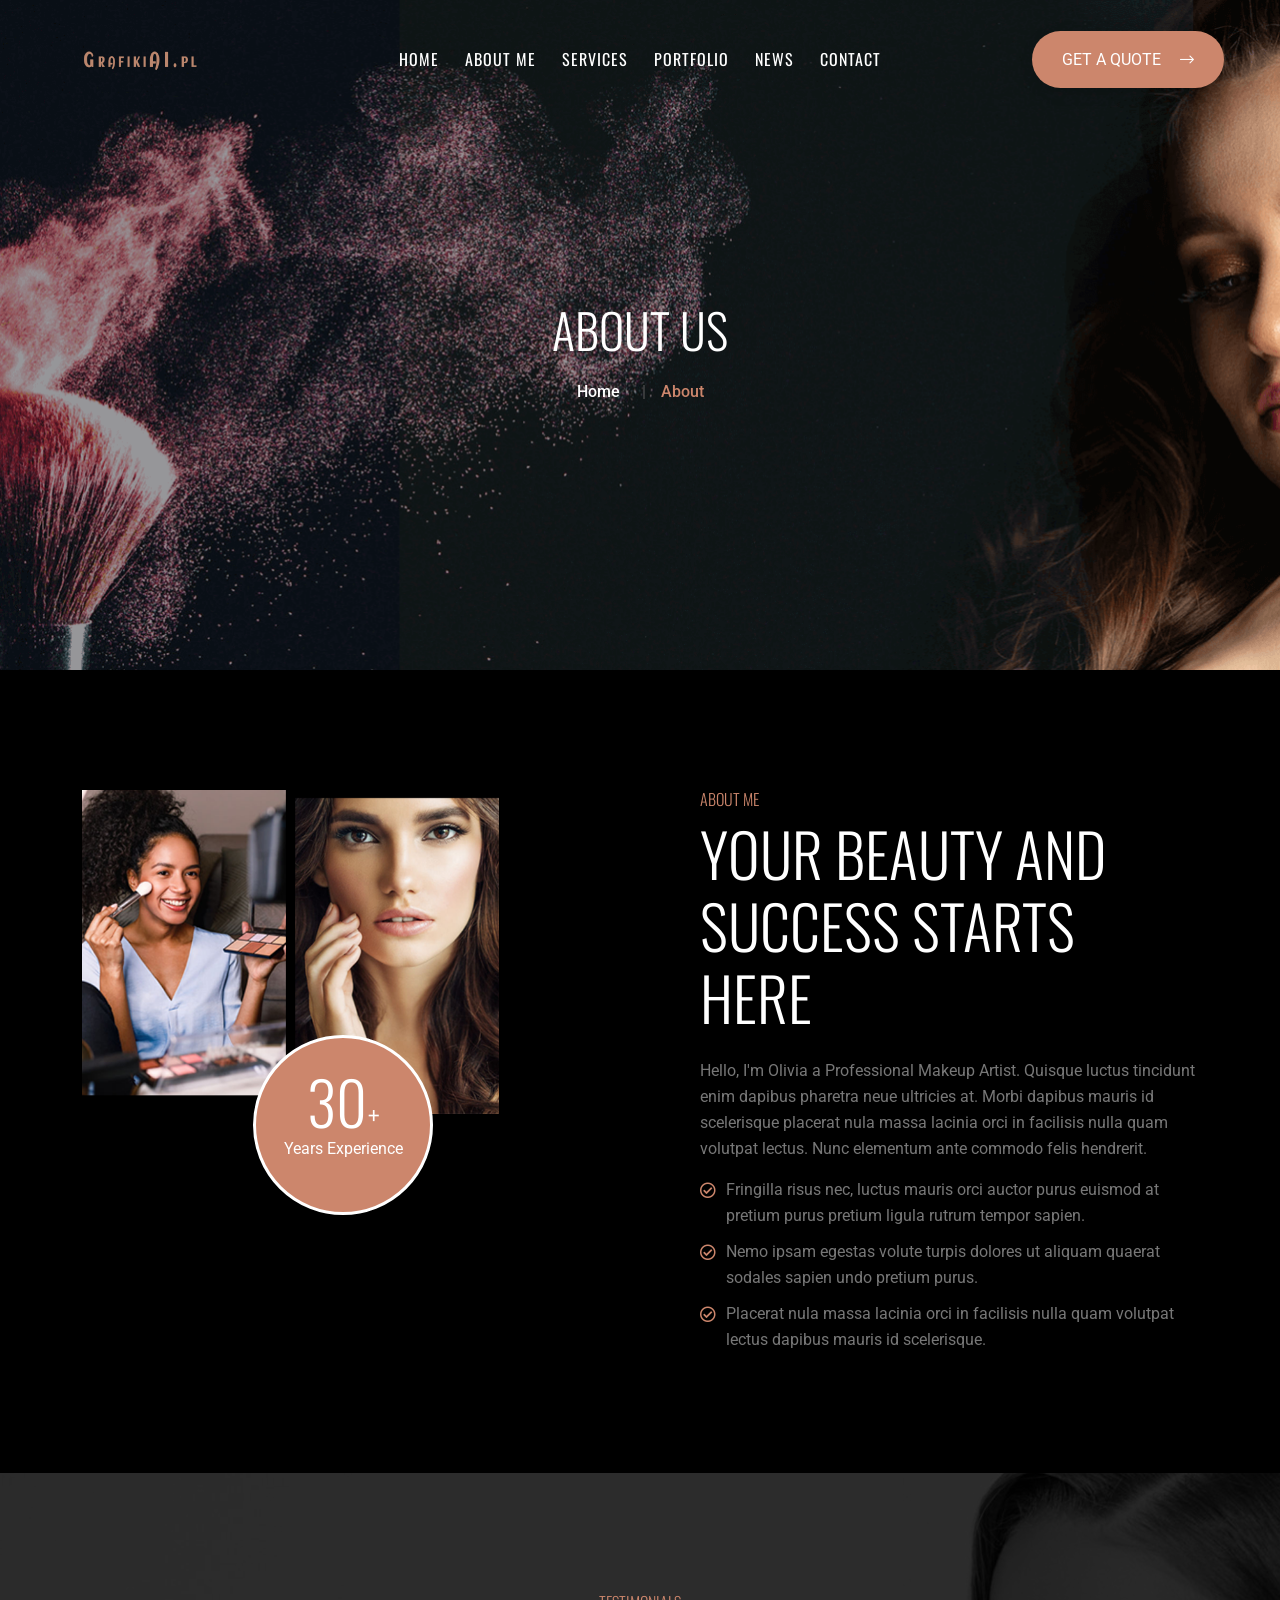
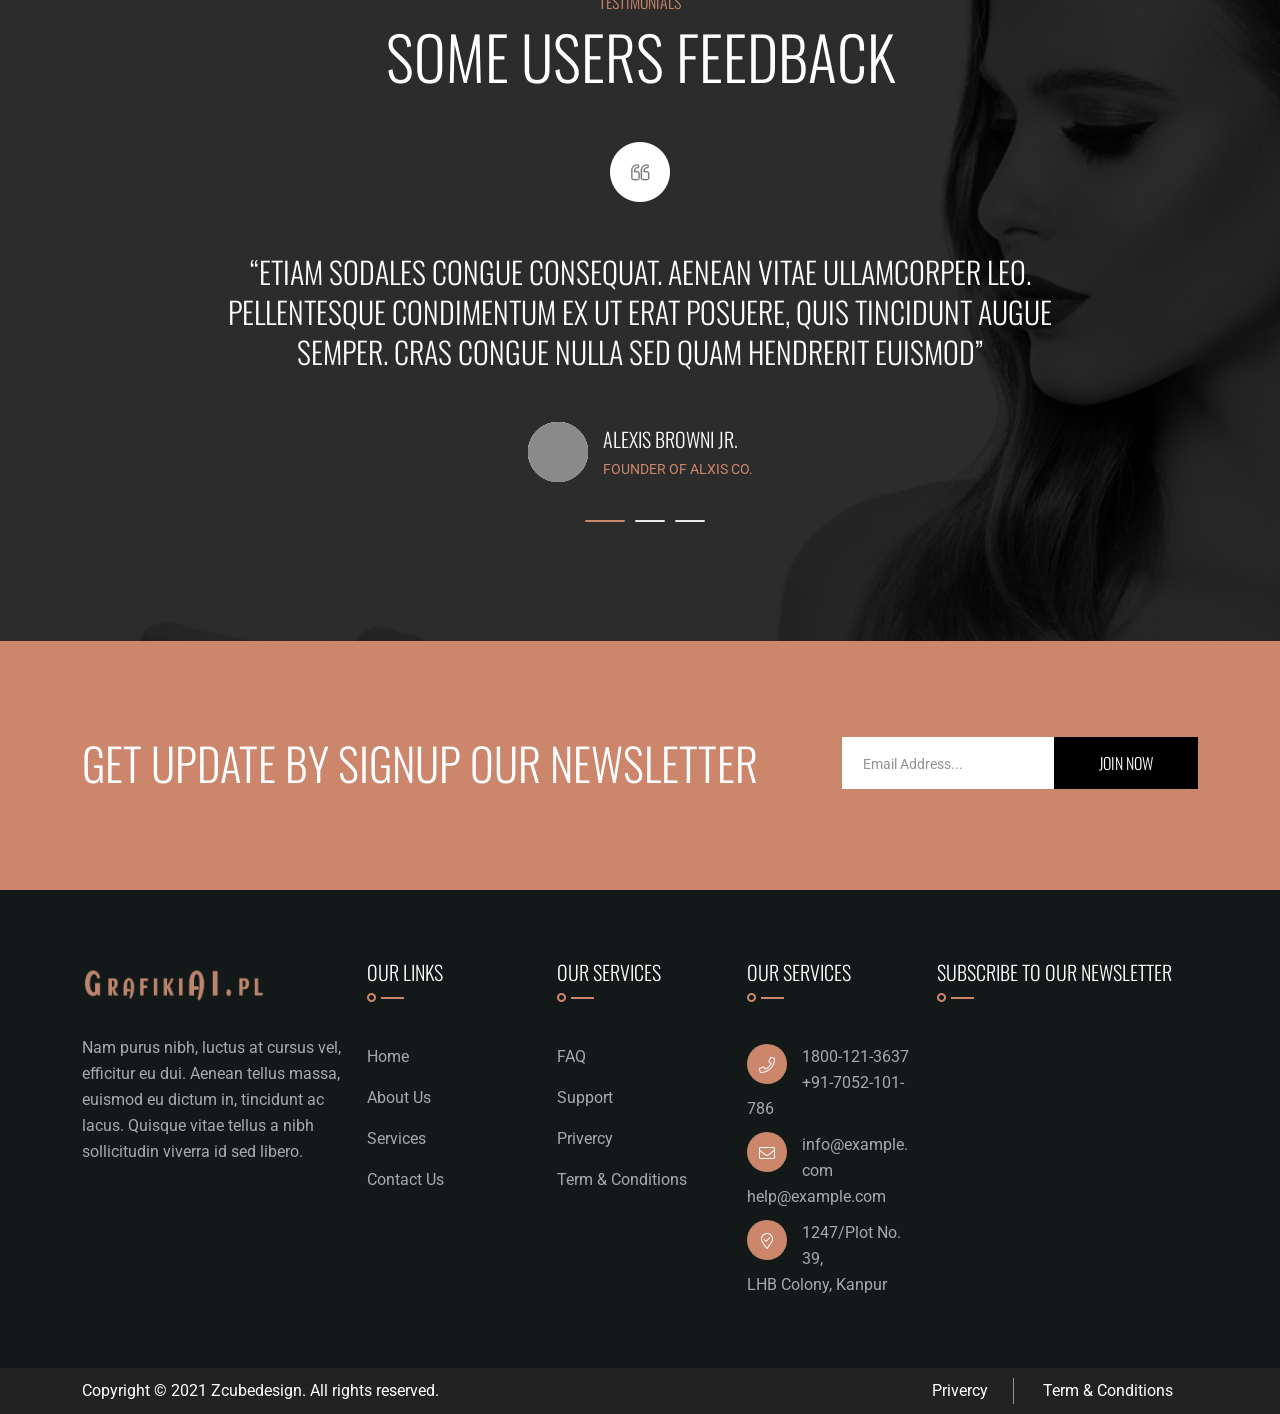
<file: about.html>
<!doctype html>
<html class="no-js" lang="zxx">
    <head>
        <meta charset="utf-8">
        <meta http-equiv="x-ua-compatible" content="ie=edge">
        <title>Gmaakeup - Makeup Artist HTML Template</title>
        <meta name="description" content="">
        <meta name="viewport" content="width=device-width, initial-scale=1">
		<link rel="shortcut icon" type="image/x-icon" href="img/favicon.ico">
        <!-- Place favicon.ico in the root directory -->

		<!-- CSS here -->
        <link rel="stylesheet" href="css/bootstrap.min.css">
        <link rel="stylesheet" href="css/animate.min.css">
        <link rel="stylesheet" href="css/magnific-popup.css">
        <link rel="stylesheet" href="fontawesome/css/all.min.css">
        <link rel="stylesheet" href="font-flaticon/flaticon.css">
        <link rel="stylesheet" href="css/dripicons.css">
        <link rel="stylesheet" href="css/slick.css">
        <link rel="stylesheet" href="css/meanmenu.css">
        <link rel="stylesheet" href="css/default.css">
        <link rel="stylesheet" href="css/style.css">
        <link rel="stylesheet" href="css/responsive.css">
    </head>
    <body>
     <!-- header -->
        <header class="header-area">  
			
            <div id="header-sticky" class="menu-area">
                <div class="container">
                    <div class="second-menu">
                        <div class="row align-items-center">
                            <div class="col-xl-2 col-lg-2">
                                <div class="logo">
                                    <a href="index.html"><img src="img/logo/logo.png" alt="logo"></a>
                                </div>
                            </div>
                            <div class="col-xl-8 col-lg-8 text-center">
                              
                                <div class="main-menu">
                                    <nav id="mobile-menu">
                                         <ul>
                                             <li class="has-sub">
                                                <a href="index.html">Home</a>
                                            </li>
                                            <li><a href="about.html">about me</a></li>
                                            <li class="has-sub"> 
                                              <a href="services.html">services</a>
                                            </li>
                                           <li><a href="portfolio.html">portfolio</a></li>
                                            <li class="has-sub"> 
                                                <a href="blog.html">news</a>
                                            </li>
                                            <li><a href="contact.html">Contact</a></li>                                                  
                                        </ul>
                                    </nav>
                                </div>
                            </div>   
                          
                            <div class="col-xl-2 col-lg-2 d-none d-lg-block">
                                 <a href="index.html#contact" class="btn ss-btn smoth-scroll">Get A Quote <i class="fal fa-long-arrow-right"></i></a>
                                 
                            </div>
                            
                                <div class="col-12">
                                    <div class="mobile-menu"></div>
                                </div>
                        </div>
                    </div>
                </div>
            </div>
        </header>
        <!-- header-end -->
        
        <!-- main-area -->
        <main>
         
            <!-- breadcrumb-area -->
            <section class="breadcrumb-area d-flex align-items-center" style="background-image:url(img/testimonial/test-bg.png)">
                <div class="container">
                    <div class="row align-items-center">
                        <div class="col-xl-12 col-lg-12">
                            <div class="breadcrumb-wrap text-left">
                                <div class="breadcrumb-title">
                                    <h2>About Us</h2>    
                                    <div class="breadcrumb-wrap">
                              
                                <nav aria-label="breadcrumb">
                                    <ol class="breadcrumb">
                                        <li class="breadcrumb-item"><a href="index.html">Home</a></li>
                                        <li class="breadcrumb-item active" aria-current="page">About</li>
                                    </ol>
                                </nav>
                            </div>
                                </div>
                            </div>
                        </div>
                        
                    </div>
                </div>
            </section>
            <!-- breadcrumb-area-end -->
            
           <!-- about-area -->
            <section id="about" class="about-area about-p pt-120 pb-120 p-relative" style="background: #000;">
               <div class="container">
                  <div class="row">
                     <div class="col-lg-6 col-md-12 col-sm-12">
                        <div class="s-about-img p-relative">                            
                           <img src="img/bg/about-us.png" alt="about-img">  
                            <div class="about-text second-about">
                                    <span>30 <sub>+</sub></span>
                                    <p>Years Experience</p>
                                </div>
                        </div>
                     </div>
                     <div class="col-lg-6 col-md-12 col-sm-12 pl-60">
                        <div class="about-content s-about-content">
                           <div class="about-title second-atitle pb-25">
                              <h5>About Me</h5>
                              <h2>Your Beauty and Success Starts Here</h2>
                           </div>
                           <p>Hello,  I'm Olivia a Professional Makeup Artist. Quisque luctus tincidunt enim dapibus pharetra neue ultricies at. Morbi dapibus mauris id scelerisque placerat nula massa lacinia orci in facilisis nulla quam volutpat lectus. Nunc elementum ante commodo felis hendrerit. </p>
                           <div class="about-content3">
                              <div class="row">
                                 <div class="col-md-12">
                                    <ul class="green">
                                       <li>Fringilla risus nec, luctus mauris orci auctor purus euismod at pretium purus pretium ligula rutrum tempor sapien.</li>
                                       <li>Nemo ipsam egestas volute turpis dolores ut aliquam quaerat sodales sapien undo pretium purus.</li>
                                        <li>Placerat nula massa lacinia orci in facilisis nulla quam volutpat lectus dapibus mauris id scelerisque.</li>
                                    </ul>
                                 </div>
                              </div>
                           </div>
                           
                        </div>
                     </div>
                  </div>
               </div>
            </section>
            <!-- about-area-end -->
            <!-- testimonial-area -->
            <section class="testimonial-area text-center pt-120 pb-95 " style="background-image:url(img/bg/testimonial-bg.png)">
                <div class="container">
                    <div class="row">
                    
                        <div class="col-lg-12">
                                 <div class="section-title text-center mb-50 wow fadeInDown  animated" data-animation="fadeInDown" data-delay=".4s">
                                 <h5>testimonials</h5>
                                <h2>
                                    some users feedback
                                </h2>
                             
                            </div>
                                
                            </div>
                    </div>
                    <div class="row justify-content-center">
                         <div class="col-lg-9">
                            <div class="testimonial-active wow fadeInUp  animated" data-animation="fadeInUp" data-delay=".4s">
                                <div class="single-testimonial-outer">
                                <div class="single-testimonial">
                                    <div class="qt-img">
                                        <img src="img/testimonial/qt-icon.png" alt="img">
                                    </div>
                                    
                                    <p>“Etiam sodales congue consequat. Aenean vitae ullamcorper leo. Pellentesque condimentum ex ut erat posuere, quis tincidunt augue semper. Cras congue nulla sed quam hendrerit euismod”</p>
                                    <div class="testi-author">
                                        <img src="img/testimonial/testi_avatar.png" alt="img">
                                         <div class="ta-info">
                                            <h6>Alexis browni JR.</h6>
                                            <span>founder of alxis co.</span>
                                        </div>
                                    </div>
                                    
                                   
                                </div>
                                </div>
                               <div class="single-testimonial-outer">
                                <div class="single-testimonial">
                                    <div class="qt-img">
                                        <img src="img/testimonial/qt-icon.png" alt="img">
                                    </div>                                    
                                     
                                    <p>“Etiam sodales congue consequat. Aenean vitae ullamcorper leo. Pellentesque condimentum ex ut erat posuere, quis tincidunt augue semper. Cras congue nulla sed quam hendrerit euismod”.</p>
                                    <div class="testi-author">
                                        <img src="img/testimonial/testi_avatar.png" alt="img">
                                        <div class="ta-info">
                                        <h6>Paul M. Matney</h6>
                                        <span>Lawyer</span>
                                    </div>
                                    </div>
                                    
                                   
                                </div>
                                </div>
                                <div class="single-testimonial-outer">
                                <div class="single-testimonial">
                                    <div class="qt-img">
                                        <img src="img/testimonial/qt-icon.png" alt="img">
                                    </div>
                                    
                                    <p>“Etiam sodales congue consequat. Aenean vitae ullamcorper leo. Pellentesque condimentum ex ut erat posuere, quis tincidunt augue semper. Cras congue nulla sed quam hendrerit euismod”</p>
                                    <div class="testi-author">
                                        <img src="img/testimonial/testi_avatar.png" alt="img">
                                         <div class="ta-info">
                                            <h6>Alexis browni JR.</h6>
                                            <span>founder of alxis co.</span>
                                        </div>
                                    </div>
                                    
                                   
                                </div>
                                </div>
                            </div>
                        </div>
                    </div>
                </div>
            </section>
            <!-- testimonial-area-end -->
           
             <!-- newslater-area -->
            <section class="newslater-area pt-95 pb-100" style="background:#cc866c;" >
                <div class="container">
                    <div class="row align-items-center">
                        <div class="col-xl-8 col-lg-8">
                            <div class="section-title">
                                <h2>Get Update By Signup Our Newsletter</h2>
                            </div>
                        </div>
                        <div class="col-xl-4 col-lg-4">
                            <form name="ajax-form"  action="#" method="post" class="contact-form newslater p-relative">
                               <div class="form-group">
                                  <input class="form-control" id="email2" name="email" type="email" placeholder="Email Address..." value="" required=""> 
                                  <button type="submit" class="btn btn-custom" id="send2">Join Now</button>
                               </div>
                               <!-- /Form-email -->	
                            </form>
                        </div>
                    </div>
                   
                </div>
            </section>
            <!-- newslater-aread-end -->
             
             
            
        </main>
        <!-- main-area-end -->
   
        <!-- footer -->
        <footer class="footer-bg footer-p" style="background: #131819;">
            <div class="footer-top  pt-70  pb-40">
                <div class="container">
                    <div class="row justify-content-between">
                        
                          <div class="col-xl-3 col-lg-3 col-sm-6">
                            <div class="footer-widget mb-30">
                                <div class="f-widget-title">
                                   <img src="img/logo/logo.png" alt="img">
                                </div>
                                <p>Nam purus nibh, luctus at cursus vel, efficitur eu dui. Aenean tellus massa, euismod eu dictum in, tincidunt ac lacus. Quisque vitae tellus a nibh sollicitudin viverra id sed libero.</p>
                            </div>
                        </div>
						<div class="col-xl-2 col-lg-2 col-sm-6">
                            <div class="footer-widget mb-30">
                                <div class="f-widget-title">
                                    <h2>Our Links</h2>
                                </div>
                                <div class="footer-link">
                                    <ul>                                        
                                        <li><a href="index.html">Home</a></li>
                                        <li><a href="about.html"> About Us</a></li>
                                        <li><a href="services.html"> Services </a></li>
                                        <li><a href="contact.html"> Contact Us</a></li>
                                    </ul>
                                </div>
                            </div>
                        </div>
                        <div class="col-xl-2 col-lg-2 col-sm-6">
                            <div class="footer-widget mb-30">
                                <div class="f-widget-title">
                                    <h2>Our Services</h2>
                                </div>
                                <div class="footer-link">
                                    <ul>
                                        <li><a href="#">FAQ</a></li>
                                        <li><a href="#">Support</a></li>
                                        <li><a href="#">Privercy</a></li>
                                        <li><a href="#">Term & Conditions</a></li>
                                    </ul>
                                </div>
                            </div>
                        </div>  
                        <div class="col-xl-2 col-lg-2 col-sm-6">
                            <div class="footer-widget mb-30">
                                <div class="f-widget-title">
                                    <h2>Our Services</h2>
                                </div>
                                <div class="f-contact">
                                    <ul>
                                    <li>
                                        <i class="icon fal fa-phone"></i>
                                        <span>1800-121-3637<br>+91-7052-101-786</span>
                                    </li>
                                   <li><i class="icon fal fa-envelope"></i>
                                        <span>
                                            <a href="mailto:info@example.com">info@example.com</a>
                                       <br>
                                       <a href="mailto:help@example.com">help@example.com</a>
                                       </span>
                                    </li>
                                    <li>
                                        <i class="icon fal fa-map-marker-check"></i>
                                        <span>1247/Plot No. 39,<br> LHB Colony, Kanpur</span>
                                    </li>
                                    
                                </ul>
                                    
                                    </div>
                            </div>
                        </div>  
                        <div class="col-xl-3 col-lg-3 col-sm-6">
                            <div class="footer-widget mb-30">
                                <div class="f-widget-title mb-30">
                                  <h2>Subscribe To Our Newsletter</h2>
                                </div>
                                <div class="footer-link">
                                 <iframe src="https://www.google.com/maps/embed?pb=!1m18!1m12!1m3!1d212867.83634504632!2d-112.24455686962897!3d33.52582710700138!2m3!1f0!2f0!3f0!3m2!1i1024!2i768!4f13.1!3m3!1m2!1s0x872b743829374b03%3A0xabaac255b1e43fbe!2sPlexus%20Worldwide!5e0!3m2!1sen!2sin!4v1618567685329!5m2!1sen!2sin" width="100" height="160" style="border:0;" allowfullscreen="" loading="lazy"></iframe>
                                </div>
                                 
                            </div>
                        </div>
                      
                        
                    </div>
                </div>
            </div>
            <div class="copyright-wrap">
                <div class="container">
                    <div class="row align-items-center">
                        <div class="col-lg-6">                         
                               Copyright  © 2021 Zcubedesign. All rights reserved.                       
                        </div>
                        <div class="col-lg-6 text-right text-xl-right">                       
                            <ul>
                                <li><a href="#">Privercy</a></li>
                                <li><a href="#">Term &amp; Conditions</a></li>
                               
                            </ul>                 
                        </div>
                        
                    </div>
                </div>
            </div>
        </footer>
        <!-- footer-end -->


		<!-- JS here -->
        <script src="js/vendor/modernizr-3.5.0.min.js"></script>
        <script src="js/vendor/jquery-3.6.0.min.js"></script>
        <script src="js/popper.min.js"></script>
        <script src="js/bootstrap.min.js"></script>
        <script src="js/slick.min.js"></script>
        <script src="js/ajax-form.js"></script>
        <script src="js/paroller.js"></script>
        <script src="js/wow.min.js"></script>
        <script src="js/js_isotope.pkgd.min.js"></script>
        <script src="js/imagesloaded.min.js"></script>
        <script src="js/parallax.min.js"></script>
         <script src="js/jquery.waypoints.min.js"></script>
        <script src="js/jquery.counterup.min.js"></script>
        <script src="js/jquery.scrollUp.min.js"></script>
        <script src="js/jquery.meanmenu.min.js"></script>
        <script src="js/parallax-scroll.js"></script>
        <script src="js/jquery.magnific-popup.min.js"></script>
        <script src="js/element-in-view.js"></script>
        <script src="js/main.js"></script>
    </body>
</html>
</file>
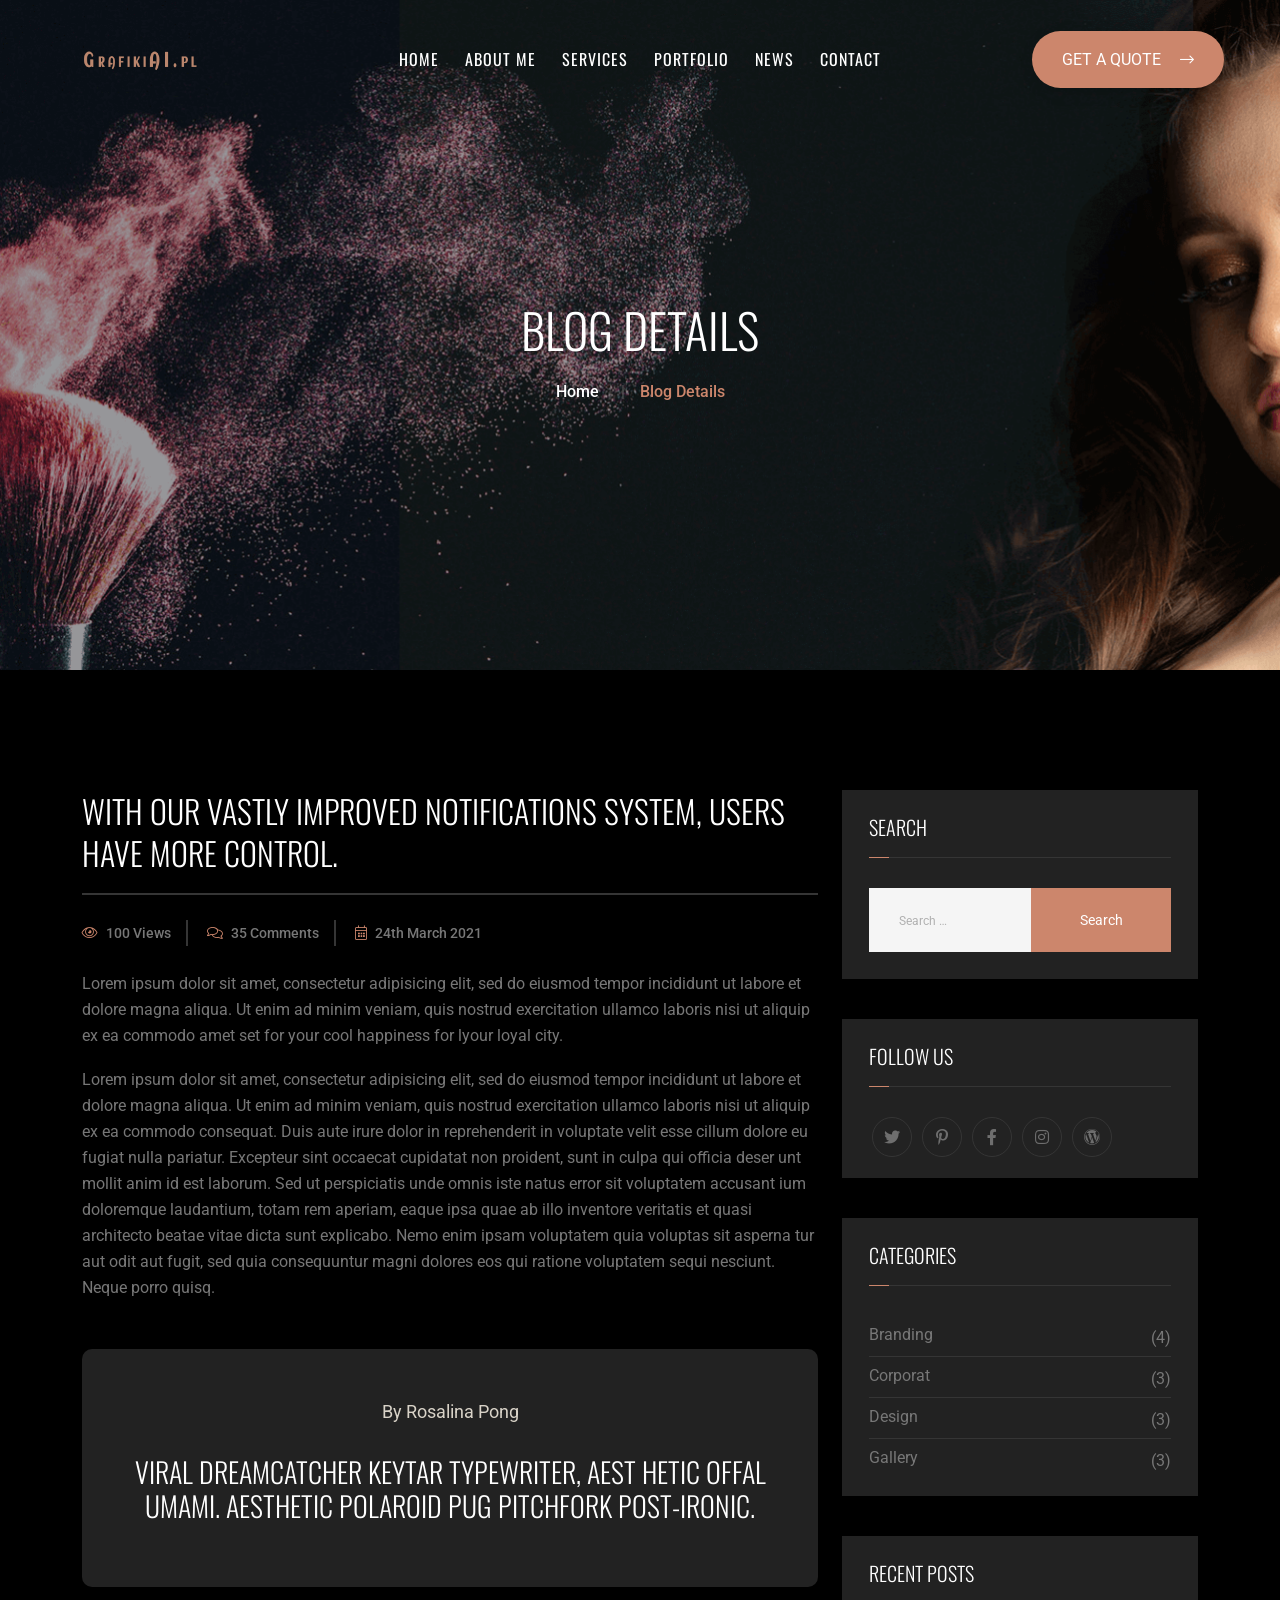
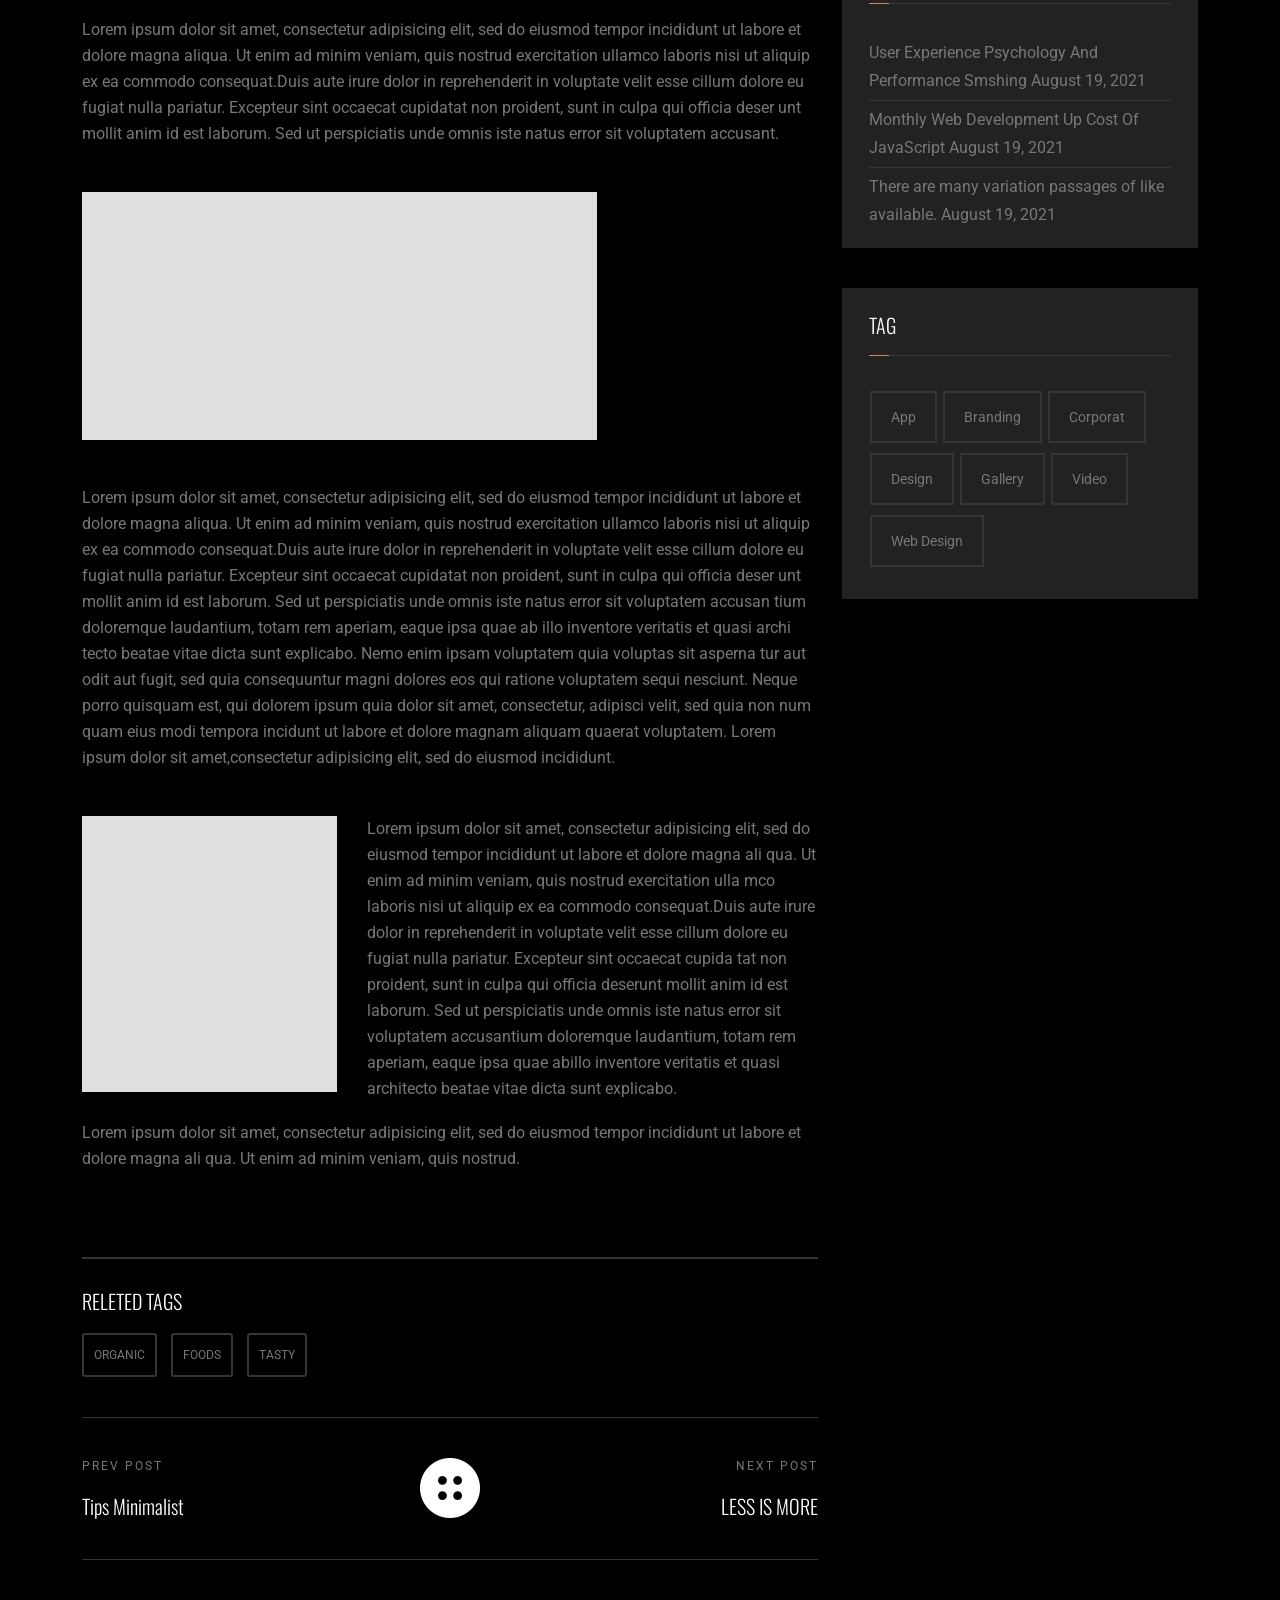
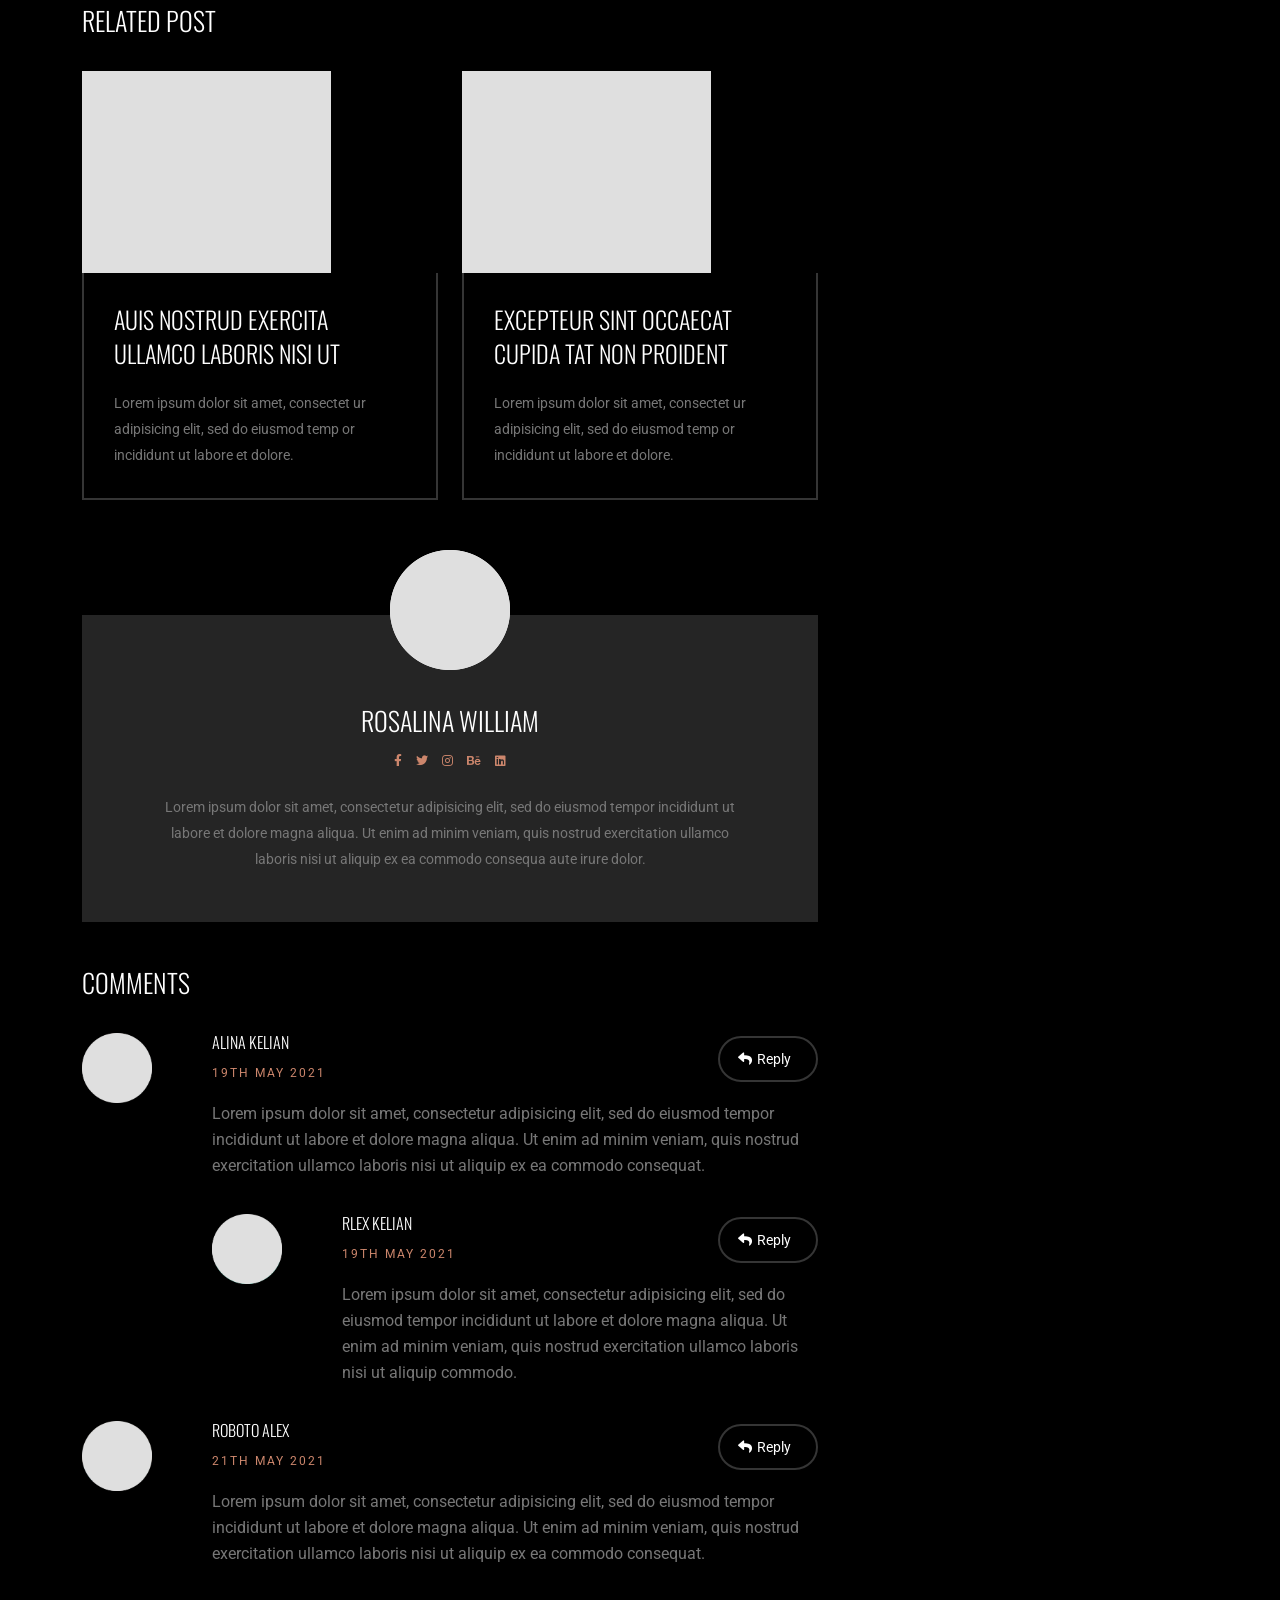
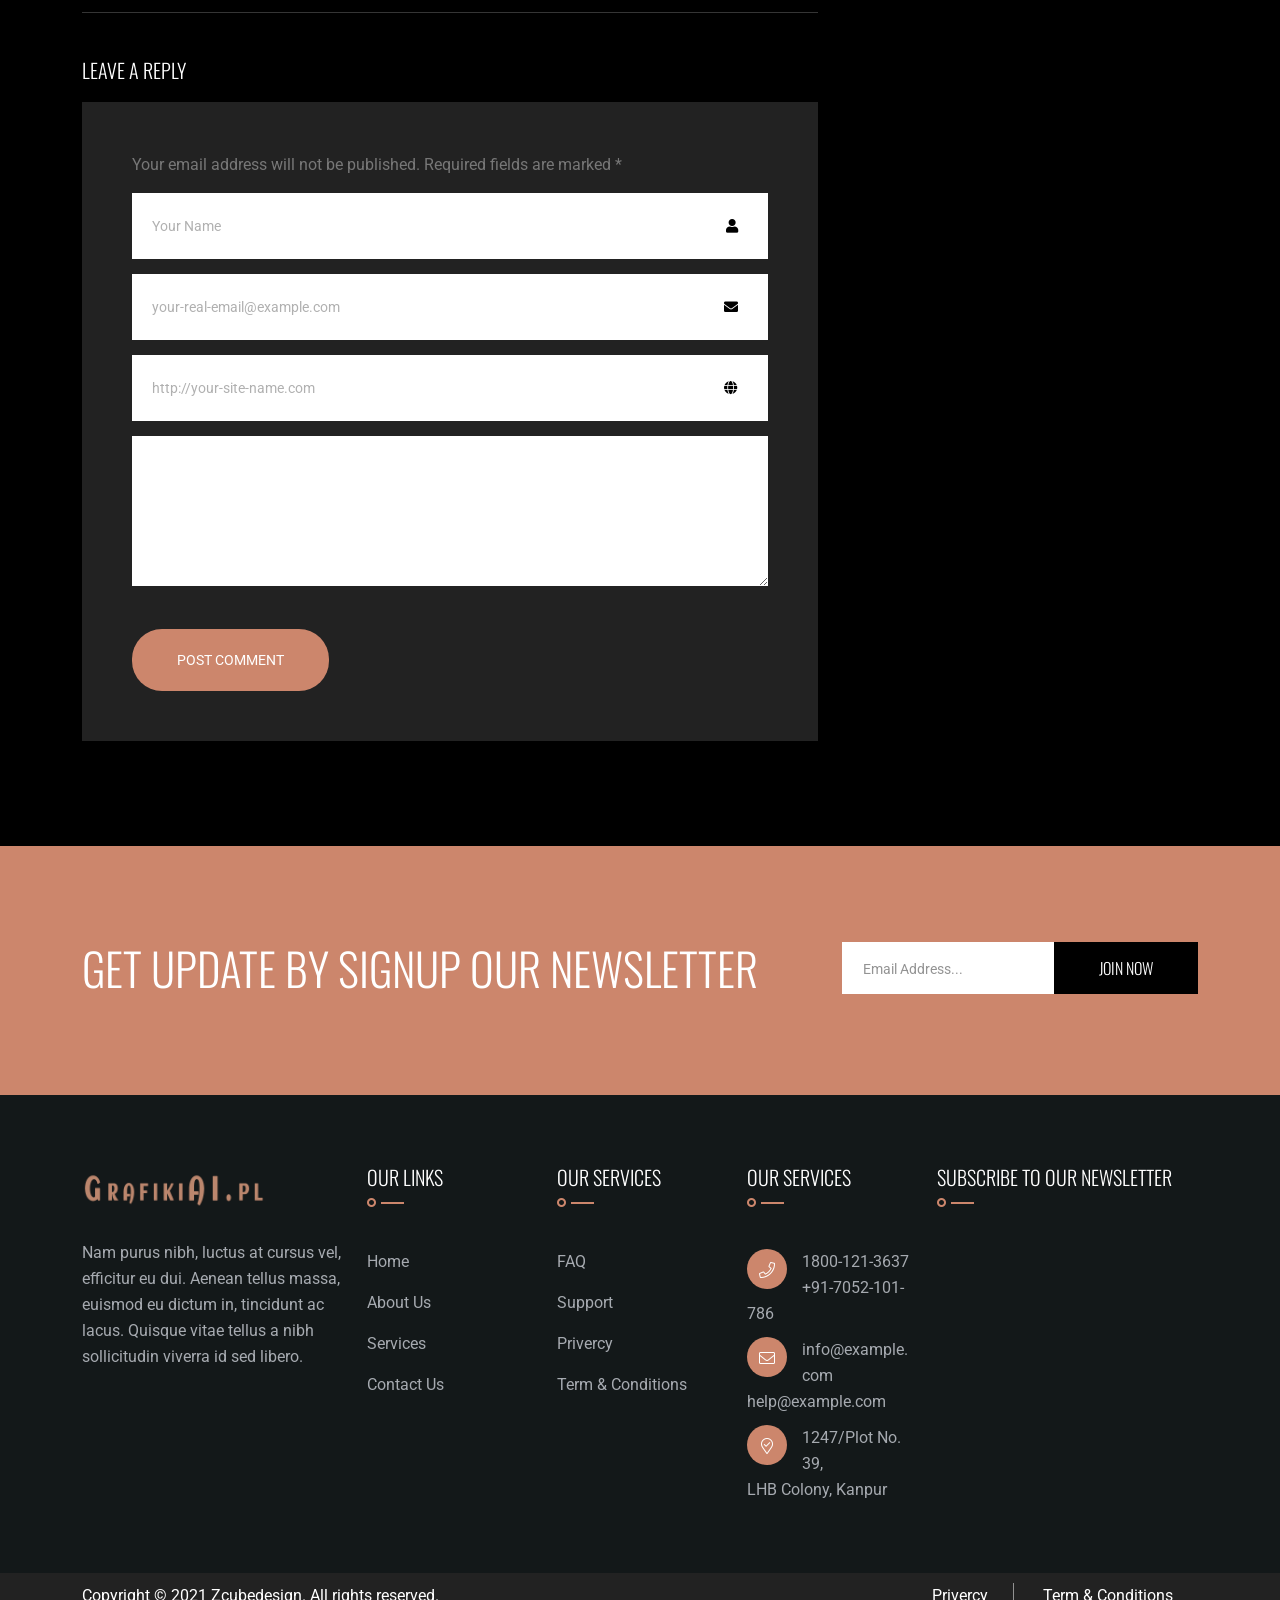
<file: blog-details.html>
<!doctype html>
<html class="no-js" lang="zxx">
    <head>
        <meta charset="utf-8">
        <meta http-equiv="x-ua-compatible" content="ie=edge">
        <title>Gmaakeup - Makeup Artist  HTML Template</title>
        <meta name="description" content="">
        <meta name="viewport" content="width=device-width, initial-scale=1">
		<link rel="shortcut icon" type="image/x-icon" href="img/favicon.ico">
        <!-- Place favicon.ico in the root directory -->

		<!-- CSS here -->
        <link rel="stylesheet" href="css/bootstrap.min.css">
        <link rel="stylesheet" href="css/animate.min.css">
        <link rel="stylesheet" href="css/magnific-popup.css">
        <link rel="stylesheet" href="fontawesome/css/all.min.css">
        <link rel="stylesheet" href="font-flaticon/flaticon.css">
        <link rel="stylesheet" href="css/dripicons.css">
        <link rel="stylesheet" href="css/slick.css">
        <link rel="stylesheet" href="css/meanmenu.css">
        <link rel="stylesheet" href="css/default.css">
        <link rel="stylesheet" href="css/style.css">
        <link rel="stylesheet" href="css/responsive.css">
    </head>
    <body>
      <!-- header -->
        <header class="header-area">  
			
            <div id="header-sticky" class="menu-area">
                <div class="container">
                    <div class="second-menu">
                        <div class="row align-items-center">
                            <div class="col-xl-2 col-lg-2">
                                <div class="logo">
                                    <a href="index.html"><img src="img/logo/logo.png" alt="logo"></a>
                                </div>
                            </div>
                            <div class="col-xl-8 col-lg-8 text-center">
                              
                                <div class="main-menu">
                                    <nav id="mobile-menu">
                                         <ul>
                                             <li class="has-sub">
                                                <a href="index.html">Home</a>
                                            </li>
                                            <li><a href="about.html">about me</a></li>
                                            <li class="has-sub"> 
                                              <a href="services.html">services</a>
                                            </li>
                                           <li><a href="portfolio.html">portfolio</a></li>
                                            <li class="has-sub"> 
                                                <a href="blog.html">news</a>
                                            </li>
                                            <li><a href="contact.html">Contact</a></li>                                                  
                                        </ul>
                                    </nav>
                                </div>
                            </div>   
                          
                            <div class="col-xl-2 col-lg-2 d-none d-lg-block">
                                 <a href="index.html#contact" class="btn ss-btn smoth-scroll">Get A Quote <i class="fal fa-long-arrow-right"></i></a>
                                 
                            </div>
                            
                                <div class="col-12">
                                    <div class="mobile-menu"></div>
                                </div>
                        </div>
                    </div>
                </div>
            </div>
        </header>
        <!-- header-end -->
        
        <!-- main-area -->
        <main>
            
            <!-- search-popup -->
		<div class="modal fade bs-example-modal-lg search-bg popup1" tabindex="-1" role="dialog">
			<div class="modal-dialog modal-lg" role="document">
				<div class="modal-content search-popup">
					<div class="text-center">
						<a href="#" class="close2" data-dismiss="modal" aria-label="Close">× close</a>
					</div>
					<div class="row search-outer">
						<div class="col-md-11"><input type="text" placeholder="Search for products..." /></div>
						<div class="col-md-1 text-right"><a href="#"><i class="fa fa-search" aria-hidden="true"></i></a></div>
					</div>
				</div>
			</div>
		</div>
		<!-- /search-popup -->
            <!-- breadcrumb-area -->
             <section class="breadcrumb-area d-flex align-items-center" style="background-image:url(img/testimonial/test-bg.png)">
                <div class="container">
                    <div class="row align-items-center">
                        <div class="col-xl-12 col-lg-12">
                            <div class="breadcrumb-wrap text-left">
                                <div class="breadcrumb-title">
                                    <h2>Blog Details</h2>    
                                    <div class="breadcrumb-wrap">
                              
                                <nav aria-label="breadcrumb">
                                    <ol class="breadcrumb">
                                        <li class="breadcrumb-item"><a href="index.html">Home</a></li>
                                        <li class="breadcrumb-item active" aria-current="page">Blog Details</li>
                                    </ol>
                                </nav>
                            </div>
                                </div>
                            </div>
                        </div>
                        
                    </div>
                </div>
            </section>
            <!-- breadcrumb-area-end -->
            <!-- inner-blog -->
            <section class="inner-blog b-details-p pt-120 pb-105 ">
                <div class="container">
                    <div class="row">
                        <div class="col-lg-8">
                            <div class="blog-details-wrap">
                                <div class="details__content pb-30">
                                    <h2>With our vastly improved notifications system, users
                                        have more control.</h2>
                                    <div class="meta-info">
                                        <ul>
                                            <li><i class="fal fa-eye"></i> 100 Views  </li>
                                            <li><i class="fal fa-comments"></i> 35 Comments</li>
                                            <li><i class="fal fa-calendar-alt"></i> 24th March 2021</li>
                                        </ul>
                                    </div>
                                    <p>Lorem ipsum dolor sit amet, consectetur adipisicing elit, sed do eiusmod tempor incididunt
                                        ut labore et dolore magna aliqua. Ut enim ad minim veniam, quis nostrud exercitation ullamco laboris
                                        nisi ut aliquip
                                        ex ea commodo amet set for your cool happiness for lyour loyal city.</p>
                                    <p>Lorem ipsum dolor sit amet, consectetur adipisicing elit, sed do eiusmod tempor incididunt
                                        ut labore et dolore magna aliqua. Ut enim ad minim veniam, quis nostrud exercitation ullamco laboris
                                        nisi ut aliquip
                                        ex ea commodo consequat. Duis aute irure dolor in reprehenderit in voluptate velit esse cillum dolore eu
                                        fugiat
                                        nulla pariatur. Excepteur sint occaecat cupidatat non proident, sunt in culpa qui officia deser unt
                                        mollit anim id est
                                        laborum. Sed ut perspiciatis unde omnis iste natus error sit voluptatem accusant ium doloremque
                                        laudantium, totam rem
                                        aperiam, eaque ipsa quae ab illo inventore veritatis et quasi architecto beatae vitae dicta sunt
                                        explicabo. Nemo enim
                                        ipsam voluptatem quia voluptas sit asperna tur aut odit aut fugit, sed quia consequuntur magni dolores
                                        eos qui
                                        ratione voluptatem sequi nesciunt. Neque porro quisq.</p>
                                    <blockquote>
                                        <footer>By Rosalina Pong</footer>
                                        <h3>Viral dreamcatcher keytar typewriter, aest hetic offal umami. Aesthetic polaroid pug pitchfork post-ironic.</h3>
                                    </blockquote>
                                    <p>Lorem ipsum dolor sit amet, consectetur adipisicing elit, sed do eiusmod tempor incididunt
                                        ut labore et dolore magna aliqua. Ut enim ad minim veniam, quis nostrud exercitation ullamco laboris
                                        nisi ut aliquip
                                        ex ea commodo consequat.Duis aute irure dolor in reprehenderit in voluptate velit esse cillum dolore eu
                                        fugiat
                                        nulla pariatur. Excepteur sint occaecat cupidatat non proident, sunt in culpa qui officia deser unt
                                        mollit anim id est
                                        laborum. Sed ut perspiciatis unde omnis iste natus error sit voluptatem accusant.</p>
                                    <div class="details__content-img">
                                        <img src="img/blog/b_details01.jpg" alt="">
                                    </div>
                                    <p>Lorem ipsum dolor sit amet, consectetur adipisicing elit, sed do eiusmod tempor incididunt
                                        ut labore et dolore magna aliqua. Ut enim ad minim veniam, quis nostrud exercitation ullamco laboris
                                        nisi ut aliquip
                                        ex ea commodo consequat.Duis aute irure dolor in reprehenderit in voluptate velit esse cillum dolore eu
                                        fugiat
                                        nulla pariatur. Excepteur sint occaecat cupidatat non proident, sunt in culpa qui officia deser unt
                                        mollit anim id est
                                        laborum. Sed ut perspiciatis unde omnis iste natus error sit voluptatem accusan tium doloremque
                                        laudantium, totam rem
                                        aperiam, eaque ipsa quae ab illo inventore veritatis et quasi archi tecto beatae vitae dicta sunt
                                        explicabo. Nemo enim
                                        ipsam voluptatem quia voluptas sit asperna tur aut odit aut fugit, sed quia consequuntur magni dolores
                                        eos qui
                                        ratione voluptatem sequi nesciunt. Neque porro quisquam est, qui dolorem ipsum quia dolor sit amet,
                                        consectetur,
                                        adipisci velit, sed quia non num quam eius modi tempora incidunt ut labore et dolore magnam aliquam
                                        quaerat voluptatem.
                                        Lorem ipsum dolor sit amet,consectetur adipisicing elit, sed do eiusmod incididunt.</p>
                                    <figure>
                                        <img src="img/blog/b_details02.jpg" alt="">
                                        <p>Lorem ipsum dolor sit amet, consectetur adipisicing elit, sed do eiusmod tempor incididunt ut labore et dolore magna ali qua. Ut enim ad minim veniam, quis nostrud exercitation ulla mco laboris nisi ut aliquip ex ea commodo consequat.Duis aute irure dolor in reprehenderit in voluptate velit esse cillum dolore eu fugiat nulla pariatur. Excepteur sint occaecat cupida tat non proident, sunt in culpa qui officia deserunt mollit anim id est laborum. Sed ut perspiciatis unde omnis iste natus error sit voluptatem accusantium doloremque laudantium, totam rem aperiam,
                                        eaque ipsa quae abillo inventore veritatis et quasi architecto beatae vitae dicta sunt explicabo.</p>
                                        <p>Lorem ipsum dolor sit amet, consectetur adipisicing elit, sed do eiusmod tempor incididunt ut labore et dolore magna ali qua. Ut enim ad minim veniam, quis nostrud.</p>
                                    </figure>
                                    <div class="row">
                                        <div class="col-xl-12 col-md-12">
                                            <div class="post__tag">
                                                <h5>Releted Tags</h5>
                                                <ul>
                                                    <li><a href="#">organic</a></li>
                                                    <li><a href="#">Foods</a></li>
                                                    <li><a href="#">tasty</a></li>
                                                </ul>
                                            </div>
                                        </div>
                                        
                                    </div>
                                </div>
                                <div class="posts_navigation pt-35 pb-35">
                                    <div class="row align-items-center">
                                        <div class="col-xl-4 col-md-5">
                                            <div class="prev-link">
                                                <span>Prev Post</span>
                                                <h4><a href="#">Tips Minimalist</a></h4>
                                            </div>
                                        </div>
                                        <div class="col-xl-4 col-md-2 text-left text-md-center">
                                            <a href="blog.html" class="blog-filter"><img src="img/icon/c_d01.png" alt=""></a>
                                        </div>
                                        <div class="col-xl-4 col-md-5">
                                            <div class="next-link text-right">
                                                <span>next Post</span>
                                                <h4><a href="#">Less Is More</a></h4>
                                            </div>
                                        </div>
                                    </div>
                                </div>
                                <div class="related__post mt-45 mb-85">
                                    <div class="post-title">
                                        <h4>Related Post</h4>
                                    </div>
                                    <div class="row">
                                        <div class="col-md-6">
                                            <div class="related-post-wrap mb-30">
                                                <div class="post-thumb">
                                                    <img src="img/blog/b_details03.jpg" alt="">
                                                </div>
                                                <div class="rp__content">
                                                    <h3><a href="#">Auis nostrud exercita ullamco laboris nisi ut</a></h3>
                                                    <p>Lorem ipsum dolor sit amet, consectet ur adipisicing elit, sed do eiusmod temp or
                                                        incididunt ut labore et dolore.</p>
                                                </div>
                                            </div>
                                        </div>
                                        <div class="col-md-6">
                                            <div class="related-post-wrap mb-30">
                                                <div class="post-thumb">
                                                    <img src="img/blog/b_details04.jpg" alt="">
                                                </div>
                                                <div class="rp__content">
                                                    <h3><a href="#"> Excepteur sint occaecat cupida tat non proident</a></h3>
                                                    <p>Lorem ipsum dolor sit amet, consectet ur adipisicing elit, sed do eiusmod temp or
                                                        incididunt ut labore et dolore.</p>
                                                </div>
                                            </div>
                                        </div>
                                    </div>
                                </div>
                                <div class="avatar__wrap text-center mb-45">
                                    <div class="avatar-img">
                                        <img src="img/blog/comment/avatar.png" alt="">
                                    </div>
                                    <div class="avatar__info">
                                        <h5>Rosalina William</h5>
                                        <div class="avatar__info-social">
                                            <a href="#"><i class="fab fa-facebook-f"></i></a>
                                            <a href="#"><i class="fab fa-twitter"></i></a>
                                            <a href="#"><i class="fab fa-instagram"></i></a>
                                            <a href="#"><i class="fab fa-behance"></i></a>
                                            <a href="#"><i class="fab fa-linkedin"></i></a>
                                        </div>
                                    </div>
                                    <div class="avatar__wrap-content">
                                        <p>Lorem ipsum dolor sit amet, consectetur adipisicing elit, sed do eiusmod tempor incididunt ut labore
                                            et dolore magna aliqua. Ut enim ad minim veniam, quis nostrud exercitation ullamco laboris nisi ut
                                            aliquip ex ea commodo consequa aute irure dolor.</p>
                                    </div>
                                </div>
                                <div class="comment__wrap pb-45">
                                    <div class="comment__wrap-title">
                                        <h5>Comments</h5>
                                    </div>
                                    <div class="single__comment mb-35">
                                        <div class="comments-avatar">
                                            <img src="img/blog/comment/c_01.png" alt="">
                                        </div>
                                        <div class="comment-text">
                                            <div class="avatar-name mb-15">
                                                <h6>ALina Kelian</h6>
                                                <span>19th May 2021</span>
                                                <a href="#" class="comment-reply"><i class="fas fa-reply"></i>Reply</a>
                                            </div>
                                            <p>Lorem ipsum dolor sit amet, consectetur adipisicing elit, sed do eiusmod tempor
                                                incididunt ut labore et dolore magna aliqua. Ut enim ad minim veniam, quis nostrud exercitation
                                                ullamco laboris nisi ut aliquip ex ea commodo consequat.</p>
                                        </div>
                                    </div>
                                    <div class="single__comment children mb-35">
                                        <div class="comments-avatar">
                                            <img src="img/blog/comment/c_02.png" alt="">
                                        </div>
                                        <div class="comment-text">
                                            <div class="avatar-name mb-15">
                                                <h6>Rlex Kelian <i class="fas fa-bookmark"></i></h6>
                                                <span>19th May 2021</span>
                                                <a href="#" class="comment-reply"><i class="fas fa-reply"></i>Reply</a>
                                            </div>
                                            <p>Lorem ipsum dolor sit amet, consectetur adipisicing elit, sed do eiusmod tempor
                                                incididunt ut labore et dolore magna aliqua. Ut enim ad minim veniam, quis nostrud exercitation
                                                ullamco laboris nisi ut
                                                aliquip commodo.</p>
                                        </div>
                                    </div>
                                    <div class="single__comment">
                                        <div class="comments-avatar">
                                            <img src="img/blog/comment/c_03.png" alt="">
                                        </div>
                                        <div class="comment-text">
                                            <div class="avatar-name mb-15">
                                                <h6>Roboto Alex</h6>
                                                <span>21th May 2021</span>
                                                <a href="#" class="comment-reply"><i class="fas fa-reply"></i>Reply</a>
                                            </div>
                                            <p>Lorem ipsum dolor sit amet, consectetur adipisicing elit, sed do eiusmod tempor
                                                incididunt ut labore et dolore magna aliqua. Ut enim ad minim veniam, quis nostrud exercitation
                                                ullamco laboris nisi ut
                                                aliquip ex ea commodo consequat.</p>
                                        </div>
                                    </div>
                                </div>
                               <div id="comments" class="comments-area  mt-45">
                                   <div id="respond" class="comment-respond">
                                      <h3 id="reply-title" class="comment-reply-title">Leave a Reply <small><a rel="nofollow" id="cancel-comment-reply-link" href="/finco/?p=2112#respond" style="display:none;">Cancel reply</a></small></h3>
                                      <form action="http://wordpress.zcube.in/finco/wp-comments-post.php" method="post" id="commentform" class="comment-form" novalidate="">
                                         <p class="comment-notes"><span id="email-notes">Your email address will not be published.</span> Required fields are marked <span class="required">*</span></p>
                                         <p class="comment-field"><i class="fas fa-user"></i><input id="author" placeholder="Your Name" name="author" type="text"></p>
                                         <p class="comment-field"><i class="fas fa-envelope"></i><input id="email" placeholder="your-real-email@example.com" name="email" type="text"></p>
                                         <p class="comment-field"><i class="fas fa-globe"></i><input id="url" name="url" placeholder="http://your-site-name.com" type="text"> </p>
                                         <p class="comment-form-comment"><label for="comment">Comment</label> <textarea id="comment" name="comment" cols="45" rows="8" maxlength="65525" required="required"></textarea></p>
                                         <p class="form-submit"><input name="submit" type="submit" id="submit" class="submit" value="Post Comment"> <input type="hidden" name="comment_post_ID" value="2112" id="comment_post_ID">
                                            <input type="hidden" name="comment_parent" id="comment_parent" value="0">
                                         </p>
                                      </form>
                                   </div>
                                   <!-- #respond -->
                                </div>

                            </div>
                        </div>
                         <!-- #right side -->
                        <div class="col-sm-12 col-md-12 col-lg-4">
                           <aside class="sidebar-widget">
                              <section id="search-3" class="widget widget_search">
                                 <h2 class="widget-title">Search</h2>
                                 <form role="search" method="get" class="search-form" action="http://wordpress.zcube.in/finco/">
                                    <label>
                                    <span class="screen-reader-text">Search for:</span>
                                    <input type="search" class="search-field" placeholder="Search &hellip;" value="" name="s" />
                                    </label>
                                    <input type="submit" class="search-submit" value="Search" />
                                 </form>
                              </section>
                              <section id="custom_html-5" class="widget_text widget widget_custom_html">
                                 <h2 class="widget-title">Follow Us</h2>
                                 <div class="textwidget custom-html-widget">
                                    <div class="widget-social">
                                       <a href="#"><i class="fab fa-twitter"></i></a>
                                       <a href="#"><i class="fab fa-pinterest-p"></i></a>
                                       <a href="#"><i class="fab fa-facebook-f"></i></a>
                                       <a href="#"><i class="fab fa-instagram"></i></a>
                                       <a href="#"><i class="fab fa-wordpress"></i></a>
                                    </div>
                                 </div>
                              </section>
                              <section id="categories-1" class="widget widget_categories">
                                 <h2 class="widget-title">Categories</h2>
                                 <ul>
                                    <li class="cat-item cat-item-16"><a href="#">Branding</a> (4)</li>
                                    <li class="cat-item cat-item-23"><a href="#">Corporat</a> (3)</li>
                                    <li class="cat-item cat-item-18"><a href="#">Design</a> (3)</li>
                                    <li class="cat-item cat-item-22"><a href="#">Gallery</a> (3)</li>
                                 </ul>
                              </section>
                              <section id="recent-posts-4" class="widget widget_recent_entries">
                                 <h2 class="widget-title">Recent Posts</h2>
                                 <ul>
                                    <li>
                                       <a href="#">User Experience Psychology And Performance Smshing</a>
                                       <span class="post-date">August 19, 2021</span>
                                    </li>
                                    <li>
                                       <a href="#">Monthly Web Development Up Cost Of JavaScript</a>
                                       <span class="post-date">August 19, 2021</span>
                                    </li>
                                    <li>
                                       <a href="#">There are many variation passages of like available.</a>
                                       <span class="post-date">August 19, 2021</span>
                                    </li>
                                 </ul>
                              </section>
                              <section id="tag_cloud-1" class="widget widget_tag_cloud">
                                 <h2 class="widget-title">Tag</h2>
                                 <div class="tagcloud">
                                     <a href="#" class="tag-cloud-link tag-link-28 tag-link-position-1" style="font-size: 8pt;" aria-label="app (1 item)">app</a>
                                    <a href="#" class="tag-cloud-link tag-link-17 tag-link-position-2" style="font-size: 8pt;" aria-label="Branding (1 item)">Branding</a>
                                    <a href="#" class="tag-cloud-link tag-link-20 tag-link-position-3" style="font-size: 8pt;" aria-label="corporat (1 item)">corporat</a>
                                    <a href="#" class="tag-cloud-link tag-link-24 tag-link-position-4" style="font-size: 16.4pt;" aria-label="Design (2 items)">Design</a>
                                    <a href="#" class="tag-cloud-link tag-link-25 tag-link-position-5" style="font-size: 22pt;" aria-label="gallery (3 items)">gallery</a>
                                    <a href="#" class="tag-cloud-link tag-link-26 tag-link-position-6" style="font-size: 8pt;" aria-label="video (1 item)">video</a>
                                    <a href="#" class="tag-cloud-link tag-link-29 tag-link-position-7" style="font-size: 16.4pt;" aria-label="web design (2 items)">web design</a>
                                 </div>
                              </section>
                           </aside>
                        </div>
                        <!-- #right side end -->
                    </div>
                </div>
            </section>
            <!-- inner-blog-end -->
        
         <!-- newslater-area -->
            <section class="newslater-area pt-95 pb-100" style="background:#cc866c;" >
                <div class="container">
                    <div class="row align-items-center">
                        <div class="col-xl-8 col-lg-8">
                            <div class="section-title">
                                <h2>Get Update By Signup Our Newsletter</h2>
                            </div>
                        </div>
                        <div class="col-xl-4 col-lg-4">
                            <form name="ajax-form"  action="#" method="post" class="contact-form newslater p-relative">
                               <div class="form-group">
                                  <input class="form-control" id="email2" name="email" type="email" placeholder="Email Address..." value="" required=""> 
                                  <button type="submit" class="btn btn-custom" id="send2">Join Now</button>
                               </div>
                               <!-- /Form-email -->	
                            </form>
                        </div>
                    </div>
                   
                </div>
            </section>
            <!-- newslater-aread-end -->
        </main>
        <!-- main-area-end -->
      <!-- footer -->
        <footer class="footer-bg footer-p" style="background: #131819;">
            <div class="footer-top  pt-70  pb-40">
                <div class="container">
                    <div class="row justify-content-between">
                        
                          <div class="col-xl-3 col-lg-3 col-sm-6">
                            <div class="footer-widget mb-30">
                                <div class="f-widget-title">
                                   <img src="img/logo/logo.png" alt="img">
                                </div>
                                <p>Nam purus nibh, luctus at cursus vel, efficitur eu dui. Aenean tellus massa, euismod eu dictum in, tincidunt ac lacus. Quisque vitae tellus a nibh sollicitudin viverra id sed libero.</p>
                            </div>
                        </div>
						<div class="col-xl-2 col-lg-2 col-sm-6">
                            <div class="footer-widget mb-30">
                                <div class="f-widget-title">
                                    <h2>Our Links</h2>
                                </div>
                                <div class="footer-link">
                                    <ul>                                        
                                        <li><a href="index.html">Home</a></li>
                                        <li><a href="about.html"> About Us</a></li>
                                        <li><a href="services.html"> Services </a></li>
                                        <li><a href="contact.html"> Contact Us</a></li>
                                    </ul>
                                </div>
                            </div>
                        </div>
                        <div class="col-xl-2 col-lg-2 col-sm-6">
                            <div class="footer-widget mb-30">
                                <div class="f-widget-title">
                                    <h2>Our Services</h2>
                                </div>
                                <div class="footer-link">
                                    <ul>
                                        <li><a href="#">FAQ</a></li>
                                        <li><a href="#">Support</a></li>
                                        <li><a href="#">Privercy</a></li>
                                        <li><a href="#">Term & Conditions</a></li>
                                    </ul>
                                </div>
                            </div>
                        </div>  
                        <div class="col-xl-2 col-lg-2 col-sm-6">
                            <div class="footer-widget mb-30">
                                <div class="f-widget-title">
                                    <h2>Our Services</h2>
                                </div>
                                <div class="f-contact">
                                    <ul>
                                    <li>
                                        <i class="icon fal fa-phone"></i>
                                        <span>1800-121-3637<br>+91-7052-101-786</span>
                                    </li>
                                   <li><i class="icon fal fa-envelope"></i>
                                        <span>
                                            <a href="mailto:info@example.com">info@example.com</a>
                                       <br>
                                       <a href="mailto:help@example.com">help@example.com</a>
                                       </span>
                                    </li>
                                    <li>
                                        <i class="icon fal fa-map-marker-check"></i>
                                        <span>1247/Plot No. 39,<br> LHB Colony, Kanpur</span>
                                    </li>
                                    
                                </ul>
                                    
                                    </div>
                            </div>
                        </div>  
                        <div class="col-xl-3 col-lg-3 col-sm-6">
                            <div class="footer-widget mb-30">
                                <div class="f-widget-title mb-30">
                                  <h2>Subscribe To Our Newsletter</h2>
                                </div>
                                <div class="footer-link">
                                 <iframe src="https://www.google.com/maps/embed?pb=!1m18!1m12!1m3!1d212867.83634504632!2d-112.24455686962897!3d33.52582710700138!2m3!1f0!2f0!3f0!3m2!1i1024!2i768!4f13.1!3m3!1m2!1s0x872b743829374b03%3A0xabaac255b1e43fbe!2sPlexus%20Worldwide!5e0!3m2!1sen!2sin!4v1618567685329!5m2!1sen!2sin" width="100" height="160" style="border:0;" allowfullscreen="" loading="lazy"></iframe>
                                </div>
                                 
                            </div>
                        </div>
                      
                        
                    </div>
                </div>
            </div>
            <div class="copyright-wrap">
                <div class="container">
                    <div class="row align-items-center">
                        <div class="col-lg-6">                         
                               Copyright  © 2021 Zcubedesign. All rights reserved.                       
                        </div>
                        <div class="col-lg-6 text-right text-xl-right">                       
                            <ul>
                                <li><a href="#">Privercy</a></li>
                                <li><a href="#">Term &amp; Conditions</a></li>
                               
                            </ul>                 
                        </div>
                        
                    </div>
                </div>
            </div>
        </footer>
        <!-- footer-end -->
		<!-- JS here -->
        <script src="js/vendor/modernizr-3.5.0.min.js"></script>
        <script src="js/vendor/jquery-3.6.0.min.js"></script>
        <script src="js/popper.min.js"></script>
        <script src="js/bootstrap.min.js"></script>
        <script src="js/one-page-nav-min.js"></script>
        <script src="js/slick.min.js"></script>
        <script src="js/ajax-form.js"></script>
        <script src="js/paroller.js"></script>
        <script src="js/wow.min.js"></script>
        <script src="js/js_isotope.pkgd.min.js"></script>
        <script src="js/imagesloaded.min.js"></script>
        <script src="js/parallax.min.js"></script>
         <script src="js/jquery.waypoints.min.js"></script>
        <script src="js/jquery.counterup.min.js"></script>
        <script src="js/jquery.scrollUp.min.js"></script>
        <script src="js/jquery.meanmenu.min.js"></script>
        <script src="js/parallax-scroll.js"></script>
        <script src="js/jquery.magnific-popup.min.js"></script>
        <script src="js/element-in-view.js"></script>
        <script src="js/main.js"></script>
    </body>
</html>
</file>
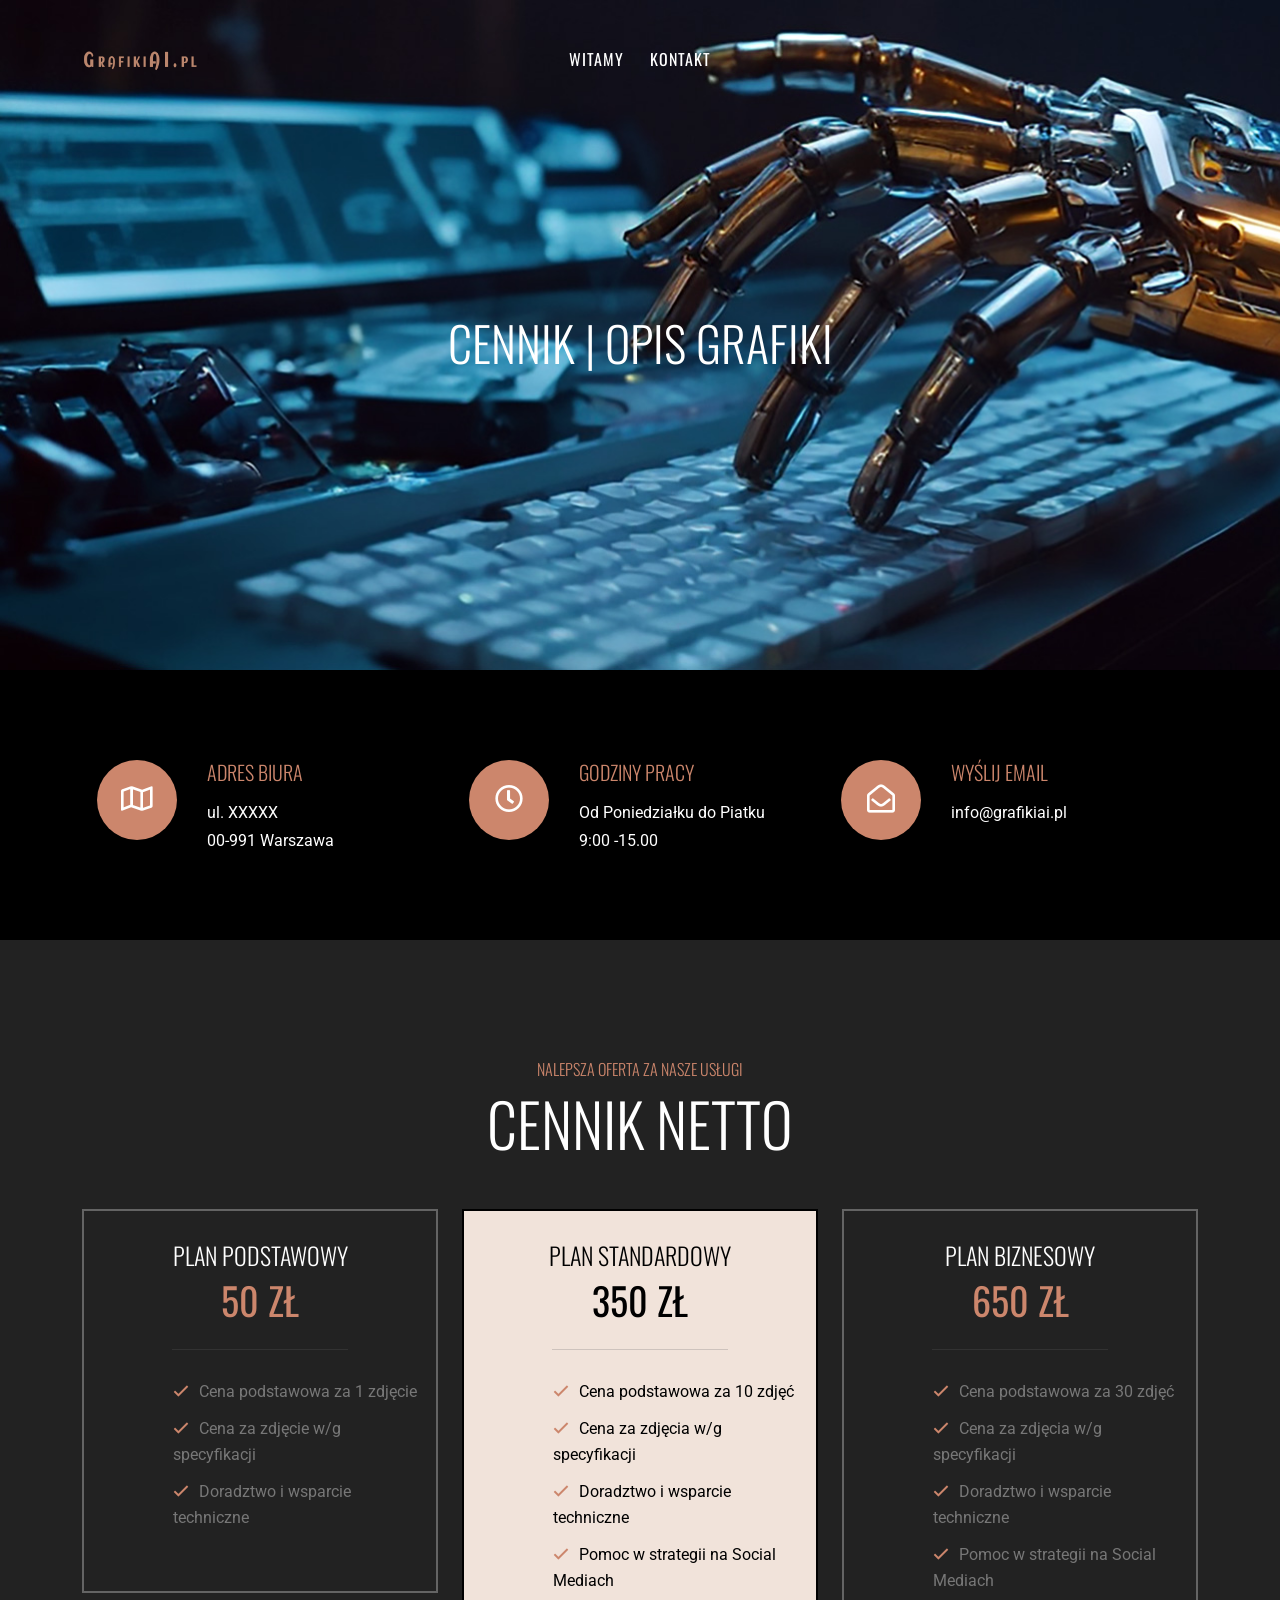
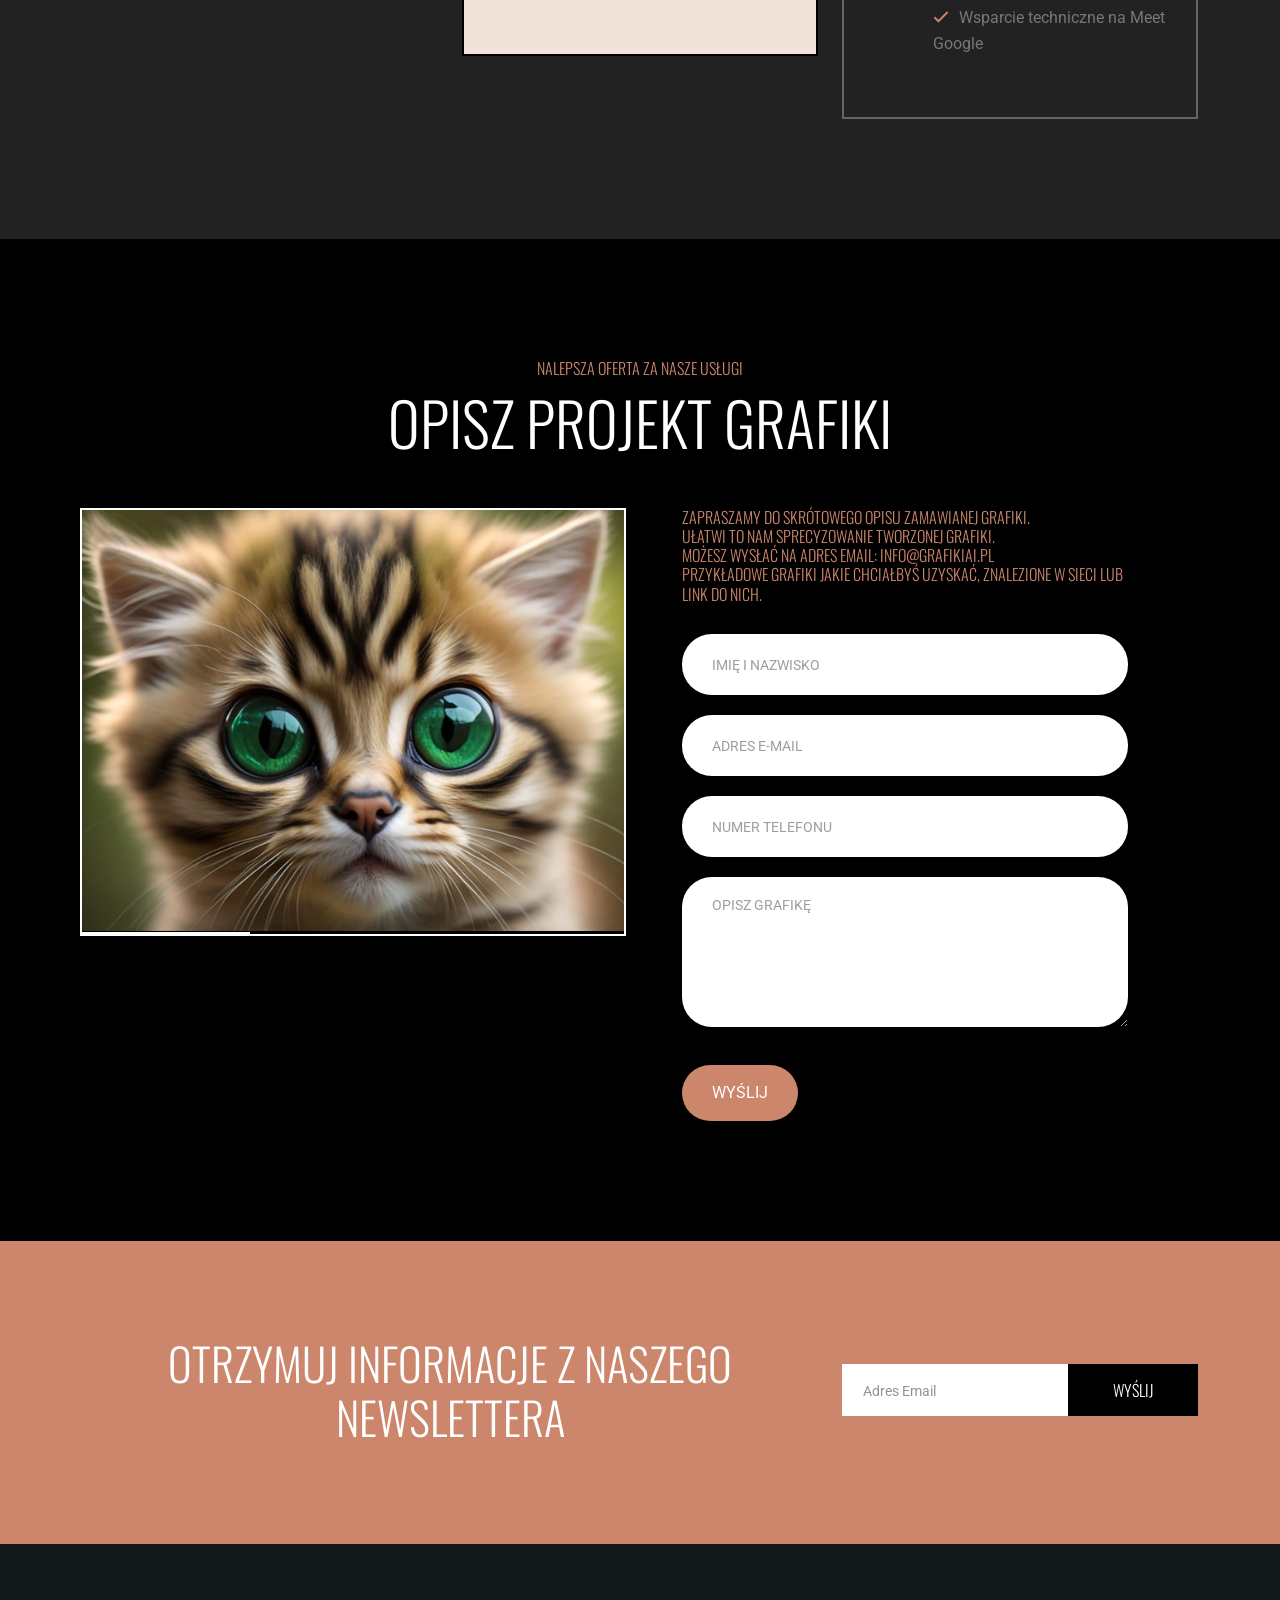
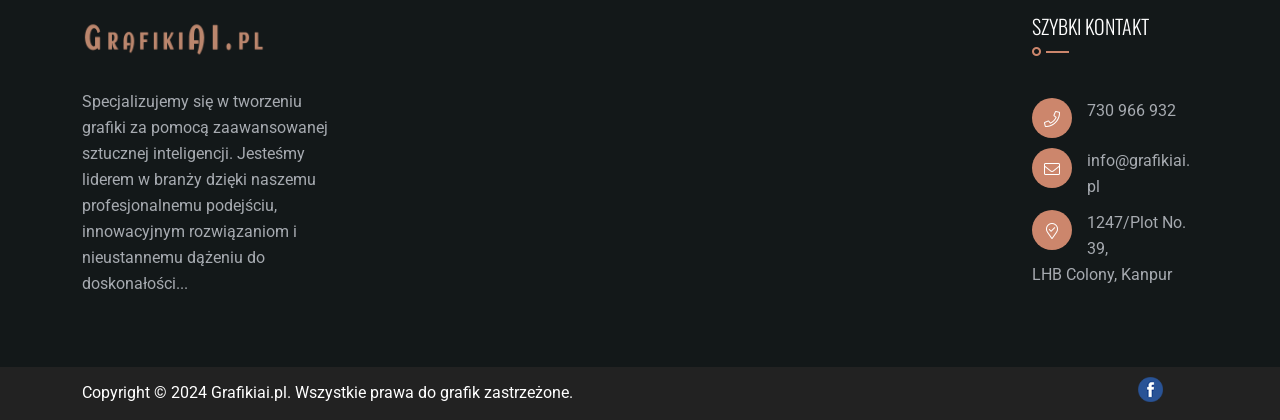
<file: cennik.html>
<!doctype html>
<html class="no-js" lang="pl">
    <head>
        <meta charset="utf-8">
        <meta http-equiv="x-ua-compatible" content="ie=edge">
        <title>GrafikiAI.pl | Tworzenie grafiki z użyciem sztucznej inteligencji na zamówienie</title>
        <meta name="description" content="Grafiki AI. Stworzymy dla Ciebie grafiki z użyciem sztucznej inteligencji. Skontaktuj się z nami"> 
        <meta name="viewport" content="width=device-width, initial-scale=1">
		<link rel="shortcut icon" type="image/x-icon" href="img/favicon.ico">
        <!-- Place favicon.ico in the root directory -->
		<!-- CSS here -->
        <link rel="stylesheet" href="css/bootstrap.min.css">
        <link rel="stylesheet" href="css/animate.min.css">
        <link rel="stylesheet" href="css/magnific-popup.css">
        <link rel="stylesheet" href="fontawesome/css/all.min.css">
        <link rel="stylesheet" href="font-flaticon/flaticon.css">
        <link rel="stylesheet" href="css/dripicons.css">
        <link rel="stylesheet" href="css/slick.css">
        <link rel="stylesheet" href="css/meanmenu.css">
        <link rel="stylesheet" href="css/default.css">
        <link rel="stylesheet" href="css/style.css">
        <link rel="stylesheet" href="css/responsive.css">
    </head>
    <body>
    <!-- header -->
        <header class="header-area"> 
            <div id="header-sticky" class="menu-area">
                <div class="container">
                    <div class="second-menu">
                        <div class="row align-items-center">
                            <div class="col-xl-2 col-lg-2">
                                <div class="logo">
                                    <a href="index.html"><img src="img/logo/logo.png" alt="logo"></a>
                                </div>
                            </div>
                            <div class="col-xl-8 col-lg-8 text-center">
                              
                                <div class="main-menu">
                                    <nav id="mobile-menu">
                                         <ul>
                                             <li class="has-sub">
                                                <a href="index.html">Witamy</a></li>
                                            <li><a href="kontakt.html">Kontakt</a></li>
                                        </ul>
                                    </nav>
                                </div>
                            </div>                             
                                <div class="col-12">
                                    <div class="mobile-menu"></div>
                                </div>
                        </div>
                    </div>
                </div>
            </div>
        </header>
        <!-- header-end -->        
        <!-- main-area -->
        <main>            
            <!-- search-popup -->
		<div class="modal fade bs-example-modal-lg search-bg popup1" tabindex="-1" role="dialog">
			<div class="modal-dialog modal-lg" role="document">
				<div class="modal-content search-popup">
					<div class="text-center">
						<a href="#" class="close2" data-dismiss="modal" aria-label="Close">× close</a>
					</div>
					<div class="row search-outer">
						<div class="col-md-11"><input type="text" placeholder="Search for products..." /></div>
						<div class="col-md-1 text-right"><a href="#"><i class="fa fa-search" aria-hidden="true"></i></a></div>
					</div>
				</div>
			</div>
		</div>
		<!-- /search-popup -->
            <!-- breadcrumb-area -->
             <section class="breadcrumb-area d-flex align-items-center" style="background-image:url(img/testimonial/test-bg.jpg)">
                <div class="container">
                    <div class="row align-items-center">
                        <div class="col-xl-12 col-lg-12">
                            <div class="breadcrumb-wrap text-left">
                                <div class="breadcrumb-title">
                                    <h2>Cennik | Opis grafiki</h2>    
                                    <div class="breadcrumb-wrap">
                                    </div>
                              </div>
                            </div>
                        </div>
                        
                    </div>
                </div>
            </section>
            <!-- breadcrumb-area-end -->
            <!-- contact-area -->
            <section id="contact" class="contact-area after-none contact-bg p-relative fix pt-90 pb-30" style="background: #000000;">                
                <div class="container">             
					<div class="row">
						<div class="col-lg-12">
                         <div class="contact-info">
						<div class="single-cta pb-30 mb-30 wow fadeInUp animated" data-animation="fadeInDown animated" data-delay=".2s">
                                <div class="f-cta-icon">
                                    <i class="far fa-map"></i>
                                </div>
                                <h5>Adres Biura</h5>
                                <p>ul. XXXXX <br>
                                    00-991 Warszawa</p>
                            </div>
							 <div class="single-cta pb-30 mb-30 wow fadeInUp animated" data-animation="fadeInDown animated" data-delay=".2s">
                                <div class="f-cta-icon">
                                    <i class="far fa-clock"></i>
                                </div>
                                <h5>Godziny pracy</h5>
                                <p>Od Poniedziałku do Piatku<br>9:00 -15.00 <br> 
                                    </p>
                            </div>
							 <div class="single-cta pb-30 mb-30 wow fadeInUp animated" data-animation="fadeInDown animated" data-delay=".2s">
                                <div class="f-cta-icon">
                                    <i class="far fa-envelope-open"></i>
                                </div>
                                <h5>Wyślij Email</h5>
                               <p> <a href="#">info@grafikiai.pl</a></p>
                            </div>
                            </div>
                            </div>
					</div>                    
                </div>               
            </section>
            <!-- contact-area-end -->  
            <!-- pricing-area -->
            <section id="pricing" class="pricing-area pt-120 pb-60" style="background: #222;">
                <div class="container"> 
                    
                    <div class="row">
                        <div class="col-lg-12 col-md-12">
                                <div class="section-title mb-50 wow fadeInLeft  animated text-center" data-animation="fadeInLeft" data-delay=".4s">
                                 <h5>Nalepsza oferta za nasze usługi</h5>
                                <h2>Cennik Netto </h2>                             
                            </div>
                            </div>
                        <div class="col-lg-4 col-md-4">
                          <div class="pricing-box pricing-box2 text-center mb-60">
                                    <div class="pricing-head">   
                                        <h2>Plan PODSTAWOWY</h2>  
                                            <div class="price-count">
                                            <h2>50 zł</h2>
                                        </div> 
                                        <hr>
                                    </div>
                                    <div class="pricing-body mt-20 mb-30 text-left">
                                       <ul>
                                            <li>Cena podstawowa za 1 zdjęcie</li>
                                           <li>Cena za zdjęcie w/g specyfikacji</li>
                                            <li>Doradztwo i wsparcie techniczne</li>                                             
                                        </ul>
                                    </div>                                   
                                </div>
                        </div>
                        <div class="col-lg-4 col-md-4">
                             <div class="pricing-box pricing-box2 active text-center mb-60">
                                    <div class="pricing-head">   
                                        <h2>Plan STANDARDOWY</h2>  
                                            <div class="price-count">
                                            <h2>350 zł</h2>
                                        </div> 
                                        <hr>
                                    </div>
                                    <div class="pricing-body mt-20 mb-30 text-left">
                                       <ul>
                                            <li>Cena podstawowa za 10 zdjęć</li>
                                           <li>Cena za zdjęcia w/g specyfikacji</li>
                                            <li>Doradztwo i wsparcie techniczne</li>
                                             <li>Pomoc w strategii na Social Mediach</li>                                            
                                        </ul>
                                    </div>            
                                </div>
                              </div>
                         <div class="col-lg-4 col-md-4">
                             <div class="pricing-box pricing-box2 text-center mb-60">
                                    <div class="pricing-head">   
                                        <h2>Plan Biznesowy</h2>  
                                            <div class="price-count">
                                            <h2>650 zł</h2>
                                        </div> 
                                        <hr>
                                    </div>
                                    <div class="pricing-body mt-20 mb-30 text-left">
                                       <ul>
                                            <li>Cena podstawowa za 30 zdjęć</li>
                                           <li>Cena za zdjęcia w/g specyfikacji</li>
                                            <li>Doradztwo i wsparcie techniczne</li>
                                             <li>Pomoc w strategii na Social Mediach</li>
                                            <li>Wsparcie techniczne na Meet Google</li>                                            
                                        </ul>
                                    </div> 
                                </div>                            
                               </div>
                    </div>
                </div>
            </section>
            <!-- pricing-area-end --> 
            <!-- contact-area -->
            <section class="contact-area contact-bg p-relative fix pt-120 pb-120">               
                <div class="container">                     
    <div class="col-lg-12 col-md-12">
                                <div class="section-title mb-50 wow fadeInLeft  animated text-center" data-animation="fadeInLeft" data-delay=".4s">
                                 <h5>Nalepsza oferta za nasze usługi</h5>
                                <h2>Opisz Projekt grafiki </h2>                             
                            </div>
					<div class="row">
                          <div class="col-lg-6 col-md-12">                    
    <!-- slider-area-end -->              
    <!-- Insert to your webpage where you want to display the slider -->
    <div class="amazingslider-wrapper" id="amazingslider-wrapper-1" style="display:block;position:relative;max-width:655px;margin:0px auto 0px;">
        <div class="amazingslider" id="amazingslider-1" style="display:block;position:relative;margin:0 auto;">
            <ul class="amazingslider-slides" style="display:none;">
                <li><img src="slider2/1.jpg"/>
                </li>
                <li><img src="slider2/2.jpg"/>
                </li>
                <li><img src="slider2/3.jpg"/>
                </li>
                <li><img src="slider2/4.jpg"/>
                </li>
                <li><img src="slider2/5.jpg"/>
                </li>
            </ul>
        </div>
    </div>
    <!-- End of body section HTML codes -->
    <!-- slider-area-end -->
                        </div>
                         <div class="col-lg-6">
                            <div class="contact-bg02 pr-70 pl-30">
                            <div class="section-title center-align">
                              <h5>Zapraszamy do skrótowego opisu zamawianej grafiki.<br> Ułatwi to nam sprecyzowanie tworzonej grafiki.<br>
                               Możesz wysłać na adres email:&nbsp;info@grafikiai.pl<br>przykładowe grafiki jakie chciałbyś uzyskać,  znalezione w sieci lub link do nich.</h5> 
                              </div>                                
						<form action="mail.php" method="post" class="contact-form mt-30">
							<div class="row">
                            <div class="col-lg-12">
                                <div class="contact-field p-relative c-name mb-20">                                    
                                  <input type="text" id="firstn" name="firstn" placeholder="Imię i Nazwisko" required>
                                </div>                               
                            </div>							
							<div class="col-lg-12">                               
                                <div class="contact-field p-relative c-subject mb-20">                                   
                                    <input type="text" id="email" name="email" placeholder="Adres E-mail" required>
                                </div>
                            </div>		
                            <div class="col-lg-12">                               
                                <div class="contact-field p-relative c-subject mb-20">                                   
                                    <input type="text" id="phone" name="phone" placeholder="Numer telefonu" required>
                                </div>
                            </div>	
                          
                            <div class="col-lg-12">
                                <div class="contact-field p-relative c-message mb-30">                                  
                                    <textarea name="message" id="message" cols="30" rows="10" placeholder="Opisz grafikę"></textarea>
                                </div>
                                <div class="slider-btn">                                          
                                            <button class="btn ss-btn" data-animation="fadeInRight" data-delay=".8s"><span>Wyślij</span></button>				
                              </div>                             
                            </div>
                            </div>                        
                    </form>                            
                            </div>                        
						</div>                        
					</div>                    
                </div>               
            </section>  
            <!-- contact-area-end -->
        <!-- newslater-area -->
            <section class="newslater-area pt-95 pb-100" style="background:#cc866c;" >
                <div class="container">
                    <div class="row align-items-center fadeInRight animated text-center" data-animation="fadeInRight" data-delay=".4s"">
                        <div class="col-xl-8 col-lg-8">
                            <div class="section-title">
                                <h2>OTRZYMUJ INFORMACJE Z NASZEGO NEWSLETTERA</h2>
                            </div>
                        </div>
                        <div class="col-xl-4 col-lg-4">
                            <form name="ajax-form"  action="#" method="post" class="contact-form newslater p-relative">
                               <div class="form-group">
                                  <input class="form-control" id="email2" name="email" type="email" placeholder="Adres Email" value="" required=""> 
                                  <button type="submit" class="btn btn-custom" id="send2">Wyślij</button>
                               </div>
                               <!-- /Form-email -->	
                            </form>
                        </div>
                    </div>                   
                </div>
    </section>
            <!-- newslater-aread-end -->	
        </main>
        <!-- main-area-end -->
        <!-- footer -->
        <footer class="footer-bg footer-p" style="background: #131819;">
            <div class="footer-top  pt-70  pb-40">
                <div class="container">
                    <div class="row justify-content-between">
                        
                          <div class="col-xl-3 col-lg-3 col-sm-6">
                            <div class="footer-widget mb-30">
                              <div class="f-widget-title">
                                   <img src="img/logo/logo.png" alt="img">
                              </div>
                                <p>Specjalizujemy się w tworzeniu grafiki za pomocą zaawansowanej sztucznej inteligencji. Jesteśmy lidеrеm w branży dzięki naszemu profеsjonalnеmu podejściu, innowacyjnym rozwiązaniom i niеustannеmu dążeniu do doskonałości...</p>
                            </div>
                        </div>
						<div class="col-xl-2 col-lg-2 col-sm-6">
                            <div class="footer-widget mb-30">
                                <!--<div class="f-widget-title">
                                    <h2>Our Links</h2>
                                </div>-->
                                <!--<div class="footer-link">
                                    <ul>                                        
                                        <li><a href="index.html">Home</a></li>
                                        <li><a href="about.html"> About Us</a></li>
                                        <li><a href="services.html"> Services </a></li>
                                        <li><a href="contact.html"> Contact Us</a></li>
                                    </ul>
                                </div>-->
                            </div>
                        </div>
                        <div class="col-xl-2 col-lg-2 col-sm-6">
                            <div class="footer-widget mb-30">
                                <!--<div class="f-widget-title">
                                    <h2>Our Services</h2>
                                </div>-->
                                <!--<div class="footer-link">
                                    <ul>
                                        <li><a href="#">FAQ</a></li>
                                        <li><a href="#">Support</a></li>
                                        <li><a href="#">Privercy</a></li>
                                        <li><a href="#">Term & Conditions</a></li>
                                    </ul>
                                </div>-->
                            </div>
                        </div>  
                        <div class="col-xl-2 col-lg-2 col-sm-6">
                            <div class="footer-widget mb-30">
                                <div class="f-widget-title">
                                    <h2>Szybki kontakt</h2>
                                </div>
                                <div class="f-contact">
                                    <ul>
                                    <li>
                                        <i class="icon fal fa-phone"></i>
                                        <span>730 966 932</span>
                                    </li>
                                   <li><i class="icon fal fa-envelope"></i>
                                        <span>
                                            <a href="mailto:info@grafikiai.pl">info@grafikiai.pl</a>
                                     </span>
                                    </li>
                                    <li>
                                        <i class="icon fal fa-map-marker-check"></i>
                                        <span>1247/Plot No. 39,<br> LHB Colony, Kanpur</span>
                                    </li>
                                    
                                </ul>
                                    
                              </div>
                            </div>
                        </div>  
                        <!--<div class="col-xl-3 col-lg-3 col-sm-6">
                            <div class="footer-widget mb-30">
                                <!--<div class="f-widget-title mb-30">
                                  <h2>Subscribe To Our Newsletter</h2>
                                </div>
                                <div class="footer-link">
                                 <iframe src="https://www.google.com/maps/embed?pb=!1m18!1m12!1m3!1d212867.83634504632!2d-112.24455686962897!3d33.52582710700138!2m3!1f0!2f0!3f0!3m2!1i1024!2i768!4f13.1!3m3!1m2!1s0x872b743829374b03%3A0xabaac255b1e43fbe!2sPlexus%20Worldwide!5e0!3m2!1sen!2sin!4v1618567685329!5m2!1sen!2sin" width="100" height="160" style="border:0;" allowfullscreen="" loading="lazy"></iframe>
                                </div>-->                                 
                  </div>
              </div>
          </div>  
          <div class="copyright-wrap">
                <div class="container">
                    <div class="row align-items-center">
                        <div class="col-lg-6">                         
                               Copyright © 2024 Grafikiai.pl. Wszystkie prawa do grafik zastrzeżone.                      
                        </div>
                        <div class="col-lg-6 text-right text-xl-right">                       
                            <ul>
                                <li><a href="https://www.facebook.com/GrafikiAI/" target="_blank"><img src="img/logo/logofacebook.png"/></a></li>  
                               </ul>                 
                        </div>                        
                    </div>
                </div>
            </div>
        </footer>
        <!-- footer-end -->
		<!-- JS here -->
    <script src="js/vendor/modernizr-3.5.0.min.js"></script>
    <script src="js/vendor/jquery-3.6.0.min.js"></script>
    <script src="js/popper.min.js"></script>
    <script src="js/bootstrap.min.js"></script>
    <script src="js/slick.min.js"></script>
    <script src="js/ajax-form.js"></script>
    <script src="js/paroller.js"></script>
    <script src="js/wow.min.js"></script>
    <script src="js/js_isotope.pkgd.min.js"></script>
    <script src="js/imagesloaded.min.js"></script>
    <script src="js/parallax.min.js"></script>
    <script src="js/jquery.waypoints.min.js"></script>
    <script src="js/jquery.counterup.min.js"></script>
    <script src="js/jquery.scrollUp.min.js"></script>
    <script src="js/jquery.meanmenu.min.js"></script>
    <script src="js/parallax-scroll.js"></script>
    <script src="js/jquery.magnific-popup.min.js"></script>
    <script src="js/element-in-view.js"></script>
    <script src="js/main.js"></script>
     <!-- Insert to your webpage before the </head> -->
    <script src="slider1/jquery.js"></script>
    <script src="slider1/amazingslider.js"></script>
    <link rel="stylesheet" type="text/css" href="slider1/amazingslider-1.css">
    <script src="slider1/initslider-1.js"></script>
    <!-- End of head section HTML codes -->                                
  </body>
</html>
</file>
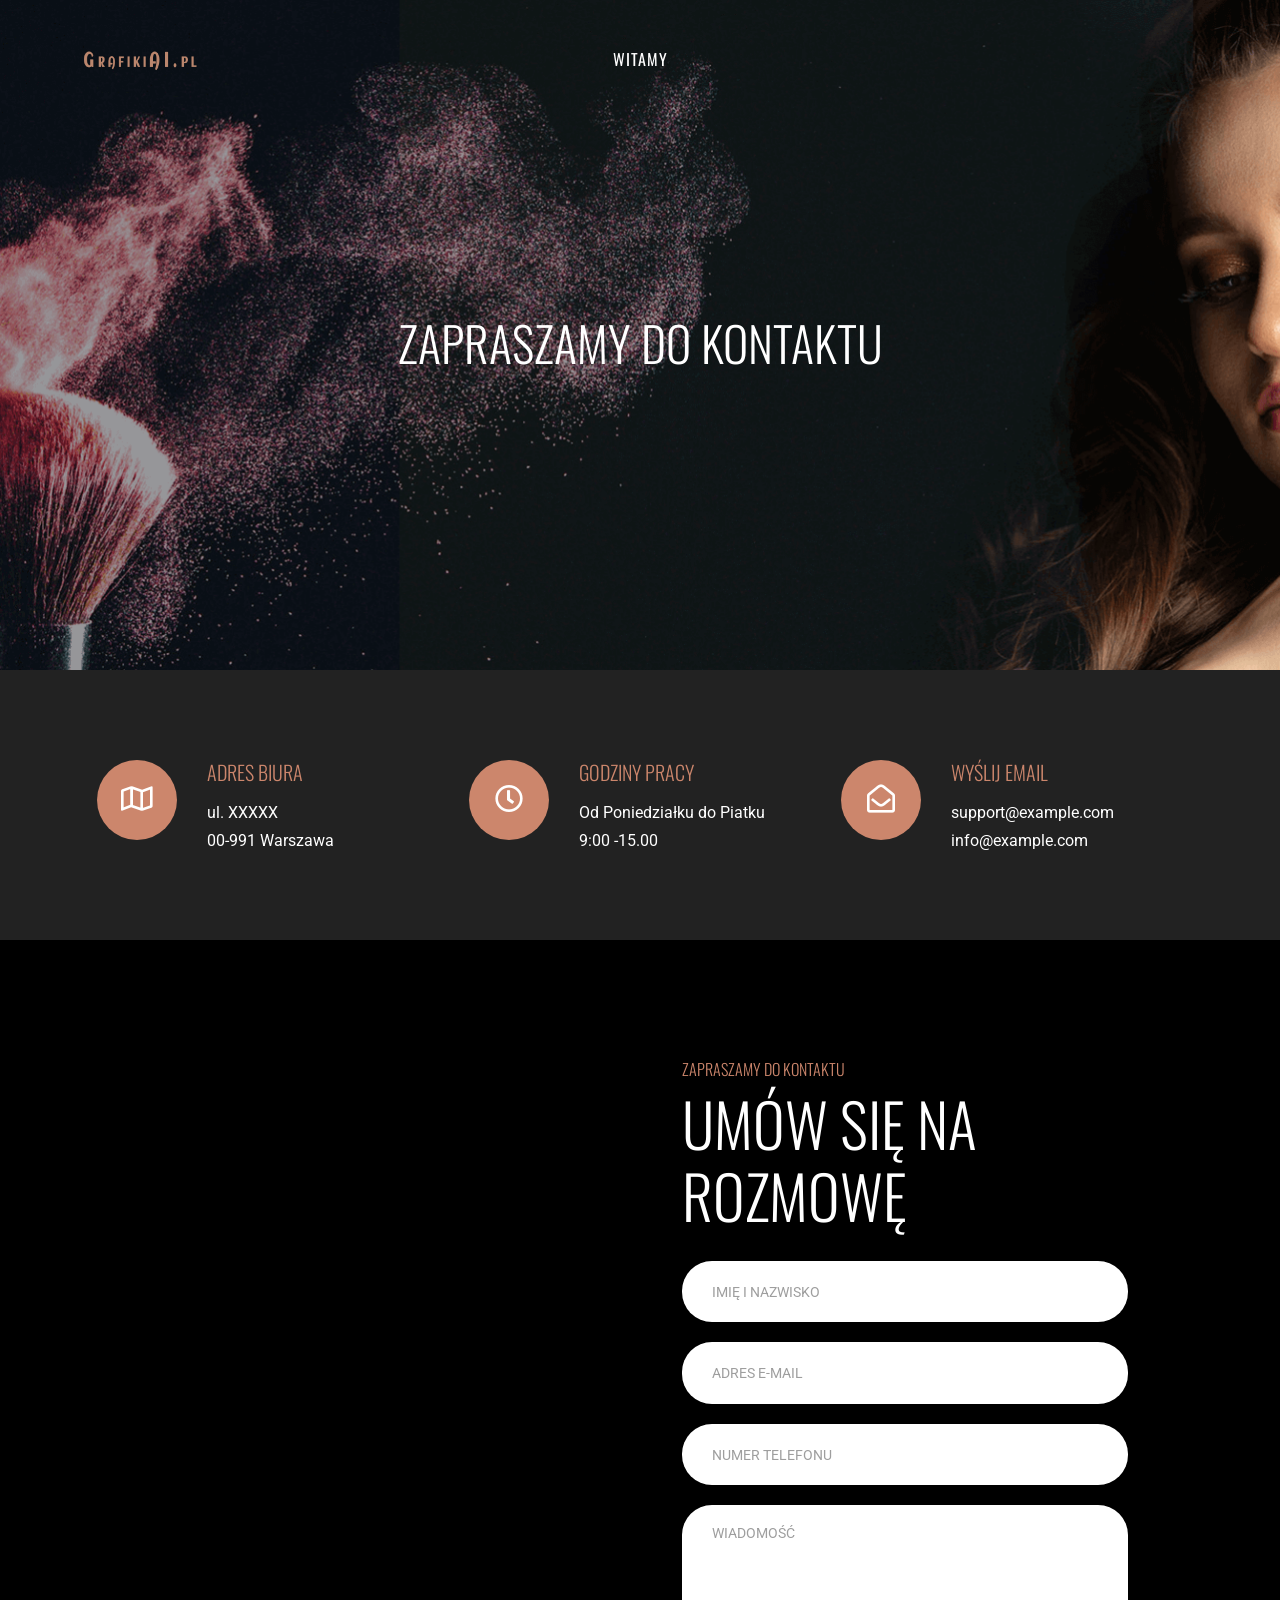
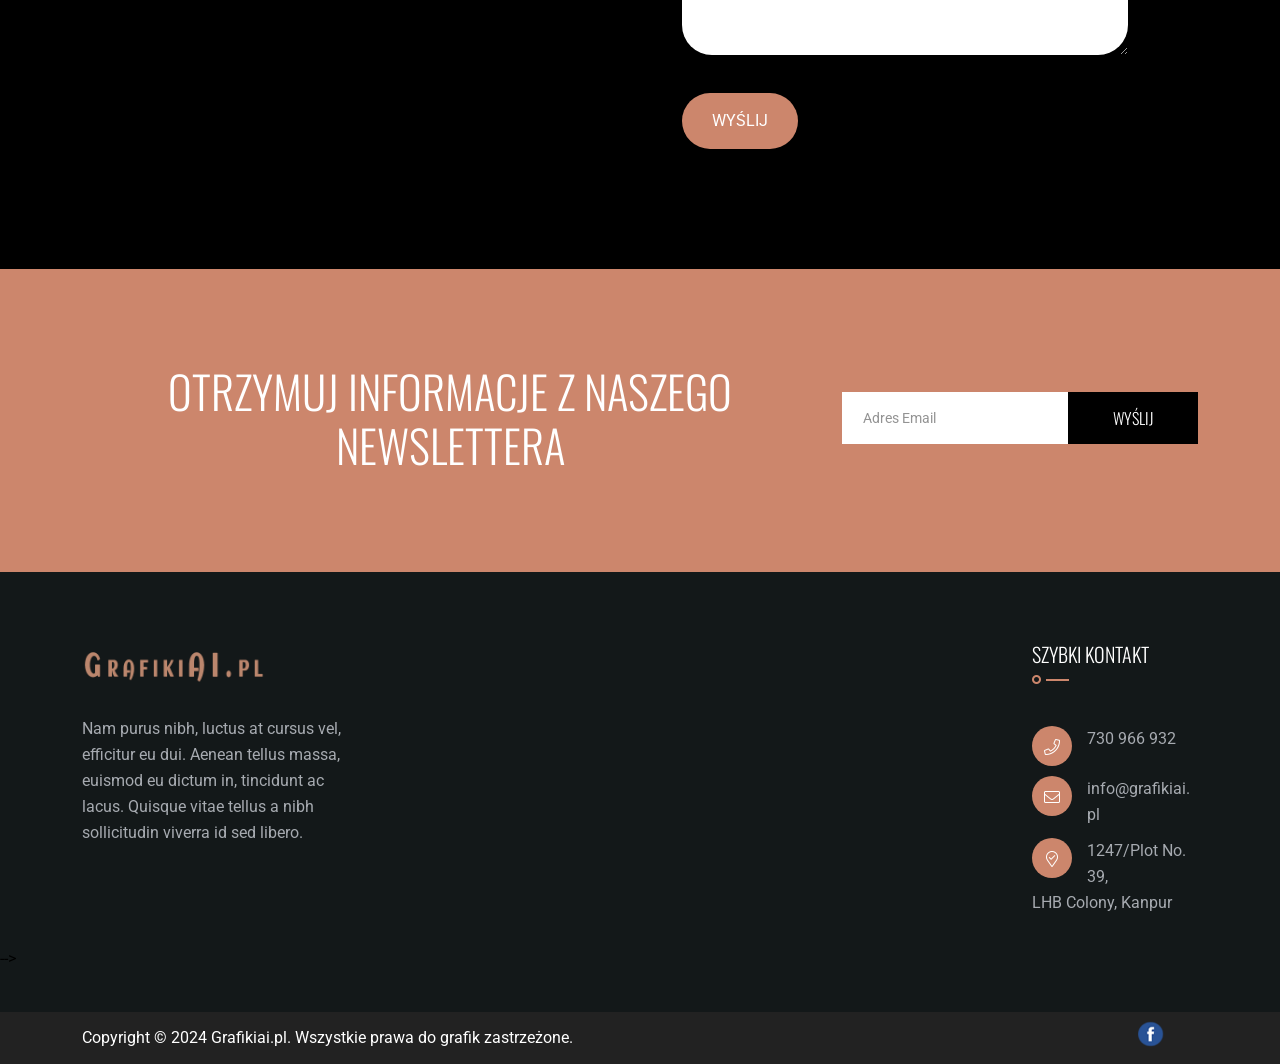
<file: contact.html>
<!doctype html>
<html class="no-js" lang="zxx">
    <head>
        <meta charset="utf-8">
        <meta http-equiv="x-ua-compatible" content="ie=edge">
        <title>Gmaakeup - Makeup Artist HTML Template</title>
        <meta name="description" content="">
        <meta name="viewport" content="width=device-width, initial-scale=1">
		<link rel="shortcut icon" type="image/x-icon" href="img/favicon.ico">
        <!-- Place favicon.ico in the root directory -->

		<!-- CSS here -->
        <link rel="stylesheet" href="css/bootstrap.min.css">
        <link rel="stylesheet" href="css/animate.min.css">
        <link rel="stylesheet" href="css/magnific-popup.css">
        <link rel="stylesheet" href="fontawesome/css/all.min.css">
        <link rel="stylesheet" href="font-flaticon/flaticon.css">
        <link rel="stylesheet" href="css/dripicons.css">
        <link rel="stylesheet" href="css/slick.css">
        <link rel="stylesheet" href="css/meanmenu.css">
        <link rel="stylesheet" href="css/default.css">
        <link rel="stylesheet" href="css/style.css">
        <link rel="stylesheet" href="css/responsive.css">
    </head>
    <body>
    <!-- header -->
        <header class="header-area">  
			
            <div id="header-sticky" class="menu-area">
                <div class="container">
                    <div class="second-menu">
                        <div class="row align-items-center">
                            <div class="col-xl-2 col-lg-2">
                                <div class="logo">
                                    <a href="index.html"><img src="img/logo/logo.png" alt="logo"></a>
                                </div>
                            </div>
                            <div class="col-xl-8 col-lg-8 text-center">
                              
                                <div class="main-menu">
                                    <nav id="mobile-menu">
                                         <ul>
                                             <li class="has-sub">
                                                <a href="index.html">witamy</a>
                                            </li>
                                            <!--<li><a href="about.html">about me</a></li>-->
                                            <!--<li class="has-sub"> 
                                              <a href="services.html">services</a>
                                            </li>-->
                                           <!--<li><a href="portfolio.html">portfolio</a></li>-->
                                            <!--<li class="has-sub"> 
                                                <a href="blog.html">news</a>
                                            </li>-->
                                           <!-- <li><a href="contact.html">Contact</a></li> -->                                                 
                                        </ul>
                                    </nav>
                                </div>
                            </div>   
                          
                           <!-- <div class="col-xl-2 col-lg-2 d-none d-lg-block">
                                 <a href="index.html#contact" class="btn ss-btn smoth-scroll">Get A Quote <i class="fal fa-long-arrow-right"></i></a>
                                 
                            </div>-->
                            
                                <div class="col-12">
                                    <div class="mobile-menu"></div>
                                </div>
                        </div>
                    </div>
                </div>
            </div>
        </header>
        <!-- header-end -->
        
        <!-- main-area -->
        <main>
            
            <!-- search-popup -->
		<div class="modal fade bs-example-modal-lg search-bg popup1" tabindex="-1" role="dialog">
			<div class="modal-dialog modal-lg" role="document">
				<div class="modal-content search-popup">
					<div class="text-center">
						<a href="#" class="close2" data-dismiss="modal" aria-label="Close">× close</a>
					</div>
					<div class="row search-outer">
						<div class="col-md-11"><input type="text" placeholder="Search for products..." /></div>
						<div class="col-md-1 text-right"><a href="#"><i class="fa fa-search" aria-hidden="true"></i></a></div>
					</div>
				</div>
			</div>
		</div>
		<!-- /search-popup -->
            <!-- breadcrumb-area -->
             <section class="breadcrumb-area d-flex align-items-center" style="background-image:url(img/testimonial/test-bg.png)">
                <div class="container">
                    <div class="row align-items-center">
                        <div class="col-xl-12 col-lg-12">
                            <div class="breadcrumb-wrap text-left">
                                <div class="breadcrumb-title">
                                    <h2>zapraszamy do kontaktu</h2>    
                                    <div class="breadcrumb-wrap">
                              
                                <!--<nav aria-label="breadcrumb">
                                    <ol class="breadcrumb">
                                        <li class="breadcrumb-item"><a href="index.html">witamy</a></li>
                                        
                                    </ol>
                                </nav>-->
                            </div>
                                </div>
                            </div>
                        </div>
                        
                    </div>
                </div>
            </section>
            <!-- breadcrumb-area-end -->
            <!-- contact-area -->
            <section id="contact" class="contact-area after-none contact-bg p-relative fix pt-90 pb-30" style="background: #222;">
                
                <div class="container">
             
					<div class="row">
						<div class="col-lg-12">
                         <div class="contact-info">
						<div class="single-cta pb-30 mb-30 wow fadeInUp animated" data-animation="fadeInDown animated" data-delay=".2s">
                                <div class="f-cta-icon">
                                    <i class="far fa-map"></i>
                                </div>
                                <h5>Adres Biura</h5>
                                <p>ul. XXXXX <br>
                                    00-991 Warszawa</p>
                            </div>
							 <div class="single-cta pb-30 mb-30 wow fadeInUp animated" data-animation="fadeInDown animated" data-delay=".2s">
                                <div class="f-cta-icon">
                                    <i class="far fa-clock"></i>
                                </div>
                                <h5>Godziny pracy</h5>
                                <p>Od Poniedziałku do Piatku<br>
9:00 -15.00 <br> 
                                    </p>
                            </div>
							 <div class="single-cta pb-30 mb-30 wow fadeInUp animated" data-animation="fadeInDown animated" data-delay=".2s">
                                <div class="f-cta-icon">
                                    <i class="far fa-envelope-open"></i>
                                </div>
                                <h5>Wyślij Email</h5>
                               <p> <a href="#">support@example.com</a><br><a href="#">info@example.com</a></p>
                            </div>
                            </div>
                            </div>
					</div>
                    
                </div>
               
            </section>
            <!-- contact-area-end -->
		   <!-- contact-area -->
            <section class="contact-area contact-bg p-relative fix pt-120 pb-120"  >
               
                <div class="container">
             
					<div class="row">
                          <div class="col-lg-6 col-md-12">
                            <div class="contact-img2">
                               <iframe src="https://www.google.com/maps/embed?pb=!1m18!1m12!1m3!1d212867.83634504632!2d-112.24455686962897!3d33.52582710700138!2m3!1f0!2f0!3f0!3m2!1i1024!2i768!4f13.1!3m3!1m2!1s0x872b743829374b03%3A0xabaac255b1e43fbe!2sPlexus%20Worldwide!5e0!3m2!1sen!2sin!4v1618567685329!5m2!1sen!2sin" width="100" height="620" style="border:0;" allowfullscreen="" loading="lazy"></iframe>
                            </div>
                        </div>
                         <div class="col-lg-6">
                            <div class="contact-bg02 pr-70 pl-30">
                            <div class="section-title center-align">
                                 <h5>Zapraszamy do kontaktu</h5>
                                <h2>
                                  Umów się na rozmowę
                               </h2>
                              
                            </div>
                                
						<form action="mail.php" method="post" class="contact-form mt-30">
							<div class="row">
                            <div class="col-lg-12">
                                <div class="contact-field p-relative c-name mb-20">                                    
                                    <input type="text" id="firstn" name="firstn" placeholder="Imię i Nazwisko" required>
                                </div>                               
                            </div>
							
							<div class="col-lg-12">                               
                                <div class="contact-field p-relative c-subject mb-20">                                   
                                    <input type="text" id="email" name="email" placeholder="Adres E-mail" required>
                                </div>
                            </div>		
                            <div class="col-lg-12">                               
                                <div class="contact-field p-relative c-subject mb-20">                                   
                                    <input type="text" id="phone" name="phone" placeholder="Numer telefonu" required>
                                </div>
                            </div>	
                          
                            <div class="col-lg-12">
                                <div class="contact-field p-relative c-message mb-30">                                  
                                    <textarea name="message" id="message" cols="30" rows="10" placeholder="Wiadomość"></textarea>
                                </div>
                                <div class="slider-btn">                                          
                                            <button class="btn ss-btn" data-animation="fadeInRight" data-delay=".8s"><span>Wyślij</span></button>				
                                        </div>                             
                            </div>
                            </div>
                        
                    </form>
                            
                            </div>
                        
						</div>
                        
					</div>
                    
                </div>
               
            </section>
            <!-- contact-area-end -->
        <!-- newslater-area -->
            <section class="newslater-area pt-95 pb-100" style="background:#cc866c;" >
                <div class="container">
                    <div class="row align-items-center fadeInRight animated text-center" data-animation="fadeInRight" data-delay=".4s"">
                        <div class="col-xl-8 col-lg-8">
                            <div class="section-title">
                                <h2>OTRZYMUJ INFORMACJE Z NASZEGO NEWSLETTERA</h2>
                            </div>
                        </div>
                        <div class="col-xl-4 col-lg-4">
                            <form name="ajax-form"  action="#" method="post" class="contact-form newslater p-relative">
                               <div class="form-group">
                                  <input class="form-control" id="email2" name="email" type="email" placeholder="Adres Email" value="" required=""> 
                                  <button type="submit" class="btn btn-custom" id="send2">Wyślij</button>
                               </div>
                               <!-- /Form-email -->	
                            </form>
                        </div>
                    </div>
                   
                </div>
            </section>
            <!-- newslater-aread-end -->
			
         
        </main>
        <!-- main-area-end -->
        <!-- footer -->
        <footer class="footer-bg footer-p" style="background: #131819;">
            <div class="footer-top  pt-70  pb-40">
                <div class="container">
                    <div class="row justify-content-between">
                        
                          <div class="col-xl-3 col-lg-3 col-sm-6">
                            <div class="footer-widget mb-30">
                                <div class="f-widget-title">
                                   <img src="img/logo/logo.png" alt="img">
                                </div>
                                <p>Nam purus nibh, luctus at cursus vel, efficitur eu dui. Aenean tellus massa, euismod eu dictum in, tincidunt ac lacus. Quisque vitae tellus a nibh sollicitudin viverra id sed libero.</p>
                            </div>
                        </div>
						<div class="col-xl-2 col-lg-2 col-sm-6">
                            <div class="footer-widget mb-30">
                                <!--<div class="f-widget-title">
                                    <h2>Our Links</h2>
                                </div>-->
                                <!--<div class="footer-link">
                                    <ul>                                        
                                        <li><a href="index.html">Home</a></li>
                                        <li><a href="about.html"> About Us</a></li>
                                        <li><a href="services.html"> Services </a></li>
                                        <li><a href="contact.html"> Contact Us</a></li>
                                    </ul>
                                </div>-->
                            </div>
                        </div>
                        <div class="col-xl-2 col-lg-2 col-sm-6">
                            <div class="footer-widget mb-30">
                                <!--<div class="f-widget-title">
                                    <h2>Our Services</h2>
                                </div>-->
                                <!--<div class="footer-link">
                                    <ul>
                                        <li><a href="#">FAQ</a></li>
                                        <li><a href="#">Support</a></li>
                                        <li><a href="#">Privercy</a></li>
                                        <li><a href="#">Term & Conditions</a></li>
                                    </ul>
                                </div>-->
                            </div>
                        </div>  
                        <div class="col-xl-2 col-lg-2 col-sm-6">
                            <div class="footer-widget mb-30">
                                <div class="f-widget-title">
                                    <h2>Szybki kontakt</h2>
                                </div>
                                <div class="f-contact">
                                    <ul>
                                    <li>
                                        <i class="icon fal fa-phone"></i>
                                        <span>730 966 932</span>
                                    </li>
                                   <li><i class="icon fal fa-envelope"></i>
                                        <span>
                                            <a href="mailto:info@grafikiai.pl">info@grafikiai.pl</a>
                                          </span>
                                    </li>
                                    <li>
                                        <i class="icon fal fa-map-marker-check"></i>
                                        <span>1247/Plot No. 39,<br> LHB Colony, Kanpur</span>
                                    </li>
                                    
                                </ul>
                                    
                                    </div>
                            </div>
                        </div>  
                        <!--<div class="col-xl-3 col-lg-3 col-sm-6">
                            <div class="footer-widget mb-30">
                                <!--<div class="f-widget-title mb-30">
                                  <h2>Subscribe To Our Newsletter</h2>
                                </div>
                                <div class="footer-link">
                                 <iframe src="https://www.google.com/maps/embed?pb=!1m18!1m12!1m3!1d212867.83634504632!2d-112.24455686962897!3d33.52582710700138!2m3!1f0!2f0!3f0!3m2!1i1024!2i768!4f13.1!3m3!1m2!1s0x872b743829374b03%3A0xabaac255b1e43fbe!2sPlexus%20Worldwide!5e0!3m2!1sen!2sin!4v1618567685329!5m2!1sen!2sin" width="100" height="160" style="border:0;" allowfullscreen="" loading="lazy"></iframe>
                                </div>-->
                                 
                            </div>
                        </div>-->
                      
                        
                    </div>
                
            
            <div class="copyright-wrap">
                <div class="container">
                    <div class="row align-items-center">
                        <div class="col-lg-6">                         
                               Copyright © 2024 Grafikiai.pl. Wszystkie prawa do grafik zastrzeżone.                      
                        </div>
                        <div class="col-lg-6 text-right text-xl-right">                       
                            <ul>
                                <li><a href="https://www.facebook.com/GrafikiAI/" target="_blank"><img src="img/logo/logofacebook.png"/></a></li>  
                               
                            </ul>                 
                        </div>
                        
                    </div>
                </div>
            </div>
        </footer>
        <!-- footer-end -->
		<!-- JS here -->
        <script src="js/vendor/modernizr-3.5.0.min.js"></script>
        <script src="js/vendor/jquery-3.6.0.min.js"></script>
        <script src="js/popper.min.js"></script>
        <script src="js/bootstrap.min.js"></script>
        <script src="js/slick.min.js"></script>
        <script src="js/ajax-form.js"></script>
        <script src="js/paroller.js"></script>
        <script src="js/wow.min.js"></script>
        <script src="js/js_isotope.pkgd.min.js"></script>
        <script src="js/imagesloaded.min.js"></script>
        <script src="js/parallax.min.js"></script>
         <script src="js/jquery.waypoints.min.js"></script>
        <script src="js/jquery.counterup.min.js"></script>
        <script src="js/jquery.scrollUp.min.js"></script>
        <script src="js/jquery.meanmenu.min.js"></script>
        <script src="js/parallax-scroll.js"></script>
        <script src="js/jquery.magnific-popup.min.js"></script>
        <script src="js/element-in-view.js"></script>
        <script src="js/main.js"></script>
    </body>
</html>
</file>
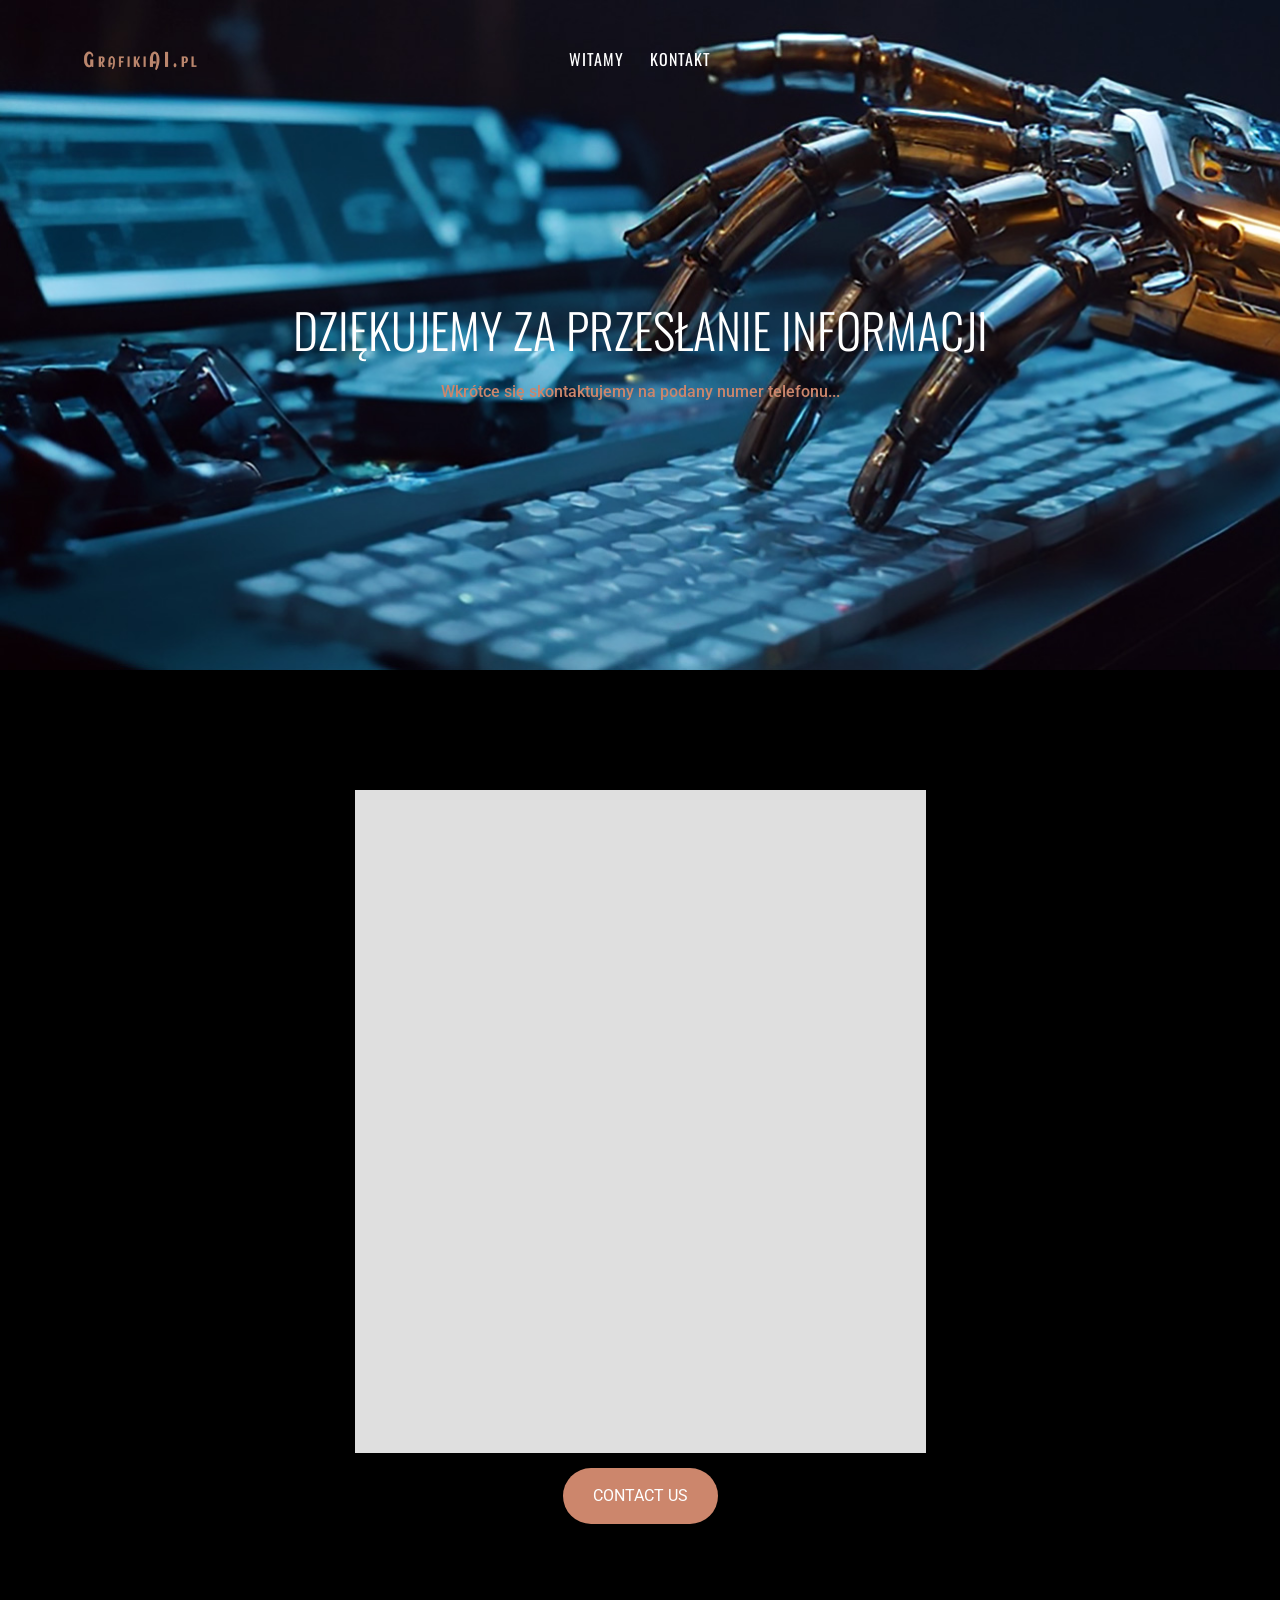
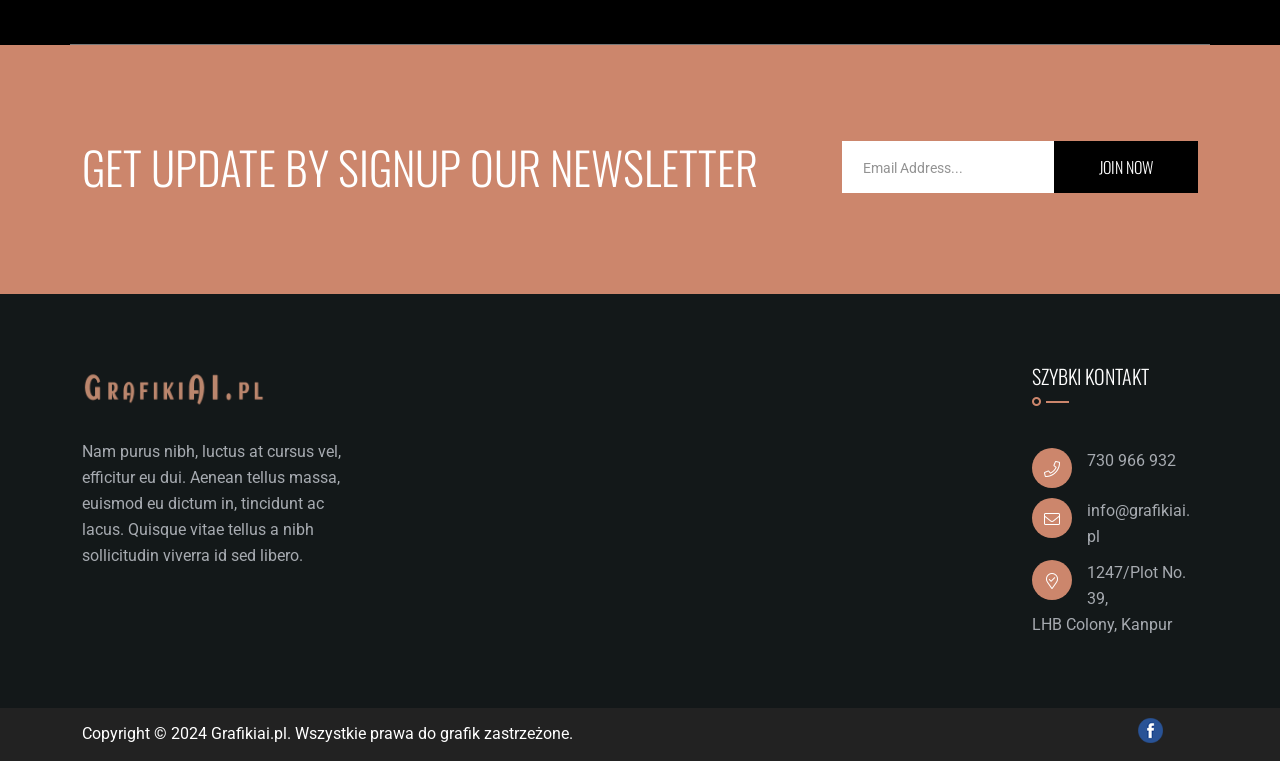
<file: dzieki.html>
<!doctype html>
<html class="no-js" lang="pl">
    <head>
        <meta charset="utf-8">
        <meta http-equiv="x-ua-compatible" content="ie=edge">
        <title>GrafikiAI.pl | Tworzenie grafiki z użyciem sztucznej inteligencji na zamówienie</title>
        <meta name="description" content="Grafiki AI. Stworzymy dla Ciebie grafiki z użyciem sztucznej inteligencji. Skontaktuj się z nami"> 
        <meta name="viewport" content="width=device-width, initial-scale=1">
		<link rel="shortcut icon" type="image/x-icon" href="img/favicon.ico">
        <!-- Place favicon.ico in the root directory -->

		<!-- CSS here -->
        <link rel="stylesheet" href="css/bootstrap.min.css">
        <link rel="stylesheet" href="css/animate.min.css">
        <link rel="stylesheet" href="css/magnific-popup.css">
        <link rel="stylesheet" href="fontawesome/css/all.min.css">
        <link rel="stylesheet" href="font-flaticon/flaticon.css">
        <link rel="stylesheet" href="css/dripicons.css">
        <link rel="stylesheet" href="css/slick.css">
        <link rel="stylesheet" href="css/meanmenu.css">
        <link rel="stylesheet" href="css/default.css">
        <link rel="stylesheet" href="css/style.css">
        <link rel="stylesheet" href="css/responsive.css">
    </head>
    <body>
      <!-- header -->
        <header class="header-area">  
			
            <div id="header-sticky" class="menu-area">
                <div class="container">
                    <div class="second-menu">
                        <div class="row align-items-center">
                            <div class="col-xl-2 col-lg-2">
                                <div class="logo">
                                    <a href="index.html"><img src="img/logo/logo.png" alt="logo"></a>
                                </div>
                            </div>
                            <div class="col-xl-8 col-lg-8 text-center">
                              
                                <div class="main-menu">
                                    <nav id="mobile-menu">
                                         <ul>
                                             <li class="has-sub">
                                                <a href="index.html">Witamy</a>
                                            </li>
                                            <li><a href="kontakt.html">Kontakt</a></li>                                                  
                                        </ul>
                                    </nav>
                                </div>
                            </div>   
                                                      
                                <div class="col-12">
                                    <div class="mobile-menu"></div>
                                </div>
                        </div>
                    </div>
                </div>
            </div>
        </header>
        <!-- header-end -->
        
        <!-- main-area -->
        <main>
             <!-- breadcrumb-area -->
             <section class="breadcrumb-area d-flex align-items-center" style="background-image:url(img/testimonial/test-bg.jpg)">
                <div class="container">
                    <div class="row align-items-center">
                        <div class="col-xl-12 col-lg-12">
                            <div class="breadcrumb-wrap text-left">
                                <div class="breadcrumb-title">
                                    <h2>Dziękujemy za przesłanie informacji</h2>    
                                    <div class="breadcrumb-wrap">                              
                                <nav aria-label="breadcrumb">
                                    <ol class="breadcrumb">
                                        <li class="breadcrumb-item active" aria-current="page">Wkrótce się skontaktujemy na podany numer telefonu...</li>
                                    </ol>
                                </nav>
                            </div>
                                </div>
                            </div>
                        </div>
                        
                    </div>
                </div>
            </section>
            <!-- breadcrumb-area-end -->
          <!-- contact-area -->
            <section id="contact" class="contact-area after-none contact-bg p-relative fix">
                <div class="container brd pt-120 pb-120">
             
					<div class="row">
						
                        <div class="col-lg-12 text-center">
                           <p><img src="img/bg/contact-img.png" alt="map"></p> 
                             <div class="slider-btn">                                          
                                            <a href="contact.html" class="btn ss-btn" data-animation="fadeInRight" data-delay=".8s">Contact Us</a>							
                                        </div>           
                        </div>
                  
					</div>
                    
                </div>
               
            </section>
            <!-- contact-area-end -->
         <!-- newslater-area -->
            <section class="newslater-area pt-95 pb-100" style="background:#cc866c;" >
                <div class="container">
                    <div class="row align-items-center">
                        <div class="col-xl-8 col-lg-8">
                            <div class="section-title">
                                <h2>Get Update By Signup Our Newsletter</h2>
                            </div>
                        </div>
                        <div class="col-xl-4 col-lg-4">
                            <form name="ajax-form"  action="#" method="post" class="contact-form newslater p-relative">
                               <div class="form-group">
                                  <input class="form-control" id="email2" name="email" type="email" placeholder="Email Address..." value="" required=""> 
                                  <button type="submit" class="btn btn-custom" id="send2">Join Now</button>
                               </div>
                               <!-- /Form-email -->	
                            </form>
                        </div>
                    </div>
                   
                </div>
            </section>
            <!-- newslater-aread-end -->
        </main>
        <!-- main-area-end -->
        <!-- footer -->
        <footer class="footer-bg footer-p" style="background: #131819;">
            <div class="footer-top  pt-70  pb-40">
                <div class="container">
                    <div class="row justify-content-between">
                        
                          <div class="col-xl-3 col-lg-3 col-sm-6">
                            <div class="footer-widget mb-30">
                                <div class="f-widget-title">
                                   <img src="img/logo/logo.png" alt="img">
                                </div>
                                <p>Nam purus nibh, luctus at cursus vel, efficitur eu dui. Aenean tellus massa, euismod eu dictum in, tincidunt ac lacus. Quisque vitae tellus a nibh sollicitudin viverra id sed libero.</p>
                            </div>
                        </div>						
                        <div class="col-xl-2 col-lg-2 col-sm-6">
                            <div class="footer-widget mb-30">
                                <div class="f-widget-title">
                                    <h2>Szybki kontakt</h2>
                                </div>
                                <div class="f-contact">
                                    <ul>
                                    <li>
                                        <i class="icon fal fa-phone"></i>
                                        <span>730 966 932</span>
                                    </li>
                                   <li><i class="icon fal fa-envelope"></i>
                                        <span>
                                            <a href="mailto:info@grafikiai.pl">info@grafikiai.pl</a>
                                      
                                       </span>
                                    </li>
                                    <li>
                                        <i class="icon fal fa-map-marker-check"></i>
                                        <span>1247/Plot No. 39,<br> LHB Colony, Kanpur</span>
                                    </li>
                                    
                                </ul>
                                    
                                    </div>
                            </div>
                        </div>                          
                                 
                            </div>
                        </div>                      
                        
                    </div>
                
            
            <div class="copyright-wrap">
                <div class="container">
                    <div class="row align-items-center">
                        <div class="col-lg-6">                         
                               Copyright © 2024 Grafikiai.pl. Wszystkie prawa do grafik zastrzeżone.                         
                        </div>
                        <div class="col-lg-6 text-right text-xl-right">                       
                            <ul>
                                <li><a href="https://www.facebook.com/GrafikiAI/" target="_blank"><img src="img/logo/logofacebook.png"/></a></li>                               
                          </ul>                 
                        </div>
                        
                    </div>
                </div>
            </div>
        </footer>
        <!-- footer-end -->
		<!-- JS here -->
        <script src="js/vendor/modernizr-3.5.0.min.js"></script>
        <script src="js/vendor/jquery-3.6.0.min.js"></script>
        <script src="js/popper.min.js"></script>
        <script src="js/bootstrap.min.js"></script>
        <script src="js/one-page-nav-min.js"></script>
        <script src="js/slick.min.js"></script>
        <script src="js/ajax-form.js"></script>
        <script src="js/paroller.js"></script>
        <script src="js/wow.min.js"></script>
        <script src="js/js_isotope.pkgd.min.js"></script>
        <script src="js/imagesloaded.min.js"></script>
        <script src="js/parallax.min.js"></script>
         <script src="js/jquery.waypoints.min.js"></script>
        <script src="js/jquery.counterup.min.js"></script>
        <script src="js/jquery.scrollUp.min.js"></script>
        <script src="js/jquery.meanmenu.min.js"></script>
        <script src="js/parallax-scroll.js"></script>
        <script src="js/jquery.magnific-popup.min.js"></script>
        <script src="js/element-in-view.js"></script>
        <script src="js/main.js"></script>
    </body>
</html>
</file>
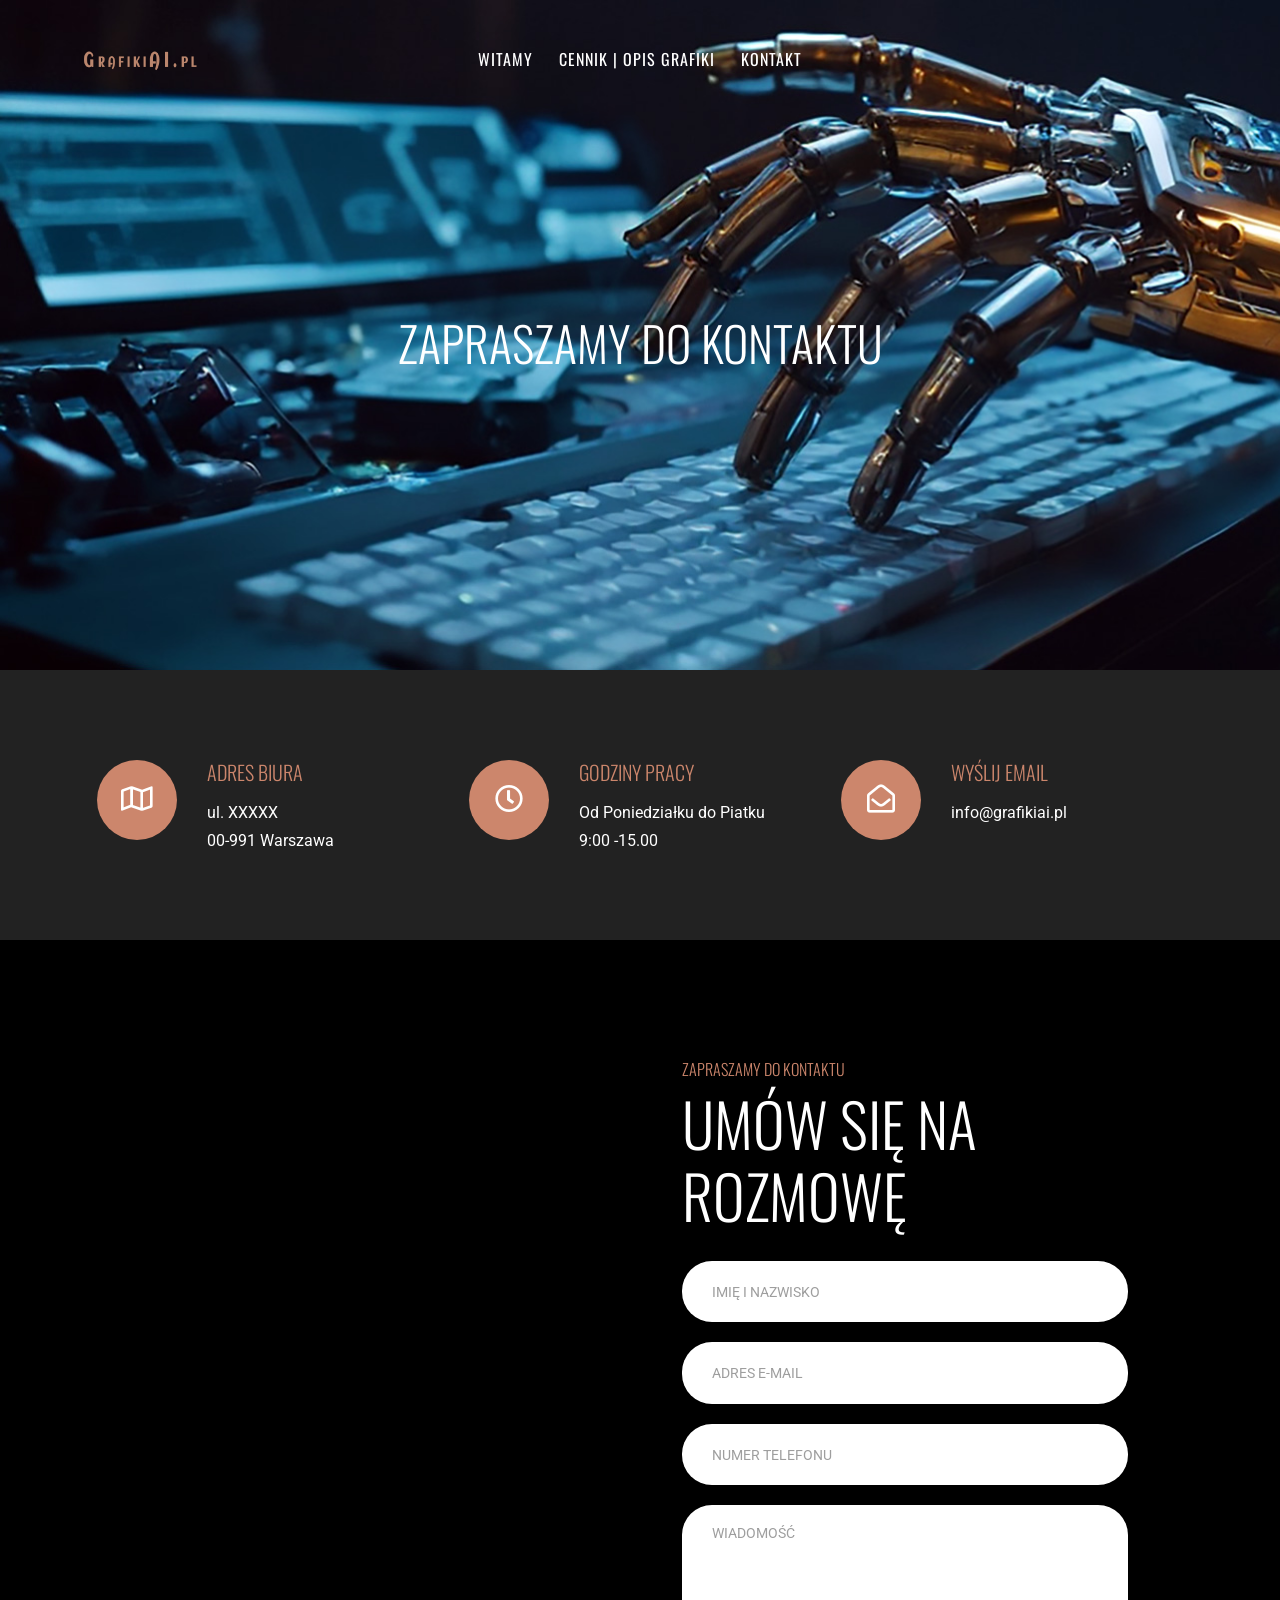
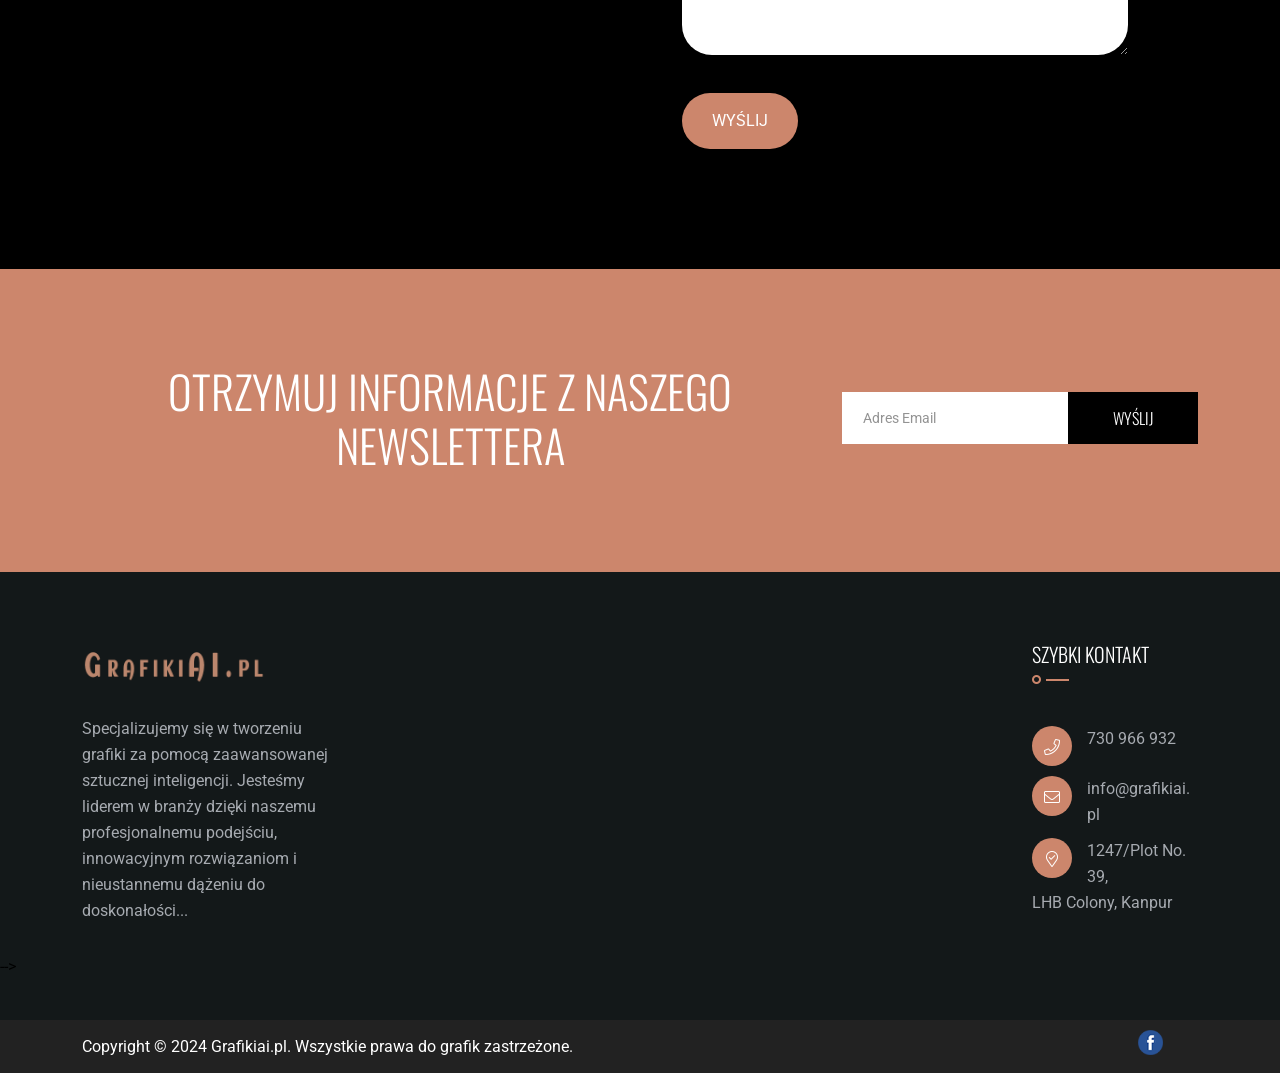
<file: kontakt.html>
<!doctype html>
<html class="no-js" lang="pl">
    <head>
        <meta charset="utf-8">
        <meta http-equiv="x-ua-compatible" content="ie=edge">
        <title>GrafikiAI.pl | Tworzenie grafiki z użyciem sztucznej inteligencji na zamówienie</title>
        <meta name="description" content="Grafiki AI. Stworzymy dla Ciebie grafiki z użyciem sztucznej inteligencji. Skontaktuj się z nami"> 
        <meta name="viewport" content="width=device-width, initial-scale=1">
		<link rel="shortcut icon" type="image/x-icon" href="img/favicon.ico">
        <!-- Place favicon.ico in the root directory -->
		<!-- CSS here -->
        <link rel="stylesheet" href="css/bootstrap.min.css">
        <link rel="stylesheet" href="css/animate.min.css">
        <link rel="stylesheet" href="css/magnific-popup.css">
        <link rel="stylesheet" href="fontawesome/css/all.min.css">
        <link rel="stylesheet" href="font-flaticon/flaticon.css">
        <link rel="stylesheet" href="css/dripicons.css">
        <link rel="stylesheet" href="css/slick.css">
        <link rel="stylesheet" href="css/meanmenu.css">
        <link rel="stylesheet" href="css/default.css">
        <link rel="stylesheet" href="css/style.css">
        <link rel="stylesheet" href="css/responsive.css">
    </head>
    <body>
    <!-- header -->
        <header class="header-area">  
			
            <div id="header-sticky" class="menu-area">
                <div class="container">
                    <div class="second-menu">
                        <div class="row align-items-center">
                            <div class="col-xl-2 col-lg-2">
                                <div class="logo">
                                    <a href="index.html"><img src="img/logo/logo.png" alt="logo"></a>
                                </div>
                            </div>
                            <div class="col-xl-8 col-lg-8 text-center">                              
                                <div class="main-menu">
                                    <nav id="mobile-menu">
                                         <ul>
                                             <li class="has-sub"><a href="index.html">Witamy</a></li>                                           
                                             <li><a href="cennik.html">Cennik | Opis grafiki</a></li>   
                                             <li><a href="kontakt.html">Kontakt</a></li>                                                  
                                        </ul>
                                    </nav>
                                </div>
                            </div> 
                                </div>
                            </div>                             
                                <div class="col-12">
                                    <div class="mobile-menu"></div>
                                </div>
                        </div>
                    </div>
        </header>
        <!-- header-end -->
        <!-- main-area -->
        <main>            
            <!-- search-popup -->
		<div class="modal fade bs-example-modal-lg search-bg popup1" tabindex="-1" role="dialog">
			<div class="modal-dialog modal-lg" role="document">
				<div class="modal-content search-popup">
					<div class="text-center">
						<a href="#" class="close2" data-dismiss="modal" aria-label="Close">× close</a>
					</div>
					<div class="row search-outer">
						<div class="col-md-11"><input type="text" placeholder="Search for products..." /></div>
						<div class="col-md-1 text-right"><a href="#"><i class="fa fa-search" aria-hidden="true"></i></a></div>
					</div>
				</div>
			</div>
		</div>
		<!-- /search-popup -->
            <!-- breadcrumb-area -->
             <section class="breadcrumb-area d-flex align-items-center" style="background-image:url(img/testimonial/test-bg.jpg)">
                <div class="container">
                    <div class="row align-items-center">
                        <div class="col-xl-12 col-lg-12">
                            <div class="breadcrumb-wrap text-left">
                                <div class="breadcrumb-title">
                                    <h2>zapraszamy do kontaktu</h2>    
                                    <div class="breadcrumb-wrap">
                                </div>
                                </div>
                            </div>
                        </div>
                        
                    </div>
                </div>
            </section>
            <!-- breadcrumb-area-end -->
            <!-- contact-area -->
            <section id="contact" class="contact-area after-none contact-bg p-relative fix pt-90 pb-30" style="background: #222;">                
                <div class="container">             
					<div class="row">
						<div class="col-lg-12">
                         <div class="contact-info">
						<div class="single-cta pb-30 mb-30 wow fadeInUp animated" data-animation="fadeInDown animated" data-delay=".2s">
                                <div class="f-cta-icon">
                                    <i class="far fa-map"></i>
                                </div>
                                <h5>Adres Biura</h5>
                                <p>ul. XXXXX <br>
                                    00-991 Warszawa</p>
                            </div>
							 <div class="single-cta pb-30 mb-30 wow fadeInUp animated" data-animation="fadeInDown animated" data-delay=".2s">
                                <div class="f-cta-icon">
                                    <i class="far fa-clock"></i>
                                </div>
                                <h5>Godziny pracy</h5>
                                <p>Od Poniedziałku do Piatku<br>9:00 -15.00 <br> 
                                    </p>
                            </div>
							 <div class="single-cta pb-30 mb-30 wow fadeInUp animated" data-animation="fadeInDown animated" data-delay=".2s">
                                <div class="f-cta-icon">
                                    <i class="far fa-envelope-open"></i>
                                </div>
                                <h5>Wyślij Email</h5>
                               <p> <a href="#">info@grafikiai.pl</a></p>
                            </div>
                            </div>
                            </div>
					</div>                    
                </div>               
            </section>
            <!-- contact-area-end -->
		   <!-- contact-area -->
            <section class="contact-area contact-bg p-relative fix pt-120 pb-120">               
                <div class="container">             
					<div class="row">
                          <div class="col-lg-6 col-md-12">
                            <div class="contact-img2">
                               <iframe src="https://www.google.com/maps/embed?pb=!1m18!1m12!1m3!1d212867.83634504632!2d-112.24455686962897!3d33.52582710700138!2m3!1f0!2f0!3f0!3m2!1i1024!2i768!4f13.1!3m3!1m2!1s0x872b743829374b03%3A0xabaac255b1e43fbe!2sPlexus%20Worldwide!5e0!3m2!1sen!2sin!4v1618567685329!5m2!1sen!2sin" width="100" height="620" style="border:0;" allowfullscreen="" loading="lazy"></iframe>
                            </div>
                        </div>
                         <div class="col-lg-6">
                            <div class="contact-bg02 pr-70 pl-30">
                            <div class="section-title center-align">
                                 <h5>Zapraszamy do kontaktu</h5>
                                <h2>
                                  Umów się na rozmowę
                               </h2>                              
                            </div>                                
						<form action="mail.php" method="post" class="contact-form mt-30">
							<div class="row">
                            <div class="col-lg-12">
                                <div class="contact-field p-relative c-name mb-20">                                    
                                    <input type="text" id="firstn" name="firstn" placeholder="Imię i Nazwisko" required>
                                </div>                               
                            </div>							
							<div class="col-lg-12">                               
                                <div class="contact-field p-relative c-subject mb-20">                                   
                                    <input type="text" id="email" name="email" placeholder="Adres E-mail" required>
                                </div>
                            </div>		
                            <div class="col-lg-12">                               
                                <div class="contact-field p-relative c-subject mb-20">                                   
                                    <input type="text" id="phone" name="phone" placeholder="Numer telefonu" required>
                                </div>
                            </div>	
                          
                            <div class="col-lg-12">
                                <div class="contact-field p-relative c-message mb-30">                                  
                                    <textarea name="message" id="message" cols="30" rows="10" placeholder="Wiadomość"></textarea>
                                </div>
                                <div class="slider-btn">                                          
                                            <button class="btn ss-btn" data-animation="fadeInRight" data-delay=".8s"><span>Wyślij</span></button>				
                                        </div>                             
                            </div>
                            </div>                        
                    </form>                            
                            </div>                        
						</div>                        
					</div>                    
                </div>               
            </section>
            <!-- contact-area-end -->
        <!-- newslater-area -->
            <section class="newslater-area pt-95 pb-100" style="background:#cc866c;" >
                <div class="container">
                    <div class="row align-items-center fadeInRight animated text-center" data-animation="fadeInRight" data-delay=".4s"">
                        <div class="col-xl-8 col-lg-8">
                            <div class="section-title">
                                <h2>OTRZYMUJ INFORMACJE Z NASZEGO NEWSLETTERA</h2>
                            </div>
                        </div>
                        <div class="col-xl-4 col-lg-4">
                            <form name="ajax-form"  action="#" method="post" class="contact-form newslater p-relative">
                               <div class="form-group">
                                  <input class="form-control" id="email2" name="email" type="email" placeholder="Adres Email" value="" required=""> 
                                  <button type="submit" class="btn btn-custom" id="send2">Wyślij</button>
                               </div>
                               <!-- /Form-email -->	
                            </form>
                        </div>
                    </div>                   
                </div>
            </section>
            <!-- newslater-aread-end -->	
        </main>
        <!-- main-area-end -->
        <!-- footer -->
        <footer class="footer-bg footer-p" style="background: #131819;">
            <div class="footer-top  pt-70  pb-40">
                <div class="container">
                    <div class="row justify-content-between">
                        
                          <div class="col-xl-3 col-lg-3 col-sm-6">
                            <div class="footer-widget mb-30">
                              <div class="f-widget-title">
                                   <img src="img/logo/logo.png" alt="img">
                                </div>
                                <p>Specjalizujemy się w tworzeniu grafiki za pomocą zaawansowanej sztucznej inteligencji. Jesteśmy lidеrеm w branży dzięki naszemu profеsjonalnеmu podejściu, innowacyjnym rozwiązaniom i niеustannеmu dążeniu do doskonałości...</p>
                            </div>
                        </div>
						<div class="col-xl-2 col-lg-2 col-sm-6">
                            <div class="footer-widget mb-30">
                                <!--<div class="f-widget-title">
                                    <h2>Our Links</h2>
                                </div>-->
                                <!--<div class="footer-link">
                                    <ul>                                        
                                        <li><a href="index.html">Home</a></li>
                                        <li><a href="about.html"> About Us</a></li>
                                        <li><a href="services.html"> Services </a></li>
                                        <li><a href="contact.html"> Contact Us</a></li>
                                    </ul>
                                </div>-->
                            </div>
                        </div>
                        <div class="col-xl-2 col-lg-2 col-sm-6">
                            <div class="footer-widget mb-30">
                                <!--<div class="f-widget-title">
                                    <h2>Our Services</h2>
                                </div>-->
                                <!--<div class="footer-link">
                                    <ul>
                                        <li><a href="#">FAQ</a></li>
                                        <li><a href="#">Support</a></li>
                                        <li><a href="#">Privercy</a></li>
                                        <li><a href="#">Term & Conditions</a></li>
                                    </ul>
                                </div>-->
                            </div>
                        </div>  
                        <div class="col-xl-2 col-lg-2 col-sm-6">
                            <div class="footer-widget mb-30">
                                <div class="f-widget-title">
                                    <h2>Szybki kontakt</h2>
                                </div>
                                <div class="f-contact">
                                    <ul>
                                    <li>
                                        <i class="icon fal fa-phone"></i>
                                        <span>730 966 932</span>
                                    </li>
                                   <li><i class="icon fal fa-envelope"></i>
                                        <span>
                                            <a href="mailto:info@grafikiai.pl">info@grafikiai.pl</a>
                                          </span>
                                    </li>
                                    <li>
                                        <i class="icon fal fa-map-marker-check"></i>
                                        <span>1247/Plot No. 39,<br> LHB Colony, Kanpur</span>
                                    </li>
                                    
                                </ul>
                                    
                                    </div>
                            </div>
                        </div>  
                        <!--<div class="col-xl-3 col-lg-3 col-sm-6">
                            <div class="footer-widget mb-30">
                                <!--<div class="f-widget-title mb-30">
                                  <h2>Subscribe To Our Newsletter</h2>
                                </div>
                                <div class="footer-link">
                                 <iframe src="https://www.google.com/maps/embed?pb=!1m18!1m12!1m3!1d212867.83634504632!2d-112.24455686962897!3d33.52582710700138!2m3!1f0!2f0!3f0!3m2!1i1024!2i768!4f13.1!3m3!1m2!1s0x872b743829374b03%3A0xabaac255b1e43fbe!2sPlexus%20Worldwide!5e0!3m2!1sen!2sin!4v1618567685329!5m2!1sen!2sin" width="100" height="160" style="border:0;" allowfullscreen="" loading="lazy"></iframe>
                                </div>-->                                 
                            </div>
                            </div>-->
                    </div>  
            <div class="copyright-wrap">
                <div class="container">
                    <div class="row align-items-center">
                        <div class="col-lg-6">                         
                               Copyright © 2024 Grafikiai.pl. Wszystkie prawa do grafik zastrzeżone.                      
                        </div>
                        <div class="col-lg-6 text-right text-xl-right">                       
                            <ul>
                                <li><a href="https://www.facebook.com/GrafikiAI/" target="_blank"><img src="img/logo/logofacebook.png"/></a></li>  
                               
                            </ul>                 
                        </div>                        
                    </div>
                </div>
            </div>
        </footer>
        <!-- footer-end -->
		<!-- JS here -->
        <script src="js/vendor/modernizr-3.5.0.min.js"></script>
        <script src="js/vendor/jquery-3.6.0.min.js"></script>
        <script src="js/popper.min.js"></script>
        <script src="js/bootstrap.min.js"></script>
        <script src="js/slick.min.js"></script>
        <script src="js/ajax-form.js"></script>
        <script src="js/paroller.js"></script>
        <script src="js/wow.min.js"></script>
        <script src="js/js_isotope.pkgd.min.js"></script>
        <script src="js/imagesloaded.min.js"></script>
        <script src="js/parallax.min.js"></script>
         <script src="js/jquery.waypoints.min.js"></script>
        <script src="js/jquery.counterup.min.js"></script>
        <script src="js/jquery.scrollUp.min.js"></script>
        <script src="js/jquery.meanmenu.min.js"></script>
        <script src="js/parallax-scroll.js"></script>
        <script src="js/jquery.magnific-popup.min.js"></script>
        <script src="js/element-in-view.js"></script>
        <script src="js/main.js"></script>
    </body>
</html>
</file>
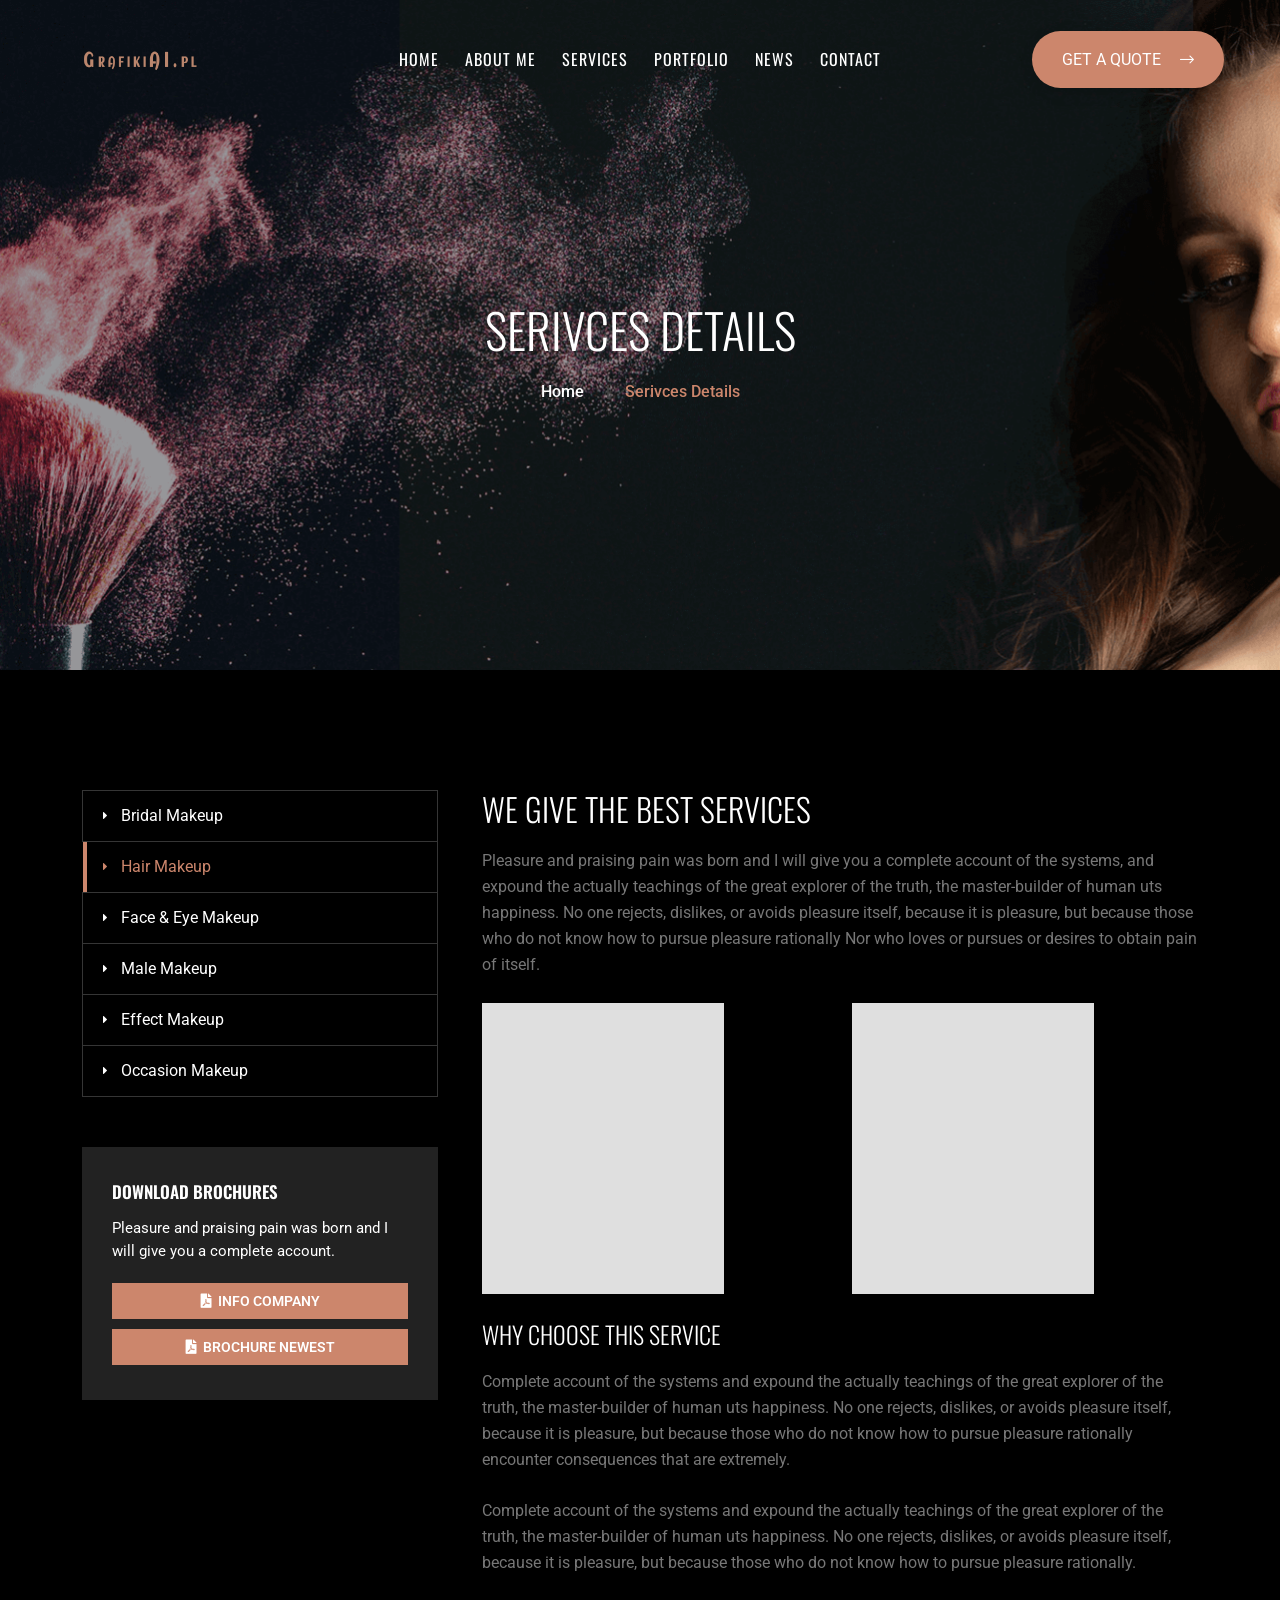
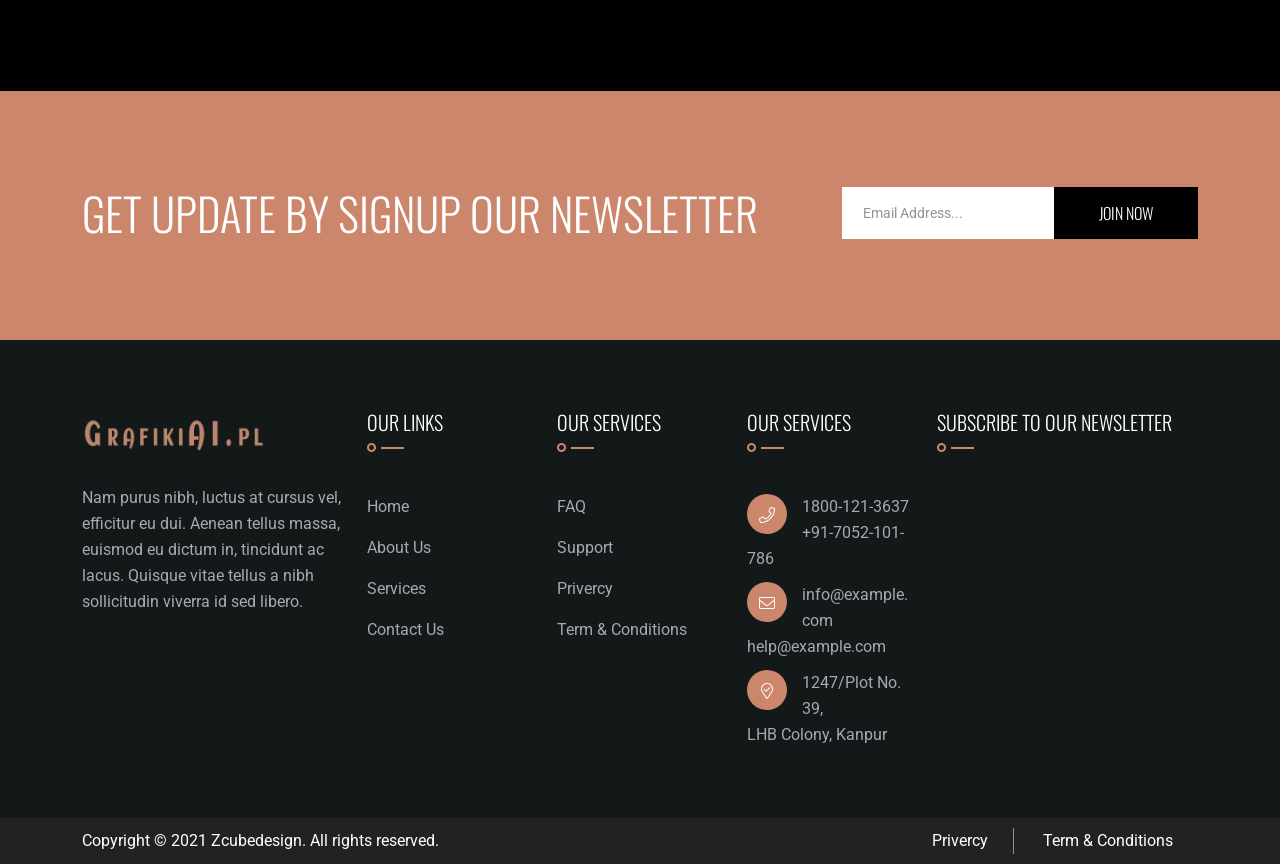
<file: services-detail.html>
<!doctype html>
<html class="no-js" lang="zxx">
    <head>
        <meta charset="utf-8">
        <meta http-equiv="x-ua-compatible" content="ie=edge">
        <title>Gmaakeup - Makeup Artist  HTML Template</title>
        <meta name="description" content="">
        <meta name="viewport" content="width=device-width, initial-scale=1">
		<link rel="shortcut icon" type="image/x-icon" href="img/favicon.ico">
        <!-- Place favicon.ico in the root directory -->

		<!-- CSS here -->
        <link rel="stylesheet" href="css/bootstrap.min.css">
        <link rel="stylesheet" href="css/animate.min.css">
        <link rel="stylesheet" href="css/magnific-popup.css">
        <link rel="stylesheet" href="fontawesome/css/all.min.css">
        <link rel="stylesheet" href="font-flaticon/flaticon.css">
        <link rel="stylesheet" href="css/dripicons.css">
        <link rel="stylesheet" href="css/slick.css">
        <link rel="stylesheet" href="css/meanmenu.css">
        <link rel="stylesheet" href="css/default.css">
        <link rel="stylesheet" href="css/style.css">
        <link rel="stylesheet" href="css/responsive.css">
    </head>
    <body>
      <!-- header -->
        <header class="header-area">  
			
            <div id="header-sticky" class="menu-area">
                <div class="container">
                    <div class="second-menu">
                        <div class="row align-items-center">
                            <div class="col-xl-2 col-lg-2">
                                <div class="logo">
                                    <a href="index.html"><img src="img/logo/logo.png" alt="logo"></a>
                                </div>
                            </div>
                            <div class="col-xl-8 col-lg-8 text-center">
                              
                                <div class="main-menu">
                                    <nav id="mobile-menu">
                                         <ul>
                                             <li class="has-sub">
                                                <a href="index.html">Home</a>
                                            </li>
                                            <li><a href="about.html">about me</a></li>
                                            <li class="has-sub"> 
                                              <a href="services.html">services</a>
                                            </li>
                                           <li><a href="portfolio.html">portfolio</a></li>
                                            <li class="has-sub"> 
                                                <a href="blog.html">news</a>
                                            </li>
                                            <li><a href="contact.html">Contact</a></li>                                                  
                                        </ul>
                                    </nav>
                                </div>
                            </div>   
                          
                            <div class="col-xl-2 col-lg-2 d-none d-lg-block">
                                 <a href="index.html#contact" class="btn ss-btn smoth-scroll">Get A Quote <i class="fal fa-long-arrow-right"></i></a>
                                 
                            </div>
                            
                                <div class="col-12">
                                    <div class="mobile-menu"></div>
                                </div>
                        </div>
                    </div>
                </div>
            </div>
        </header>
        <!-- header-end -->
        
        <!-- main-area -->
        <main>
            
            <!-- search-popup -->
		<div class="modal fade bs-example-modal-lg search-bg popup1" tabindex="-1" role="dialog">
			<div class="modal-dialog modal-lg" role="document">
				<div class="modal-content search-popup">
					<div class="text-center">
						<a href="#" class="close2" data-dismiss="modal" aria-label="Close">× close</a>
					</div>
					<div class="row search-outer">
						<div class="col-md-11"><input type="text" placeholder="Search for products..." /></div>
						<div class="col-md-1 text-right"><a href="#"><i class="fa fa-search" aria-hidden="true"></i></a></div>
					</div>
				</div>
			</div>
		</div>
		<!-- /search-popup -->
            <!-- breadcrumb-area -->
             <section class="breadcrumb-area d-flex align-items-center" style="background-image:url(img/testimonial/test-bg.png)">
                <div class="container">
                    <div class="row align-items-center">
                        <div class="col-xl-12 col-lg-12">
                            <div class="breadcrumb-wrap text-left">
                                <div class="breadcrumb-title">
                                    <h2>Serivces Details</h2>    
                                    <div class="breadcrumb-wrap">
                              
                                <nav aria-label="breadcrumb">
                                    <ol class="breadcrumb">
                                        <li class="breadcrumb-item"><a href="index.html">Home</a></li>
                                        <li class="breadcrumb-item active" aria-current="page">Serivces Details</li>
                                    </ol>
                                </nav>
                            </div>
                                </div>
                            </div>
                        </div>
                        
                    </div>
                </div>
            </section>
            <!-- breadcrumb-area-end -->
			<!-- service-details-area -->
            <div class="about-area5 about-p p-relative">
                <div class="container pt-120 pb-90">
                    <div class="row">
                         <!-- #right side -->
                        <div class="col-sm-12 col-md-12 col-lg-4 order-1">
                           <aside class="sidebar services-sidebar">
                        
                        <!-- Category Widget -->
                        <div class="sidebar-widget categories">
                            <div class="widget-content">
                                <!-- Services Category -->
                                <ul class="services-categories">
                                     <li><a href="services-detail.html">Bridal Makeup</a></li>
                                    <li class="active"><a href="services-detail.html">Hair Makeup</a></li>
                                    <li><a href="services-detail.html">Face & Eye Makeup</a></li>
                                    <li><a href="services-detail.html">Male Makeup</a></li>
                                    <li><a href="services-detail.html">Effect Makeup</a></li>
                                    <li><a href="services-detail.html">Occasion Makeup</a></li>
                                </ul>
                            </div>
                        </div>
                        
                        <!--Brochures Box-->
                        <div class="brochures-box">
                            <div class="inner">
                                <h4>Download Brochures</h4>
                                <div class="text">Pleasure and praising pain was born and I will give you a complete account.</div>
                                <a class="theme-btn btn-style-one" href="#"><span class="btn-title"><i class="fa fa-file-pdf"></i> Info Company</span></a>
                                <a class="theme-btn btn-style-one" href="#"><span class="btn-title"><i class="fa fa-file-pdf"></i> Brochure Newest</span></a>
                            </div>
                        </div>
                    </aside>
                        </div>
                        <!-- #right side end -->
                       
                        
					<div class="col-lg-8 col-md-12 col-sm-12 order-2">
                           <div class="service-detail">
                      

                        <div class="content-box">
                            <h2> We give the best Services </h2>
                            <p>Pleasure and praising pain was born and I will give you a complete account of the systems, and expound the actually teachings of the great explorer of the truth, the master-builder of human uts happiness. No one rejects, dislikes, or avoids pleasure itself, because it is pleasure, but because those who do not know how to pursue pleasure rationally Nor who loves or pursues or desires to obtain pain of itself.</p>
    
                            <!-- Two Column -->
                            <div class="two-column">
                                <div class="row">
                                     <div class="image-column col-xl-6 col-lg-12 col-md-12">
                                        <figure class="image"><img src="img/bg/hair-makeup2.jpg" alt=""></figure>
                                    </div>
                                    <div class="text-column col-xl-6 col-lg-12 col-md-12">
                                       <figure class="image"><img src="img/bg/hair-makeup3.jpg" alt=""></figure>
                                    </div>
                                   
                                </div>
                            </div>

                            <h3>Why Choose This Service</h3>

                            <p>Complete account of the systems and expound the actually teachings of the great explorer of the truth, the master-builder of human uts happiness. No one rejects, dislikes, or avoids pleasure itself, because it is pleasure, but because those who do not know how to pursue pleasure rationally encounter consequences that are extremely.</p>

                            <p>Complete account of the systems and expound the actually teachings of the great explorer of the truth, the master-builder of human uts happiness. No one rejects, dislikes, or avoids pleasure itself, because it is pleasure, but because those who do not know how to pursue pleasure rationally.</p>

                           
                        </div>
                    </div>
                        </div>
                     
                    </div>
                </div>
            </div>
            <!-- service-details-area-end -->
            <!-- newslater-area -->
            <section class="newslater-area pt-95 pb-100" style="background:#cc866c;" >
                <div class="container">
                    <div class="row align-items-center">
                        <div class="col-xl-8 col-lg-8">
                            <div class="section-title">
                                <h2>Get Update By Signup Our Newsletter</h2>
                            </div>
                        </div>
                        <div class="col-xl-4 col-lg-4">
                            <form name="ajax-form"  action="#" method="post" class="contact-form newslater p-relative">
                               <div class="form-group">
                                  <input class="form-control" id="email2" name="email" type="email" placeholder="Email Address..." value="" required=""> 
                                  <button type="submit" class="btn btn-custom" id="send2">Join Now</button>
                               </div>
                               <!-- /Form-email -->	
                            </form>
                        </div>
                    </div>
                   
                </div>
            </section>
            <!-- newslater-aread-end -->
        </main>
        <!-- main-area-end -->
          <!-- footer -->
        <footer class="footer-bg footer-p" style="background: #131819;">
            <div class="footer-top  pt-70  pb-40">
                <div class="container">
                    <div class="row justify-content-between">
                        
                          <div class="col-xl-3 col-lg-3 col-sm-6">
                            <div class="footer-widget mb-30">
                                <div class="f-widget-title">
                                   <img src="img/logo/logo.png" alt="img">
                                </div>
                                <p>Nam purus nibh, luctus at cursus vel, efficitur eu dui. Aenean tellus massa, euismod eu dictum in, tincidunt ac lacus. Quisque vitae tellus a nibh sollicitudin viverra id sed libero.</p>
                            </div>
                        </div>
						<div class="col-xl-2 col-lg-2 col-sm-6">
                            <div class="footer-widget mb-30">
                                <div class="f-widget-title">
                                    <h2>Our Links</h2>
                                </div>
                                <div class="footer-link">
                                    <ul>                                        
                                        <li><a href="index.html">Home</a></li>
                                        <li><a href="about.html"> About Us</a></li>
                                        <li><a href="services.html"> Services </a></li>
                                        <li><a href="contact.html"> Contact Us</a></li>
                                    </ul>
                                </div>
                            </div>
                        </div>
                        <div class="col-xl-2 col-lg-2 col-sm-6">
                            <div class="footer-widget mb-30">
                                <div class="f-widget-title">
                                    <h2>Our Services</h2>
                                </div>
                                <div class="footer-link">
                                    <ul>
                                        <li><a href="#">FAQ</a></li>
                                        <li><a href="#">Support</a></li>
                                        <li><a href="#">Privercy</a></li>
                                        <li><a href="#">Term & Conditions</a></li>
                                    </ul>
                                </div>
                            </div>
                        </div>  
                        <div class="col-xl-2 col-lg-2 col-sm-6">
                            <div class="footer-widget mb-30">
                                <div class="f-widget-title">
                                    <h2>Our Services</h2>
                                </div>
                                <div class="f-contact">
                                    <ul>
                                    <li>
                                        <i class="icon fal fa-phone"></i>
                                        <span>1800-121-3637<br>+91-7052-101-786</span>
                                    </li>
                                   <li><i class="icon fal fa-envelope"></i>
                                        <span>
                                            <a href="mailto:info@example.com">info@example.com</a>
                                       <br>
                                       <a href="mailto:help@example.com">help@example.com</a>
                                       </span>
                                    </li>
                                    <li>
                                        <i class="icon fal fa-map-marker-check"></i>
                                        <span>1247/Plot No. 39,<br> LHB Colony, Kanpur</span>
                                    </li>
                                    
                                </ul>
                                    
                                    </div>
                            </div>
                        </div>  
                        <div class="col-xl-3 col-lg-3 col-sm-6">
                            <div class="footer-widget mb-30">
                                <div class="f-widget-title mb-30">
                                  <h2>Subscribe To Our Newsletter</h2>
                                </div>
                                <div class="footer-link">
                                 <iframe src="https://www.google.com/maps/embed?pb=!1m18!1m12!1m3!1d212867.83634504632!2d-112.24455686962897!3d33.52582710700138!2m3!1f0!2f0!3f0!3m2!1i1024!2i768!4f13.1!3m3!1m2!1s0x872b743829374b03%3A0xabaac255b1e43fbe!2sPlexus%20Worldwide!5e0!3m2!1sen!2sin!4v1618567685329!5m2!1sen!2sin" width="100" height="160" style="border:0;" allowfullscreen="" loading="lazy"></iframe>
                                </div>
                                 
                            </div>
                        </div>
                      
                        
                    </div>
                </div>
            </div>
            <div class="copyright-wrap">
                <div class="container">
                    <div class="row align-items-center">
                        <div class="col-lg-6">                         
                               Copyright  © 2021 Zcubedesign. All rights reserved.                       
                        </div>
                        <div class="col-lg-6 text-right text-xl-right">                       
                            <ul>
                                <li><a href="#">Privercy</a></li>
                                <li><a href="#">Term &amp; Conditions</a></li>
                               
                            </ul>                 
                        </div>
                        
                    </div>
                </div>
            </div>
        </footer>
        <!-- footer-end -->
		<!-- JS here -->
        <script src="js/vendor/modernizr-3.5.0.min.js"></script>
        <script src="js/vendor/jquery-3.6.0.min.js"></script>
        <script src="js/popper.min.js"></script>
        <script src="js/bootstrap.min.js"></script>
        <script src="js/one-page-nav-min.js"></script>
        <script src="js/slick.min.js"></script>
        <script src="js/ajax-form.js"></script>
        <script src="js/paroller.js"></script>
        <script src="js/wow.min.js"></script>
        <script src="js/js_isotope.pkgd.min.js"></script>
        <script src="js/imagesloaded.min.js"></script>
        <script src="js/parallax.min.js"></script>
         <script src="js/jquery.waypoints.min.js"></script>
        <script src="js/jquery.counterup.min.js"></script>
        <script src="js/jquery.scrollUp.min.js"></script>
        <script src="js/jquery.meanmenu.min.js"></script>
        <script src="js/parallax-scroll.js"></script>
        <script src="js/jquery.magnific-popup.min.js"></script>
        <script src="js/element-in-view.js"></script>
        <script src="js/main.js"></script>
    </body>
</html>
</file>
<file: font-flaticon/flaticon.css>
@font-face {
    font-family: "flaticon";
    src: url("./flaticon.ttf?d2ee8be2790282bda7684fbba1aa2ace") format("truetype"),
url("./flaticon.woff?d2ee8be2790282bda7684fbba1aa2ace") format("woff"),
url("./flaticon.woff2?d2ee8be2790282bda7684fbba1aa2ace") format("woff2"),
url("./flaticon.eot?d2ee8be2790282bda7684fbba1aa2ace#iefix") format("embedded-opentype"),
url("./flaticon.svg?d2ee8be2790282bda7684fbba1aa2ace#flaticon") format("svg");
}

i[class^="flaticon-"]:before, i[class*=" flaticon-"]:before {
    font-family: flaticon !important;
    font-style: normal;
    font-weight: normal !important;
    font-variant: normal;
    text-transform: none;
    line-height: 1;
    -webkit-font-smoothing: antialiased;
    -moz-osx-font-smoothing: grayscale;
}

.flaticon-twitter:before {
    content: "\f101";
}
.flaticon-facebook:before {
    content: "\f102";
}
.flaticon-instagram:before {
    content: "\f103";
}
.flaticon-youtube:before {
    content: "\f104";
}
.flaticon-linkedin:before {
    content: "\f105";
}
.flaticon-whatsapp:before {
    content: "\f106";
}
.flaticon-telegram:before {
    content: "\f107";
}
.flaticon-mail:before {
    content: "\f108";
}
.flaticon-call:before {
    content: "\f109";
}
.flaticon-telephone:before {
    content: "\f10a";
}
.flaticon-clock:before {
    content: "\f10b";
}
.flaticon-next:before {
    content: "\f10c";
}
.flaticon-add:before {
    content: "\f10d";
}
.flaticon-cancel:before {
    content: "\f10e";
}
.flaticon-loupe:before {
    content: "\f10f";
}
.flaticon-back-arrow:before {
    content: "\f110";
}
.flaticon-star:before {
    content: "\f111";
}
.flaticon-home:before {
    content: "\f112";
}
.flaticon-upload:before {
    content: "\f113";
}
.flaticon-check:before {
    content: "\f114";
}
.flaticon-email:before {
    content: "\f115";
}
.flaticon-heart:before {
    content: "\f116";
}
.flaticon-left-arrow:before {
    content: "\f117";
}
.flaticon-maintenance:before {
    content: "\f118";
}
.flaticon-rain:before {
    content: "\f119";
}
.flaticon-cctv:before {
    content: "\f11a";
}
.flaticon-surveillance:before {
    content: "\f11b";
}
.flaticon-gate:before {
    content: "\f11c";
}
.flaticon-tsunami:before {
    content: "\f11d";
}
.flaticon-key:before {
    content: "\f11e";
}
.flaticon-fingerprint-scan:before {
    content: "\f11f";
}
.flaticon-intercom:before {
    content: "\f120";
}
.flaticon-barrier:before {
    content: "\f121";
}
.flaticon-fire:before {
    content: "\f122";
}
.flaticon-fire-alarm:before {
    content: "\f123";
}
.flaticon-fire-extinguisher:before {
    content: "\f124";
}
.flaticon-smoke-detector:before {
    content: "\f125";
}
.flaticon-warning:before {
    content: "\f126";
}
.flaticon-security:before {
    content: "\f127";
}
.flaticon-police-station:before {
    content: "\f128";
}
.flaticon-wall:before {
    content: "\f129";
}
.flaticon-home-1:before {
    content: "\f12a";
}
.flaticon-insurance:before {
    content: "\f12b";
}
.flaticon-vault:before {
    content: "\f12c";
}
.flaticon-keypad:before {
    content: "\f12d";
}
.flaticon-hurricane:before {
    content: "\f12e";
}
.flaticon-eye-scan:before {
    content: "\f12f";
}
.flaticon-house-key:before {
    content: "\f130";
}
.flaticon-gun:before {
    content: "\f131";
}
.flaticon-alert:before {
    content: "\f132";
}
.flaticon-bandit:before {
    content: "\f133";
}
.flaticon-monitoring:before {
    content: "\f134";
}
.flaticon-guard-pet:before {
    content: "\f135";
}
.flaticon-surveillance-1:before {
    content: "\f136";
}
.flaticon-air-purifier:before {
    content: "\f137";
}
.flaticon-alarm-system:before {
    content: "\f138";
}
.flaticon-burglar:before {
    content: "\f139";
}
.flaticon-padlock:before {
    content: "\f13a";
}
.flaticon-air-pollution:before {
    content: "\f13b";
}
.flaticon-control-panel:before {
    content: "\f13c";
}
.flaticon-fire-alarm-1:before {
    content: "\f13d";
}
.flaticon-security-scan:before {
    content: "\f13e";
}
.flaticon-emergency-sign:before {
    content: "\f13f";
}
.flaticon-surveillance-2:before {
    content: "\f140";
}
.flaticon-automatic-doors:before {
    content: "\f141";
}
.flaticon-cctv-camera:before {
    content: "\f142";
}
.flaticon-data-encryption:before {
    content: "\f143";
}
.flaticon-detector:before {
    content: "\f144";
}
.flaticon-temperature:before {
    content: "\f145";
}
.flaticon-door-lock:before {
    content: "\f146";
}
.flaticon-home-automation:before {
    content: "\f147";
}
.flaticon-surveillance-3:before {
    content: "\f148";
}
.flaticon-intrusion:before {
    content: "\f149";
}
.flaticon-keypad-1:before {
    content: "\f14a";
}
.flaticon-notification:before {
    content: "\f14b";
}
.flaticon-sos:before {
    content: "\f14c";
}
.flaticon-double-right-arrows-angles:before {
    content: "\f14d";
}
.flaticon-plus:before {
    content: "\f14e";
}
.flaticon-remove:before {
    content: "\f14f";
}
.flaticon-calendar:before {
    content: "\f150";
}
.flaticon-calendar-1:before {
    content: "\f151";
}
.flaticon-24-hours-support:before {
    content: "\f152";
}
.flaticon-24-hours:before {
    content: "\f153";
}
.flaticon-chat:before {
    content: "\f154";
}
.flaticon-email-1:before {
    content: "\f155";
}
.flaticon-outgoing-call:before {
    content: "\f156";
}
.flaticon-pin:before {
    content: "\f157";
}
.flaticon-faq:before {
    content: "\f158";
}
.flaticon-up-arrow:before {
    content: "\f159";
}
.flaticon-bubble-chat:before {
    content: "\f15a";
}
.flaticon-chat-1:before {
    content: "\f15b";
}
.flaticon-user:before {
    content: "\f15c";
}
.flaticon-user-1:before {
    content: "\f15d";
}
.flaticon-globe:before {
    content: "\f15e";
}
.flaticon-global:before {
    content: "\f15f";
}
</file>
<file: css/dripicons.css>
@charset "UTF-8";

@font-face {
  font-family: "dripicons-v2";
  src:url("../fonts/dripicons-v2.eot");
  src:url("../fonts/dripicons-v2.eot?#iefix") format("embedded-opentype"),
    url("../fonts/dripicons-v2.woff") format("woff"),
    url("../fonts/dripicons-v2.ttf") format("truetype"),
    url("../fonts/dripicons-v2.svg#dripicons-v2") format("svg");
  font-weight: normal;
  font-style: normal;

}

[data-icon]:before {
  font-family: "dripicons-v2" !important;
  content: attr(data-icon);
  font-style: normal !important;
  font-weight: normal !important;
  font-variant: normal !important;
  text-transform: none !important;
  speak: none;
  line-height: 1;
  -webkit-font-smoothing: antialiased;
  -moz-osx-font-smoothing: grayscale;
}

[class^="dripicons-"]:before,
[class*=" dripicons-"]:before {
  font-family: "dripicons-v2" !important;
  font-style: normal !important;
  font-weight: normal !important;
  font-variant: normal !important;
  text-transform: none !important;
  speak: none;
  line-height: 1;
  -webkit-font-smoothing: antialiased;
  -moz-osx-font-smoothing: grayscale;
}

.dripicons-alarm:before {
  content: "\61";
}
.dripicons-align-center:before {
  content: "\62";
}
.dripicons-align-justify:before {
  content: "\63";
}
.dripicons-align-left:before {
  content: "\64";
}
.dripicons-align-right:before {
  content: "\65";
}
.dripicons-anchor:before {
  content: "\66";
}
.dripicons-archive:before {
  content: "\67";
}
.dripicons-arrow-down:before {
  content: "\68";
}
.dripicons-arrow-left:before {
  content: "\69";
}
.dripicons-arrow-right:before {
  content: "\6a";
}
.dripicons-arrow-thin-down:before {
  content: "\6b";
}
.dripicons-arrow-thin-left:before {
  content: "\6c";
}
.dripicons-arrow-thin-right:before {
  content: "\6d";
}
.dripicons-arrow-thin-up:before {
  content: "\6e";
}
.dripicons-arrow-up:before {
  content: "\6f";
}
.dripicons-article:before {
  content: "\70";
}
.dripicons-backspace:before {
  content: "\71";
}
.dripicons-basket:before {
  content: "\72";
}
.dripicons-basketball:before {
  content: "\73";
}
.dripicons-battery-empty:before {
  content: "\74";
}
.dripicons-battery-full:before {
  content: "\75";
}
.dripicons-battery-low:before {
  content: "\76";
}
.dripicons-battery-medium:before {
  content: "\77";
}
.dripicons-bell:before {
  content: "\78";
}
.dripicons-blog:before {
  content: "\79";
}
.dripicons-bluetooth:before {
  content: "\7a";
}
.dripicons-bold:before {
  content: "\41";
}
.dripicons-bookmark:before {
  content: "\42";
}
.dripicons-bookmarks:before {
  content: "\43";
}
.dripicons-box:before {
  content: "\44";
}
.dripicons-briefcase:before {
  content: "\45";
}
.dripicons-brightness-low:before {
  content: "\46";
}
.dripicons-brightness-max:before {
  content: "\47";
}
.dripicons-brightness-medium:before {
  content: "\48";
}
.dripicons-broadcast:before {
  content: "\49";
}
.dripicons-browser:before {
  content: "\4a";
}
.dripicons-browser-upload:before {
  content: "\4b";
}
.dripicons-brush:before {
  content: "\4c";
}
.dripicons-calendar:before {
  content: "\4d";
}
.dripicons-camcorder:before {
  content: "\4e";
}
.dripicons-camera:before {
  content: "\4f";
}
.dripicons-card:before {
  content: "\50";
}
.dripicons-cart:before {
  content: "\51";
}
.dripicons-checklist:before {
  content: "\52";
}
.dripicons-checkmark:before {
  content: "\53";
}
.dripicons-chevron-down:before {
  content: "\54";
}
.dripicons-chevron-left:before {
  content: "\55";
}
.dripicons-chevron-right:before {
  content: "\56";
}
.dripicons-chevron-up:before {
  content: "\57";
}
.dripicons-clipboard:before {
  content: "\58";
}
.dripicons-clock:before {
  content: "\59";
}
.dripicons-clockwise:before {
  content: "\5a";
}
.dripicons-cloud:before {
  content: "\30";
}
.dripicons-cloud-download:before {
  content: "\31";
}
.dripicons-cloud-upload:before {
  content: "\32";
}
.dripicons-code:before {
  content: "\33";
}
.dripicons-contract:before {
  content: "\34";
}
.dripicons-contract-2:before {
  content: "\35";
}
.dripicons-conversation:before {
  content: "\36";
}
.dripicons-copy:before {
  content: "\37";
}
.dripicons-crop:before {
  content: "\38";
}
.dripicons-cross:before {
  content: "\39";
}
.dripicons-crosshair:before {
  content: "\21";
}
.dripicons-cutlery:before {
  content: "\22";
}
.dripicons-device-desktop:before {
  content: "\23";
}
.dripicons-device-mobile:before {
  content: "\24";
}
.dripicons-device-tablet:before {
  content: "\25";
}
.dripicons-direction:before {
  content: "\26";
}
.dripicons-disc:before {
  content: "\27";
}
.dripicons-document:before {
  content: "\28";
}
.dripicons-document-delete:before {
  content: "\29";
}
.dripicons-document-edit:before {
  content: "\2a";
}
.dripicons-document-new:before {
  content: "\2b";
}
.dripicons-document-remove:before {
  content: "\2c";
}
.dripicons-dot:before {
  content: "\2d";
}
.dripicons-dots-2:before {
  content: "\2e";
}
.dripicons-dots-3:before {
  content: "\2f";
}
.dripicons-download:before {
  content: "\3a";
}
.dripicons-duplicate:before {
  content: "\3b";
}
.dripicons-enter:before {
  content: "\3c";
}
.dripicons-exit:before {
  content: "\3d";
}
.dripicons-expand:before {
  content: "\3e";
}
.dripicons-expand-2:before {
  content: "\3f";
}
.dripicons-experiment:before {
  content: "\40";
}
.dripicons-export:before {
  content: "\5b";
}
.dripicons-feed:before {
  content: "\5d";
}
.dripicons-flag:before {
  content: "\5e";
}
.dripicons-flashlight:before {
  content: "\5f";
}
.dripicons-folder:before {
  content: "\60";
}
.dripicons-folder-open:before {
  content: "\7b";
}
.dripicons-forward:before {
  content: "\7c";
}
.dripicons-gaming:before {
  content: "\7d";
}
.dripicons-gear:before {
  content: "\7e";
}
.dripicons-graduation:before {
  content: "\5c";
}
.dripicons-graph-bar:before {
  content: "\e000";
}
.dripicons-graph-line:before {
  content: "\e001";
}
.dripicons-graph-pie:before {
  content: "\e002";
}
.dripicons-headset:before {
  content: "\e003";
}
.dripicons-heart:before {
  content: "\e004";
}
.dripicons-help:before {
  content: "\e005";
}
.dripicons-home:before {
  content: "\e006";
}
.dripicons-hourglass:before {
  content: "\e007";
}
.dripicons-inbox:before {
  content: "\e008";
}
.dripicons-information:before {
  content: "\e009";
}
.dripicons-italic:before {
  content: "\e00a";
}
.dripicons-jewel:before {
  content: "\e00b";
}
.dripicons-lifting:before {
  content: "\e00c";
}
.dripicons-lightbulb:before {
  content: "\e00d";
}
.dripicons-link:before {
  content: "\e00e";
}
.dripicons-link-broken:before {
  content: "\e00f";
}
.dripicons-list:before {
  content: "\e010";
}
.dripicons-loading:before {
  content: "\e011";
}
.dripicons-location:before {
  content: "\e012";
}
.dripicons-lock:before {
  content: "\e013";
}
.dripicons-lock-open:before {
  content: "\e014";
}
.dripicons-mail:before {
  content: "\e015";
}
.dripicons-map:before {
  content: "\e016";
}
.dripicons-media-loop:before {
  content: "\e017";
}
.dripicons-media-next:before {
  content: "\e018";
}
.dripicons-media-pause:before {
  content: "\e019";
}
.dripicons-media-play:before {
  content: "\e01a";
}
.dripicons-media-previous:before {
  content: "\e01b";
}
.dripicons-media-record:before {
  content: "\e01c";
}
.dripicons-media-shuffle:before {
  content: "\e01d";
}
.dripicons-media-stop:before {
  content: "\e01e";
}
.dripicons-medical:before {
  content: "\e01f";
}
.dripicons-menu:before {
  content: "\e020";
}
.dripicons-message:before {
  content: "\e021";
}
.dripicons-meter:before {
  content: "\e022";
}
.dripicons-microphone:before {
  content: "\e023";
}
.dripicons-minus:before {
  content: "\e024";
}
.dripicons-monitor:before {
  content: "\e025";
}
.dripicons-move:before {
  content: "\e026";
}
.dripicons-music:before {
  content: "\e027";
}
.dripicons-network-1:before {
  content: "\e028";
}
.dripicons-network-2:before {
  content: "\e029";
}
.dripicons-network-3:before {
  content: "\e02a";
}
.dripicons-network-4:before {
  content: "\e02b";
}
.dripicons-network-5:before {
  content: "\e02c";
}
.dripicons-pamphlet:before {
  content: "\e02d";
}
.dripicons-paperclip:before {
  content: "\e02e";
}
.dripicons-pencil:before {
  content: "\e02f";
}
.dripicons-phone:before {
  content: "\e030";
}
.dripicons-photo:before {
  content: "\e031";
}
.dripicons-photo-group:before {
  content: "\e032";
}
.dripicons-pill:before {
  content: "\e033";
}
.dripicons-pin:before {
  content: "\e034";
}
.dripicons-plus:before {
  content: "\e035";
}
.dripicons-power:before {
  content: "\e036";
}
.dripicons-preview:before {
  content: "\e037";
}
.dripicons-print:before {
  content: "\e038";
}
.dripicons-pulse:before {
  content: "\e039";
}
.dripicons-question:before {
  content: "\e03a";
}
.dripicons-reply:before {
  content: "\e03b";
}
.dripicons-reply-all:before {
  content: "\e03c";
}
.dripicons-return:before {
  content: "\e03d";
}
.dripicons-retweet:before {
  content: "\e03e";
}
.dripicons-rocket:before {
  content: "\e03f";
}
.dripicons-scale:before {
  content: "\e040";
}
.dripicons-search:before {
  content: "\e041";
}
.dripicons-shopping-bag:before {
  content: "\e042";
}
.dripicons-skip:before {
  content: "\e043";
}
.dripicons-stack:before {
  content: "\e044";
}
.dripicons-star:before {
  content: "\e045";
}
.dripicons-stopwatch:before {
  content: "\e046";
}
.dripicons-store:before {
  content: "\e047";
}
.dripicons-suitcase:before {
  content: "\e048";
}
.dripicons-swap:before {
  content: "\e049";
}
.dripicons-tag:before {
  content: "\e04a";
}
.dripicons-tag-delete:before {
  content: "\e04b";
}
.dripicons-tags:before {
  content: "\e04c";
}
.dripicons-thumbs-down:before {
  content: "\e04d";
}
.dripicons-thumbs-up:before {
  content: "\e04e";
}
.dripicons-ticket:before {
  content: "\e04f";
}
.dripicons-time-reverse:before {
  content: "\e050";
}
.dripicons-to-do:before {
  content: "\e051";
}
.dripicons-toggles:before {
  content: "\e052";
}
.dripicons-trash:before {
  content: "\e053";
}
.dripicons-trophy:before {
  content: "\e054";
}
.dripicons-upload:before {
  content: "\e055";
}
.dripicons-user:before {
  content: "\e056";
}
.dripicons-user-group:before {
  content: "\e057";
}
.dripicons-user-id:before {
  content: "\e058";
}
.dripicons-vibrate:before {
  content: "\e059";
}
.dripicons-view-apps:before {
  content: "\e05a";
}
.dripicons-view-list:before {
  content: "\e05b";
}
.dripicons-view-list-large:before {
  content: "\e05c";
}
.dripicons-view-thumb:before {
  content: "\e05d";
}
.dripicons-volume-full:before {
  content: "\e05e";
}
.dripicons-volume-low:before {
  content: "\e05f";
}
.dripicons-volume-medium:before {
  content: "\e060";
}
.dripicons-volume-off:before {
  content: "\e061";
}
.dripicons-wallet:before {
  content: "\e062";
}
.dripicons-warning:before {
  content: "\e063";
}
.dripicons-web:before {
  content: "\e064";
}
.dripicons-weight:before {
  content: "\e065";
}
.dripicons-wifi:before {
  content: "\e066";
}
.dripicons-wrong:before {
  content: "\e067";
}
.dripicons-zoom-in:before {
  content: "\e068";
}
.dripicons-zoom-out:before {
  content: "\e069";
}
</file>
<file: css/default.css>
/* Deafult Margin & Padding */
/*-- Margin Top --*/
.mt-5 {
	margin-top: 5px;
}
.mt-10 {
	margin-top: 10px;
}
.mt-15 {
	margin-top: 15px;
}
.mt-20 {
	margin-top: 20px;
}
.mt-25 {
	margin-top: 25px;
}
.mt-30 {
	margin-top: 30px;
}
.mt-35 {
	margin-top: 35px;
}
.mt-40 {
	margin-top: 40px;
}
.mt-45 {
	margin-top: 45px;
}
.mt-50 {
	margin-top: 50px;
}
.mt-55 {
	margin-top: 55px;
}
.mt-60 {
	margin-top: 60px;
}
.mt-65 {
	margin-top: 65px;
}
.mt-70 {
	margin-top: 70px;
}
.mt-75 {
	margin-top: 75px;
}
.mt-80 {
	margin-top: 80px;
}
.mt-85 {
	margin-top: 85px;
}
.mt-90 {
	margin-top: 90px;
}
.mt-95 {
	margin-top: 95px;
}
.mt-100 {
	margin-top: 100px;
}
.mt-105 {
	margin-top: 105px;
}
.mt-110 {
	margin-top: 110px;
}
.mt-115 {
	margin-top: 115px;
}
.mt-120 {
	margin-top: 120px;
}
.mt-125 {
	margin-top: 125px;
}
.mt-130 {
	margin-top: 130px;
}
.mt-135 {
	margin-top: 135px;
}
.mt-140 {
	margin-top: 140px;
}
.mt-145 {
	margin-top: 145px;
}
.mt-150 {
	margin-top: 150px;
}
.mt-155 {
	margin-top: 155px;
}
.mt-160 {
	margin-top: 160px;
}
.mt-165 {
	margin-top: 165px;
}
.mt-170 {
	margin-top: 170px;
}
.mt-175 {
	margin-top: 175px;
}
.mt-180 {
	margin-top: 180px;
}
.mt-185 {
	margin-top: 185px;
}
.mt-190 {
	margin-top: 190px;
}
.mt-195 {
	margin-top: 195px;
}
.mt-200 {
	margin-top: 200px;
}
/*-- Margin Bottom --*/

.mb-5 {
	margin-bottom: 5px;
}
.mb-10 {
	margin-bottom: 10px;
}
.mb-15 {
	margin-bottom: 15px;
}
.mb-20 {
	margin-bottom: 20px;
}
.mb-25 {
	margin-bottom: 25px;
}
.mb-30 {
	margin-bottom: 30px;
}
.mb-35 {
	margin-bottom: 35px;
}
.mb-40 {
	margin-bottom: 40px;
}
.mb-45 {
	margin-bottom: 45px;
}
.mb-50 {
	margin-bottom: 50px;
}
.mb-55 {
	margin-bottom: 55px;
}
.mb-60 {
	margin-bottom: 60px;
}
.mb-65 {
	margin-bottom: 65px;
}
.mb-70 {
	margin-bottom: 70px;
}
.mb-75 {
	margin-bottom: 75px;
}
.mb-80 {
	margin-bottom: 80px;
}
.mb-85 {
	margin-bottom: 85px;
}
.mb-90 {
	margin-bottom: 90px;
}
.mb-95 {
	margin-bottom: 95px;
}
.mb-100 {
	margin-bottom: 100px;
}
.mb-105 {
	margin-bottom: 105px;
}
.mb-110 {
	margin-bottom: 110px;
}
.mb-115 {
	margin-bottom: 115px;
}
.mb-120 {
	margin-bottom: 120px;
}
.mb-125 {
	margin-bottom: 125px;
}
.mb-130 {
	margin-bottom: 130px;
}
.mb-135 {
	margin-bottom: 135px;
}
.mb-140 {
	margin-bottom: 140px;
}
.mb-145 {
	margin-bottom: 145px;
}
.mb-150 {
	margin-bottom: 150px;
}
.mb-155 {
	margin-bottom: 155px;
}
.mb-160 {
	margin-bottom: 160px;
}
.mb-165 {
	margin-bottom: 165px;
}
.mb-170 {
	margin-bottom: 170px;
}
.mb-175 {
	margin-bottom: 175px;
}
.mb-180 {
	margin-bottom: 180px;
}
.mb-185 {
	margin-bottom: 185px;
}
.mb-190 {
	margin-bottom: 190px;
}
.mb-195 {
	margin-bottom: 195px;
}
.mb-200 {
	margin-bottom: 200px;
}
/*-- Padding Top --*/

.pt-5 {
	padding-top: 5px;
}
.pt-10 {
	padding-top: 10px;
}
.pt-15 {
	padding-top: 15px;
}
.pt-20 {
	padding-top: 20px;
}
.pt-25 {
	padding-top: 25px;
}
.pt-30 {
	padding-top: 30px;
}
.pt-35 {
	padding-top: 35px;
}
.pt-40 {
	padding-top: 40px;
}
.pt-45 {
	padding-top: 45px;
}
.pt-50 {
	padding-top: 50px;
}
.pt-55 {
	padding-top: 55px;
}
.pt-60 {
	padding-top: 60px;
}
.pt-65 {
	padding-top: 65px;
}
.pt-70 {
	padding-top: 70px;
}
.pt-75 {
	padding-top: 75px;
}
.pt-80 {
	padding-top: 80px;
}
.pt-85 {
	padding-top: 85px;
}
.pt-90 {
	padding-top: 90px;
}
.pt-95 {
	padding-top: 95px;
}
.pt-120 {
	padding-top: 100px;
}
.pt-105 {
	padding-top: 105px;
}
.pt-110 {
	padding-top: 110px;
}
.pt-115 {
	padding-top: 115px;
}
.pt-120 {
	padding-top: 120px;
}
.pt-125 {
	padding-top: 125px;
}
.pt-130 {
	padding-top: 130px;
}
.pt-135 {
	padding-top: 135px;
}
.pt-140 {
	padding-top: 140px;
}
.pt-145 {
	padding-top: 145px;
}
.pt-150 {
	padding-top: 150px;
}
.pt-155 {
	padding-top: 155px;
}
.pt-160 {
	padding-top: 160px;
}
.pt-165 {
	padding-top: 165px;
}
.pt-170 {
	padding-top: 170px;
}
.pt-175 {
	padding-top: 175px;
}
.pt-180 {
	padding-top: 180px;
}
.pt-185 {
	padding-top: 185px;
}
.pt-190 {
	padding-top: 190px;
}
.pt-195 {
	padding-top: 195px;
}
.pt-200 {
	padding-top: 200px;
}
.pt-240 {
	padding-top: 240px;
}
.pt-113 {
	padding-top: 113px;
}
/*-- Padding Bottom --*/

.pb-5 {
	padding-bottom: 5px;
}
.pb-10 {
	padding-bottom: 10px;
}
.pb-15 {
	padding-bottom: 15px;
}
.pb-20 {
	padding-bottom: 20px;
}
.pb-25 {
	padding-bottom: 25px;
}
.pb-30 {
	padding-bottom: 30px;
}
.pb-35 {
	padding-bottom: 35px;
}
.pb-40 {
	padding-bottom: 40px;
}
.pb-45 {
	padding-bottom: 45px;
}
.pb-50 {
	padding-bottom: 50px;
}
.pb-55 {
	padding-bottom: 55px;
}
.pb-60 {
	padding-bottom: 60px;
}
.pb-65 {
	padding-bottom: 65px;
}
.pb-70 {
	padding-bottom: 70px;
}
.pb-75 {
	padding-bottom: 75px;
}
.pb-80 {
	padding-bottom: 80px;
}
.pb-85 {
	padding-bottom: 85px;
}
.pb-90 {
	padding-bottom: 90px;
}
.pb-95 {
	padding-bottom: 95px;
}
.pb-100 {
	padding-bottom: 100px;
}
.pb-105 {
	padding-bottom: 105px;
}
.pb-110 {
	padding-bottom: 110px;
}
.pb-115 {
	padding-bottom: 115px;
}
.pb-120 {
	padding-bottom: 120px;
}
.pb-125 {
	padding-bottom: 125px;
}
.pb-130 {
	padding-bottom: 130px;
}
.pb-135 {
	padding-bottom: 135px;
}
.pb-140 {
	padding-bottom: 140px;
}
.pb-145 {
	padding-bottom: 145px;
}
.pb-150 {
	padding-bottom: 150px;
}
.pb-155 {
	padding-bottom: 155px;
}
.pb-160 {
	padding-bottom: 160px;
}
.pb-165 {
	padding-bottom: 165px;
}
.pb-170 {
	padding-bottom: 170px;
}
.pb-175 {
	padding-bottom: 175px;
}
.pb-180 {
	padding-bottom: 180px;
}
.pb-185 {
	padding-bottom: 185px;
}
.pb-190 {
	padding-bottom: 190px;
}
.pb-195 {
	padding-bottom: 195px;
}
.pb-200 {
	padding-bottom: 200px;
}

.pb-240 {
    padding-bottom: 450px;
}

/*-- Padding Left --*/
.pl-0 {
	padding-left: 0px;
}
.pl-5 {
	padding-left: 5px;
}
.pl-10 {
	padding-left: 10px;
}
.pl-15 {
	padding-left: 15px;
}
.pl-20{
	padding-left: 20px;
}
.pl-25 {
	padding-left: 35px;
}
.pl-30 {
	padding-left: 30px;
}
.pl-35 {
	padding-left: 35px;
}

.pl-35 {
	padding-left: 35px;
}

.pl-40 {
	padding-left: 40px;
}

.pl-45 {
	padding-left: 45px;
}

.pl-50 {
	padding-left: 50px;
}

.pl-55 {
	padding-left: 55px;
}

.pl-60 {
	padding-left: 60px;
}
.pl-65 {
	padding-left: 65px;
}
.pl-70 {
	padding-left: 70px;
}
.pl-75 {
	padding-left: 75px;
}
.pl-80 {
	padding-left: 80px;
}
.pl-85 {
	padding-left: 80px;
}
.pl-90 {
	padding-left: 90px;
}
.pl-95 {
	padding-left: 95px;
}
.pl-100 {
	padding-left: 100px;
}


/*-- Padding Right --*/
.pr-0 {
	padding-right: 0px;
}
.pr-5 {
	padding-right: 5px;
}
.pr-10 {
	padding-right: 10px;
}
.pr-15 {
	padding-right: 15px;
}
.pr-20{
	padding-right: 20px;
}
.pr-25 {
	padding-right: 35px;
}
.pr-30 {
	padding-right: 30px;
}
.pr-35 {
	padding-right: 35px;
}

.pr-35 {
	padding-right: 35px;
}

.pr-40 {
	padding-right: 40px;
}

.pr-45 {
	padding-right: 45px;
}

.pr-50 {
	padding-right: 50px;
}

.pr-55 {
	padding-right: 55px;
}

.pr-60 {
	padding-right: 60px;
}
.pr-65 {
	padding-right: 65px;
}
.pr-70 {
	padding-right: 70px;
}
.pr-75 {
	padding-right: 75px;
}
.pr-80 {
	padding-right: 80px;
}
.pr-85 {
	padding-right: 80px;
}
.pr-90 {
	padding-right: 90px;
}
.pr-95 {
	padding-right: 95px;
}
.pr-100 {
	padding-right: 100px;
}

/* font weight */
.f-700{font-weight: 700;}
.f-600{font-weight: 600;}
.f-500{font-weight: 500;}
.f-400{font-weight: 400;}
.f-300{font-weight: 300;}

/* Background Color */

.gray-bg {
	background: #f4f4fe;
}
.white-bg {
	background: #fff;
}
.black-bg {
	background: #222;
}
.theme-bg {
	background: #222;
}
.primary-bg {
	background: #1a237e;
}
/* Color */

.white-color {
	color: #fff;
}
.black-color {
	color: #222;
}
.theme-color {
	color: #222;
}
.primary-color {
	color: #222;
}
/* black overlay */

[data-overlay] {
	position: relative;
}
[data-overlay]::before {
	background: #000 none repeat scroll 0 0;
	content: "";
	height: 100%;
	left: 0;
	position: absolute;
	top: 0;
	width: 100%;
	z-index: 1;
}
[data-overlay="3"]::before {
	opacity: 0.3;
}
[data-overlay="4"]::before {
	opacity: 0.4;
}
[data-overlay="5"]::before {
	opacity: 0.5;
}
[data-overlay="6"]::before {
	opacity: 0.6;
}
[data-overlay="7"]::before {
	opacity: 0.7;
}
[data-overlay="8"]::before {
	opacity: 0.8;
}
[data-overlay="9"]::before {
	opacity: 0.9;
}

/*********************** Demo - 20 *******************/
.box20{position:relative}
.box20:after,.box20:before{position:absolute;content:""}
.box20:before{width:80%;height:220%;background:#000;top:-50%;left:-100%;z-index:1;transform:rotate(25deg);transform-origin:center top 0;transition:all .5s ease 0s}
.box20:hover:before{left:10%}
.box20:after{width:55%;height:175%;background-color:rgba(0,0,0,.8);bottom:-1000%;left:53%;transform:rotate(-33deg);transform-origin:center bottom 0;transition:all .8s ease 0s}
.box20 .box-content,.box20 .icon{width:100%;padding:0 20px;position:absolute;left:0;z-index:2;transition:all 1.1s ease 0s}
.box20:hover:after{bottom:-70%}
.box20 img{width:100%;height:auto}
.box20 .box-content{top:-100%;color:#fff}
.box20:hover .box-content{top:30px}
.box20 .title{font-size:24px;margin:0; color: #fff;}
.box20 .icon li a,.box20 .post{display:inline-block;font-size:14px}
.box20 .post{margin-top:5px}
.box20 .icon{list-style:none;margin:0;bottom:-100%}
.box20:hover .icon{bottom:25px}
.box20 .icon li{display:inline-block}
.box20 .icon li a{width:35px;height:35px;line-height:35px;background:#444;border-radius:50%;margin:0 3px;color:#fff;text-align:center;transition:all .5s ease 0s}
.box20 .icon li a:hover{background:#fff;color:#ff402a}
@media only screen and (max-width:990px){.box20{margin-bottom:30px}
}
@media only screen and (max-width:479px){.box20 .title{font-size:20px}
}



 /* The flip card container - set the width and height to whatever you want. We have added the border property to demonstrate that the flip itself goes out of the box on hover (remove perspective if you don't want the 3D effect */
.flip-card {
  background-color: transparent;
  width: 100%;
  height: 352px;
  perspective: 1000px; /* Remove this if you don't want the 3D effect */
}

/* This container is needed to position the front and back side */
.flip-card-inner {
  position: relative;
  width: 100%;
  height: 100%;
  text-align: center;
  transition: transform 0.8s;
  transform-style: preserve-3d;
}

/* Do an horizontal flip when you move the mouse over the flip box container */
.flip-card:hover .flip-card-inner {
  transform: rotateY(180deg);
}

/* Position the front and back side */
.flip-card-front, .flip-card-back {
  position: absolute;
  width: 100%;
  height: 100%;
  -webkit-backface-visibility: hidden; /* Safari */
  backface-visibility: hidden;
}

/* Style the front side (fallback if image is missing) */
.flip-card-front {
  background-color: #bbb;
  color: black;
}

/* Style the back side */
.flip-card-back {
  background-color: #000;
  color: white;
  transform: rotateY(180deg);
} 
.flip-card-back h4{
    color: #fff;
}
.flip-card-back h4 a:hover{
    color: #fff;
}
.flip-card-back .social{
    margin-top: 10px;
}

.flip-card-back .social a {
    width: 40px;
    height: 40px;
    border-radius: 50%;
    background: #fff;
    display: inline-block;
    line-height: 40px;
    color: #000;
}
.flip-card-back .social a:hover {
    background: #001659;
    display: inline-block;
    line-height: 40px;
    color: #fff;
}
</file>
<file: css/style.css>
/* CSS Index
-----------------------------------
1. Theme default css
2. header
3. slider
4. about
5. features
6. services
7. video
8. choose
9. brand
10. work-process
11. team
12. counter
13. cta
14. testimonial
15. blog
16. pagination
17. f-cta
18. pricing
19. contact
20. footer

*/

@import url('https://fonts.googleapis.com/css2?family=Oswald:wght@200;300;400;500;600;700&family=Roboto:ital,wght@0,100;0,300;0,400;0,500;0,700;0,900;1,100;1,300;1,400;1,500;1,700;1,900&display=swap');

/* 1. Theme default css */
 body {
   font-family: 'Roboto', sans-serif;
	font-size: 16px;
	font-weight: normal;
	color: #777;
	font-style: normal;
     line-height: 26px;
     background: #000;
}
.text-right{
    text-align: right;
}
.brd{
    border-bottom:1px solid;
}
.image-column img {
    height: auto;
}
.mean-container a.meanmenu-reveal span {
    background: no-repeat;
    display: block;
    height: 3px;
    margin-top: 3px;
    border-top: 3px solid #fff;
}
 .mean-container .mean-nav ul li a {
    border-top: 1px solid rgba(217, 217, 217, 0.5);
    color: #333;
    display: block;
    float: left;
    margin: 0;
    padding: 10px 5%;
    text-align: left;
    text-decoration: none;
    text-transform: uppercase;
    width: 90%;
    font-size: 15px;
    font-weight: 600;
}
.mean-container .mean-nav {
    background: #FFFFFF 0% 0% no-repeat padding-box;
box-shadow: 3px 4px 15px #0000001A;
        position: absolute;
}
.mean-container .mean-nav ul {
    overflow: hidden;
}

  .mean-container .mean-nav ul li a.mean-expand {
    text-align: right;
    top: 0;
    width: 100%;
    z-index: 2;
    padding: 9px 12px;
}
  .mean-container .mean-nav ul li a.mean-expand:hover {
    background: rgba(0, 0, 0, 0);
}

.srb-line {
width: 100%;
text-align: center;
position: absolute;
bottom: -90px;
}
.line5 {
    display: block;
}
.mr-15{
    margin-right: 15px;
}
.img {
	max-width: 100%;
	transition: all 0.3s ease-out 0s;
}
.f-left {
	float: left
}
.f-right {
	float: right
}
.fix {
	overflow: hidden
}
a,
.button {
	-webkit-transition: all 0.3s ease-out 0s;
	-moz-transition: all 0.3s ease-out 0s;
	-ms-transition: all 0.3s ease-out 0s;
	-o-transition: all 0.3s ease-out 0s;
	transition: all 0.3s ease-out 0s;
    text-decoration: none;
}
a:focus,
.button:focus {
	text-decoration: none;
	outline: none;
}
a:focus,
a:hover,
.portfolio-cat a:hover,
.footer -menu li a:hover {
	text-decoration: none;
}
.btn.focus, .btn:focus {
	outline: 0;
	box-shadow: none;
}
a,
button {
	color: #000;
	outline: medium none;
}
a:hover {
    color: #000;
}
.box20 .title a{
    color: #fff;
}
.box20 .title a:hover{
     color: #444;
}
button:focus,input:focus,input:focus,textarea,textarea:focus{outline: none;box-shadow: none;}
.uppercase {
	text-transform: uppercase;
}
.capitalize {
	text-transform: capitalize;
}
h1,
h2,
h3,
h4,
h5,
h6 {
    font-family: 'Oswald', sans-serif;
	color: #fff;
	margin-top: 0px;
	font-style: normal;
	font-weight: 300;
	text-transform: uppercase;
    
}
h1 a,
h2 a,
h3 a,
h4 a,
h5 a,
h6 a {
	color: inherit;
}
h1 {
	font-size: 40px;
}
h2 {
	font-size: 35px;
}
h3 {
	font-size: 28px;
}
h4 {
	font-size: 22px;
}
h5 {
	font-size: 18px;
}
h6 {
	font-size: 16px;
}
ul {
	margin: 0px;
	padding: 0px;
}
li {
	list-style: none
}
p {

	
	margin-bottom: 15px;
}
hr {
	border-bottom: 1px solid #eceff8;
	border-top: 0 none;
	margin: 30px 0;
	padding: 0;
}
label {
	color: #7e7e7e;
	cursor: pointer;
	font-size: 14px;
	font-weight: 400;
}
*::-moz-selection {
	background: #d6b161;
	color: #fff;
	text-shadow: none;
}
::-moz-selection {
	background: #444;
	color: #fff;
	text-shadow: none;
}
::selection {
	background: #444;
	color: #fff;
	text-shadow: none;
}
*::-moz-placeholder {
	color: #555555;
	font-size: 14px;
	opacity: 1;
}
*::placeholder {
	color: #555555;
	font-size: 14px;
	opacity: 1;
}
.theme-overlay {
	position: relative
}
.theme-overlay::before {
	background: #1696e7 none repeat scroll 0 0;
	content: "";
	height: 100%;
	left: 0;
	opacity: 0.6;
	position: absolute;
	top: 0;
	width: 100%;
}
.separator {
	border-top: 1px solid #f2f2f2
}


/* button style */

.btn {
	-moz-user-select: none;
	background:  #000;
	border: none;
	color: #fff;
	display: inline-block;
	font-size: 16px;
	letter-spacing: 0;
	line-height: 1;
	margin-bottom: 0;
	padding: 18px 45px;
	text-align: center;
	text-transform: unset;
	touch-action: manipulation;
	transition: all 0.3s ease 0s;
	vertical-align: middle;
	white-space: nowrap;
	position: relative;
    z-index: 999;
    border-radius: 0;
}

.btn:hover{color: #fff;}
.btn:hover::before{opacity: 0;}
.breadcrumb-wrap {
    text-align: center;
}
.breadcrumb > .active {
	color: #888;
}
.breadcrumb-wrap.text-left {
    text-align: center !important;
    padding-top: 101px; 
    padding-bottom: 60px;
}

.btn-after{
width: 100%;
height: 45px;
border: 1px solid #707070;
border-radius: 8px;
margin-top: -28px;
margin-left: 15px;
    position: absolute;
    transition: all 0.3s ease 0s;
    display: none;

}
.slider-btn:hover .btn-after{
    margin-top: -50px;
margin-left: 0px;
}
/* scrollUp */
#scrollUp {
	background: #000;
	height: 45px;
	width: 45px;
	right: 50px;
	bottom: 77px;
	color: #fff;
	font-size: 20px;
	text-align: center;
	border-radius: 50%;
	font-size: 22px;
	line-height: 45px;
	transition: .3s;
}
#scrollUp:hover {
	background: #fff;
    color: #000;
}
.call-box .icon, .call-box .text {
    float: left;
}
/* 2. header */
.header-area {
    margin-bottom: -118px;
}
.header-top {
	padding-top: 40px;
	border-bottom: 1px solid #e6e6e6;
	padding-bottom: 30px;
}
.innder-ht {
	padding: 10px 0;
}
.wellcome-text p {
	margin-bottom: 0;
	color: #8a8a8a;
}
.header-cta ul li {
   display: inline-block;
margin-left: 30px;
padding-left: 30px;
border-left: 1px solid #dfdfdf;
}
.header-cta ul li:first-child{margin-left: 0; border-left: none;}
.header-cta ul li:last-child{padding-right: 0; border-right: none;}
.header-cta ul li i {
	display: inline-block;
margin-right: 5px;
position: relative;
top: 2px;
color: #fff;
background: #000;
width: 30px;
height: 30px;
text-align: center;
line-height: 31px;
border-radius: 50%;
font-size: 12px;
}
.header-top-cta ul li {
	display: inline-block;
	width: 200px;
	margin-right: 80px;
}
.header-top-cta ul li:last-child {margin-right: 0;}
.h-cta-icon {
	float: left;
	display: block;
	margin-right: 20px;
}
.h-cta-content {
	overflow: hidden;
}
.h-cta-content h5 {
	font-size: 14px;
	text-transform: uppercase;
	letter-spacing: 2px;
	margin-bottom: 0;
}
.h-cta-content p {
	margin-bottom: 0;
	line-height: 1.5;
}

.menu .sub-menu{
    display: none;
    position: absolute;
    background-color: #ffff;
    min-width: 250px;
    z-index: 1;
    transition: all 0.3s ease-in-out;
    margin-top: 15px;
    border-top: 4px solid #faa292;
    box-shadow: 0 10px 15px rgba(25, 25, 25, 0.1);
    -webkit-box-shadow: 0 10px 15px rgba(25, 25, 25, 0.1);
}
.menu .sub-menu, .menu .children{
    display: none;
    position: absolute;
    background-color: #ffff;
    min-width: 250px;
    z-index: 1;
    transition: all 0.3s ease-in-out;
    margin-top: 15px;
    border-top: 4px solid #000;
    box-shadow: 0 10px 15px rgba(25, 25, 25, 0.1);
    -webkit-box-shadow: 0 10px 15px rgba(25, 25, 25, 0.1);
}

.menu .sub-menu li {
margin-left: 0 !important;
float: left;
border-bottom: 1px solid #ddd;
width: 100%;
text-align: left;
}
.main-menu .sub-menu li a {
    padding: 15px;
}
.menu .sub-menu li, .menu .children li  {
margin-left: 0 !important;
float: left;
border-bottom: 1px solid #ddd;
width: 100%;
text-align: left;
}

.menu .menu-item-has-children:hover > ul {
    display: block;
    margin-top: 0px;
}

.main-menu .menu-item-has-children > ul > .menu-item-has-children > ul {
  display: none;
  position: absolute;
background-color: #ffff;
width: 250px;
z-index: 1;
padding: 0;
margin-left: -255px;
margin-top: 0;
top: -3px;
}
.menu .menu-item-has-children:hover > ul,.menu .page_item_has_children:hover > ul {
    display: block;
    margin-top: 0px;
}
.menu .page_item_has_children > ul > .page_item_has_children:hover > ul
{
	margin-left: -265px;
margin-top: 0;
top: -3px;
}
.main-menu .menu-item-has-children > ul >  .menu-item-has-children:hover > ul,.menu .page_item_has_children > ul >  .page_item_has_children:hover > ul{display: block;}
.main-menu .menu-item-has-children > ul >  .menu-item-has-children:hover > ul{display: block;}
.main-menu .menu-item-has-children > ul > .menu-item-has-children > ul > .menu-item-has-children > ul {
   display: none;
  position: absolute;
background-color: #ffff;
width: 250px;
z-index: 1;
padding: 0;
margin-left: 255px;
margin-top: 0;
top: -3px;
}

.main-menu ul li {
	display: inline-block;
	margin-left: 25px;
	position: relative;
}
.main-menu ul li.active a {
	color: #000;
}
.main-menu ul li a {
display: block;
color: #fff;
font-weight: 400;
padding: 16px 0;
position: relative;
font-size: 16px;
font-family: 'Oswald', sans-serif;
text-transform: uppercase;
letter-spacing: 1px;
text-decoration: none;
}
.main-menu ul li:first-child {
	margin-left: 0;
}
.menu-area .menu-tigger {
	cursor: pointer;
	display: block;
	float: left;
}
.menu-area .menu-tigger span {
	height: 2px;
	width: 30px;
	background: #2935bb;
	display: block;
	margin: 7px 0;
	transition: .3s;
}

.main-menu ul li:hover > a{color: #cc866c;text-decoration: underline;}
.main-menu ul li.active a{color: #cc866c;text-decoration: underline;}
.main-menu ul li:hover > a::before{width: 100%;}
.display-ib{display: inline-block;}
.header-btn{margin-left: -40px;}
.header-social a {
	font-size:18px;
display: inline-block;
margin-right: 15px;
text-align: center;
color: #000;
    line-height: 45px;
}

.search-top {
   display: inline-block;
}
.search-top ul {
background: #fff;
border-radius: 50%;
margin: 5px;
width: 50px;
height: 50px;
text-align: center;
line-height: 50px;
}
.search-top li {
    display: inline-block;
    padding: 0px 15px;
    border-right: 1px solid #ffffff38;
}
.search-top li a {
    color: #000;
    font-size: 18px;
    float: left;
}
.search-top li:last-child {
    border: none;
}
.sticky-menu {
    left: 0;
    margin: auto;
    position: fixed;
    top: 0;
    width: 100%;
    box-shadow: 0 0 60px 0 rgba(0, 0, 0, .07);
		z-index: 9999;
		background: #000;
    -webkit-animation: 300ms ease-in-out 0s normal none 1 running fadeInDown;
    animation: 300ms ease-in-out 0s normal none 1 running fadeInDown;
    -webkit-box-shadow: 0 10px 15px rgba(25, 25, 25, 0.1);
    padding-top: 15px;
    padding-bottom: 15px;
}
.sticky-menu .container.brd {
    border: none;
}
.responsive {display: none;}
#mobile-menu {
	display: block;
}

.right-menu li {
    float: right;
    padding: 10px 0 10px 0;
}
.right-menu .icon {
    float: left;
    margin-right: 20px;
}
.right-menu .text{
    float: left;
    padding-top: 5px;
}
.right-menu .text span {
    display: block;
    color: #517496;
}
.right-menu .text strong {
    color: #002e5b;
    font-size: 20px;
}
.menu-search{
    padding: 10px 0;
}
.menu-search a {
font-size: 16px;
display: inline-block;
margin-top: 5px;
background: #ffffff4a;
text-align: center;
line-height: 33px;
border-radius: 50%;
color: #b8bfc3;
}
.top-btn {
    background: #000;
    padding: 16px 30px;
    width: 100%;
    float: left;
    text-align: center;
    color: #fff;
    text-transform: uppercase;
    margin-right: -1px;
float: right;
}
.top-btn:hover {
     color: #fff;
}
.sticky-menu .logo{
    margin-top: 0;
    line-height: 61px;
    height: auto;
}

.sticky-menu::before {
    height: 71px;
    top: 0;
    left: -20px;

}
.slider-content {
    position: relative;
    z-index: 2;
}

.slider-content.s-slider-content.text2 {
    margin-top: 0;
}
.slider-content.s-slider-content.text3 {
    margin-top:168px;
}
.slider-price{
    position: absolute;
    right: 0;
    bottom: 0;
}
.slider-price h3{
	color:#fff;
}
.slider-price h2 {
    color:#000;
    font-size: 60px;
    font-weight: 500;
}
.slider-btn{
    display: inline-block;
    position: relative;
}

.slider-active .slick-dots {
    position: absolute;
    top: 40%;
    left: 22%;
}
.slider-active .slick-dots li button {
    text-indent: -99999px;
    border: none;
    padding: 0;
    height: 1px;
    margin-left: 10px;
    background: #000;
    border-radius: 50px;
    z-index: 1;
    cursor: pointer;
    transition: .3s;
    
}
 .slider-active .slick-dots li.slick-active button {
    width: 50px;
   background: #000;
}
.slider-active .slick-dots li.slick-active button::before {
  
    opacity: 1;
}
.slider-active .slick-dots li button::before {
    content: "";
    width: 19px;
    height: 19px;
    float: left;
    position: relative;
    margin-top: -9px;
    left: -19px;
    border-radius: 50%;
    opacity: .7;
    background-repeat: no-repeat;
    background-position: center;
}
.slider-active .img-main {
    position: relative;
    z-index: 2;
}
.second-header {
    border: none;
    padding-bottom: 0px;
    background: #b28958;
    padding-top: 0px;
    color: #fff;
}
.second-header a,.second-header span{
    color: #fff;
}
.second-header a:hover{
    color: #111;
}
.second-menu {
	position: relative;
	z-index: 9;
    padding: 30px 0;
}


.sticky-menu .second-menu {
	margin: 0;
	box-shadow: none;
	padding: 0;
}
.sticky-menu .second-menu::before{content: none;}
.second-menu .main-menu ul li{margin-left: 40px;}
.second-menu .main-menu ul li:first-child{margin-left: 0;}
.second-menu .main-menu ul li a::before{content: none;}
.second-header-btn .btn {
	background: transparent;
	border: 2px solid #000;
	font-size: 16px;
	text-transform: uppercase;
	color: #000;
}
.second-header-btn .btn:hover {
	color: #fff;
	background: #000;
}
.second-header-btn .btn::before{content: none;}
.offcanvas-menu {
	position: fixed;
	right: 0;
	height: 100%;
	width: 300px;
	z-index: 999;
	background: #00081b;
	top: 0;
	padding: 30px;
	transition: .5s;
	transform: translateX(100%);
}
.offcanvas-menu.active{
	transform: translateX(0)
}
.menu-close i {
	font-size: 18px;
	color: #fff;
	transition: .3s;
	cursor: pointer;
}
.menu-close:hover i{
	color: #000;
}
.offcanvas-menu ul {
	margin-top: 30px;
}
.offcanvas-menu ul li {
	border-bottom: 1px solid #333;
}
.offcanvas-menu ul li a {
	color: #fff;
	font-size: 18px;
	text-transform: capitalize;
	padding: 6px 0;
	display: block;
}
.offcanvas-menu ul li:hover a{
	color: #ffffff8f;
}
.side-social a {
	color: #fff;
	margin-right: 10px;
}
.side-social {
	margin-top: 30px;
}
.side-social a:hover{
	color: #000;
}
.offcanvas-menu form {
	position: relative;
	margin-top: 30px;
}
.offcanvas-menu form input {
	width: 100%;
	background: none;
	border: 1px solid #2d3547;
	padding: 7px 10px;
	color: #fff;
}
.offcanvas-menu form button {
    position: absolute;
    border: none;
    right: 0;
    background: #000;
    padding: 8px 14px;
	top: 0;
	cursor: pointer;
}
.offcanvas-menu form button i {
	color: #fff;
}
.offcanvas-overly {
	position: fixed;
	background: #000;
	top: 0;
	left: 0;
	height: 100%;
	width: 100%;
	z-index: 9;
	opacity: 0;
	visibility: hidden;
	transition: .3s;
}
.offcanvas-overly.active{
	opacity: .5;
	visibility: visible;
}
.off-logo {display: none;}

.header-two .container{
    max-width: 1400px;
}
.header-two .menu-area{
    padding-top: 0;
}
.header-two .top-callus {
    background: #000;
    color: #fff;
    display: inline-block;
    padding: 15px 30px;
    border-radius: 0 0px 20px 20px;
    width: 100%;
}
.header-two #mobile-menu {
    float: left;
}
.header-two .logo img {
    width: auto;
    max-width: 60%;
}
.header-two .main-menu ul li a
{
    color: #000;
}
.header-three{
    
}
.header-three .menu-area {
margin-bottom: -58px;
}
.header-three .main-menu ul li a {
    color:#000;
}
.header-three .main-menu .sub-menu li a,.menu .children li a {
    color: #4f4f4f !important;
}
.header-three .main-menu .sub-menu li a:hover,.menu .children li a:hover{
    color: #000 !important;
}
.header-three .btn.ss-btn {
    float: right;
}
.slider-three .slider-img {
margin-left: -25px;
margin-top: 50px;
margin-right: -227px;
}
.slider-four .slider-bg {
  
}
.slider-four .slider-img {
margin-left: 0;
margin-top: 136px;
margin-right: -235px;
float: right;
}
.slider-four .slider-img img{
    position: relative;
    z-index: 1;
}

.slider-four .slider-bg .text2 h5 {
    color: #000;
    font-size: 18px;
          font-family: 'Oswald', sans-serif;
    font-weight: 500;
}

.slider-four .slider-bg .video-i i{
    border: none;
    color: #fff;
    background: #cc866c;
    margin-right: 15px;
    transition: all 0.3s ease 0s;
}
.slider-four .slider-bg .video-i:hover i{
    border: none;
    color: #000;
    background: #fff;
    margin-right: 15px;
}
.slider-four .slider-bg .text2 p{
    color:#000;
}
.slider-four .subricbe{
    border-radius: 10px;
  background-color: rgb(255, 255, 255);
  box-shadow: 2.5px 4.33px 15px 0px rgba(250, 162, 146, 0.4);
    position: relative;
    padding:10px 15px;
     margin-top: 40px;
}
.header-input {
  padding: 0 1rem;
width: 100%;
height: 4.4rem;
border-radius: 5px;
outline: none !important;
border: solid 0;
margin-bottom: 0;
border: 1px solid rgb(183, 183, 183);
border-radius: 0;
}


.header-btn {
   position: absolute;
right: 10px;
top: 10px;
bottom: 10px;
background: #000;
color: #fff;
width: 50px;
padding: 0;
}

.search-top2 {
    float: right;
}
.search-top2 li {
margin-left: 20px;
float: left;
border-radius: 10px;
background-color: rgb(255, 255, 255);
box-shadow: 2.5px 4.33px 15px 0px rgba(250, 162, 146, 0.4);
width: 45px;
height: 45px;
text-align: center;
line-height: 45px;
}
.search-top2 li a {
    float: none !important;
}
.search-top2 li .fas.fa-search {
    color: #36383a;
}

/* breadcrumb */
.breadcrumb-area {
background-size: cover;
position: relative;
background-repeat: no-repeat;
min-height: 670px;
}

.breadcrumb {
	display: inline-block;
	-ms-flex-wrap: wrap;
	flex-wrap: unset;
	padding: 0;
	margin-bottom: 0;
	list-style: none;
	background-color: unset;
	border-radius: 0;
}
.breadcrumb li {display: inline-block;}
.breadcrumb li a {
font-size: 16px;
font-weight: 500;
color: #fff;
}
.breadcrumb-item + .breadcrumb-item::before {
	display: inline-block;
	padding-right: 15px;
	padding-left: 10px;
	color: #4f4f4f;
	content: "|";
}
.breadcrumb-title h2 {
	font-size: 48px;
	margin-bottom: 25px;
	line-height: 1;
}
.breadcrumb-title p {
	margin-bottom: 0;
color: #444;
font-size: 16px;
}
.breadcrumb > .active {
	color:#cc866c !important;
	font-weight: 500;
}
.cart-top {
    display: inline-block;
}
.cart-top li {
    display: inline-block;
    padding: 0px 17px;
}
.cart-top li a {
    color: #fff;
    font-size: 18px;
    float: none !important;
}
.cart-top li:last-child {
    border: none;
}
.call-box .icon {   
    display: inline-block;
}
.call-box li {
   float: left;
    color: #fff;
}

.call-box .text{
margin-left: 10px;
text-align: left;
}

.call-box span {
    display: block;
    color: #000777;
    padding: 3px;
    font-size: 18px;
}
.call-box strong{
    font-size: 24px;
        font-family: 'Oswald', sans-serif;
    color: #000;
}

/* 3. slider */

.slider-bg {
	min-height: 852px !important;
	background-position: center bottom;
	background-size: cover;
	position: relative;
	z-index: 1;
}
.slider-bg .overlay-bg {
  position: absolute;
z-index: 2;
right: 20%;
bottom: 120px;
}
.slider-bg .image-layer {
    position: absolute;
    top: 0;
    left: 0;
    right: 0;
    bottom: 0;
    background-repeat: no-repeat;
    background-size: cover !important;
    transform: scale(1);
    transition: transform 7000ms ease;
    z-index: 1;
}
.slider-bg.slick-active .image-layer{
     transform: scale(1.15);
}
.slider-bg .video-i.popup-video
{
    text-align: center;
    display: inline-block;
    position: relative;
    z-index: 1;
    color: #fff;
}
.slider-bg .video-i.popup-video img {
    display: inline-block;
}

.show-bg3::before{
	content: "";
	position: absolute;
	left: 0;
	top: 0;
	height: 100%;
	width: 100%;
	background: #000;
	opacity: .7;
	z-index: 1;
}
.slider-bg2 {
	min-height: 900px;
	background-position: center;
	background-size: cover;
	position: relative;
	margin-top: -118px;
	z-index: 1;
}
.slider-bg2 .slider-content > span::before {
    content: "";
    background:#383838;
    height: 3px;
    float: left;
    width: 60px;
    margin-top: 15px;
    margin-right: 10px;
}
.slider-bg2 .slider-content h2{
	color:#fff;
}
.slider-bg2 .slider-content p {
    color:#676f67;
    font-size: 16px;
    margin-bottom: 0;
}
.slider-bg2 .slider-content > span {
    font-size: 22px;
    font-weight: 500;
    color:#000;
    display: block;
    margin-bottom: 20px;
    margin-top: 30px;
}
.slider-bg .video-i i {
background: none;
padding: 14px;
border-radius: 100%;
width: 58px;
display: inline-block;
text-align: center;
color: #000;
height: 58px;
line-height: 30px;
border: 2px solid #000;
}

.slider-bg2 .video-i {
    background:#383838;
    padding: 14px;
    border-radius: 100%;
    width: 51px;
    display: inline-block;
    text-align: center;
    color: #fff;
    margin-left: 20px;
}
.slider-bg2 .video-i:hover {
    background:#000;
    padding: 14px;
    border-radius: 100%;
    width: 51px;
    display: inline-block;
    text-align: center;
    color: #fff;
    margin-left: 20px;
}
#particles-js {
    position: absolute;
    left: 0;
    width: 100%;
    height: 100%;
	z-index: -1;
}
.slider-content > span {
	font-size: 16px;
	font-weight: 500;
	color: #000;
	text-transform: uppercase;
	letter-spacing: 6px;
	display: block;
	margin-bottom: 20px;
}
.slider-content h2 {
font-size: 90px;
color: #fff;
letter-spacing: -0.6px;
line-height: 1.2;
font-weight: 300;
text-transform: uppercase;
}
.slider-content h2 span {
	color: #000;
}
.slider-content h5{
   color: #cc866c;
    margin-bottom: 15px;
    font-size: 22px;
text-transform: uppercase;
}
.slider-content p span {
	display: inline-block;
	height: 2px;
	width: 40px;
	background: #000;
	margin-right: 20px;
	position: relative;
	top: -4px;
}
.slider-content p {
	color: #fff;
	font-size: 18px;
	margin-bottom: 0;
}
.slider-btn .btn {
	background: #fff;
	color: #000;
}
.slider-btn .btn::before {
	content: none;
}
.slider-btn .btn:hover{box-shadow: none;}
.p-relative{position: relative;}
.down-arrow {
	position: absolute;
	bottom: 60px;
	left: 0;
	right: 0;
	color: #fff;
	z-index: 1;
	height: 60px;
	width: 30px;
	margin: auto;
	text-align: center;
	line-height: 60px;
	border: 2px solid #fff;
	border-radius: 50px;
	font-size: 18px;
}
.down-arrow:hover{color: #fff;}
.slider-active .slick-arrow {
	position: absolute;
top: 50%;
transform: translateY(-50%);
left: 70px;
height: 60px;
width: 60px;
color: #000;
font-size: 18px;
line-height: 65px;
border: none;
background: #fff;
border-radius: 50%;
text-align: center;
z-index: 9;
cursor: pointer;
padding: 0;
box-shadow: 4px 2px 0 0 transparent;
transition: .5s;
}
.slider-active .slick-next {
right: 70px;
left: auto;
}
.slider-active .slick-arrow:hover {
    color: #fff;
    background: #000;
}
.second-slider-content h2 {
	font-size: 90px;
	margin-bottom: 20px;
}
.second-slider-bg::before{opacity: .5;}
.second-slider-content {
	padding-top: 85px;
	padding-bottom: 5px;
}
.s-slider-content h2{margin-bottom: 25px;}
.s-slider-content p {
    font-size: 16px;
    padding-right: 50px;
    color: #fff;
    line-height: 26px;
}
.btn.ss-btn {
     background-color: #cc866c;
  box-shadow: 2.5px 4.33px 15px 0px rgba(0, 0, 0, 0.15);
    color: #FFF;
    padding: 20px 30px;
    border-radius: 30px;
    text-transform: uppercase;
}
.btn.ss-btn i{
    margin-left: 15px;
}
.btn.ss-btn:hover {background: #fff;
color: #000;}
.btn-icon {
    position: absolute;
    left: 10px;
    top: 10px;
    bottom: 10px;
    background: #ffb3a5;
    padding: 10px 15px;
    color: #fff;
}
.btn.ss-btn.active {background: #FFF;
color: #000;}

.slider-shape{position: absolute !important;z-index: 9;}
.ss-one {
	top: 180px !important;
	left: 115px !important;
}
.ss-two {
	top: 60% !important;
	left: 18% !important;
}
.ss-three {
	top: 80% !important;
	left: 8% !important;
}
.ss-four {
	top: 85% !important;
	left: 30% !important;
}
.ss-five {
	left: 61% !important;
	top: 83% !important;
}
.ss-six {
	left: 88% !important;
	top: 80% !important;
}
.ss-seven {
	top: 20% !important;
	left: 89% !important;
}

.slider-bg .text2 h2{
  font-size: 58px;
}
.slider-bg .text2 a{
    color: #FFF;
}
.slider-bg .text2 .btn.ss-btn.active {
    background: #000;
    border: 2px solid #000;
    color: #FFF;
}
.slider-bg .text2 p{
    padding-right: 22%;
    color:#fff;
}
/* 4. about */
.cr1 {
    width: 250px;
    height: 250px;
    position: absolute;
    background: #fff;
    padding: 55px 0;
    z-index: 1;
    border-radius: 50%;
}
.cr2 {
    width: 325px;
    height: 325px;
    position: absolute;
    background: #000;
    padding: 90px 0;
    border-radius: 50%;
    top: 111px;
    left: 30%;
}
.cr3 {
    width: 185px;
    height: 185px;
    position: absolute;
    background: #fff;
    padding: 30px 0;
    left: 61%;
    border-radius: 50%;
}
.about-counter i{
    font-size: 24px;
    color: #cfcfcf;
}
.about-counter P{
    text-transform: uppercase;
    font-family: 'Oswald', sans-serif;
    margin-bottom: 0;
}
.about-counter .count {
    font-size: 60px;
    color: #fff;
    font-family: 'Oswald', sans-serif;
    margin-bottom: 0;
    line-height: 1;
    display: inline-block;
    font-weight: 300;
}
.about-counter .counter small {
    font-size: 60px;
    font-weight: 300;
    color: #000;
    line-height: 1;
    position: relative;
    margin-left: 0;
}
.cr1 .count,.cr3 .count,.cr1 p,.cr3 p{
    color: #000;
}
.cr2 p{
    color: #fff;
}
.info-box {
    border: 2px solid #bab4a8;
    padding: 35px;
    border-radius: 10px;
    text-transform: uppercase;
    font-family: 'Oswald', sans-serif;
    font-weight: 300;
}
.exp-box {
    border: 2px solid #bab4a8;
    padding: 35px;
    border-radius: 10px;
    text-transform: uppercase;
    font-weight: 300;
    position: relative;
    font-family: 'Oswald', sans-serif;
}
.exp-box i {
        position: absolute;
    right: 23px;
    top: 15px;
    transform: rotate(45deg);
    font-size: 30px;
}
.exp-box span {
    font-size: 60px;
    display: inline-block;
    margin-top: 10px;
}
.exp-box span sub {
    bottom: 0;
    margin-left: -8px;
    font-size: 40px;
}
.about-img {
	margin-left: -50px;
}
.about-text {
    position: absolute;
    width: 180px;
    height: 180px;
    background-color: #cc866c;
    padding: 50px 0;
    border-radius: 50%;
    text-align: center;
    color: #fff;
    border: 3px solid;
}

.about-text span {
font-size: 60px;
color: #fff;
position: relative;
display: inline-block;
font-weight: 300;
width: 100%;
    font-family: 'Oswald', sans-serif;
margin-bottom: 20px;
}
.about-text span sub {
font-size: 30px;
color: #fff;
font-weight: 300;
margin-left: -11px;
bottom: 0;
}
.about-title > span {
	font-size: 14px;
	font-weight: 500;
	text-transform: uppercase;
	color: #fff;
	background: #000;
	height: 30px;
	display: inline-block;
	text-align: center;
	line-height: 30px;
	margin-bottom: 30px;
}
.about-title h2 {
	font-size: 60px;
    margin-bottom: 0 !important;
}
.about-title h5{
   color: #cc866c;
    font-size: 16px;
    text-transform: uppercase;
}
.about-title .title-strong{
    color: #4f4f4f;
    font-weight: 500;
    font-size: 18px;
}
.about-title .title-strong span {
    padding: 3px 12px;
    background: #000;
    border-radius: 5px;
    color: #fff;
}
.about-title p span {
	display: inline-block;
	height: 2px;
	width: 40px;
	background: #000;
	margin-right: 20px;
	position: relative;
	top: -5px;
}
.about-title p {
	margin-bottom: 0;
}
.about-content p {
	margin-bottom: 45px;
}
.about-content ul {
    padding-left: 0 !important;
}
.about-content li {
    margin-bottom: 10px;
    margin-top: 0 !important;
    display: flex;
}
.about-content li:last-child{
    margin-bottom: 0;
}
.about-content li i{
    margin-right: 10px;
}
.about-content li h4 {
    margin-bottom: 10px;
}

.about-content li .text {
    padding-top: 5px;
}
.about-title h2 span {
    color: #000;
}
.about-content li .icon i {
    width: 45px;
height: 45px;
text-align: center;
line-height: 45px;
margin-right: 20px;
color: #000;
     border-radius: 50%;
  background-color: rgb(255, 255, 255);
  box-shadow: 1px 1.732px 30px 0px rgba(0, 0, 0, 0.1);
}


.about-content .exprince{
      border-radius: 10px;
  background-color: rgb(255, 255, 255);
  box-shadow: 2.5px 4.33px 15px 0px rgba(0, 0, 0, 0.15);
    text-align: center;
    padding: 30px 0;
}
.about-content .exprince h5 {
    margin-top: 15px;
    margin-bottom: 0;
    font-size: 25px;
    font-weight: 500;
    color: #0595b8;
}
.about-content .exprince p{
    margin-bottom: 0;
}

.about-content .btn.ss-btn:hover{
background: #fff;
color: #000;
}
.s-about-img {
    margin-right: -50px;
}
.ab-ul {
    margin-top: 30px;
}
.ab-ul li{
float: left;
width: 50%;
}
.ab-ul li .icon i {
    width: 40px;
    height: 40px;
    background: #FFFFFF 0% 0% no-repeat padding-box;
    border: 2px solid #EEEEEE;
    border-radius: 50%;
    text-align: center;
    line-height: 40px;
    margin-right: 20px;
    color: #000;
}
.sr-ul {
    margin-top: 30px;
}
.sr-ul li {
    float: left;
    width: 46.2%;
    background-color: rgb(255, 255, 255);
    box-shadow: 0px 16px 32px 0px rgba(0, 0, 0, 0.06);
    margin: 0 20px 30px 0;
    padding: 15px 20px;
}
.sr-ul li .icon i {
     width: inherit;
    height:inherit;
    background: inherit;
    border: inherit;
    border-radius: inherit;
     line-height: inherit;
   font-size: 30px;
    color: #4cc3c1;
}
.sr-ul li .text{
  font-size: 14px;
  
  color: #000;
}

.sr-tw-ul {
    margin-top: 30px;
    position: relative;
    z-index: 1;
}
.sr-tw-ul li {
    float: left;
    width: 100%;
}
.sr-tw-ul li .icon {
    display: inline-block;
    width: 120px;
    height: 90px;
    background: #FFFFFF 0% 0% no-repeat padding-box;
    text-align: center;
    border-radius: 50%;
    padding: 25px;
    margin-bottom: 30px;
    box-shadow: 0px 16px 32px #00000014;
    margin-left:-30px;
     margin-right:30px;

}
.sr-tw-ul li .icon-right{
    display: inline-block;
    width: 120px;
    height: 90px;
    background: #FFFFFF 0% 0% no-repeat padding-box;
    text-align: center;
    border-radius: 50%;
    padding: 25px;
    margin-bottom: 30px;
    box-shadow: 0px 16px 32px #00000014;
    margin-left: 30px;


}

.sd-img {
    margin: 0 -80px;
}
.section-t h2 {
	font-size: 350px;
	position: absolute;
	left: 0;
	right: 0;
	text-align: center;
	z-index: -1;
	color: #000;
	opacity: .05;
	margin: 0;
	font-family: 'Playfair Display', serif;
	font-weight: 500;
	font-style: italic;
	top: -35px;
	line-height: 1;
}
.second-about {
    transform:translate(-150%,-169px);
    left: 74%;
    right: 0;
    bottom: -270px;
}
.second-atitle > span {
	font-size: 16px;
	font-weight: 500;
	text-transform: uppercase;
	color: #000;
	letter-spacing: 2px;
	display: inline-block;
	margin-bottom: 20px;
	background: transparent;
}
.s-about-content p {
	margin-bottom: 15px;
}
.about-content strong{
    color: #000;
}
.sinature-box {
    float: left;
    width: 100%;
    box-shadow: 0px 16px 32px #0000000A;
    padding: 25px 30px 15px 30px;
    margin-top: 50px;
}
.sinature-box h2{
    font-size: 20px;
    font-weight: 500;
          font-family: 'Oswald', sans-serif;
    color: #000;
    margin-bottom: 5px;
}
.sinature-box h3{
    font-size: 14px;
          font-family: 'Oswald', sans-serif;
    color: #4CC3C1;
}
.sinature-box .user-box{
    display: flex;
}
.sinature-box .user-box .text{
    padding-top: 10px;
    padding-left: 15px;
}
.signature-text{font-size: 22px; color: #000;font-family: 'Playfair Display', serif;font-weight: 600;}
.circle-right{
    display: inline-block;
}
.ab-coutner li {
    display: inline-block;
    margin-right: 22px;
}
.ab-coutner .single-counter {
    background-color: rgb(250, 162, 146);
    box-shadow: 2.5px 4.33px 15px 0px rgba(0, 0, 0, 0.15);
     border-radius: 10px;
    padding: 70px 0;
}
.ab-coutner .single-counter p{
margin-top: 15px;
color: #4f4f4f;
font-family: 'Playfair Display', serif;
font-size: 20px;
font-weight: 600;
}
.clinet-abimg {
    position: absolute;
    bottom: -76px;
    right: 0;
    animation: alltuchtopdown 3s infinite;
-webkit-animation: alltuchtopdown 3s infinite;
animation-delay: 0s;
-webkit-animation-delay: 1s;
}
/* 5. features */
.features-services-area .container {
    margin-top: -135px;
}
.features-services-area .col-lg-4.col-md-12 {
    padding: 0;
}
.features-services-area .features-box {
    background: #fff;
    padding: 30px 30px 60px;
    border-radius: 0;
    border: 1px solid #f1f5f7;
    float: left;
    width: 100%;
}
.features-services-area .features-box:hover{
    background: #f1f5f7;
}
.features-services-area .features-box.active{
    background: #f1f5f7;
}

.features-services-area .features-box h4{
    padding-bottom: 15px;
    margin-bottom: 15px;
    position: relative;
}
.features-content {
    float: left;
    width: 100%;
}
.features-services-area .features-icon img {
    float: left;
    width: 102px;
    margin-left: -15px;
}
.features-services-area .features-icon h4 {
    float: left;
    width: 72%;
    margin-top: 20px;
}
.features-services-area p{
    margin-bottom: 0;
}
.features-content h4 {
	font-size: 24px;
	margin-bottom: 17px;
}
.features-content a {
    position: absolute;
    width: 50px;
    height: 50px;
    right: 0;
    bottom: 30px;
    background: #000;
    font-size: 24px;
    text-align: center;
    line-height: 50px;
    color: #fff;
}
.features-services-area .features-box:hover .features-content a {
    background: #000;
}
.features-services-area .features-box.active .features-content a {
    background: #000;
}
.s-btn {
	font-size: 14px;
	font-weight: 500;
	color: #000;
	display: inline-block;
	border: 1px solid #ccc;
	padding: 9px 30px;
	border-radius: 50px;
}
.s-btn:hover {
	background: #000;
	border-color: #000;
	color: #fff;
}
.section-title span {
	font-size: 16px;
font-weight: 500;
text-transform: uppercase;
    line-height: 0;
letter-spacing: 2px;
display: inline-block;
margin: 0 0px 15px;
}
.section-title h5{
  color: #cc866c;
text-transform: uppercase;
font-size: 16px;
}
.section-title h5 div {
    display: inline-block;
    margin: 0 10px;
}
.section-title h2 {
	font-size: 60px;
	padding-bottom: 0;
	margin-bottom: 0px !important;
	position: relative;
}
.section-title h2::before {
	content: "";
	position: absolute;
	left: 0;
	right: 0;
	bottom: 0;
	height: 4px;
	width: 60px;
	background: #000;
	margin: auto;
	transition: .3s;
    display: none;
}
.section-title p {
    width: 50%;
    margin: auto;
}
section:hover .section-title h2::before{width: 100px;}
.features-p {
	padding-top: 380px;
}

.features-shape{position: absolute;z-index: -1;}
.fshape-one {
	left: 120px;
	top: 25%;
}
.fshape-two {
	left: 15%;
	top: 51%;
}
.fshape-three {
	top: 69%;
	left: 6%;
}
.fshape-four {
	top: 40%;
	left: 89%;
}
.fshape-five {
	top: 71%;
	left: 83%;
}
.about-content3 li::before {
    font-family: "Font Awesome 5 Pro";
    content: "";
    margin-right: 10px;
    color: #cc866c;
}

/* 6. services */
#feature-top {

    margin-top: -120px;
    z-index: 999;
    position: relative;

}
.services-two .s-single-services {
    border-radius:0 0 0 0;
}
.services-two .s-single-services .btn2{
    display: inline-block;
    color: #000;
}
.services-area.gray-bg{position: relative;z-index: 1;overflow: hidden;}
.single-services {
	background: #fff;
	box-shadow: 0px 5px 17px 0px rgba(0, 0, 0, 0.07);
	position: relative;
}
.single-services::before {
	content: "";
	height: 100%;
	width: 100%;
	position: absolute;
	left: 5px;
	top: 5px;
	background: #000;
	z-index: -1;
	transition: .3s;
	opacity: 0;
}
.service-t h2 {
	top: 55px;
}
.services-thumb img {
	width: 100%;
}
.services-content span {
	display: block;
	height: 2px;
	width: 150px;
	background: #000;
	transition: .3s;
	margin-bottom: 55px;
}
.services-content {
	padding: 60px 40px;
	padding-bottom: 55px;
}
.services-content small {
	font-size: 14px;
	text-transform: uppercase;
	letter-spacing: 2px;
	display: block;
	margin-bottom: 20px;
}
.services-content h4 {
	font-size: 24px;
	margin-bottom: 23px;
}
.services-content h4:hover a{color: #000;}
.services-content p{margin-bottom: 0;}
.single-services:hover .services-content span {background: #000;}
.single-services:hover::before{opacity: 1;}
.services-active .slick-dots {
	text-align: center;
	position: absolute;
	left: 0;
	right: 0;
	bottom: -40px;
	line-height: 1;
}
.services-active .slick-dots li{display: inline-block;margin: 0 5px;}
.services-active .slick-dots li button {
	text-indent: -99999px;
	border: none;
	padding: 0;
	height: 5px;
	width: 20px;
	background: #000;
	border-radius: 50px;
	z-index: 1;
	cursor: pointer;
	transition: .3s;
}
.services-active .slick-dots li.slick-active button {
	width: 50px;
	background: #000;
}
.services-active .slick-track {
	padding-bottom: 10px;
}

.services-icon i {
    font-size: 48px;
border-radius: 50%;
color: #10b770;
text-align: center;
width: 100px;
height: 100px;
line-height: 100px;
border: 1px solid #10b770;
}
.services-two .services-icon {
display: inline-block;
width: 90px;
height: 90px;
background: #FFFFFF 0% 0% no-repeat padding-box;
text-align: center;
border-radius: 50%;
padding: 25px;
    margin-bottom: 30px;
}
.services-two .services-icon img{
    width: 100%;
}
.services-two .brline{
    margin-top: 15px;
    margin-bottom: 25px;
}
.services-two ul li{
    margin-bottom: 25px;
}
.services-two ul li::before {
   font-family: "Font Awesome 5 Pro";
    content: "ï€Œ";
   margin-right: 10px;
color: #000;
}
.services-icon .glyph-icon::before {
    font-size: 48px;
    color: #3763eb;
    margin-left: 0;
}
.services-icon2 {
    position: absolute;
    right: 5%;
    top: 0;
}
.services-icon2 .glyph-icon::before {
    font-size: 120px;
    color: #8ca8ff29;
    margin-left: 0;
}
.services-two .second-services-content{
    float: left;
width: 100%;
}
.services-two .s-single-services {
transition: .3s;
padding: 45px;
border: none;
margin-bottom: 30px;
border-radius: 0;
  
}
.services-two .s-single-services{
    float: left;
	width: 100%;
}


.services-three .services-icon {
display: inline-block;
width: 90px;
height: 90px;
background: #FFFFFF 0% 0% no-repeat padding-box;
text-align: center;
border-radius: 50%;
padding: 25px;
    margin-bottom: 30px;
    box-shadow: 0px 16px 32px #00000014;
}
.services-three .services-icon img{
    width: 100%;
}
.services-three .brline{
    margin-top: 15px;
    margin-bottom: 25px;
}
.services-three ul li{
    margin-bottom: 25px;
}
.services-three ul li::before {
   font-family: "Font Awesome 5 Pro";
    content: "ï€Œ";
   margin-right: 10px;
color: #000;
}
.services-three .second-services-content{
    float: left;
width: 100%;
}
.services-three .s-single-services {
transition: .3s;
padding: 40px 40px 25px;
border: none;
margin-bottom: 30px;
border-radius: 0;
     border: 2px solid #F0F0F0;
  
}
.services-three .s-single-services{
    float: left;
	width: 100%;
}
.services-three .s-single-services.active {
    background: #fff;
    margin-top: 0;
    position: relative;
    z-index: 1;
    left: 0;
}
.services-three .s-single-services.active .services-icon {
    background: #fff 0% 0% no-repeat padding-box;
    width: 90px;
    height: 90px;
}
.services-three .s-single-services.active a.ss-btn {
    display: none;
}

.second-services-content h5 {
	font-weight: 600;
	transition: .3s;
	letter-spacing: 0;
	font-size: 22px;
	color:#000;
}
.second-services-content p {
	margin-bottom: 0;
}
.second-services-content a {
	/*font-size: 14px;
	font-weight: 500;
	color: #444d69;
	position: relative;
	transition: .5s;*/
}

.second-services-content a::after {
	left: -40px;
	right: unset;
	opacity: 0;
}
.s-single-services {
transition: all 0.3s ease 0s;
background: #222222;
position: relative;
overflow: hidden;
top: 0;
}
.s-single-services img{
    width: 100%;
}
.second-services-content {
    padding: 40px;
}
.s-single-services h3{
    font-size: 24px;
    margin-bottom: 15px;
    }
.s-single-services a.ss-btn{
    display: none;
}
.s-single-services .readmore {
width: 100%;
text-align: left;
line-height: 50px;
color: #b4b4b4;
display: inline-block;
margin-top: 30px;
position: absolute;
left: 0;
bottom: 0;
border-top: 1px solid #f2ede3;
padding-left: 30px;
padding-right: 30px;
    font-family: 'Oswald', sans-serif;
    text-transform: uppercase;
}
.s-single-services .readmore i {
    position: absolute;
    width: 100%;
    padding: 18px 30px;
    text-align: right;
    left: 0;
}
.s-single-services.active .readmore{
    background: #000;
    color: #fff;
}
.s-single-services .active-icon{display: none;}
.s-single-services .d-active-icon{display: block;}

.s-single-services:hover .second-services-content h5{color: #fff;}

.s-single-services:hover {background: #f1e3da; top: -15px;}
.s-single-services:hover h3 a {
   color: #000;
}
.s-single-services.active {
}

.s-single-services.active .services-icon i{color:#fff; background:#425cbb;}

.services-bg {
	background-position: center;
	background-size: cover;
}
.services-bg {
	background-position: center;
	background-size: cover;
}
.services-active2{
    padding-top: 50px;
    padding-bottom: 300px;
}
.services-active2 .slick-arrow {
   position: absolute;
    top: 50%;
    left: -60px;
    border: none;
    background: none;
    padding: 0;
    font-size: 24px;
    color: #000;
    z-index: 9;
    cursor: pointer;
    transition: .3s;
}
.services-active2 .slick-next {
    left: inherit;
    right: -60px;
}
.services-active2 .slider-nav .slick-list.draggable {
    width: 1100px;
    float: right;
}
.services-item {
background: #fff;
margin: 22px 15px;
box-shadow: 3px 4px 15px #0000001A;
text-align: center;
border-radius: 10px;
}
.services-active2 .slider-nav {
    position: absolute;
    bottom: 0px;
}
.services-active2 li
{
    display: flex;
    margin-bottom: 10px;
}
.services-item h3{
    font-size: 20px;
}
.services-item .glyph-icon:before{
    font-size: 60px;
}
.services-active2 li .icon{
    padding-right: 10px;
}
.services-item.slick-slide.slick-current.slick-active {
    background: #3763eb;
}
.services-item.slick-slide.slick-current.slick-active .glyph-icon:before{
    color: #fff;
}
.services-item.slick-slide.slick-current.slick-active h3{
    color: #fff;
}
.services-area .services-box {
background: #f4fbfb;
padding-top: 30px;
}
.services-box .services-content2{
    margin-top: 25px;
    padding-bottom: 30px;
    transition: .3s;
    padding-left: 30px;
    padding-right: 30px;
}
.services-box .services-content2 p{
    margin-bottom: 0;
}

.services-content2 h5{
    font-size: 24px;
    margin-bottom: 15px !important;
}
.services-content2 h5 a{
    color: #30313d;
}
.services-box .ss-btn2{
    width: 60px;
    height: 60px;
    background: #0000% 0% no-repeat padding-box;
    box-shadow: 0px 16px 32px #00033;
    display: none;
    color: #fff;
    line-height: 60px;
    font-size: 31px;
    border-radius: 50%;
    position: absolute;
    left: 42%;
    bottom: -25px;
    transition: .3s;
}
.services-box .services-content2:hover .ss-btn2{
     display: inline-block;
}

.services-02 ul{
    display: flex;
    border: 2px solid #F5F5F5;
}
.services-02 ul li{
    padding: 30px;
     border-right: 2px solid #F5F5F5;
    background: #fff;
    transition: .2s;
}
.services-02 ul li:last-child{
    border: none;
}
.services-icon-02
{
    margin-bottom: 30px;

}
.services-content-02 h5{
    font-size: 24px;
    margin-bottom: 20px;
}
.services-content-02{
        font-size: 14px;
}
.services-content-02 .ss-btn2 {
    margin-top: 20px;
    display: block;
}
.services-content-02 .ss-btn2 i{
    width: 40px;
height: 40px;
    border: 2px solid #E6E6E6;
    border-radius: 50%;
    line-height: 35px;
    text-align: center;
    color:#000;
}
.services-content-02 .ss-btn2 span{
   color: #000; 
    margin-left: -10px;
    font-weight: 600;
    opacity: 0;
   transition: all 0.5s ease 0s;
}
.services-02 ul li:hover{
   border: none;
box-shadow: 0px 16px 32px #0000000A;
transform: scale(1.08);
    transition: .2s;
}
.services-02 ul li:hover .ss-btn2 span{
    margin-left: 5px;
    opacity: 1;
    transition: .2s;
}
.services-box-03 {
    background: #fff;
    padding: 50px;
}
.services-box-04{
     border-radius: 3px;
  background-color: rgb(255, 255, 255);
  box-shadow: 0px 8px 38px 0px rgba(40, 40, 40, 0.04);
    padding: 45px;
}

.services-icon-04{
    display: flex;
    margin-bottom: 30px;
}
.services-icon-04 img{
    margin-right: 15px;
}
.services-icon-04 h4{
    padding: 15px 0 0;
}
.services-box-04 .services-content-02 li{
    font-weight: 500;
    font-size: 16px;
    margin-top: 10px;
    color: #000;
}
.services-box-04 .services-content-02 li::before {
    font-family: "Font Awesome 5 Pro";
    content: "ï€Œ";
    margin-right: 10px;
    color: #000;
}
.services-box-04 .services-content-02 .blue li::before{
    color: #4cc3c1;
} 
.services-box-04 .services-content-02 .green li::before{
    color: #2db065;
} 
.services-05 h2{
    color: #fff;
}
.services-05::before{
    content: "";
    background: #000;
    position: absolute;
    top: 0;
    width: 100%;
    height: 529px;
}
.services-content-05{
     background-color: rgb(255, 255, 255);
  box-shadow: 0px 8px 38px 0px rgba(40, 40, 40, 0.04);
padding:30px;
    margin-bottom: 50px;
}
.services-content-05 span{
    color: #000;
    font-size: 15px;
    font-weight: 500;
    margin-bottom: 10px;
    display: block;
}
.services-text05 p{
    font-size: 20px;
}
.services-text05 a{
    font-size: 20px;
color: #000;
font-weight: 500;
text-decoration: underline;
}






.services-07 .section-title h2{
    color: #fff;
}

.services-box07 .sr-contner {
    display: flex;
}
.services-box07 .sr-contner .icon{
   width: 100px;
margin-right: 30px;
}
.services-box07 .sr-contner .text h5{
    color: #fff;
    font-size: 18px;
    
}
.services-box07 .sr-contner .text p{
    color: #9aa4a9;
    margin-top: 20px;
    
}

.services-07 .user-box {
    display: flex;
}
.services-07 .user-box .text {
    padding-top: 10px;
    padding-left: 15px;
}

.services-07 .user-box .text h2 {
    font-size: 24px;
    font-weight: 500;
          font-family: 'Oswald', sans-serif;
    color: #fff;
    margin-bottom: 5px;
}
.services-07 .user-box .text h3 {
    font-size: 14px;
          font-family: 'Oswald', sans-serif;
    color: #9a9fa2;
}

.services-08-item {
    padding: 30px 15px;
}
.services-08 .services-08-item--wrapper{
     border-bottom: 2px solid #f5f5f5;
}

.services-08 .services-08-item--wrapper:nth-child(2){
    border-bottom: none;
}
.services-08-item--wrapper > div{
    border-right: 2px solid #f5f5f5;
}
.services-08-item--wrapper > div:nth-child(2),.services-08-item--wrapper > div:nth-child(3),.services-08-item--wrapper > div:nth-child(4),.services-08-item--wrapper > div:nth-child(5),.services-08-item--wrapper > div:nth-child(6){
   border-right: 1px solid #cccccc;
    background: #fff;
}
.services-08-item--wrapper > div:nth-child(4){
     border-left: 1px solid #cccccc;
}
.services-08-item--wrapper > div:nth-child(1){
     border-right: 1px solid #cccccc;
}
.services-08-item--wrapper > div:nth-child(2){
 border-top: 1px solid #cccccc;
}
.services-08-item--wrapper > div:nth-child(3){
    border-top: 1px solid #cccccc;
     border-left: none;
}
.services-08-item--wrapper > div:nth-child(4),.services-08-item--wrapper > div:nth-child(5),.services-08-item--wrapper > div:nth-child(6){
    border-top: 1px solid #cccccc;
    border-bottom: 1px solid #cccccc;
}
.services-08-thumb {
    margin-bottom: 30px;
}
.services-08-thumb.glyph-icon i {
    font-size: 60px;
    color: #000;
}
.services-08-thumb img {
    width: auto;
    height: 68px !important;
}
.services-08-content h3{
    margin-bottom: 20px;
    font-size: 24px;
}
.services-08-content,.services-08-thumb {
    position: relative;
    z-index: 1;
}
.services-08-content .readmore {
    padding: 8px 13px;
    border: 1px solid #000;
    border-radius: 5px;
    display: inline-block;
    font-size: 22px;
    margin-top: 10px;
}
.services-08-item:hover .readmore{
     border: 1px solid #000;
    background: #000;
    color: #fff;
}
.services-08-item:hover h3 {
    color: #fff;
}
.services-08-item:hover p {
    color: #b9c3cb;
}
.services-08-item:before {
    position: absolute;
    content: '';
    left: 0px;
    top: 0px;
    width: 100%;
    height: 100%;
    -webkit-transition: .3s;
    -o-transition: .3s;
    transition: .3s;
    z-index: 1;
}
.services-08-item:hover::before {
    width: calc(100% + 20px);
    height: calc(100% + 20px);
    top: -10px;
    left: -10px;
    background-color: #222629;
    -webkit-box-shadow: 0px 30px 40px 0px rgba(32, 85, 125, 0.06);
    box-shadow: 0px 30px 40px 0px rgba(32, 85, 125, 0.06);
}
.services-08 .section-title h5 div{
    margin: 0;
}
.services-09::before {
display: none;
}
.services-09 p,.services-09 .section-title h5{
    color: #fff;
}

.services-area2 .container {
    z-index: 1;
    position: relative;
}
.services-area2 h2{
    color: #30313d;
}
.services-area2 .services-box2 {
    background-color: rgb(255, 255, 255);
    box-shadow:2.5px 4.33px 15px 0px rgba(0, 0, 0, 0.07) ;
}
.services-area2 .services-box2 h3 {
    padding-left: 30px;
    border-left: 5px solid #000;
}
.services-area2 .services-box2 .services-icon{
    border-radius: 15px;
    background-color: #fff7e7;
    width: 80px;
    height: 80px;
    line-height: 80px;
    display: inline-block;
    text-align: center;
}
.services-area2 .services-box2 .services-icon i{
    border: none;
    color: #000;
}
.services-area2 .services-box2 p{
    margin-bottom: 0;
}
.services-box2 .services-content2 {
    padding: 30px 0 30px 0;
    position: relative;
}
.services-box2 .services-content2 h3 {
    font-weight: 800;
    font-size: 24px;
}
.services-box2 .services-content2 .icon{
color: #000777;
width: 50px;
height: 50px;
border: 2px solid #0007777d;
text-align: center;
font-size: 30px;
line-height: 48px;
display: inline-block;
border-radius: 50%;
position: absolute;
top: 28%;
right: 30px;
}
.services-box2 .services-content2 .icon:hover{
color: #000;
border: 2px solid #000;
}

/* 7. video */

.video-position {
	position: absolute;
	bottom: -170px;
	left: 50px;
}
.video-img {
	position: relative;
	overflow: hidden;
	z-index: 1;   
}
.video-img img{
    width: 100%;
}
.video-img::before {
	content: "";
	position: absolute;
	left: 0;
	top: 0;
	height: 100%;
	width: 100%;
	opacity: .65;
}
.video-img a {
	position: absolute;
	top: 50%;
	left: 50%;
	transform: translate(-50%,-50%);
	z-index: 9;
	font-size: 14px;
	color: #000;
	height: 80px;
	width: 80px;
	text-align: center;
	background: transparent linear-gradient(90deg, #0000%, #000100%) 0% 0% no-repeat padding-box;
	border-radius: 50%;
    padding: 25px;
}
.video-img a::before {
	content: "";
	position: absolute;
	left: 50%;
	top: 50%;
	height: 90px;
	width: 90px;
	background: transparent linear-gradient(90deg, #0000%, #000100%) 0% 0% no-repeat padding-box;
	z-index: -1;
	border-radius: 50%;
	transform: translate(-50%,-50%);
	animation: pulse-border 1500ms ease-out infinite;
}
@keyframes pulse-border {
  0% {
    transform: translateX(-50%) translateY(-50%) translateZ(0) scale(1);
	opacity: 1;
	}
  100% {
    transform: translateX(-50%) translateY(-50%) translateZ(0) scale(1.5);
	opacity: 0;
	}
}
.left-align h2::before{margin: unset;}
.video-content p {
	margin-bottom: 30px;
}
.v-list ul li {
	margin-bottom: 20px;
}
.v-list ul li:last-child {
	margin-bottom: 0px;
}
.v-list ul li i {
	color: #000;
	display: inline-block;
	margin-right: 5px;
}
.v-padding {
	padding-top: 35px;
}
.s-video-wrap {
	background-position: center;
	background-size: cover;
	height: 600px;
	display: flex;
	align-items: center;
	margin-top: 55px;
}
.s-video-content {
	padding-left: 40%;
}
.s-video-content a {
    z-index: 9;
    font-size: 14px;
    height: 178px;
    width: 178px;
    text-align: center;
    line-height: 178px;
    border-radius: 50%;
    display: block;
    margin-bottom: 25px;
    position: relative;
}
.s-video-content a::before {
	content: "";
	position: absolute;
	left: 50%;
	top: 50%;
	height: 90px;
	width: 90px;
	background: rgba(255, 255, 255, 0.479);
	z-index: -1;
	border-radius: 50%;
	transform: translate(-50%,-50%);
	animation: pulse-border 1500ms ease-out infinite;
}
.s-video-content h2 {
	font-size: 55px;
	color: #fff;
	font-weight: 600;
	letter-spacing: -2px;
	margin-bottom: 20px;
}
.s-video-content p {
	font-size: 18px;
	color: #fff;
	margin-bottom: 0;
}
/* 8. choose */
.chosse-img {
	background-size: cover;
	height: 100%;
	right: 0;
	position: absolute;
	top: 0;
	width: 50%;
	background-repeat: no-repeat;
	background-position: center;
}
.choose-list{
	float:left;
	width: 100%;
}
.choose-list ul li {
	margin-bottom: 20px;
	color:#444d69;
	width: 50%;
	float: left;
}
.choose-list ul li i {
	color: #000;
	display: inline-block;
	margin-right: 5px;
	font-size:18px;
}
.choose-area {
	background-size: cover;
	background-position: center;
}
.choose-content p {
	margin-bottom: 15px;
	color: #444d69;
	padding-right: 50px;
}
/* 9. brand */
.single-brand {text-align: center;}
.single-brand img {display: inline-block;}

.brand-area2{
    margin-top: -70px;
    position: relative;
}


/* 10. work-process */
.wp-bg {
	background-position: center;
	background-size: cover;
}
.w-title h2{color: #383838;}
.w-title h2::before{background-color: #000;}
.wp-list {
	background: #232c8e;
	box-shadow: 0px 10px 30px 0px rgba(29, 38, 129, 0.48);
	padding: 80px 50px;
	padding-bottom: 75px;
}
.wp-list ul li {
	display: flex;
	align-items: start;
	overflow: hidden;
	margin-bottom: 45px;
}
.wp-list ul li:last-child {
	margin-bottom: 0px;
}
.wp-icon {
	margin-right: 25px;
}
.wp-content h5 {
	color: #fff;
	font-size: 24px;
	margin-bottom: 15px;
}
.wp-content p{color: #fff;margin-bottom: 0;}
.wp-tag {
	position: absolute;
	left: 70px;
	top: 90px;
	animation: alltuchtopdown 3s infinite;
    -webkit-animation: alltuchtopdown 3s infinite;
    animation-delay: 0s;
    -webkit-animation-delay: 1s;
}
@keyframes alltuchtopdown {
  0% {
    -webkit-transform: rotateX(0deg) translateY(0px);
    -moz-transform: rotateX(0deg) translateY(0px);
    -ms-transform: rotateX(0deg) translateY(0px);
    -o-transform: rotateX(0deg) translateY(0px);
	transform: rotateX(0deg) translateY(0px);
	}
  50% {
    -webkit-transform: rotateX(0deg) translateY(-10px);
    -moz-transform: rotateX(0deg) translateY(-10px);
    -ms-transform: rotateX(0deg) translateY(-10px);
    -o-transform: rotateX(0deg) translateY(-10px);
	transform: rotateX(0deg) translateY(-10px);
	}
  100% {
    -webkit-transform: rotateX(0deg) translateY(0px);
    -moz-transform: rotateX(0deg) translateY(0px);
    -ms-transform: rotateX(0deg) translateY(0px);
    -o-transform: rotateX(0deg) translateY(0px);
	transform: rotateX(0deg) translateY(0px);
	}
}
@-webkit-keyframes alltuchtopdown {
  0% {
    -webkit-transform: rotateX(0deg) translateY(0px);
    -moz-transform: rotateX(0deg) translateY(0px);
    -ms-transform: rotateX(0deg) translateY(0px);
    -o-transform: rotateX(0deg) translateY(0px);
	transform: rotateX(0deg) translateY(0px);
	}
  50% {
    -webkit-transform: rotateX(0deg) translateY(-10px);
    -moz-transform: rotateX(0deg) translateY(-10px);
    -ms-transform: rotateX(0deg) translateY(-10px);
    -o-transform: rotateX(0deg) translateY(-10px);
	transform: rotateX(0deg) translateY(-10px);
	}
  100% {
    -webkit-transform: rotateX(0deg) translateY(0px);
    -moz-transform: rotateX(0deg) translateY(0px);
    -ms-transform: rotateX(0deg) translateY(0px);
    -o-transform: rotateX(0deg) translateY(0px);
	transform: rotateX(0deg) translateY(0px);
	}
}
.wp-img {
	margin-right: -60px;
	margin-top: -60px;
	margin-bottom: -15px;
}
.wp-thumb img {
	width: 100%;
}
.inner-wp-icon {
	float: left;
	display: block;
	margin-right: 30px;
}
.inner-wp-c {
	overflow: hidden;
	display: block;
}
.inner-wp-c h5 {
	font-size: 24px;
	font-weight: 600;
	margin-bottom: 15px;
}
.inner-wp-c p{margin-bottom: 0;}
/* 11. team */

.team-area .container{
    z-index: 1;
    position: relative;
}
.team-active .slick-dots{
    text-align: center;
}
.team-active .slick-dots li {
    display: inline-block;
    margin: 0 5px;
}
.team-active .slick-dots li button {
    text-indent: -99999px;
    border: none;
    padding: 0;
    margin-left: 10px;
    border-radius: 50px;
    z-index: 1;
    cursor: pointer;
    background: no-repeat;
    transition: .3s;
    
}
 .team-active .slick-dots li.slick-active button {
}
.team-active .slick-dots li.slick-active button::before {
   
    opacity: 1;
}
.team-active .slick-dots li button::before {
    content: "";
    width: 19px;
    height: 19px;
    float: left;
    position: relative;
    margin-top: -9px;
    left: -19px;
    border-radius: 50%;
    opacity: .7;
    background-repeat: no-repeat;
    background-position: center;
}

.team-thumb{
    text-align: center;
    display: block;
    width: 100%;
    overflow: hidden;
}
.team-thumb img {
    max-width: initial !important;
    display: inline-block;
    width: 100%;
}
.team-thumb .dropdown {
position: absolute;
bottom: 0;
right: 0;
}
.team-thumb .dropdown .xbtn {
width: 45px;
height: 45px;
background: #000 0% 0% no-repeat padding-box;
display: inline-block;
font-size: 33px;
line-height: 37px;
font-family: 'Titillium Web', sans-serif;
color: #fff;
cursor: pointer;
}

.team-thumb .dropdown-menu {
    background: none;
    border: none;
    padding: 0;
    transform:translate3d(0px, -107px, 0px) !important;
}
.team-thumb .dropdown-menu ul{
    padding-left: 0 !important;
}
.team-thumb .dropdown-menu li{
    margin-top: 0 !important;
    list-style: none !important;
}
.team-thumb .social {
    position: absolute;
    top: 0;
}

.team-info {
padding: 30px 0px;
transition: .3s;
position: relative;
overflow: hidden;
box-shadow: 1px 1.732px 13px 0px rgba(0, 0, 0, 0.09);
width: 90%;
text-align: center;
margin-top: -60px;
background: #fff;
}



.team-info h4 {
	font-size: 24px;
	margin-bottom: 5px !important;
	transition: .3s;
}
.team-info span {
	font-size: 16px;
	transition: .3s;
    color: #000;
    font-weight: 600;
}
.team-social a {
color: #fff;
margin: 0 0 0;
display: inline-block;
width: 45px;
height: 45px;
text-align: center;
background: #000;
box-shadow: 0;
border-radius: 0;
font-size: 18px;
    line-height: 45px;
}
.team-info .team-social a:nth-child(1) {
    background: #345aa8;
}
.team-info .team-social a:nth-child(2) {
    background: #00ACED;
}
.team-info .team-social a:nth-child(3) {
    background: #0057FF;
}
.team-info .team-social a:nth-child(4) {
    background: #CD201F;
}

.single-team:hover .team-thumb .brd::before,.single-team:hover .team-thumb .brd::after{
    color: #000;
}

.single-team:hover .team-info{
   border-color: #000;
}
.team-t h2 {
	top: 50px;
}
.single-team:hover .team-info h4{
    color: #000;
}
.slick-slide {
    outline: none;
}

.team-active{
    position: relative;
}
.team-active .slick-arrow {
    position: absolute;
    top: 40%;
    left: -40px;
    border: none;
    background: none;
    padding: 0;
    font-size: 50px;
    color: #000;
    z-index: 9;
    cursor: pointer;
    transition: .3s;
}
.team-active .slick-next {
    left: inherit;
    right: -40px;
}
.team-area-content{
    padding: 100px 0;
}

.team-info h4 a:hover{
      color: #000;
}
.team-img-box {
    position: sticky;
    top: 0;
}
.team-area-content span {
    color:#000;
    
    font-size: 16px;
    display: inline-block;
}
.team-area-content ul{
    margin-top: 30px;
}
.team-area-content li{
    display: flex;
    margin-top: 15px;
}
.team-area-content li .icon i{
    margin-right: 10px;
    color: #000;
    width: 20px;
}
.team-area-content li .icon strong{
     color: #000;
    font-weight: 500;
}
.team-area-content li .icon{
margin-right: 10px;
width: 32%;
}
.team-area-content .social a {
font-size: 12px;
color: #fff;
margin: 0 5px;
display: inline-block;
width: 45px;
height: 45px;
text-align: center;
border-radius: 50%;
line-height: 45px;
}
.team-area-content .social a:nth-child(1) {
    background: #345aa8;
}
.team-area-content .social a:nth-child(2) {
    background: #00ACED;
}
.team-area-content .social a:nth-child(3) {
    background: #0057FF;
}
.team-area-content .social a:nth-child(4) {
    background: #CD201F;
}
.team-img-box img {
    height: auto;
}
/* 12. project */
.project h2{
    color: #fff;
}
.single-project .project-info {
   position: absolute;
bottom: 15%;
right: 13px;
border-radius: 20px 0px 0px 20px;
background: #ffffffed;
padding: 20px;
width: 85%;
}
.single-project .project-info h4{
    font-size: 18px;
}
.single-project .project-info a{
    color: #000;
}
.single-project .project-info a img{
    display: inline;
    margin-left: 5px;
}
.portfolio-active {
    margin-left: -150px;
    margin-right: -150px;
}
.portfolio-area2 h2{
    color: #fff;
}
.portfolio-active .single-project {
    position: relative;
}

.portfolio-active .slick-arrow {
    position: absolute;
    top: -124px;
    left: 70.5%;
    border: none;
    background: none;
    padding: 0;
    color: #fff;
    z-index: 9;
    cursor: pointer;
    transition: .3s;
    border: 2px solid #000;
    width: 50px;
    height: 50px;
    text-align: center;
    border-radius: 50%;
    color: #000;
}
.portfolio-active .slick-arrow:hover {
    background: #000;
    color: #fff;
}
.portfolio-active .slick-next {
    left: 73.5%;
}
.portfolio-box {
    width: 100%;
    height: 390px;
    box-shadow: 2.5px 4.33px 15px 0px rgba(0, 0, 0, 0.07);
    overflow: hidden;
    border-radius: 10px;
    position: relative;
}

.portfolio-box img {
    height: 390px !important;
    max-width: 600px !important;
    margin-left: -150px;
}
.portfolio-box .caption {
    position: absolute;
    bottom: -150px;
    padding: 30px;
    width: 100%;
    background: #fff;
    transition: opacity .4s ease, visibility .2s ease;
    opacity: 0;
}
.portfolio-box:hover .caption
{
    bottom: 0;
    opacity: 1;
}
.portfolio-box .caption .caption-text{
    position: relative;
}
.portfolio-box .caption .arrow-icon {
    position: absolute;
    right: 40px;
    top: 25%;
    font-size: 28px;
    color: #000;
}
.caption-text h5{
    margin-bottom: 5px !important;
}
.caption-text p{
    margin-bottom: 0 !important;
}
/* 12. counter */



.counter-area .row > div:nth-child(1),.counter-area .row > div:nth-child(2),.counter-area .row > div:nth-child(3){
    border-right: none;
}

.single-counter {
    display: flex;
    position: relative;
    z-index: 99;
    padding-top: 10px;
}
.single-counter i {
	display: inline-block;
	width: 80px;
	height: 80px;
	background:#fe576b;
	border-radius: 50%;
	margin-bottom: 30px;
	color:#fff;
	font-size: 40px;
	line-height: 80px;
}
.single-counter .icon{
   margin-right: 15px;
}
.count {
	font-size: 50px;
	color: #fff;
	font-weight: 900;
	margin-bottom: 5px;
	line-height: 1;
	display: inline-block;
       font-family: 'Oswald', sans-serif;
}
.counter small {
font-size: 22px;
font-weight: 300;
color: #fff;
line-height: 1;
position: relative;
margin-left: 10px;
}
.single-counter p {
font-size: 16px;
margin-bottom: 0;
    color: #cbcbd3;
}
.single-counter .line {
    display: inline-block;
    width: 1px;
    height: 50px;
    background: #fe576b;
    margin-bottom: -5px;
    margin-top: 10px;
}
/* 13. cta */
.cat-area{
   margin-bottom: -80px;
position: relative;
z-index: 1;
}
.cta-bg {
	position: relative;
	background-size: cover;
	background-position: center;
	z-index: 1;
}
.cta-area.cta-bg::before {
    background: #f1f4ff;
    content: "";
    height: 70%;
    width: 100%;
    position: absolute;
    top: 15%;
}
.cat-area .container {
    padding: 30px 60px;
}
.cat-area .btn.ss-btn{
    background: #fff;
    color: #000;
}
.cat-area .btn.ss-btn:hover{
    background: #000;
    color: #fff;
}
.cat-area .btn.ss-btn.active{
    background: #000;
    color: #fff;
}
.cta-title h2{padding-bottom: 0; color: #fff; font-size: 44px;}
.cta-title h3{padding-bottom: 0; font-size:50px;}
.cta-title p{font-size:15px;}
.cta-title h2::before{content: none;}
.cta-content p {
	color: #fff;
	padding-right: 80px;
	margin-bottom: 35px;
}
.cta-btn .btn::before{background: #fff;}
.cta-right p {
	margin-bottom: 0;
	color: #fff;
	font-size: 24px;
	font-weight: 500;
}
.call-tag {
	margin-bottom: 20px;
	animation: alltuchtopdown 3s infinite;
    -webkit-animation: alltuchtopdown 3s infinite;
    animation-delay: 0s;
    -webkit-animation-delay: 1s;
}
.cta-bg .video-img {
    height: 757px;
}
.cta-bg .social{
    text-align: center;
}
.cta-bg .social .icon {
   display: inline-block;
    width: 110px;
    height: 110px;
    background: #000;
    padding: 30px;
    border-radius: 50%;
    line-height: 47px;
    margin-bottom: 30px;
    box-shadow: 3px 4px 15px #00000066;
}
.cta-bg .line{
    text-align: center;
}
.cta-bg .social a{
    font-size: 22px;
    color: #fff;
    font-weight: 600;
}
.portfolio .button-group {
    padding-bottom: 0;
}
/* 14. testimonial */


.testimonial-area .container{
    z-index: 1;
    position: relative;
}
.testimonial-area .test-bg {
    position: absolute;
    top: 0;
    left: -27px;
}
.testimonial-active2 {
    width: 95%;
    margin: auto;
    margin-top: 83px;
}

.testimonial-active p {
    color: #fff;
    font-size: 30px;
    line-height: 40px;
    text-transform: uppercase;
    font-family: 'Oswald', sans-serif;
    font-weight: 300;
}
.ta-bg {
	height: 475px;
	width: 475px;
	background-repeat: no-repeat;
	margin-top: 25px;
}
.testimonial-author .ta {
    position: absolute;
    left: 50%;
    top: 50%;
    overflow: hidden;
    transition: all 1200ms ease;
    -moz-transition: all 1200ms ease;
    -webkit-transition: all 1200ms ease;
    -ms-transition: all 1200ms ease;
    -o-transition: all 1200ms ease;
}
.author-one.now-in-view {
	top: -25px;
	left: 110px;
}
.author-two.now-in-view {
	top: 21%;
	left: 69%;
}
.author-three.now-in-view {
	left: 67%;
	top: 66%;
}
.author-four.now-in-view {
	top: 77%;
	left: 53px;
}
.author-five.now-in-view {
	left: 50px;
	top: 41%;
}

.ta-info {
	overflow: hidden;
	display: block;
}
.ta-info h6 {
	font-size: 20px;
	margin-bottom: 5px;
	color:#fff;
}
.ta-info span {
	color:#fff;
	font-size: 14px;
}
.testi-author {
    overflow: hidden;
    align-items: center;
    display: inline-block;
    margin-top: 35px;
    text-transform: uppercase;
}
.testi-author img{
    display: inline-block;
    float: left;
margin-right: 15px;
}
.testimonial-active .slick-arrow {
position: absolute;
top: 85%;
transform: translateY(-50%);
left: 570px;
border: none;
background: none;
padding: 0;
z-index: 1;
-webkit-transition: all 0.3s ease-out 0s;
-moz-transition: all 0.3s ease-out 0s;
-ms-transition: all 0.3s ease-out 0s;
-o-transition: all 0.3s ease-out 0s;
transition: all 0.3s ease-out 0s;
cursor: pointer;
width: 60px;
height: 60px;
text-align: center;
color: #000;
background: #fff;
font-size: 24px;
box-shadow: 2.5px 4.33px 15px 0px rgba(0, 0, 0, 0.07);
border-radius: 0;
}

.testimonial-active .slick-next {
left: inherit;
right: -170px;
}
.testimonial-active .slick-arrow:hover{
    background: #000;
    color: #fff;
}
.testimonial-avatar.p-relative {
	min-height: 455px;
	display: block;
	overflow: hidden;
}
.testimonial-avatar .ta {
	position: absolute;
	left: 50%;
	top: 50%;
	overflow: hidden;
	transition: all 1200ms ease;
	-moz-transition: all 1200ms ease;
	-webkit-transition: all 1200ms ease;
	-ms-transition: all 1200ms ease;
	-o-transition: all 1200ms ease;
}
.single-testimonial-outer {
float: left;
}
.avatar-one.now-in-view {
	top: 0%;
	left: 28%;
}
.avatar-two.now-in-view {
	top: 50%;
	left: 0;
	transform: translateY(-50%);
}
.avatar-three.now-in-view {
	top: 50%;
	left: 50%;
	transform: translate(-50%,-50%);
}
.avatar-four.now-in-view {
	top: 20%;
	left: 70%;
}
.avatar-five.now-in-view {
	top: 70%;
	left: 25%;
}
.avatar-six.now-in-view {
	top: 59%;
	left: 64%;
}
.single-testimonial-bg{
background: #FFFFFF 0% 0% no-repeat padding-box;
box-shadow: 3px 4px 15px #0000001A;
border-radius: 10px;
width: 85%;
float: right;
padding: 30px 50px 100px 150px;
margin: 20px;
    color: #525c7b;
}

.single-testimonial {
   position: relative;
text-align: center;
}
.testimonial-active .testi-img {
    float: left;
    margin-bottom: 20px;
    position: absolute;
    left: 0;
    top: 80px;
}
.testimonial-active .ta-info {
    overflow: hidden;
    margin-bottom: 15px;
    text-align: left;
}
.testimonial-active .ta-info span {
    color: #cc866c;
    font-size: 14px;
    position: relative;
}


.testimonial-active .ta-info h6 {
    font-size: 20px;
     margin-top: 5px;
    margin-bottom: 5px;
    color: #fff;
}

.testimonial-active .com-icon {
    position: absolute;
    right: 50px;
    top: 45px;
}
.testimonial-active .slick-dots {
text-align: center;
position: relative;
width: inherit;
display: inline-block;
margin-top: 15px;
}
.testimonial-active .slick-dots li {
    display: inline-block;
    margin: 0 0px;
}
.testimonial-active .slick-dots li button {
    text-indent: -99999px;
    border: none;
    padding: 0;
    margin-left: 10px;
    z-index: 1;
    cursor: pointer;
    background: no-repeat;
    transition: .3s;
    background-color:#e7e7e7;
    height: 2px;
    width: 30px;
    border-radius: 5px;
}

.testimonial-active .slick-dots .slick-active button {
   width: 40px;
border-radius: 5px;
     background-color:#cc866c;
}
.testimonial-active .qt-img {
width: 100%;
text-align: center;
margin: 0px 0 50px;
}
.testimonial-active2 .qt-img{
    margin-bottom: 30px;
}
.testimonial-active .qt-img img{
    display: inline-block;
}
.testimonial-active2 .slider-nav {
    float: right;
    width: 100%;
}
.slider-nav .slick-list.draggable {
    width: 233px;
    float: right;
}

.testimonial-active2 .slick-arrow {
	position: absolute;
top: inherit;
left: inherit;
border: none;
background: none;
padding: 0;
font-size: 24px;
color: #fff;
z-index: 9;
cursor: pointer;
transition: .3s;
right: -96px;
    bottom: 0;
}

.testimonial-active2 .slick-next {
    left: inherit;
    right: -165px;
}
.testimonial-active2 .slick-arrow:hover {color: #000;}
.testimonial-avatar.p-relative {
	min-height: 455px;
	display: block;
	overflow: hidden;
}
.testimonial-active2 .slick-next.slick-arrow i,.testimonial-active2 .slick-arrow i {
border-radius: 50%;
  background-color: rgb(80, 82, 171);
  box-shadow: 2.5px 4.33px 15px 0px rgba(80, 82, 171, 0.4);
width: 60px;
  height: 60px;
line-height: 60px;
}




.testimonial-active2 .ta-info span {
    color: #000;
    font-size: 14px;
}
.testimonial-active2 .ta-info h6 {
    font-size: 20px;
    margin-bottom: 5px;
    color: #fff;
}
.com-icon {
    position: absolute;
    right: 0;
    top: 20px;
}
.testimonial-item img {
    width: 80px;
    cursor: pointer;
}


.testimonial-active2 .testi-author img {
    float: none;
    margin-bottom: 0;
    display: inline-block;
}
.testimonial-active2 .slick-dots li {
    display: inline-block;
    margin: 0 0px;
}
.testimonial-active2 .slick-dots {
    text-align: center;
    position: relative;
    width: 100%;
    margin-top: 25px;
}
.testimonial-active2 .slick-dots li button {
    text-indent: -99999px;
    border: none;
    padding: 0;
    margin-left: 10px;
    z-index: 1;
    cursor: pointer;
    background: no-repeat;
    transition: .3s;
    background-color:#282f35;
    height: 6px;
    width: 30px;
    border-radius: 5px;
}
.testimonial-active2 .ta-info {
    overflow: hidden;
    margin-top: 20px;
}
.testimonial-active2 .single-testimonial p {
    width: 80%;
    margin: auto;
    margin-bottom: 30px;
    color: #fff;
}
.testimonial-active2 .slick-dots .slick-active button {
   width: 40px;
border-radius: 5px;
     background-color: rgb(250, 162, 146);
}
.testimonial-area .test-an-01{
    position: absolute;
    bottom: 0;
    animation: alltuchtopdown 3s infinite;
-webkit-animation: alltuchtopdown 3s infinite;
    animation-delay: 0s;
animation-delay: 0s;
-webkit-animation-delay: 1s;
}
.testimonial-area .test-an-02{
    position: absolute;
    top: 0;
    right: 0;

}
.test-line
{
     margin-top: 30px;
    margin-bottom: 30px;
}
.test-line img{
    display: inline-block;
}
/* faq */
.faq-btn {
font-size: 18px;
font-weight: 400;
border: none;
outline: none;
cursor: pointer;
padding: 20px 20px 20px 0;
width: 100%;
text-align: left;
padding-right: 75px;
background: none;
border-radius: 0;
border-bottom: 1px solid;
text-transform: uppercase;
}
.card .collapse.show {
    display: block;
    padding-top: 0px;
}
.faq-btn.collapsed {
    background: no-repeat;
    color: #000;
}
.faq-wrap .card-header:first-child {
	border-radius: 0;
}
.faq-wrap .card-header {
	padding: 0;
	margin-bottom: 0;
	background-color: unset;
	border-bottom: none;
}
.faq-wrap .card-body {
	-webkit-box-flex: 1;
	-ms-flex: 1 1 auto;
	flex: unset;
	padding: 25px 0 25px 0;
}
.faq-wrap .card-header h2 {
	font-size: unset;
}
.faq-wrap .card {
border: 1px solid #000;
border-left: none;
border-right: none;
margin-bottom: 0px;
border-radius: 0;
background: none;
}

.faq-wrap .card:last-child {
    
}
.faq-wrap .card-header h2 button::after {
position: absolute;
content: "";
top: 7px;
right: 18px;
font-size: 16px;
font-family: "Font Awesome 5 Pro";
font-weight: 600;
text-align: center;
line-height: 40px;
    color: #000;
}

.faq-wrap .card-header h2 button.collapsed::after {
	content: "\f067";
    color: #000;
        box-shadow: none;
}
/* 15. blog */

.home-blog-active .slick-dots{
    text-align: center;
    margin-top: 30px;
}
.home-blog-active .slick-dots li {
    display: inline-block;
    margin: 0 5px;
}
.home-blog-active .slick-dots li button {
    text-indent: -99999px;
    border: none;
    padding: 0;
    margin-left: 10px;
    border-radius: 50px;
    z-index: 1;
    cursor: pointer;
    background: no-repeat;
    transition: .3s;
    
}
 .home-blog-active .slick-dots li.slick-active button {
}
.home-blog-active .slick-dots li.slick-active button::before {  
    opacity: 1;
}
.home-blog-active .slick-dots li button::before {
    content: "";
    width: 19px;
    height: 19px;
    float: left;
    position: relative;
    margin-top: -9px;
    left: -19px;
    border-radius: 50%;
    opacity: .7;
    background-repeat: no-repeat;
    background-position: center;
}


.home-blog-active .slick-arrow,.home-blog-active2 .slick-arrow {
   position: absolute;
top: 50%;
transform: translateY(-50%);
left: -154px;
border: none;
background: none;
padding: 0;
color: #f6fbff;
z-index: 1;
-webkit-transition: all 0.3s ease-out 0s;
-moz-transition: all 0.3s ease-out 0s;
-ms-transition: all 0.3s ease-out 0s;
-o-transition: all 0.3s ease-out 0s;
transition: all 0.3s ease-out 0s;
cursor: pointer;
width: 60px;
height: 60px;
text-align: center;
color: #fff;
background: #222629;
font-size: 24px;
    box-shadow: 2.5px 4.33px 15px 0px rgba(0, 0, 0, 0.07);
    border-radius: 50%;
}

.home-blog-active .slick-prev {

}

.home-blog-active .slick-arrow.slick-next,.home-blog-active2 .slick-arrow.slick-next {
    right: -154px;
    left: auto;
}

.home-blog-active .slick-arrow:hover,.home-blog-active2 .slick-arrow:hover {
    background: #000;
    color: #fff;
}
.home-blog-active2 .slick-dots {
    text-align: center;
    position: relative;
    width: 100%;
    margin-top: 15px;
    margin-bottom: 15px;
}
.home-blog-active2 .slick-dots li button {
    text-indent: -99999px;
    border: none;
    padding: 0;
    margin-left: 5px;
    margin-right: 5px;
    z-index: 1;
    cursor: pointer;
    transition: .3s;
    background-color: #ababab;
    height: 10px;
    width: 10px;
    border-radius: 5px;
}

.home-blog-active2 .slick-dots .slick-active button {
    border-radius: 5px;
    background-color: #bc986b;
}

.home-blog-active2 .slick-dots li {
    display: inline-block;
    margin: 0 0px;
}

.blog-thumb img {
	width: 100%;
}
.blog-thumb .b-meta {
padding: 30px 25px 0;
color: #000;
position: absolute;
top: 0;
left: 0;
    z-index: 1;
}
.blog-thumb img{visibility: hidden;}
.blog-thumb:hover img{visibility: visible;}
.blog-content {
	background: #fff;
	padding: 40px 30px;
	position: relative;
	z-index: 1;
}
.single-post .blog-content {
    position: absolute;
    bottom: 0;
    left: 0;
    width: 100%;
    background: none;
    padding-bottom: 30px;
}
.blog-content h4 {
	font-size: 19px;
	margin-bottom: 20px;
	line-height: 1.3;
}
.blog-content h4:hover a{color: #000;}
.blog-thumb:hover::after{
    content: "";
    position: absolute;
    left: 0;
    top: 0;
    width: 100%;
    height: 100%;
    background: #000 0% 0% no-repeat padding-box;
opacity: 0.8;
    display: inline-block;
}
.blog-thumb2 {
    overflow: hidden;
    width: 100%;
}
.blog-thumb2 img {
    width: auto;
    max-width: inherit !important;
    height:  300px !important;
}
.blog-thumb2 .b-meta {
padding: 30px 25px 0;
color: #000;
top: 0;
left: 0;
    z-index: 1;
}
.blog-content2 {
  background: #222;
padding: 30px;
position: relative;
z-index: 1;
}
.blog-content2 .date-home {
position: absolute;
top: -20px;
background: #000;
color: #fff;
padding: 5px 15px;
right: 30px;
 box-shadow: 1px 1.732px 30px 0px rgba(182, 140, 90, 0.6);
}

.blog-area .single-post2 {
    box-shadow: 2.5px 4.33px 15px 0px rgba(0, 0, 0, 0.09);
    overflow: hidden;
}
.blog-content2 .b-meta{
    margin-bottom: 15px;
    font-size: 14px;
}
.blog-content2 .b-meta ul {
    padding-left: 0 !important;
}
.blog-content2 h4{
    font-size: 24px;
     margin-bottom:15px;
}
.blog-content2 h4 a{
    text-decoration: none;
    line-height: 30px;
}
.blog-content2 h4 a:hover{
    color: #cc866c;
}
.adim-box{
    display: flex;
}
.adim-box .text {
    padding-top: 10px;
    padding-left: 15px;
    font-size: 14px;
    color: #000;
}
.blog-thumb:hover .b-meta h4,.blog-thumb:hover .b-meta h4 a:hover{
    color: #fff;
}
.b-meta ul li {
	display: inline-block;
	margin-right: 8px;
    border-right: 2px solid #353535;
    padding-right: 8px;
}
.b-meta ul li:last-child{margin-right: 0; padding-right: 0;border: none;}
.b-meta ul li a {
	font-size: 14px;
	text-transform: uppercase;
	color: #444d69;
}
.b-meta ul li a.corpo{color: #000;}
.b-meta ul li a:hover {color: #000;}


.single-post:hover .blog-btn{opacity: 1;}

.blog-btn a {
display: inline-block;
color: #cc866c;
text-align: center;
font-size: 14px;
}
.blog-btn a:hover {
color: #fff;
}
.blog-btn2 a {
    display: inline-block;
    color: #C0C0C0;
    text-align: center;
    font-size: 14px;
}
.blog-btn a i{
    margin-left: 5px;
}
.b-meta i{
    margin-right: 5px;
    color: #cc866c;
}
.single-post{transition: .3s;background: #FFFFFF 0% 0% no-repeat padding-box;
box-shadow:3px 4px 15px #00000026;
 }

.blog-thumb {
    position: relative;
}
.bsingle__post-thumb img {
	  width: 100%;
         height: auto;
}
.bsingle__post .video-p {
  	position: relative;
}
.bsingle__post .video-p .video-i {
	height: 80px;
	width: 80px;
	display: inline-block;
	position: absolute;
	top: 50%;
	left: 50%;
	transform: translate(-50%, -50%);
	text-align: center;
	line-height: 80px;
	border-radius: 50%;
	background: #fff;
	color: #000;
}
.blog-active .slick-arrow {
	position: absolute;
	top: 50%;
	transform: translateY(-50%);
	left: 40px;
	border: none;
	background: none;
	padding: 0;
	font-size: 30px;
	color: #fff;
	z-index: 9;
	opacity: .4;
	-webkit-transition: all 0.3s ease-out 0s;
	-moz-transition: all 0.3s ease-out 0s;
	-ms-transition: all 0.3s ease-out 0s;
	-o-transition: all 0.3s ease-out 0s;
	transition: all 0.3s ease-out 0s;
	cursor: pointer;
}
 .blog-active .slick-arrow.slick-next {
    right: 40px;
	left: auto;
}
 .blog-active .slick-arrow:hover {
	opacity: 1;
}
.bsingle__content {
padding: 40px 30px;
border-style: solid;
border-width: 2px;
background: #222;
border-color: #222 ;
position: relative;
}
.bsingle__content .admin {
position: absolute;
top: -35px;
background: #cc866c;
padding: 15px 25px;
border-radius: 10px;
right: 20px;
border-radius: 0;
box-shadow: 0px 16px 32px 0px rgba(0, 0, 0, 0.04);
font-weight: 500;
color: #fff;
}
.bsingle__content .admin i{
    margin-right: 10px;
    font-size: 18px;
}

.blog-details-wrap .meta-info ul {
    padding-top: 25px;
    border-top: 2px solid #353535;
    padding-bottom: 25px;
}
.blog-details-wrap .meta-info ul li {
    display: inline-block;
    font-size: 14px;
    margin-right: 15px;
    font-weight: 500;
    padding-right: 15px;
    border-right: 2px solid #353535;
}
.blog-details-wrap .meta-info ul li i {
    color: #cc866c;
    margin-right: 5px;
}
.blog-details-wrap .meta-info ul li:last-child {
    border: none;
}
.bsingle__content .meta-info ul {
	 padding-bottom: 0;
    border-bottom: none;
    display: inline-block;
    width: 100%;
    padding-left: 0;
    margin-bottom: 30px;
}
.blog-deatails-box02 .meta-info ul {
    padding-left: 0;
}
.bsingle__content .meta-info ul li {
display: inline-block;
font-size: 14px;
margin-right: 10px;
font-weight: 500;
padding-right: 10px;
border-right: 2px solid #353535;
}
.bsingle__content .meta-info ul li:last-child{
    border: none;
}

.bsingle__content .meta-info ul li a {
	color: #3763eb;
	text-transform: capitalize;
}
.bsingle__content .meta-info ul li a i {
	margin-right: 5px;
}
.bsingle__content .meta-info ul li a:hover {
	color: #000;
}
.bsingle__content .meta-info ul li i {
margin-right: 10px;
color: #cc866c;
text-align: center;
line-height: 26px;
float: left;
border-radius: 50%;
padding-right: 0;
}
.bsingle__content h2 {
	font-size: 30px;
	line-height: 1.3;
	margin-bottom: 20px;
}
.bsingle__content h2:hover a {
	color:#cc866c;
}
.bsingle__content p {
	margin-bottom: 25px;
}
.bsingle__content .blog__btn .btn {
  background: transparent;
	border: 2px solid #000;
	font-size: 16px;
	text-transform: uppercase;
	color: #000;
}
.bsingle__content .blog__btn .btn::before {
  content: none;
}
.bsingle__content .blog__btn .btn:hover {
	background: #000;
	color: #fff;
}


/* 18. pricing */
.pricing-area .nav {
    box-shadow: 0px 16px 32px #00000014;
    margin-top: 50px;
    border-radius: 30px;
    padding: 15px;
}

.pricing-area .nav-pills .nav-link{
    padding: 15px 30px;
}
.pricing-area .nav-pills .nav-link.active
{
    background: #4cc3c1;
    padding: 15px 40px;
    border-radius: 30px;
}
.pricing-area .nav-pills .nav-link span {
    background: #ffebe4;
    padding: 5px 9px;
    font-size: 12px;
    border-radius: 15px;
    color: #000;
    font-weight: 600;
}
.pricing-box {
   float: left;
width: 100%;
position: relative;

}
.pricing-btn .btn.ss-btn{
color: #fff;
border-color: #4CC3C1;
}
.pricing-btn .btn.ss-btn:hover{
    background: #000;
}
.pricing-head {
float: left;
width: 100%;
}
.pricing-head h2{
font-size: 24px;
margin-bottom: .5rem !important;
}
.price-count sub{
    font-size: 14px;
}
.pricing-head .glyph-icon::before{
font-size: 32px;
margin-left: 0;
width: 85px;
background: #3763eb;
height: 85px;
display: inline-block;
line-height: 65px;
border-radius: 50%;
color: #fff;
margin-bottom: 30px;
border: 10px solid #eee;
}

.pricing-head h4 {
    font-size: 30px;
    font-weight: 600;
    color: #000;
    margin-bottom: 10px;
    text-transform: uppercase;
}
.price-count h2 {
	font-size: 38px;
    font-weight: 400;
    margin-bottom: 0 !important;
    color: #cc866c;
}
.price-count h2 strong {
    font-size: 18px;
    margin-left: -5px;
    color: #171819;
    font-weight: 500;
}
.price-count small {
	font-size: 18px;
	font-weight: 600;
	position: relative;
	top: -20px;
	margin-right: 3px;
}
.price-count span {
	font-size: 18px;
	font-weight: 400;
	color: #444d69;
}
.pricing-body {
	padding: 0px 15px 0;
    width: 100%;
}
.pricing-body ul {
    margin: auto;
    padding-left: 23% !important;
    text-align: left;
}
.pricing-body li{
	margin-top:10px;
    list-style: none !important;
}
.pricing-body li::before {
    content: "";
    font-family: "Font Awesome 5 Pro";
    margin-right: 10px;
    color: #cc866c;
}
.pricing-body li::after {
    content: "";
    font-family: "Font Awesome 5 Pro";
    color: #0b57e3;
    margin-right: 10px;
    float: right;
    display: none;
}
.pricing-body li:first-child {
    margin-top: 0;
}

.pricing-body p {
	margin-bottom: 15px;
	font-size: 14px;
}

.pricing-box.active {
    border-color: #000;
    background: #000;
    color:#9da7b0;
}
.pricing-box.active .pricing-head .glyph-icon::before{background: #fff;color: #3763eb;}
.pricing-box.active .pricing-head h4{color: #fff;}
.pricing-box.active .price-count span{color: #fff;}
.pricing-body {
    float: left;
}
.pricing-box.active .price-count h2{color:#cc866c;}
.pricing-box.active .pricing-btn .btn { 
  background-color: rgb(250, 162, 146);
color: #fff;border-color: #4CC3C1;}

.pricing-box{
  border: 2px solid #646464;
  padding: 30px 0;
}

.pricing-box2 .icon{
    margin-top: 30px;
}
.pricing-box2 hr {
    background: #646464 !important;
    border: none !important;
    margin: auto;
    padding: 0;
    display: inline-block;
    width: 50%;
    height: 1px;
    margin-top: 25px !important;
}

.pricing-box2.active {
border-color: #000 ;
background: #f1e3da;
color: #000;
}
.pricing-box2.active .price-count h2,.pricing-box2.active .pricing-head h2 {
    color: #000;
}
.pricing-box.active .pricing-btn .btn {
    background: #000 !important;
    color: #fff;
    border-color: #000;
}
.pricing-box2 .pricing-head p {
    color: #000;
    margin-bottom: 10px;
    font-weight: 600;
}

/* 19. contact */
.contact-area {
	background-repeat: no-repeat;
	background-position: center center;
}
.contact-area .map {
    position: absolute;
    right: 0;
    top: 0;
}
.contact-wrapper textarea {
	border: 0;
	color: #000;
	font-size: 15px;
	height: 200px;
	width: 100%;
	text-transform: capitalize;
	transition: .3s;
	background: #f4f4fe;
	padding: 30px 40px;
}
.contact-wrapper textarea::-moz-placeholder {
	color: #b3bdcd;
	font-size: 14px;
}
.contact-wrapper textarea::placeholder {
	color: #8990b0;
	font-size: 14px;
}
.c-icon i {
	position: absolute;
	top: 50%;
	transform: translateY(-50%);
	right: 40px;
	color: #8990b0;
	font-size: 14px;
}
.contact-message.c-icon i{top: 30px;transform: unset;}
.contact-wrapper input {
	border: 0;
	color: #000;
	font-size: 15px;
	height: 80px;
	text-transform: capitalize;
	width: 100%;
	padding: 0 40px;
	transition: .3s;
	background: #f4f4fe;
}
.contact-wrapper input::-moz-placeholder {
	color: #8990b0;
	font-size: 14px;
}
.contact-wrapper input::placeholder {
	color: #8990b0;
	font-size: 14px;
}
.contact-name {
	position: relative;
}
.contact-field label {
	display: block;
	font-size: 16px;
	font-weight: 500;
	text-transform: uppercase;
	color: #000;
	margin-bottom: 20px;
	cursor: unset;
}
.contact-field {
 padding-right: 0;
}
.contact-field input {
    width: 100%;
    border: none;
    padding-left: 30px;
    transition: .3s;
    border-radius: 30px;
    height: calc(2.5em + 1.2rem + 2px);
    text-transform: uppercase;
}
.contact-field.c-name::after{content: "\f007";}
.contact-field::after {
	position: absolute;
	font-family: "Font Awesome 5 Pro";
	display: inline-block;
	font-size: 14px;
	text-align: center;
	right: 25px;
	color: #000;
	bottom: 22px;
    display: none;
}
.contact-field.c-email::after{content: "\f0e0";}
.contact-field.c-subject::after{content: "\f249";}
.contact-field.c-message::after {
	content: "\f303";
	font-weight: 600;
	top: 20px;
	bottom: unset;
}
.contact-field input::placeholder,.contact-field textarea::placeholder{color: #9e9e9e;}
.contact-field textarea {
	width: 100%;
	border: none;
	padding: 15px 30px;
	transition: .3s;
	  border-radius: 30px;
	height: 150px;
    text-transform: uppercase;
}


.contact-bg {
	background-size: cover;
	background-position: center;
	z-index: 1;
}
.contact-img {
	position: absolute;
	bottom: 0;
	right: 170px;
	z-index: -1;
}
.contact-img2{
    margin: 0 -20px 0-15px;
}
.contact-bg02 h2{
    color: #fff;
}
/* 20. footer */

.footer-top-heiding {
    border-bottom: 2px solid #20282E;
    margin-bottom: 50px;
}
.f-contact {
display: flex;
}
.f-contact a{
    color:#a6aab0 !important;
}
.f-contact a:hover{
    color: #cc866c !important;
}
.footer-top-heiding .col-lg-4 {
    border-right: 2px solid #20282E;
}
.footer-top-heiding .col-lg-4:last-child{
    border-right: none;
}
.f-contact .icon{
  margin-right: 15px;
padding-top: 5px;
}
.f-contact span{
    color:#a6aab0;
    display: block;
}
.f-contact h3 {
    color: #fff;
    font-size: 24px;
}
.footer-top-heiding h2{
    color: #fff;
}
.footer-bg {
    color:#000;
    background-position: center 0 !important;
}

.f-cta-area.gray-bg {
	background: #f4f4fe;
	border-top: 3px solid #000;
}
.footer-text p {
	color: #ddd;
	margin-bottom: 0;
}
.footer-social span {
	font-size: 14px;
	color: #fff;
	font-weight: 500;
	font-family: 'Playfair Display', serif;
	display: inline-block;
	margin-right: 20px;
}
.footer-social a {
font-size: 18px;
display: inline-block;
margin-left: 10px;
width: 45px;
height: 45px;
background-color: #ffffff1c;
text-align: center;
line-height: 45px;
color: #fff !important;
}

.footer-social a:hover{background: #000; color: #fff !important;}
.f-widget-title h2,.footer-widget .widgettitle  {
font-size: 20px;
margin-bottom: 30px;
position: relative;
padding-bottom: 30px;
color: #fff;
}

.f-widget-title h2::before {
    content: "";
    position: absolute;
    left: 0;
    bottom: 0;
    height: 21px;
    width: 80px;
    background: url('../img/bg/f-line.png') no-repeat;
}
.footer-link ul li i {
    color: #000;
    margin-right: 5px;
}
.footer-link ul li a {
	color:#a6aab0;
	display: inline-block;
}
.footer-link ul li a:hover{color: #cc866c;}
.footer-link ul li {
	margin-bottom: 15px;
}
.footer-link ul li:last-child{margin-bottom: 0;}
.f-insta ul li {
    display: inline-block;
    margin-bottom: 15px;
    margin-right: 9px;
    width: 31.3% !important;
}
.f-insta ul li:nth-child(3), .f-insta ul li:nth-child(6) {
    margin-right: 0 !important;
}
.f-insta ul li a{display: block;position: relative;}
.f-insta ul li a::before {
	content: "\e035";
	font-family: "dripicons-v2" !important;
	position: absolute;
	top: 40%;
	left: 50%;
	transform: translate(-50%,-50%);
	font-size: 24px;
	color: #fff;
	transition: .3s;
	opacity: 0;
	z-index: 9;
}
.f-insta ul li a::after {
	content: "";
	position: absolute;
	left: 0;
	top: 0;
	height: 100%;
	width: 100%;
	background: #000;
	opacity: 0;
	transition: .3s;
}
.f-insta ul li:hover a::before{top: 50%;opacity: 1;}
.f-insta ul li:hover a::after{opacity: .6;}
.copyright-wrap {
background: #222;
padding: 10px 0;
color: #fff;
}
.copyright-wrap li {
    display: inline-block;
    padding-right: 25px;
    margin-left: 25px;
    position: relative;
    border-right: 1px solid #ffffff80;
}
.copyright-wrap li:last-child{
    border: none;
}
.copyright-wrap .text {
    background: #222629;
    padding: 10px 15px;
    text-align: center;
    border-radius: 5PX;
}
.copyright-wrap li a{
    color: #fff;
    display: flex;
}
.copyright-wrap li a .icon {
    margin-right: 15px;
}
.copyright-wrap i{
    margin-left: 5px;
}

.f-contact li {
float: left;
margin-bottom: 10px !important;
width: 100%;
color: #000;
}
.f-contact i {
width: 40px;
height: 40px;
background: rgb(204, 134, 108);
line-height: 33px;
color: #fff !important;
text-align: center;
border-radius: 50%;
float: left;
}
.f-contact .footer-social a {
    font-size: 18px;
    text-align: center;
    line-height: 45px;
    color: #000 !important;
    background: #f2f2f2;
    border-radius: 50%;
    margin-left: 0;
    margin-right: 10px;
    margin-bottom: 7px;
}
.f-contact .footer-social a:hover{
    color: #fff !important;
    background: #000;
}
.f-contact li:last-child{
    margin-bottom: 0px !important;
}
#contact-form4{
    margin-top: 20px;
}
#contact-form4 input {
    float: left;
    border-radius: 10px 0 0px 10px;
    padding: 23px 30px;
    border: none;
    width: 75%;
}
#contact-form4 button {
    padding: 15px 30px;
    border-radius: 0px 10px 10px 0;
}
/* Fillter css */

.portfolio .col2 .grid-item {
    width: 49%;
	padding:15px;
}
.portfolio .col3 .grid-item {
    width: 33.33%;
    margin: 0;
    padding: 15px;
}
.portfolio .col3 .grid-item .box{
    position: relative;
    overflow: hidden;
}
.portfolio .col3 .grid-item .box a::after {
    content: "";
    position: absolute;
    left: 0;
    top: 0;
    height: 100%;
    width: 100%;
    background: #000;
    opacity: 0;
    transition: .3s;
}
.portfolio .col3 .grid-item .box a::before {
    content: "\e035";
    font-family: "dripicons-v2" !important;
    position: absolute;
    top: 40%;
    left: 50%;
    transform: translate(-50%,-50%);
    font-size: 24px;
    color: #fff;
    transition: .3s;
    opacity: 0;
    z-index: 9;
}
.portfolio .col3 .grid-item .box a:hover::before {
    top: 50%;
    opacity: 1;
}
.portfolio .col3 .grid-item .box a:hover::after {
    opacity: .6;
}
.portfolio .col3 .grid-item .box20 img {
    width: auto;
    height: 380px;
    border-radius: 0px;
    max-width: inherit;
    margin-left: -150px;
}
.portfolio .col4 .grid-item {
    width: 25%;
    margin: 0;
    padding: 0;
}
.gallery-image {
overflow: hidden;
position: relative;
margin: 0;
}
.gallery-image figcaption {
    width: 100%;
}

.masonry-gallery-huge {
    margin: auto;
    padding-left: 23px;
}
.grid-item{
    margin: 15px;
}
.gallery-image:hover figcaption {
   opacity: 1;	
    bottom:60px;

}
.gallery-image figcaption span{
    font-size: 16px;
    font-weight: 300;
    text-transform: uppercase;
    font-family: 'Oswald', sans-serif;
    margin-bottom: 10px;
    display: inline-block;
}
.gallery-image figcaption h4{
      font-weight: 300;
    font-size: 30px;
}
.gallery-image figcaption .span{
    color: #000;
    font-size: 14px;
     position: relative;
    padding-left: 40px;
    display: inline-block;
    margin-bottom: 0;
}
.gallery-image figcaption .span::before {
    content: "";
    width: 30px;
    position: absolute;
    height: 2px;
    background: #000;
    top: 50%;
    left: 0;
}
.gallery-image figcaption .span p{
    margin-bottom: 0;
}
.gallery-image figcaption .icon {
    position: absolute;
    right: 0;
    background: #3763eb;
    width: 45px;
    height: 45px;
    line-height: 45px;
    top: 0;
    color: #fff;
    text-align: center;
    font-size: 40px;
}
.button-group {
    padding-bottom: 15px;
}

.button-group button {
border: none;
transition: .3s;
padding-bottom: 10px;
cursor: pointer;
outline: none;
color: #000;
font-weight: 300;
text-transform: uppercase;
position: relative;
padding-top: 10px;
padding-left: 25px;
padding-right: 25px;
border-radius: 30px;
font-family: 'Oswald', sans-serif;
background: #fff;
margin-left: 10px;
}
.button-group button:hover {
    color: #000;
}
.button-group button.active{
    background: #cc866c;
    color: #fff;
    box-shadow: inset 0 -2px 0 #000;
}
/* 21. Menu Theme dropdown default css */
.f-cta-icon {
    float: left;
    margin-right: 30px;
}
.single-cta {
    line-height: 28px;
}
.single-cta a {
    color: #000;
}
.main-menu ul li.has-sub .current a{
   color:#222;
}
.main-menu ul li.current a{
   color:#000;
}
.main-menu .has-sub > ul {
display:none;
position: absolute;
background-color: #ffff;
min-width: 250px;
z-index: 1;
transition: all 0.3s ease-in-out;
margin-top: 15px;
border-top: 4px solid #000;
box-shadow: 0 10px 15px rgba(25, 25, 25, 0.1);
-webkit-box-shadow: 0 10px 15px rgba(25, 25, 25, 0.1);
}
.main-menu .has-sub li a{
    padding: 15px;

}
.main-menu .has-sub li {
margin-left: 0 !important;
float: left;
border-bottom: 1px solid #ddd;
width: 100%;
text-align: left;

}

.main-menu .has-sub a:hover{
	color:#cc866c;
}

.main-menu .has-sub:hover > ul { display:block; margin-top: 0px;}
.main-menu .has-sub > ul > .has-sub > ul {
  display: none;
  position: absolute;
background-color: #ffff;
width: 250px;
z-index: 1;
padding: 0;
margin-left: -255px;
margin-top: 0;
top: -3px;
}
.main-menu .has-sub > ul > .has-sub:hover > ul{display: block;}
.main-menu .has-sub > ul > .has-sub > ul > .has-sub > ul {
   display: none;
  position: absolute;
background-color: #ffff;
width: 250px;
z-index: 1;
padding: 0;
margin-left: 255px;
margin-top: 0;
top: -3px;
}
.main-menu .has-sub > ul > .has-sub > ul > .has-sub:hover > ul {display: block;}

.main-menu .has-sub ul li a {
    color: #4f4f4f;
}
.main-menu .has-sub ul li a:hover {
    color: #000;
}
/* 23. mega menu */

.offcanvas-menu .has-mega-menu ul {
    display: none;
}
.offcanvas-menu  li.has-sub.has-mega-menu:hover > ul {
   margin-left: -1160px;
background: #00081b;
top: 121px;
}
.offcanvas-menu .mega-menu-column.has-sub ul li a {
    color: #fff;
	font-size: 14px;
}
.offcanvas-menu .mega-menu-column.has-sub ul li a:hover {
    color: #000;
}
.has-mega-menu{
        position:static;
    }
	 
    li.has-sub.has-mega-menu ul{
        position: absolute;
        top: NNpx; /*insert the needed value*/
        z-index: 100;
        left:0px;
        right:0px;
		width: 1180px;

    }
	.main-menu .mega-menu-column.has-sub a {
    color: #333;
}
.main-menu .mega-menu-column.has-sub a:hover {
    color: #000;
}
    li.has-sub.has-mega-menu:hover>ul{
    /*flexbox fallback for browsers that do not support CSS GRID lyout*/
        display: flex;
        flex-wrap: wrap;
    /*CSS GRID lyout*/ 
        display: grid;
        grid-template-columns: repeat(auto-fit,minmax(25%, 1fr));   
		margin-left: -820px;
		
    }
	li.has-sub.has-mega-menu:hover>ul>li>ul{
    /*flexbox fallback for browsers that do not support CSS GRID lyout*/
        display: flex;
        flex-wrap: wrap;
width: auto;
background:none;
    /*CSS GRID lyout*/ 
        display: grid;       
		position: relative;
border: none;
margin-left:0;
    }


@media screen and (min-width: 992px){
    li.has-mega-menu:hover>ul{grid-template-columns: repeat(auto-fit,minmax(33.3333%, 1fr)); }
}
@media screen and (min-width: 1200px){
    li.has-mega-menu:hover>ul{grid-template-columns: repeat(auto-fit,minmax(25%, 1fr)); }
}

@media screen and (min-width: 600px){
    li.mega-menu-column {
        width: 100%;
        max-width: 100%;
        min-height: 1px;
        padding: 10px 25px;
        flex: 1 0 calc(50%);
    }
}
@media screen and (min-width: 992px){
    li.mega-menu-column {flex: 1 0 calc(33.333%);}
}

   .main-menu .has-sub .mega-menu-column li {flex: 1 0 calc(25%); border:none;}

 .menu .children{
    display: none;
    position: absolute;
    background-color: #ffff;
    min-width: 250px;
    z-index: 1;
    transition: all 0.3s ease-in-out;
    margin-top: 15px;
    border-top: 4px solid #000;
    box-shadow: 0 10px 15px rgba(25, 25, 25, 0.1);
    -webkit-box-shadow: 0 10px 15px rgba(25, 25, 25, 0.1);
}
.menu .sub-menu li, .menu .children li  {
margin-left: 0 !important;
float: left;
border-bottom: 1px solid #ddd;
width: 100%;
text-align: left;
}
.main-menu .sub-menu li a, .menu .children li a {
    padding: 15px;
      color: #000;
}
.menu .menu-item-has-children:hover > ul,.menu .page_item_has_children:hover > ul {
    display: block;
    margin-top: 0px;
}
.main-menu ul li.page_item {
    margin-left: 15px;
}
.main-menu ul li.page_item::after{
    display: none;
}
.main-menu ul li.page_item.current_page_item{
    margin-left: 50px;
}
.main-menu ul li.page_item.current_page_item::after{
    display: block;
}

/* 22. Theme sidebar widge css */
.sidebar-widget a{
	color:#777;
}
.tag-cloud-link {
   font-size: 14px !important;
border: 2px solid #353535;
padding: 10px 19px !important;
display: inline-block;
margin: 5px 1px !important;
text-transform: capitalize;
float: none !important;
width: auto !important;
}
.tag-cloud-link:hover {
     border: 2px solid #cc866c;
	 color:#cc866c;
}
.widget_text img{

	height:auto;
}
.sidebar-widget select{
	width:100%;
	padding:3px 0;
	border: 2px solid #f6f6f6;
}
.recentcomments a{
 color:#000;
}
.sidebar-widget a.rsswidget{
 color:#000;
}
#wp-calendar caption {
    color: #000;
    font-weight: 500;
    font-size: 14px;
}
.quote-post{
	background: url(../images/quote_bg.png);
}
.widget_media_image a:hover {
    padding-left: 0 !important;
}
.sidebar-widget .widget li {
    padding-bottom: 5px;
    border-bottom: 1px solid #353535;
    padding-top: 5px;
    float: left;
    width: 100%;
    min-height: 38px;
}
.sidebar-widget .widget a {
    width: 100%;
    text-align: left;
    line-height: 28px;
    margin-bottom: -26px;
    position: relative;
    z-index: 2;
}
.sidebar-widget .widget li .children {

    border-top: 1px solid #e4e4e4;
    margin-top: 10px;
    padding-bottom: 0px;
    display: inline-block;
    width: 100%;

}
.sidebar-widget .widget li.page_item_has_children,
 {
    padding-bottom: 0;
}
.sidebar-widget .widget .children{
	padding-left:15px;
}

.sidebar-widget .widget .children ul.children{
	padding-left:30px;
}
.sidebar-widget .page_item_has_children li {

    padding-top: 10px;
    display: block;

}
.sidebar-widget .widget .children li {

}
.sidebar-widget .widget .children .children li {

}
.sidebar-widget .widget li:last-child,.sidebar-widget .widget .children li:last-child,.sidebar-widget .widget .children .children li:last-child {
	border-bottom:none;
	padding-bottom:0;
	margin-bottom:-8px;
}

.sticky .bsingle__content,.tag-sticky-2{

background: #f6f6f6;

}

.sticky .bsingle__content ul li {
border-right: 2px solid #e8e8e8;
margin-bottom: 0;
list-style: disc;
margin-left: 0;

}

#attachment_907 {
    width: 100% !important;
}
.wp-image-907 {
    width: 100% !important;
	height: auto;
}
.sidebar-widget .widget a{
width:85%;
text-align:left;
}
.sidebar-widget .widget a:hover {
    
}

.sidebar-widget .widget .widget_archive li:hover,.sidebar-widget .widget_archive li:hover{

}
.widget.widget_categories li a:hover {
    color: #cc866c;
}
.widget.widget_categories li:hover {
    color: #cc866c;
}
.post-password-form input[type="password"]{
    background: #f6f6f6;
    border: none;
    width: 300px;
    padding: 10px 30px;
}
.post-password-form input[type="submit"] {
   border: none;
background: #000;
padding: 10px 30px;
color: #ffffff;
font-size: 14px;
cursor: pointer;
}
.post-password-form input[type="submit"]:hover {
    background: #000;
}
.wp-block-cover__video-background {
    width: 100%;
}
.sidebar-widget .widget_nav_menu .sub-menu {
    padding-left: 15px;
}
.sidebar-widget .widget_nav_menu .sub-menu {
display: block;
position: relative;
margin-top: 0;
border: none;
border-top: 1px solid #ffffff4d;
box-shadow: none;
padding-left: 10px;
float: left;
line-height: 28px;
min-width: 100%;
background: none;
}
.sidebar-widget .widget_nav_menu .sub-menu li:last-child {
    border-bottom: none;
    padding-bottom: 0;
    margin-bottom: 0;
}

.with-avatar .avatar {
    border-radius: 50% !important;
    display: none !important;
}
.ab-submenu .ab-item img {
    display: none !important;
}
.page #comments {
    float: left;
    width: 100%;
    margin-top: 50px;
}
video {
    width: 100%;
}
.sidebar-widget .widget_text a:hover{
	padding-left:0;
}
.dsnone
{
	display:none;
}

.wp-block-media-text__media img {
    width: 100%;
}

.wp-block-image .alignleft {
    float: left;
    margin-right: 1em;
}
.wp-block-image figure.alignright {
    margin-left: 1.5em;
}
.wp-block-image .alignright {
    float: right;
    margin-left: 1em;
}
.wp-block-image img {
    max-width: 100%;
}
.wp-block-image:not(.is-style-rounded) img {
    border-radius: inherit;
    height: auto;
}
.wp-block-columns.alignwide .wp-block-column {
   margin-left: 0;
}
.wp-block-column .wp-block-quote {
    margin-top: 0;
    margin-right: -15px;
    float: right;
}
.wp-block-columns.alignwide .wp-block-column {
    margin-left: 0;
    padding-right: 15px;
}
.wp-block-gallery.columns-2 li
{
	width: 48%;
padding: 10px;
}

 .blocks-gallery-item img {
    margin: 0 1em 1em 0;
        margin-right: 1em;
    display: flex;
    flex-grow: 1;
    flex-direction: column;
    justify-content: center;
    position: relative;
    align-self: flex-start;
    width: calc(50% - 1em);
}
.wp-block-image figcaption {
    margin-top: .5em;
    margin-bottom: 1em;
    font-weight: 400;
    color: #000;
}
.wp-block-galler {
    overflow: hidden;
	display:inline-block;
    position: relative;
	width:100%;
}
.blocks-gallery-item {
    margin: 0;
    position: relative;
}
.blocks-gallery-item img, .blocks-gallery-item img:hover {
    background: 0 0;
    border: none;
    box-shadow: none;
    max-width: 100%;
    padding: 0;
    vertical-align: middle;
}
.blocks-gallery-item figcaption {
    background: #eee;
    background: rgba(255,255,255,.8);
    color: #333;
    font-size: 13px;
    font-weight: 400;
    overflow: hidden;
    padding: 10px 0;
    position: absolute;
    bottom: 0;
    text-indent: 10px;
    text-overflow: ellipsis;
    width: 100%;
    white-space: nowrap;
	opacity: 0;
}
.blocks-gallery-item:hover  figcaption {
	opacity: 1;
}
.wp-block-gallery.columns-3 li
{
	width: 33.333%;
padding: 10px;
height: 200px;
}
.wp-block-gallery.columns-2 li
{
	width: 48%;
padding: 10px;
}
.wp-block-gallery {
    width: 100%;
    float: left;
}

.wp-block-gallery.columns-5 li {
    width: auto;
    height: auto;
    overflow: hidden;
    columns: auto;
}
.bsingle__content .alignright {
    float: right;
	  margin-left: 1.5em;
}
.bsingle__content .alignleft {
    float: left;
    margin-right: 1em;
}
.alignright {
    float: right;
	  margin-left: 1.5em;
}
.alignleft {
    float: left;
    margin-right: 1em;
}
figure.aligncenter {

    width: 100% !important;
    text-align: center;
	float:left;
}
.aligncenter {
	margin:auto;
	display: inherit;
}
.page-links {
    float: left;
    width: 100%;
    margin-top: 50px;
}
#comments {
    float: left;
    width: 100%;
}
.bsingle__content ul,.pages-content ul{
	padding-left:17px;
}
.comment-text ul{
	padding-left:20px;
}
.bsingle__content ul li,.comment-text ul li,.pages-content ul li {
    list-style: disc;
}
 .bsingle__content table th ,.bsingle__content table td,.comment-text table th ,.comment-text table td,.pages-content table th,.pages-content table td{
   border: 1px solid #f6f6f6;
padding: 10px;
}
 .bsingle__content table,.comment-text  table,.pages-content table  {
    margin-bottom: 20px;
}
.wp-block-media-text.alignfull.has-media-on-the-right.is-stacked-on-mobile {
    padding: 30px;
}
 .bsingle__content ol {
    padding: 0 0 0 1.5em;
}
.bsingle__content ol li,.comment-text ol li,.pages-content ol li{
    list-style: decimal;
}
.bsingle__content figure {
    margin: 0 0 1rem;
}
a, h1, h2, h3, h4, h5, h6, p, span {
    overflow-wrap: break-word;
}
h1, h2, h3, h4, h5, h6{
    overflow-wrap: break-word;
}
.has-text-color.has-background.has-very-light-gray-color {
    color: #fff;
    padding: 21px;
}
.wp-block-cover-text {
    color: #fff !important;
    padding: 30px;
}
.inner-linke-page a,.post-page-numbers {
	border: none;
	height: 32px;
	width: 32px;
	display: inline-block;
	line-height: 32px;
	background: #c5015f;
	border-radius: 50%;
	color: #fff;
	 font-weight: 400;
	font-size: 14px;
	text-align: center;
}
.inner-linke-page a:hover,.post-page-numbers:hover {
	color: #ffffff;
	background: #010f2e;
}
.inner-linke-page > span,.post-page-numbers.current {
	border: none;
	height: 32px;
	width: 32px;
	display: inline-block;
	line-height: 32px;
	font-weight: 400;
	border-radius: 50%;
	font-size: 14px;
	text-align: center;
    background: #010f2e;
    color: #ffffff;
    box-shadow: 0px 8px 16px 0px rgba(0, 0, 0, 0.32);
}

.tag-template img {
    width: auto !important;
}
.error-page .error-code {
    display: block;
    font-size: 150px;
    line-height: 150px;
    color: #333;
    margin-bottom: 20px;
    text-shadow: 5px 5px 1px rgba(0,0,0,.1);
}
.error-body a {

    margin-top: 30px;
    margin-bottom: 100px;

}
.tag-markup-2 li > ul, li > ol, .pages-content li > ul, li > ol {
    padding-left: 1.5em;
}
.tag-markup-2 ul li,.tag-markup-2 ol li,.comment-text ul li,.comment-text ol li,.pages-content ul li,.pages-content ol li {
    margin-top: 10px;
    margin-bottom: 0;
}
.parent-pageid-1725 figure.aligncenter {
    margin: 50px 0;
}
.bsingle__content ul ul li, .pages-content ul ul li {
  list-style: circle;
}

footer #wp-calendar caption
{
  color:#fff;
}
ol {
    padding-left: 15px;
}
iframe {
    width: 100%;
}

.comment-list li {

    margin-bottom: 30px;

}
.wp-block-button__link {
    border: none;
    font-weight: 700;
    padding: .76rem 1rem;
    outline: none;
    outline: none;
    display: inline-block;
    background: #000;
    color: #fff !important;
    width: auto;
	border-radius: 5px;
	text-align:center;
     margin-bottom: 15px;
}
.wp-block-button.aligncenter .wp-block-button__link {

    width: 50%;
    display: block;
    margin: auto;

}
.wp-block-button.is-style-outline .wp-block-button__link {

    background: none;
    border: 2px solid #000;
    color: #000 !important;

}

.wp-block-button.is-style-squared .wp-block-button__link{
	border-radius: 0;
}
.has-2-columns,.has-3-columns,.has-5-columns,.has-6-columns
{
	float:left;
	width:100%;
}
.has-2-columns .wp-block-column {
float:left;
width:50%;
padding-right: 20px;
}
.has-3-columns .wp-block-column {
float:left;
width:33.333%;
padding-right: 20px;
}
.has-5-columns .wp-block-column {
float:left;
width:20%;
padding-right: 20px;
}
.has-4-columns .wp-block-column {
float:left;
width:25%;
padding-right: 20px;
}
.has-6-columns .wp-block-column {
float:left;
width:16.66666666666667%;
padding-right: 20px;
}
.wp-block-media-text.alignwide figure {

    float: left;
    width: 100%;
    margin-right: 20px;

}
 .wp-block-media-text.alignwide .has-large-font-size {
    font-size: 28px;
	color: #000;
}
.wp-block-media-text__content {

    float: left;
    width: 47%;
    padding-top: 0;

}
.wp-block-columns.alignwide.has-3-columns blockquote{
	margin-top:0;
	padding-left: 20px;
}
.columns-3.is-cropped li {
    list-style: none;
    float: left;
    width: 33.333%;
}
.wp-block-gallery.columns-3.is-cropped.alignfull {
    margin-top: 0;
}
.blocks-gallery-grid, .wp-block-gallery {
    padding: 0 !important;
}
.wp-block-gallery.alignleft.columns-2.is-cropped li {

    float: left;
    list-style: none;

}
.wp-block-gallery.alignwide.columns-4.is-cropped li {

    float: left;
    list-style: none;
    width: 25%;
    padding: 10px;

}
.wp-block-gallery.columns-6.is-cropped li {

    float: left;
    width: 16.666%;
    height: 129px;
    list-style: none;
    padding: 10px;

}
.wp-block-gallery.columns-7.is-cropped li {

    float: left;
    width: 14%;
    padding: 10px;
    list-style: none;
	min-height: 150px;

}
.wp-block-gallery.columns-8.is-cropped li {

    float: left;
    width: 12%;
    padding: 10px;
    list-style: none;
    min-height: 100px;

}
.wp-block-media-text.alignfull.has-media-on-the-right.is-stacked-on-mobile {
    float: left;
}
.wp-block-media-text.alignfull.has-media-on-the-right.is-stacked-on-mobile figure {
    float: left;
    width: 50%;
    margin-right: 20px;
}
.footer-widget .widgettitle,.footer-widget .cat-item,.footer-widget .widget ul li{
	text-align:left;
	color:#fff;
}

.blog-deatails-box.single .single {
    display: none;
}

.redux-footer h2
{
	margin-top: 0px;
}
.footer-widget td {
    padding: 5px;
    text-align: center;
}

.footer-widget table {
    width: 100%;
    padding: 10px;
    background: #f5f5f5;
}
.footer-widget th {
    background: #f6f6f6;
    padding: 10px 5px;
    text-align: center;
    color: #000;
}

.bsingle__content h1,.bsingle__content h2,.bsingle__content h3,.bsingle__content h4,.bsingle__content h5,.bsingle__content h6 {
    line-height: 1.15;
    margin-bottom: 20px;
}
.pages-content h1,.pages-content h2,.pages-content h3,.pages-content h4,.pages-content h5,.pages-content h6 {
    line-height: 1.15;
    margin-bottom: 20px;
}
.comment-list h1,.comment-list h2,.comment-list h3,.comment-list h4,.comment-list h5,.comment-list h6 {
    line-height: 1.15;
    margin-bottom: 20px;
}

.inner-linke-page {
    font-size: 16px;
    font-weight: 600;
    color: #000;
}
.inner-linke-page a {
	border: none;
	height: 32px;
	width: 32px;
	display: inline-block;
	line-height: 32px;
	background: #000;
	border-radius: 50%;
	color: #fff;
	 font-weight: 400;
	font-size: 14px;
	text-align: center;
}
.inner-linke-page a:hover {
	color: #ffffff;
	background: #000;
}
.inner-linke-page > span {
	border: none;
	height: 32px;
	width: 32px;
	display: inline-block;
	line-height: 32px;
	font-weight: 400;
	border-radius: 50%;
	font-size: 14px;
	text-align: center;
    background: #000;
    color: #ffffff;
    box-shadow: 0px 8px 16px 0px rgba(0, 0, 0, 0.32);
}

pre {
	padding: 30px;
    background: #f6f6f6;
}
pre cite {
    color: #000;
}
.inner-linke-page {
    margin-bottom: 50px;
}
.attachment-aports-featured-large {
    width: 100%;
    height: auto;
}
.quote-post {
    min-height: 200px;
}

/* Here's the new CSS to add... */

.admin-bar .menu-area {
   
}
.admin-bar .second-header {
}
.admin-bar .sticky-menu {
  top: 32px;
  margin-top:0;
}


/* 24. call */

.call-area h2 {
    color: #fff;
    font-size: 38px;
}
.call-area h2 span{
    color: #000;
}
.call-area p{
    color: #fff;
    opacity: 0.9;
}
.number {
    font-size: 55px;
    font-weight: 600;
    color: #000;
}


/* Shop */
.shop-area select {
    padding: 10px;
}
.product__img {
  position: relative;
}
.product__img img {
	width: 100%;
}
.product:hover .product-action a {
  margin: 0 5px;
  opacity: 1;
  visibility: visible;
}

.product-action {
  position: absolute;
  left: 0;
  right: 0;
  bottom: 30px;
}

.product-action a {
	display: inline-block;
	background: #ffffff;
	line-height: 40px;
	color: #a39fb4;
	margin: 0 8px;
	opacity: 0;
	visibility: hidden;
	border-radius: 5px;
	padding: 0 20px;
}

.product-action a:hover {
  background: #000;
  color: #ffffff;
}

.pro-cat {
  margin-bottom: 15px;
  display: block;
}

.pro-cat a {
  color: #000;
  font-size: 14px;
  letter-spacing: 2px;
  
  text-transform: uppercase;
}

.pro-title {
  margin-bottom: 12px;
}

.pro-title a {
  font-size: 24px;
}

.pro-title a:hover {
  color: #000;
}

.price span {
  color: #595B6B;
  font-size: 14px;
  display: inline-block;
  margin: 0 5px;
}

.price span.old-price {
  color: #b5b5b5;
  text-decoration: line-through;
}

.product-showing p {
  margin: 0;
  border: 2px solid #eaedff;
  padding: 17px 30px;
  text-align: center;
  line-height: 1;
  display: inline-block;
  text-transform: uppercase;
  font-size: 12px;
  letter-spacing: 2px;
  font-weight: 500;
}

@media (max-width: 767px) {
  .product-showing p {
    padding: 17px 15px;
  }
}

.pro-filter {
  position: relative;
  display: inline-block;
}

@media (max-width: 767px) {
  .pro-filter {
    float: left;
  }
}
.img, img {
    max-width: 70%;
    transition: all 0.3s ease-out 0s;
}
.pro-filter select {
  border: 2px solid #eaedff;
  padding: 17px 30px;
  display: inline-block;
  text-transform: uppercase;
  font-size: 12px;
  letter-spacing: 2px;
  line-height: 1;
  color: #6f7172;
  appearance: none;
  -moz-appearance: none;
  width: 145px;
  font-weight: 500;
}
.pro-filter .nice-select {
	-webkit-tap-highlight-color: transparent;
	background-color: #fff;
	border-radius: 0;
	border: solid 1px #e8e8e8;
	box-sizing: border-box;
	clear: both;
	cursor: pointer;
	display: block;
	float: left;
	font-family: inherit;
	font-size: 14px;
	font-weight: normal;
	height: 50px;
	line-height: 48px;
	outline: none;
	padding-left: 18px;
	padding-right: 30px;
	position: relative;
	text-align: left !important;
	-webkit-transition: all 0.2s ease-in-out;
	transition: all 0.2s ease-in-out;
	-webkit-user-select: none;
	-moz-user-select: none;
	-ms-user-select: none;
	user-select: none;
	white-space: nowrap;
	width: auto;
}
.pro-filter::before {
  content: "\f107";
  right: 15px;
  top: 15px;
  position: absolute;
  color: #758799;
  font-family: "Font Awesome 5 Free";
  font-weight: 600;
}

.shop-tab ul li {
  margin-left: 20px;
}

@media (max-width: 767px) {
  .shop-tab ul li {
    margin-left: 10px;
  }
}

.shop-tab ul li a {
	font-size: 14px;
	font-weight: 500;
	color: #6f7172;
	letter-spacing: 2px;
	padding: 0;
	text-transform: uppercase;
	position: relative;
	height: 50px;
	width: 50px;
	border-radius: 50%;
	background: #f6f6ff;
	line-height: 51px;
	text-align: center;
}

.shop-tab ul li a.active {
  color: white;
  background: #8fb569;
}

.shop-thumb-tab {
  width: 160px;
  float: right;
}

@media (max-width: 767px) {
  .shop-thumb-tab {
    float: none;
    width: 100%;
    margin-bottom: 0;
  }
}

@media (max-width: 767px) {
  .shop-thumb-tab ul {
    margin: 0 -5px;
  }
}

.shop-thumb-tab ul li {
  margin-bottom: 20px;
}

@media (max-width: 767px) {
  .shop-thumb-tab ul li {
    width: 33.33%;
    float: left;
    padding: 0 5px;
  }
}

.shop-thumb-tab ul li a {
  padding: 0;
}

.product-details-img {
  margin-right: 180px;
  overflow: hidden;
}

@media (max-width: 767px) {
  .product-details-img {
    margin-left: 0;
  }
}

.product-details-title p {
  color: #6a667b;
  font-size: 12px;
  text-transform: uppercase;
  font-weight: 500;
  letter-spacing: 1px;
  margin-bottom: 10px;
}

.product-details-title h1 {
  font-size: 40px;
  margin: 0;
  line-height: 1.2;
  letter-spacing: -2px;
  margin-bottom: 15px;
}

@media (max-width: 767px) {
  .product-details-title h1 {
    font-size: 36px;
  }
}
.details-price span {
	color: #000;
	font-size: 20px;
	font-weight: 400;
	margin-left: 0;
	margin-right: 10px;
}

.details-price {
  border-bottom: 2px solid #eaedff;
}

.product-cat span {
  text-transform: uppercase;
  font-size: 14px;
  font-weight: 500;
  color: #100d1c;
}

.product-cat a {
  text-transform: uppercase;
  font-size: 14px;
  font-weight: 500;
  letter-spacing: 2px;
}

.product-cat a:hover {
  color: #8fb569;
}

.product-social a {
  margin-right: 10px;
  background: #f5f5ff;
  height: 50px;
  width: 50px;
  line-height: 48px;
  border-radius: 30px;
  color: #6f7172;
  display: inline-block;
  text-align: center;
  font-size: 14px;
}

@media (max-width: 767px) {
  .product-social a {
    margin-bottom: 10px;
  }
}

.product-social a:hover {
  background: #8fb569;
  color: #ffffff;
}

.plus-minus {
  display: inline-block;
}

@media (max-width: 767px) {
  .plus-minus {
    display: block;
    margin-bottom: 15px;
  }
}

@media only screen and (min-width: 576px) and (max-width: 767px) {
  .plus-minus {
    display: inline-block;
    margin-bottom: 0;
  }
}

.action-btn {
	background: #8fb569;
	padding: 20px 25px;
	border: none;
	margin-left: 15px;
	color: #ffffff;
	display: inline-block;
}

.action-btn:hover {
  background: #000;
  color: #ffffff;
}
.product-action-list {
	overflow: hidden;
}
.product-action-list a {
  float: left;
}

@media (max-width: 767px) {
  .product-action-list a.btn {
    padding: 23px 30px;
    margin-bottom: 7px;
  }
}

@media (max-width: 767px) {
  .product-action-list a.action-btn {
    margin-left: 5px;
    margin-bottom: 7px;
  }
}

.cart-plus-minus input {
  height: 60px;
  width: 100px;
  border: 0;
  border: 2px solid #eaedff;
  text-align: center;
  -moz-appearance: none;
  appearance: none;
}

.cart-plus-minus {
  display: inline-block;
  position: relative;
  margin-right: 15px;
}

.cart-plus-minus .qtybutton {
  position: absolute;
  top: 15px;
  left: 17px;
  font-size: 20px;
  color: #c4bedd;
  cursor: pointer;
}

.cart-plus-minus .inc {
  left: auto;
  right: 17px;
}

.additional-info .table td, .additional-info .table th {
  padding: .75rem 0;
  vertical-align: top;
  border-top: 1px solid #f6f6f6;
  font-weight: 400;
}

.shop-cat a {
  padding: 45px 30px;
  border: 2px solid #eaedff;
  display: block;
}

.shop-cat a i {
  font-size: 100px;
  color: #8fb569;
  margin-bottom: 30px;
  transition: .3s;
}

.shop-cat a h4 {
  text-transform: uppercase;
  font-size: 16px;
  font-weight: 600;
  font-family: "Poppins", sans-serif;
  transition: .3s;
  letter-spacing: 1px;
}

.shop-cat a:hover {
  background: #8fb569;
  border-color: #8fb569;
}

.shop-cat a:hover i {
  color: #ffffff;
}

.shop-cat a:hover h4 {
  color: #ffffff;
}

.product-list-content .price span:first-child {
  margin-left: 0;
}

.bakix-details-tab ul {
  border-bottom: 2px solid #e1e1e1;
}

.bakix-details-tab ul li a {
  font-size: 16px;
  font-weight: 500;
  color: #000;
  letter-spacing: 2px;
  padding: 0;
  text-transform: capitalize;
  position: relative;
  padding: 0 25px;
}

@media (max-width: 767px) {
  .bakix-details-tab ul li a {
    padding: 0 10px;
  }
}

.bakix-details-tab ul li a.active {
  color: #000;
}

.bakix-details-tab ul li a.active:before {
  position: absolute;
  bottom: -32px;
  left: 0;
  height: 2px;
  width: 100%;
  content: "";
  background: #000;
  transition: .3s;
}

@media (max-width: 767px) {
  .bakix-details-tab ul li a.active:before {
    display: none;
  }
}

@media only screen and (min-width: 576px) and (max-width: 767px) {
  .bakix-details-tab ul li a.active:before {
    display: block;
  }
}

/* Cart */
.table-content table {
  background: #ffffff;
  border-color: #eaedff;
  border-radius: 0;
  border-style: solid;
  border-width: 1px 0 0 1px;
  text-align: center;
  width: 100%;
  margin-bottom: 0;
}

.table-content table td.product-name {
  font-size: 16px;
  font-weight: 400;
  text-transform: capitalize;
}

.table-content table td.product-name a:hover {
  color: #000;
}

.table-content table td {
  border-top: medium none;
  padding: 20px 10px;
  vertical-align: middle;
  font-size: 16px;
}

.table-content table th, .table-content table td {
  border-bottom: 1px solid #eaedff;
  border-right: 1px solid #eaedff;
}

.product-quantity input {
	border: none;
	color: #6f7172;
	font-size: 14px;
	font-weight: normal;
	border: 0;
}

.table td, .table th {
	border-top: 1px solid #eaedff;
}

.product-quantity > input {
  width: 80px;
  border-radius: 3px;
}

.table-content table td.product-subtotal {
  font-size: 16px;
}

.table-content table td .cart-plus-minus {
  float: none;
  margin: 0 auto;
}

.coupon-all {
  margin-top: 50px;
}

.coupon {
  float: left;
}

@media (max-width: 767px) {
  .coupon {
    float: none;
  }
}
#coupon_code {
	height: 62px;
	border: 2px solid #eaedff;
	padding: 0 15px;
	margin-right: 10px;
}

@media (max-width: 767px) {
  #coupon_code {
    margin-bottom: 15px;
  }
}

.coupon2 {
  float: right;
}

@media (max-width: 767px) {
  .coupon2 {
    float: none;
    margin-top: 15px;
  }
}

.cart-page-total {
  padding-top: 50px;
}

.cart-page-total > h2 {
	font-size: 25px;
	margin-bottom: 20px;
	text-transform: capitalize;
}

.cart-page-total > ul {
  border: 1px solid #eaedff;
}

.cart-page-total > ul > li {
  list-style: none;
  font-size: 15px;
  color: #6f7172;
  padding: 10px 30px;
  border-bottom: 1px solid #eaedff;
  font-weight: 400;
}

.cart-page-total ul > li > span {
  float: right;
}

.cart-page-total li:last-child {
  border-bottom: 0;
}
td.product-thumbnail img {
	width: 125px;
}

/*Checkout */
.coupon-accordion h3 {
	background-color: #fff1f0;
	border-top: 3px solid #000;
	font-size: 14px;
	font-weight: 400;
	margin: 0 0 25px;
	padding: 1em 2em 1em 3.5em;
	position: relative;
	width: auto;
}

.coupon-accordion h3::before {
  content: "\f07b";
  left: 15px;
  top: 13px;
  position: absolute;
  color: #6f7172;
  font-family: "Font Awesome 5 Free";
  font-weight: 600;
}

.coupon-accordion span {
  color: #6f7172;
  cursor: pointer;
  transition: .3s;
}

.coupon-accordion span:hover, p.lost-password a:hover {
  color: #000;
}

.coupon-content {
  border: 1px solid #eaedff;
  display: none;
  margin-bottom: 20px;
  padding: 30px;
}

.coupon-info p.coupon-text {
  margin-bottom: 15px;
}

.coupon-info p {
  margin-bottom: 0;
}

.coupon-info p.form-row-first label, .coupon-info p.form-row-last label {
  display: block;
  color: #6f7172;
}

.coupon-info p.form-row-first label span.required, .coupon-info p.form-row-last label span.required {
  color: red;
  font-weight: 600;
}

.coupon-info p.form-row-first input, .coupon-info p.form-row-last input {
  border: 1px solid #eaedff;
  height: 45px;
  margin: 0 0 14px;
  max-width: 100%;
  padding: 0 0 0 10px;
  width: 100%;
}

.coupon-info p.form-row input[type="submit"]:hover, p.checkout-coupon input[type="submit"]:hover {
  background: #000none repeat scroll 0 0;
}

.coupon-info p.form-row input[type="checkbox"] {
  position: relative;
  top: 2px;
}

.form-row > label {
  margin-top: 15px;
  margin-left: 15px;
  color: #6f7172;
}

.buttons-cart input, .coupon input[type="submit"], .buttons-cart a, .coupon-info p.form-row input[type="submit"] {
  background: #000 none repeat scroll 0 0;
  border: medium none;
  color: #fff;
  display: inline-block;
  float: left;
  font-size: 12px;
  font-weight: 600;
  height: 40px;
  line-height: 40px;
  margin-right: 15px;
  padding: 0 15px;
  text-transform: uppercase;
  transition: all 0.3s ease 0s;
}

p.lost-password {
  margin-top: 15px;
}

p.lost-password a {
  color: #6f6f6f;
}

p.checkout-coupon input[type="text"] {
  height: 45px;
  padding: 0 15px;
  width: 100%;
  border: 1px solid #eaedff;
  margin-bottom: 15px;
}

.coupon-checkout-content {
  display: none;
}

.checkbox-form h3 {
  border-bottom: 1px solid #eaedff;
  font-size: 26px;
  margin: 0 0 20px;
  padding-bottom: 10px;
  width: 100%;
}

.country-select {
  margin-bottom: 30px;
  position: relative;
}

.country-select label, .checkout-form-list label {
  color: #6f7172;
  display: block;
  margin: 0 0 5px;
}

.country-select label span.required, .checkout-form-list label span.required {
  color: red;
}

.country-select select {
  -moz-appearance: none;
  border: 1px solid #eaedff;
  height: 45px;
  padding-left: 10px;
  width: 100%;
  color: #6f7172;
}

.country-select::before {
  content: "\f107";
  right: 15px;
  top: 38px;
  position: absolute;
  color: #6f7172;
  font-family: "Font Awesome 5 Free";
  font-weight: 600;
}

.checkout-form-list {
  margin-bottom: 30px;
}

.checkout-form-list label {
  color: #6f7172;
}

.checkout-form-list input[type="text"], .checkout-form-list input[type="password"], .checkout-form-list input[type="email"] {
  background: #ffffff;
  border: 1px solid #eaedff;
  border-radius: 0;
  height: 45px;
  padding: 0 0 0 10px;
  width: 100%;
}

.checkout-form-list input[type="text"]::-moz-placeholder,
.checkout-form-list input[type="password"]::-moz-placeholder,
.checkout-form-list input[type="email"]::-moz-placeholder {
  color: #6f7172;
  opacity: 1;
}

.checkout-form-list input[type="text"]::placeholder,
.checkout-form-list input[type="password"]::placeholder,
.checkout-form-list input[type="email"]::placeholder {
  color: #6f7172;
  opacity: 1;
}

.checkout-form-list input[type="checkbox"] {
  display: inline-block;
  margin-right: 10px;
  position: relative;
  top: 1px;
}

.create-acc label {
  color: #6f7172;
  display: inline-block;
}

.create-account {
  display: none;
}

.ship-different-title h3 label {
  display: inline-block;
  margin-right: 20px;
  color: #6f7172;
}

.order-notes textarea {
  border: 1px solid #eaedff;
  height: 90px;
  padding: 15px;
  width: 100%;
}

.order-notes textarea::-moz-placeholder {
  color: #6f7172;
  opacity: 1;
}

.order-notes textarea::placeholder {
  color: #6f7172;
  opacity: 1;
}

#ship-box-info {
  display: none;
}

.panel-group .panel {
  border-radius: 0;
}

.panel-default > .panel-heading {
  border-radius: 0;
}

.your-order {
	padding: 30px 40px 45px;
	border: 3px solid #eaedff;
}

@media (max-width: 767px) {
  .your-order {
    padding: 15px;
  }
}

.your-order h3 {
  border-bottom: 1px solid #eaedff;
  font-size: 30px;
  margin: 0 0 20px;
  padding-bottom: 10px;
  width: 100%;
}

.your-order-table table {
  background: none;
  border: 0;
  width: 100%;
}

.your-order-table table th, .your-order-table table td {
  border-bottom: 1px solid #eaedff;
  border-right: medium none;
  color: #6f7172;
  font-size: 14px;
  padding: 15px 0;
  text-align: left;
}

@media (max-width: 767px) {
  .your-order-table table th, .your-order-table table td {
    padding-right: 10px;
  }
}

.your-order-table table th {
  border-top: medium none;
  color: #6f7172;
  font-weight: normal;
  text-align: left;
  vertical-align: middle;
  white-space: nowrap;
  width: 250px;
}

.panel-body > p {
  color: #222;
}

.your-order-table table .shipping ul li input {
  position: relative;
  top: 2px;
}

.your-order-table table .shipping ul li label {
  color: #6f7172;
}

.your-order-table table .shipping th {
  vertical-align: top;
}

.your-order-table table .order-total th {
  border-bottom: 0;
  font-size: 14px;
}

.your-order-table table .order-total td {
  border-bottom: medium none;
}

.your-order-table table tr.cart_item:hover {
  background: #F9F9F9;
}

.your-order-table table tr.order-total td span {
  color: #000;
  font-size: 18px;
  font-weight: 500;
}

.payment-method {
  margin-top: 40px;
}

.panel-title > a {
  display: block;
}

.order-button-payment input {
  background: #000 none repeat scroll 0 0;
  border: medium none;
  color: #fff;
  font-size: 15px;
  font-weight: 600;
  height: 40px;
  margin: 0px 0 0;
  padding: 0;
  text-transform: uppercase;
  transition: all 0.3s ease 0s;
  width: 100%;
}

.order-button-payment input:hover {
  background: #FE4536 none repeat scroll 0 0;
}

.payment-method .btn-link {
  -moz-user-select: none;
  background: no-repeat;
  border: medium none;
  border-radius: 0;
  color: #444;
  cursor: pointer;
  display: inline-block;
  font-size: 14px;
  font-weight: 500;
  letter-spacing: 1px;
  line-height: 1;
  margin-bottom: 0;
  padding: 3px 10px;
  text-align: center;
  text-transform: uppercase;
  transition: all 0.3s ease 0s;
  vertical-align: middle;
  white-space: nowrap;
  text-decoration: none;
}

.payment-method .card {
  background-color: #ffffff;
  border: 1px solid #eaedff;
  border-radius: 0;
  margin-bottom: 10px;
}

.payment-method .accordion .card:first-of-type {
  border: 1px solid #eaedff;
}

.card-header:first-child {
  border-radius: 0;
}

.payment-method .card-header {
  background-color: #ffffff;
  border-bottom: 1px solid #eaedff;
}

.order-button-payment button {
  width: 100%;
}
.country-select .nice-select {
	-webkit-tap-highlight-color: transparent;
	background-color: #fff;
	border-radius: 0;
	border: solid 1px #eaedff;
	box-sizing: border-box;
	clear: both;
	cursor: pointer;
	display: block;
	float: left;
	font-family: inherit;
	font-size: 14px;
	font-weight: normal;
	height: 45px;
	line-height: 45px;
	outline: none;
	padding-left: 18px;
	padding-right: 30px;
	position: relative;
	text-align: left !important;
	-webkit-transition: all 0.2s ease-in-out;
	transition: all 0.2s ease-in-out;
	-webkit-user-select: none;
	-moz-user-select: none;
	-ms-user-select: none;
	user-select: none;
	white-space: nowrap;
	width: 100%;
	margin-bottom: 19px;
}

/* 24. Login */
.zcube-login {
  padding: 90px;
  border: 2px solid #eaedff;
}

@media only screen and (min-width: 992px) and (max-width: 1200px) {
  .zcube-login {
    padding: 50px;
  }
}

@media only screen and (min-width: 768px) and (max-width: 991px) {
  .zcube-login {
    padding: 40px;
  }
}

@media (max-width: 767px) {
  .zcube-login {
    padding: 30px;
  }
}

.zcube-login h3 {
  font-size: 30px;
}

.zcube-login input {
  width: 100%;
  height: 60px;
  border: 2px solid #eaedff;
  color: #6f7172;
  padding: 0 20px;
  margin-bottom: 20px;
}

.zcube-login label {
  color: #222;
  display: block;
}

.zcube-login label span {
  color: #fe4536;
}

.login-action input {
  width: inherit;
  height: auto;
}

.login-action label {
  display: inline-block;
  margin-left: 5px;
}

.or-divide {
  border-top: 2px solid #eaedff;
  margin: 40px 0;
  text-align: center;
  position: relative;
}

.or-divide span {
  position: absolute;
  left: 0;
  right: 0;
  top: -9px;
  background: #ffffff;
  display: inline-block;
  width: 40px;
  margin: auto;
  line-height: 1;
  font-weight: 500;
}

@media (max-width: 767px) {
  .forgot-login {
    float: none;
  }
}

.forgot-login a {
  color: #fe4536;
}

.forgot-login a:hover {
  color: #84b77c;
}

@media (max-width: 767px) {
  .log-rem {
    float: none;
    margin-bottom: 10px;
    display: block;
  }
}

/*Services Category*/
.sidebar.services-sidebar {
    position: sticky;
    top: 0;
}
.services-categories{
	position:relative;
	margin-bottom: 50px;
}

.services-categories li{
	position:relative;
	border:1px solid #353535;
	border-bottom: 0;
	z-index: 9;
}

.services-categories li:last-child{
	border-bottom: 1px solid #353535;
}

.services-categories li:before{
    position: absolute;
    top: 0;
    left: 0;
    height: 100%;
    width: 4px;
    background-color: #cc866c;
    content: "";
    opacity: 0;
    visibility: hidden;
}

.services-categories li.active:before,
.services-categories li:hover:before{
	opacity: 1;
	visibility: visible;
	-webkit-transition:all 300ms ease;
	-moz-transition:all 300ms ease;
	-ms-transition:all 300ms ease;
	-o-transition:all 300ms ease;
	transition:all 300ms ease;
}

.services-categories li a{
    font-size: 16px;
    color: #fff;
    line-height: 30px;
    padding: 10px 25px;
    display: block;
    padding-left: 38px;
    overflow: hidden;
	-webkit-transition:all 300ms ease;
	-moz-transition:all 300ms ease;
	-ms-transition:all 300ms ease;
	-o-transition:all 300ms ease;
	transition:all 300ms ease;
}

.services-categories li.active a,
.services-categories li:hover a{
	color: #cc866c;
}

.services-categories li a:before{
    position: absolute;
    left: 20px;
    top: 10px;
    font-size: 12px;
    line-height: 30px;
	color: #fff;
	font-weight: 900;
  	content: "\f0da";
  	font-family: "Font Awesome 5 pro";
	-webkit-transition:all 300ms ease;
	-moz-transition:all 300ms ease;
	-ms-transition:all 300ms ease;
	-o-transition:all 300ms ease;
	transition:all 300ms ease;
}

.services-categories li.active a:before,
.services-categories li:hover a:before{
	color: #cc866c;
}

.services-categories li a:after{
	position: absolute;
	left: -1px;
	top: 0;
	height: 100%;
	width: 100%;
	content: "";
	background-color: #000;
	z-index: -1;
	-webkit-transition: -webkit-transform 0.4s ease;
	transition: -webkit-transform 0.4s ease;
	transition: transform 0.4s ease;
	transition: transform 0.4s ease, -webkit-transform 0.4s ease;
	-webkit-transform: scale(0, 1);
	-ms-transform: scale(0, 1);
	transform: scale(0, 1);
	-webkit-transform-origin: right top;
	-ms-transform-origin: right top;
	transform-origin: right top;
}

.services-categories li.active a:after,
.services-categories li:hover a:after{
	-webkit-transform-origin: left bottom;
	-ms-transform-origin: left bottom;
	transform-origin: left bottom;
	-webkit-transform: scale(1, 1);
	-ms-transform: scale(1, 1);
	transform: scale(1, 1);
}

/*=== Brochures Box ===*/

.brochures-box{
	position: relative;
	margin-bottom: 50px;
}

.brochures-box .inner{
	position: relative;
	background-color: #222;
	padding: 35px 30px 25px;
}

.brochures-box h4{
	display: block;
	font-size: 17px;
	line-height: 1.2em;
	color: #ffffff;
	font-weight: 600;
	margin-bottom: 15px;
}

.brochures-box .text{
	font-size: 15px;
	line-height: 23px;
	color: #ffffff;
	margin-bottom: 20px;
}

.brochures-box .theme-btn{
	font-size: 14px;
	line-height: 20px;
	padding: 8px 20px;
	display: block;
	width: 100%;
	text-align: center;
	text-transform: uppercase;
	margin-bottom: 10px;
    color: #fff;
}

.brochures-box .theme-btn i{
	margin-right: 3px;
}
.btn-style-one {
    position: relative;
    font-size: 16px;
    line-height: 20px;
    color: #ffffff;
    background-color: #cc866c;
    padding: 15px 35px;
    font-weight: 600;
    overflow: hidden;
}

/*Help Box*/

.help-box{
	position:relative;
	background-size:cover;
	padding:30px 25px;
}

.help-box:before{
	position:absolute;
	content:'';
	left:0px;
	top:0px;
	width:100%;
	height:100%;
	display:block;
	background-color:rgba(54,54,54,0.90);
}

.help-box > span{
	position: relative;
	display: block;
	font-size: 14px;
	line-height: 20px;
	color: #ffffff;
	margin-bottom: 10px;
}

.help-box h4{
	position:relative;
	color:#ffffff;
	font-size:21px;
	font-weight:700;
	line-height:1.2em;
	margin-bottom:15px;
}

.help-box p{
	position:relative;
	color:#ffffff;
	font-size:14px;
	line-height:24px;
	margin-bottom:20px;
}

.help-box .theme-btn{
	padding: 8px 30px;
	font-size: 14px;
	font-weight: 600;
}


/*** 

====================================================================
		Service Detail
====================================================================

***/

.service-detail{
	position: relative;
	padding-left: 20px;
}

.service-detail .images-box{
	position: relative;
	margin: 0 -5px;
}

.service-detail .images-box .column{
	padding: 0 5px;
}

.service-detail .images-box .image{
	position: relative;
	margin-bottom: 10px;
}

.service-detail .images-box .image img{
	display: block;
	width: 100%;
	height: auto;
}

.service-detail .content-box{
	position: relative;
	padding: 0px 0 0;
}

.service-detail .content-box h2{
	position: relative;
	display: block;
	font-size: 32px;
	line-height: 1.2em;
	color: #fff;
	margin-bottom: 20px;
}

.service-detail .content-box h3{
	position: relative;
	display: block;
	font-size: 24px;
	line-height: 1.2em;
	color: #fff;
	margin-bottom: 20px;
}

.service-detail .content-box p{
	position: relative;
	display: block;
	margin-bottom: 25px;
}

.service-detail .two-column{
	position: relative;
}

.service-detail .two-column .title{
	margin-bottom: 40px;
}

.service-detail .two-column p{
	margin-bottom: 25px;
}

.service-detail .two-column .image-column{
	position: relative;
	margin-bottom: 26px;
}

.service-detail .two-column .image-column .image{
	margin-bottom: 0;
}

.service-detail .two-column .text-column{
	position: relative;
}

.service-detail .prod-tabs{
	position:relative;
}

.service-detail .prod-tabs .tab-btns{
	position:relative;
	z-index:1;	
	border-bottom:1px solid #dddddd;
}

.service-detail .prod-tabs .tab-btns .tab-btn{
	position:relative;
	top:1px;
	display:block;
	float:left;
	margin-right:5px;
	font-size:16px;
	color:#333333;
	background:#ffffff;
	text-transform:capitalize;
	font-weight:400;
	line-height:23px;
	cursor:pointer;
	border:1px solid #e5e5e5;
	border-bottom: 0;
	padding: 10px 25px;
	transition:all 0.3s ease;
	-moz-transition:all 0.3s ease;
	-webkit-transition:all 0.3s ease;
	-ms-transition:all 0.3s ease;
	-o-transition:all 0.3s ease;
}

.service-detail .prod-tabs .tab-btns .tab-btn:before{
	position:absolute;
	content:'';
	top: 0;
	left: 50%;
	width:0%;
	height:3px;
	background-color:#dc3545;
	transition:all 0.3s ease;
	-moz-transition:all 0.3s ease;
	-webkit-transition:all 0.3s ease;
	-ms-transition:all 0.3s ease;
	-o-transition:all 0.3s ease;
}

.service-detail .prod-tabs .tab-btns .tab-btn:hover:before,
.service-detail .prod-tabs .tab-btns .tab-btn.active-btn:before{
	width: 100%;
	left: 0;
}

.service-detail .prod-tabs .tab-btns .tab-btn:hover:after,
.service-detail .prod-tabs .tab-btns .tab-btn.active-btn:after{
	position:absolute;
	content:'';
	left:0px;
	bottom:-3px;
	width:100%;
	height:5px;
	background-color:#ffffff;
	transition:all 0.3s ease;
	-moz-transition:all 0.3s ease;
	-webkit-transition:all 0.3s ease;
	-ms-transition:all 0.3s ease;
	-o-transition:all 0.3s ease;
}

.service-detail .prod-tabs .tab-btns .tab-btn:hover,
.service-detail .prod-tabs .tab-btns .tab-btn.active-btn{
	color: #000;
    background: #ffffff;
}

.service-detail .prod-tabs .tabs-content{
	position:relative;
	padding:25px 30px 45px;
	border:1px solid #dddddd;
}

.service-detail .prod-tabs .tabs-content .tab{
	position:relative;
	display:none;
	border-top:0px;
}

.service-detail .prod-tabs .tabs-content .tab.active-tab{
	display:block;	
}

.service-detail .prod-tabs .tabs-content .tab .content{
	position:relative;
}

.service-detail .prod-tabs .tabs-content .tab .content p{
	position:relative;
	font-size:16px;
	line-height: 26px;
	color:#666666;
	margin-bottom:0px;
}
.list-style-one {
    position: relative;
    display: block;
    margin-bottom: 30px;
}
.list-style-one li {
    position: relative;
    padding-left: 25px;
    margin-bottom: 10px;
}
.list-style-one li::before {
    position: absolute;
    left: 0;
    top: 0;
    font-size: 14px;
    line-height: 25px;
    color: #000;
    content: "\f101";
    font-weight: 900;
    font-family: "Font Awesome 5 Pro";
}

/*** 

====================================================================
		Project Detail
====================================================================

***/

.project-detail{
	position: relative;
	padding: 100px 0 85px;
}

.project-detail .upper-box{
	position: relative;
	margin-bottom: 40px;
} 

.project-detail .upper-box .image{
	position: relative;
	margin-bottom: 0;
}

.project-detail .upper-box .image img{
	display: block;
	width: 100%;
	height: auto;
}

.project-detail .single-item-carousel .owl-nav{
	position: absolute;
	left: 0;
	top: 50%;
	width: 100%;
	margin-top: -50px;
}

.project-detail .single-item-carousel .owl-next,
.project-detail .single-item-carousel .owl-prev{
	position: absolute;
	left: 0;
	height: 100px;
	width: 30px;
	background-color: rgba(0,0,0,0.5);
	text-align: center;
	font-size: 18px;
	line-height: 100px;
	color: #ffffff;
	font-weight: 400;
	-webkit-transition: all 300ms ease;
	-moz-transition: all 300ms ease;
	-ms-transition: all 300ms ease;
	-o-transition: all 300ms ease;
	transition: all 300ms ease;
}

.project-detail .single-item-carousel .owl-next{
	left: auto;
	right: 0px;
}

.project-detail .single-item-carousel .owl-next:hover,
.project-detail .single-item-carousel .owl-prev:hover{
	background-color: rgba(255,255,255,.5);
	color: #000000;
}

.project-detail .text-column{
	position: relative;
}

.project-detail .text-column .inner-column{
	position: relative;
	padding-right: 30px;
}
.project-detail .text-column .inner-column .dropcap{
    float: left;
    background: #000;
    border-radius: 20px;
    padding: 30px;
    color: #FFFFFF;
    font-size: 48px;
    font-weight: 600;
    margin-right: 20px;
}
.project-detail .text-column .inner-column p strong{
    color: #000;
}

.project-detail .pr-ul {
    margin-top: 10px;
    float: left;
    margin-bottom: 0px;
}
.project-detail .pr-ul li {
    display: flex;
    margin-bottom: 15px;
    float: left;
width: 50%;
}
.project-detail .pr-ul .icon i {
    width: 40px;
    height: 40px;
    background: #FFFFFF 0% 0% no-repeat padding-box;
    border: 2px solid #EEEEEE;
    border-radius: 50%;
    text-align: center;
    line-height: 40px;
    margin-right: 20px;
    color: #000;
}


/* Lower Content */

.project-detail .lower-content{
	position: relative;
}

.project-detail .lower-content h2{
	position: relative;
    display: block;
    font-size: 32px;
    font-weight: 700;
    margin-bottom: 20px;
}

.project-detail .lower-content h3{
    position: relative;
    display: block;
    font-size: 24px;
    font-weight: 700;
    margin-bottom: 20px;
}

.project-detail .lower-content h4{
    position: relative;
    display: block;
    font-size: 22px;
    margin-bottom: 20px;
}

.project-detail .lower-content p{
	position: relative;
    display: block;
    margin-bottom: 30px;
}


.project-detail .info-column{
	position: relative;
}

.project-detail .info-column .inner-column{
padding: 25px;
overflow: hidden;
margin-bottom: 40px;
border: 2px solid #f5f5f5 !important;
position: sticky;
top: 0;
}

.project-detail .project-info{
	position: relative;
}

.project-detail .project-info li{
position: relative;
padding-left: 30px;
margin-bottom: 20px;
display: flex;
border-bottom: 1px solid #eee;
padding-bottom: 20px;
}
.project-detail .project-info li:last-child {
    border-bottom: none;
    margin-bottom: 0;
    padding-bottom: 0;
}
.project-detail .project-info li .icon{
	position: absolute;
	left: 0;
	top: 0;
	font-size: 18px;
	line-height: 28px;
	color:#000;
}

.project-detail .project-info li strong{
color: #000;
font-size: 15px;
line-height: 24px;
margin-bottom: 5px;
display: inline-block;
font-weight: 500;
width: 50%;
}

.project-detail .project-info li p{
font-size: 15px;
line-height: 24px;
font-weight: 400;
margin-bottom: 0;
width: 64%;
text-align: right;
}

.project-detail .project-info li p a{
	
	display: inline-block;
	-webkit-transition: all 300ms ease;
	-moz-transition: all 300ms ease;
	-ms-transition: all 300ms ease;
	-o-transition: all 300ms ease;
	transition: all 300ms ease;
}

.project-detail .project-info li p a:hover{
	color: #dc3545;
}

/* Load More Option */
.load-more-option{
	position: relative;
	display: block;
	width: 100%;
	text-align: center;
	margin-top: 70px;
}

.load-more-option li.prev a,
.load-more-option li.next a{
	position: relative;
	display: block;
	font-size: 18px;
	line-height: 20px;
	width: 80px;
	padding: 10px 10px;
	text-align: center;
	color: #ffffff;
	background-color: #000;
	border-radius: 10px;
	-webkit-transition: all 300ms ease;
	-moz-transition: all 300ms ease;
	-ms-transition: all 300ms ease;
	-o-transition: all 300ms ease;
	transition: all 300ms ease;
}

.load-more-option li.prev a:hover,
.load-more-option li.next a:hover{
	box-shadow: 0 10px 10px rgba(0,0,0,0.05);
}

.load-more-option .load-more{
	position: relative;
	display: inline-block;
	font-size: 30px;
}

.load-more-option .load-more a{
	position: relative;
	display: inline-block;
	font-size: 30px;
	line-height: 42px;
	color: #dc3545;
	-webkit-transition: all 300ms ease;
	-moz-transition: all 300ms ease;
	-ms-transition: all 300ms ease;
	-o-transition: all 300ms ease;
	transition: all 300ms ease;
}

.load-more-option .load-more a:hover{
	color: #000000;
}
.pull-right {
    float: right;
}
.pull-left {
    float: left;
}
.video2 {
    height: auto;
    min-height: 100%;
    min-width: 100%;
    position: absolute;
    top: 0;
    width: auto;
    z-index: 0;
}
/* 8. newslater-area */

.newslater-area h2{
    color: #fff;
   font-size: 45px;
}
.newslater-area p{
    color: #fff;
     width: 100%;
    margin-top: 0px;
}
.newslater .input-bg{
    background: #3A3D3E;
    border-radius: 30px !important;
    float: left;
    padding-right: 5px;
    position: relative;
    z-index: 3;
    width: 40%;
}
.newslater .input-bg2{
background: #3A3D3E;
border-radius: 30px !important;
float: left;
padding-right: 5px;
position: relative;
z-index: 2;
margin-left: -35px;
width: 40%;
}
.newslater input {
background: #fff !important;
border: 1px solid #FFF !important;
box-shadow: none !important;
padding: 9px 20px !important;
color: #000 !important;
height: calc(1.5em + .75rem + 16px);
width: 100% !important;
border-radius: 0px !important;
position: relative;
z-index: 1;
margin-right: 7px;
    
}
.newslater .form-group{
    margin-bottom: 0;
}
.newslater button {
position: absolute;
top: 0;
right: 0;
background: #000;
color: #fff;
font-family: 'Oswald', sans-serif;
font-weight: 300;
font-size: 16px;
    text-transform: uppercase;
}
.newslater button:hover {
    background: #f1e3da;
    color: #000;
}

.newslater *::-moz-placeholder {
	color: #939393;
	font-size: 14px;
    opacity: 0.8;
	opacity: 1;
}
.newslater *::placeholder {
	color: #939393;
    opacity: 0.8;
	font-size: 14px;
	opacity: 1;
}
.newslater-area #contact-form4 {
    float: left;
    width: 95%;
    margin-bottom: 30px;
}
.newslater-area #contact-form4 button {
border-radius: 5px;
width: 50px;
background: #222629;
color: #fff;
height: 48px;
padding: 0 0px 0 0px;
z-index: 1;
text-align: center;
font-size: 29px;
margin-top: 4px;
margin-right: 4px;
}
.slick-slide{outline: none;}
.features-area h2,.features-area h4,.features-area h5,.features-area p{
    color: #fff;
}

.features-area h5{
    margin-bottom: 15px;
}
.features-area ul{
    margin-top: 30px;
    color: #fff;
}
.features-area li{
    display: flex;
    margin-bottom: 15px;
}
.features-area li .icon {
    margin-right:20px;
    color: #84DAA9;
}
/* 8. search-popup */
.search-popup {
	background: rgba(0, 0, 0, 0) none repeat scroll 0 0;
	border: medium none;
	box-shadow: 0 0 0;
	margin-top: 200px;
	text-transform: uppercase;
}
.search-bg {
	background: #f5f5f5;
	opacity: 1;
}
.close2 {
	color: #000;
	cursor: pointer;
	font-size: 14px;
}
.search-bg a i {
	color: #000;
	font-size: 18px;
}
.search-outer {
    border-bottom: 1px solid #282828;
    float: left;
    margin-top: 100px;
    padding-bottom: 16px;
    width: 100%;
}
.search-outer input {
    background: rgba(0, 0, 0, 0) none repeat scroll 0 0;
    border: medium none;
    color: #000;
    font-size: 14px;
    width: 100%;
}

.case-study-content {
   padding: 30px;
background: #FFF5F4 0% 0% no-repeat padding-box;
box-shadow: 0px 16px 32px #FFF5F4;
}
.case-study-content span{
   margin-bottom: 10px;
display: inline-block;
}
.case-study-content02 {
    padding: 30px 30px;
   background: #FFFFFF 0% 0% no-repeat padding-box;
    box-shadow: 0px 16px 32px #0000A;
}
.case-study-content02 span{
   margin-bottom: 10px;
display: inline-block;
    color: #000;
}
.case-study-content02 .ss-btn{
    display: none;
    transition: all 0.5s ease 0s;
}

.case-study-box:hover .case-study-content02 .ss-btn{
  display: inline-block;
} 
.case-study-box .case-study-content02{
    transition: all 0.5s ease 0s;
}
.case-study-box:hover .case-study-content02 {
    transform: translate(0,-62px);
}
/* 24. process-area */
.process-area h2{
    color: #fff;
}
.process-area .section-title h5{
     color: #000;
}
.process-area .col-lg-3.col-md-12:nth-child(2),.process-area .col-lg-3.col-md-12:nth-child(4) {
    margin-top: 50px;
}
.process-area .col-lg-3.col-md-12:nth-child(2) .process-icon,.process-area .col-lg-3.col-md-12:nth-child(2) .no{
    background: #0000% 0% no-repeat padding-box;
}
.process-area .col-lg-3.col-md-12:nth-child(3) .process-icon,.process-area .col-lg-3.col-md-12:nth-child(3) .no{
    background: #27ae61 0% 0% no-repeat padding-box;
}
.process-area .col-lg-3.col-md-12:nth-child(4) .process-icon,.process-area .col-lg-3.col-md-12:nth-child(4) .no{
    background: #8145DA 0% 0% no-repeat padding-box;
}
.process-area  h5{
    color: #fff;
}
.process-icon{
 width: 180px;
height: 180px;
line-height: 180px;
background: #4CC3C1 0% 0% no-repeat padding-box;
text-align: center;
border-radius: 50%;
margin-bottom: 30px;
position: relative;
display: inline-block;
}
.process-area .no {
    position: absolute;
    top: 0;
    line-height: 40px;
    right: 0;
    width: 50px;
    height: 50px;
    text-align: center;
    background: #4CC3C1 0% 0% no-repeat padding-box;
    border: 4px solid #000;
    border-radius: 50%;
    color: #FFFFFF;
    font-weight: 600;
}

/* 24. skills-area */

.skills {
  width: 100%;
  max-width: 600px;
  padding: 0 20px 0 0;
}
.skill-name {
 font-size: 18px;
font-weight: 500;
margin: 0px 0 15px;
color: #000;
}
.skill-bar {
height: 10px;
background: #e0e0e0;
border-radius: 0;
}
.skill-per {
height: 10px;
background-color: #000;
border-radius: 0;
width: 0;
position: relative;
transition: 1s linear;
}
.skill-per::before {
  content: attr(id);
  position: absolute;
  padding: 4px 6px;
  background-color: #000;
  color: #fff;
  font-size: 12px;
  border-radius: 4px;
  top: -43px;
  right: 0;
  transform: translateX(50%);
}
.skill-per::after {
  content: "";
  position: absolute;
  width: 10px;
  height: 10px;
  background-color: #000;
  top: -16px;
  right: 0;
  transform: translateX(50%) rotate(45deg);
  border-radius: 2px;
}

.skills-title h5 {
   color: #000;
font-size: 22px;
margin-bottom: 15px;
text-transform: uppercase;
}
.skills-title h2 {
    font-size:65px;
}

.per-info {
    background: #f5f5f5;
    height: 100%;
    padding: 30px;
}
 .progress{
    width: 150px;
    height: 150px;
    line-height: 150px;
    background: none;
    margin: 0 0 50px;
    box-shadow: none;
    position: relative;
}
.progress:after{
    content: "";
    width: 100%;
    height: 100%;
    border-radius: 50%;
    border: 12px solid #2f373e;
    position: absolute;
    top: 0;
    left: 0;
}
.progress > span{
    width: 50%;
    height: 100%;
    overflow: hidden;
    position: absolute;
    top: 0;
    z-index: 1;
}
.progress .progress-left{
    left: 0;
}
.progress .progress-bar{
    width: 100%;
    height: 100%;
    background: none;
    border-width: 12px;
    border-style: solid;
    position: absolute;
    top: 0;
}
.progress .progress-left .progress-bar{
    left: 100%;
    border-top-right-radius: 80px;
    border-bottom-right-radius: 80px;
    border-left: 0;
    -webkit-transform-origin: center left;
    transform-origin: center left;
}
.progress .progress-right{
    right: 0;
}
.progress .progress-right .progress-bar{
    left: -100%;
    border-top-left-radius: 80px;
    border-bottom-left-radius: 80px;
    border-right: 0;
    -webkit-transform-origin: center right;
    transform-origin: center right;
    animation: loading-1 1.8s linear forwards;
}
.progress .progress-value{
    width: 90%;
    height: 90%;
    border-radius: 50%;
    background: #000;
    font-size: 42px;
    font-weight: 600;
    color: #fff;
    line-height: 135px;
    text-align: center;
    position: absolute;
    top: 5%;
    left: 5%;
}
.progress .progress-value sub{
    font-size: 20px;
    color: #000;
    margin-left: 5px;
    font-weight: 400;
}
.progress.blue .progress-bar{
    border-color: #000;
}
.progress.blue .progress-left .progress-bar{
    animation: loading-2 1.5s linear forwards 1.8s;
}
.progress.yellow .progress-bar{
    border-color: #fdba04;
}
.progress.yellow .progress-left .progress-bar{
    animation: loading-3 1s linear forwards 1.8s;
}
.progress.pink .progress-bar{
    border-color: #ed687c;
}
.progress.pink .progress-left .progress-bar{
    animation: loading-4 0.4s linear forwards 1.8s;
}
.progress.green .progress-bar{
    border-color: #1abc9c;
}
.progress.green .progress-left .progress-bar{
    animation: loading-5 1.2s linear forwards 1.8s;
}
@keyframes loading-1{
    0%{
        -webkit-transform: rotate(0deg);
        transform: rotate(0deg);
    }
    100%{
        -webkit-transform: rotate(180deg);
        transform: rotate(180deg);
    }
}
@keyframes loading-2{
    0%{
        -webkit-transform: rotate(0deg);
        transform: rotate(0deg);
    }
    100%{
        -webkit-transform: rotate(144deg);
        transform: rotate(144deg);
    }
}
@keyframes loading-3{
    0%{
        -webkit-transform: rotate(0deg);
        transform: rotate(0deg);
    }
    100%{
        -webkit-transform: rotate(90deg);
        transform: rotate(90deg);
    }
}
@keyframes loading-4{
    0%{
        -webkit-transform: rotate(0deg);
        transform: rotate(0deg);
    }
    100%{
        -webkit-transform: rotate(36deg);
        transform: rotate(36deg);
    }
}
@keyframes loading-5{
    0%{
        -webkit-transform: rotate(0deg);
        transform: rotate(0deg);
    }
    100%{
        -webkit-transform: rotate(126deg);
        transform: rotate(126deg);
    }
}
@media only screen and (max-width: 990px){
    .progress{ margin-bottom: 20px; }
}

.conunter-img {
    margin-left: -400px;
}

/* 27. map-area */
.map-img li {
    position: absolute;
    display: inline-block;
    z-index: 999;
    top: 93px;
    left: 0;
}
.map-img li:nth-child(2) {
    position: absolute;
    top: 50%;
    left: 45%;
}
.map-img li:nth-child(2) .map-text-hover{
    left: -520px;
}
.map-img li:nth-child(3) {
    position: absolute;
    top: 100px;
    left: 85%;
}
.map-img li:nth-child(3) .map-text-hover{
    left: -520px;
}
.map-img li:nth-child(4) {
    position: absolute;
    top: 40%;
    left: 15%;
}
.map-img li:nth-child(4) .map-text-hover{
      left: 50px;
}
.map-img li:nth-child(5) {
    position: absolute;
    top: 43%;
    left: 70%;
}
.map-img li:nth-child(5) .map-text-hover{
    left: -520px;
}
.map-text-hover{
  background-color: rgb(255, 255, 255);
  box-shadow: 0px 5px 83px 0px rgba(40, 40, 40, 0.15);
  position: absolute;;
  width: 510px;
  height: 133px;
  z-index: 138;
    top: 0;
    left: 50px;
    padding: 30px;
    display: none;
}
.map-img li:hover .map-text-hover{
    display: block;
}
.map-content {
    border-radius: 3px;
    background-color: rgb(255, 255, 255);
    box-shadow: 0px 30px 60px 0px rgba(40, 40, 40, 0.04);
    margin-top: -150px;
    position: relative;
}
.map-text-user {
    display: flex;
}

.map-text-user .text{
    padding: 30px 30px 0px 30px;
}
.map-text-user .img img {
    max-width: initial;
    height: 152px;
}
.map-line {
    height: 100%;
    width: 5px;
    background: #27ac60;
    position: absolute;
    left: 50%;
}
.map-cirl {
    border-radius: 50%;
    background-color: rgb(255, 255, 255);
    position: absolute;
    width: 60px;
    height: 60px;
    z-index: 146;
    border: 5px solid #27ac60;
    text-align: center;
    line-height: 50px;
    color: #27ac60;
    left: 47.4%;
    top: 43px;
}


.contact-area .container{
    position: relative;
    z-index: 1;
}
.contact-bg02 .slider-btn {
    width: 100%;
}
.contact-bg02 .btn.ss-btn.active {
    background: #000;
    border: 2px solid #000;
    color: #fff;
}
.contact-field select {
    width: 100%;
    border: none;
    background-color: rgb(255, 255, 255);
    transition: .3s;
    border-radius: 0;
    border: 1px solid rgb(183, 183, 183);
    height: calc(2.5em + .75rem + 2px);
}
.contact-field .form-control:focus {
    color: #495057;
    background-color: #fff;
    border-color: #fff;
    outline: 0;
    box-shadow: 0 0 0 .2rem rgb(225, 225, 225);
}
.contact-field .form-control {
    color: #9e9e9e;
}
.contact-bg-an-01 {
    position: absolute;
    left: 9.8%;
    top: 25%;
     animation: alltuchtopdown 3s infinite;
      -webkit-animation: alltuchtopdown 3s infinite;
      animation-delay: 0s;
      -webkit-animation-delay: 1s;
}
.contact-bg-an-02 {
    position: absolute;
    right: 3%;
    bottom: 7%;
     animation: alltuchtopdown 5s infinite;
      -webkit-animation: alltuchtopdown 5s infinite;
      animation-delay: 0s;
      -webkit-animation-delay: 3s;
}


@keyframes alltuchtopdown {
  0% {
    -webkit-transform: rotateX(0deg) translateY(0px);
    -moz-transform: rotateX(0deg) translateY(0px);
    -ms-transform: rotateX(0deg) translateY(0px);
    -o-transform: rotateX(0deg) translateY(0px);
    transform: rotateX(0deg) translateY(0px); }
  50% {
    -webkit-transform: rotateX(0deg) translateY(-20px);
    -moz-transform: rotateX(0deg) translateY(-20px);
    -ms-transform: rotateX(0deg) translateY(-20px);
    -o-transform: rotateX(0deg) translateY(-20px);
    transform: rotateX(0deg) translateY(-20px); }
  100% {
    -webkit-transform: rotateX(0deg) translateY(0px);
    -moz-transform: rotateX(0deg) translateY(0px);
    -ms-transform: rotateX(0deg) translateY(0px);
    -o-transform: rotateX(0deg) translateY(0px);
    transform: rotateX(0deg) translateY(0px); } }
@-webkit-keyframes alltuchtopdown {
  0% {
    -webkit-transform: rotateX(0deg) translateY(0px);
    -moz-transform: rotateX(0deg) translateY(0px);
    -ms-transform: rotateX(0deg) translateY(0px);
    -o-transform: rotateX(0deg) translateY(0px);
    transform: rotateX(0deg) translateY(0px); }
  50% {
    -webkit-transform: rotateX(0deg) translateY(-20px);
    -moz-transform: rotateX(0deg) translateY(-20px);
    -ms-transform: rotateX(0deg) translateY(-20px);
    -o-transform: rotateX(0deg) translateY(-20px);
    transform: rotateX(0deg) translateY(-20px); }
  100% {
    -webkit-transform: rotateX(0deg) translateY(0px);
    -moz-transform: rotateX(0deg) translateY(0px);
    -ms-transform: rotateX(0deg) translateY(0px);
    -o-transform: rotateX(0deg) translateY(0px);
    transform: rotateX(0deg) translateY(0px); } }


/* Here's the new blog dtl to add... */
.recent-blog-footer li {
    display: flex;
    margin-bottom: 15px;
}
.recent-blog-footer a {
    width: 100%;
    display: inline-block;
}
.recent-blog-footer span{
    color: #000;
}
.recent-blog-footer li .thum {
    float: left;
    width: 160px;
    margin-right: 10px;
}
.quote-post {
	background-position: center;
	background-repeat: no-repeat;
}
.quote-post .quote-icon {
    float: left;
    margin-right: 30px;
    display: block;
	margin-top: 20px;
}
.quote-post h2 {
    overflow: hidden;
	margin-bottom: 0;
}
.blog-deatails-box.single .bsingle__post {
    margin-bottom: 0;
}

.sidebar-widget .widget table{
	width:100%;
	padding:10px;
	background:#f5f5f5;
}
.sidebar-widget .widget th,.footer-widget .widget th
{
background: #000;
padding: 10px 5px;
text-align: center;
color: #fff;
}
.sidebar-widget .widget td
{
	padding:5px;
	text-align:center;
}
.sidebar-widget .widget {
padding: 25px;
overflow: hidden;
margin-bottom: 40px;
border: 2px solid #222 !important;
background: #222;
}

.widget-title {
  	margin-bottom: 40px;
}
.sidebar-widget .widgettitle,.sidebar-widget .widget-title,.sidebar-widget h2{
	font-size: 20px;
margin-bottom: 0;
line-height: 1;
text-align: left;
font-weight: 300;
margin-bottom: 30px;
border-bottom:1px solid #353535;
padding-left: 0;
padding-bottom: 20px;
position: relative;
}
.sidebar-widget .widgettitle::after, .sidebar-widget .widget-title::after {
    position: absolute;
    content: "";
    background: #cc866c;
    height: 1px;
    width: 20px;
    left: 0;
    bottom: -1px;
}
.sidebar-widget .widget .gallery-icon a:hover
{
	padding-left:0;
}

.tags {
    border-bottom: 1px solid #eaeaea;
	/*float:left;*/
	width:100%;
	display: inline-block;
}
.search-form,.wp-block-search {
  	position: relative;
}
.search-form input,.wp-block-search .wp-block-search__input {
	background: #f5f5f5;
	border: none;
	width: 100%;
	padding: 19px 30px;
    border-radius: 0px;
}
.search-form input::placeholder {
	font-size: 12px;
	color: #b0b0b0;
}
.search-form .search-submit,.wp-block-search .wp-block-search__button {
position: absolute;
right: 0;
top: 0;
border: none;
background: #cc866c;
padding: 18px 23px;
color: #ffffff;
font-size: 14px;
cursor: pointer;
height: 64px    ;
width: 140px;
line-height: 0;
border-radius: 0;
}
.sidebar-widget .widget .widget_archive,.widget_categories,.sidebar-widget .widget_archive{
	text-align:right;
}
.sidebar-widget .widget .widget_archive,.sidebar-widget .widget_categories a,.sidebar-widget .widget_archive a{
	float:left;
	height: 30px;
}
.widget-insta-post li {
	display: inline-block;
	margin: 5px 3px;
}
.widget-insta-post li:hover a::before {
	opacity: .7;
}
.widget-insta-post li a {
    position: relative;
	display: block;
}
.widget-insta-post li a::before {
	content: "";
	position: absolute;
	height: 100%;
	width: 100%;
	left: 0;
	top: 0;
	background:#000;
	opacity: 0;
	-webkit-transition: all 0.3s ease-out 0s;
	-moz-transition: all 0.3s ease-out 0s;
	-ms-transition: all 0.3s ease-out 0s;
	-o-transition: all 0.3s ease-out 0s;
	transition: all 0.3s ease-out 0s;
}
.widget-social a {
	height: 40px;
	width: 40px !important;
	line-height: 40px !important;
	border-radius: 50%;
	display: inline-block;
	background: transparent;
	border:1px solid #353535;
color: #6e6e6e;
	margin: 0 3px;
	text-align: center !important;
}
.widget-social a:hover {
	background:#cc866c;
	color: #ffffff !important;
	border-color:#cc866c;
	padding: 0 !important;
	box-shadow: 0px 10px 19px 0px #00066 !important;
}
.rpwwt-widget a{
	padding-left: 0 !important;
}
.rpwwt-widget li {

    line-height: 23px !important;

}
.cat__list li {
	padding-bottom: 10px;
	border-bottom: 1px solid #e4e4e4;
	margin-bottom: 10px;
}
.cat__list li:last-child {
    margin-bottom: 0;
    padding-bottom: 0;
	border: none;
}
.cat__list li:hover a {
	color:#000;
}
.cat__list li a {
    font-size: 14px;
	color: #000777;
}
.cat__list li a span {
	float: right;
	display: block;
}
.widget__post ul li {
	margin-bottom: 20px;
	overflow: hidden;
}
.widget__post ul li:last-child {
	margin-bottom: 0;
}
.widget__post-thumb {
	float: left;
	display: block;
	margin-right: 20px;
}
.widget__post-content {
	overflow: hidden;
	display: block;
}
.widget__post-content h6 {
	font-size: 16px;
	margin-bottom: 1px;
	padding-right: 15px;
	
}
.widget__post-content h6:hover a {
	color:#000;
}
.widget__post-content span {
	font-size: 14px;
}
.widget__post-content span i {
	margin-right: 8px;
}
.widget__tag ul li {
	display: inline-block;
	margin: 5px 3px;
}
.widget__tag ul li:hover a {
	background:#000;
	border-color:#000;
	color: #ffffff;
}
.widget__tag ul li a {
	display: block;
	border: 1px solid #d8d8d8;
	font-size: 14px;
	color: #8f8bb8;
	padding: 9px 20px;
}
.widget.widget__banner {
	border: none;
	padding: 0;
	position: relative;
}
.widget__banner-thumb img {
	width: 100%;
}
.widget__banner-overly {
    position: absolute;
    top: 50px;
    left: 0;
    right: 0;
	text-align: center;
}
.widget__banner-overly > span {
	font-size: 14px;
	
	text-transform: uppercase;
	color: #ffffff;
	letter-spacing: 2px;
	display: block;
	margin-bottom: 160px;
}
.widget__banner-overly h3 {
	color: #ffffff;
	font-size: 40px;
	margin-bottom: 129px;
	
}
.widget__banner-overly h3 span {
	display: block;
	font-family: 'Rubik', sans-serif;
	font-size: 30px;
	font-weight: 300;
}
.widget__banner-overly .btn {
	border-radius: unset;
	background: #fff;
	border: 2px solid #fff;
	font-size: 12px;
	text-transform: uppercase;
	letter-spacing: 2px;
	padding: 17px 35px;
	color:#000;
}
.widget__banner-overly .btn:hover {
	background: transparent;
	color: #fff;
}
.meta__info ul {
  	margin-bottom: 7px;
}
.meta__info ul li {
    display: inline-block;
    font-size: 14px;
	margin-right: 30px;
}
.meta__info ul li a {
	color: #000777;
	text-transform: capitalize;
}
.meta__info ul li a i {
	margin-right: 5px;
}
.meta__info ul li a:hover {
	color: #000;
}
.meta__info ul li i {
	margin-right: 5px;
}
.details__content h2 {
	font-size: 32px;
	line-height: 1.3;
	margin-bottom: 20px;
	padding-right: 0;
}
.details__content p {
  	margin-bottom: 18px;
}
blockquote,.pages-content blockquote,.comment-list blockquote {
background: #222;
border-radius: 10px;
padding: 50px 45px 57px !important;
position: relative;
z-index: 5;
text-align: center;
margin-top: 30px;
margin-bottom: 30px;
    display: inline-block;
    width: 100%;
    font-size: 18px;
}
.comment-list blockquote a:hover{
    color: #fff;
}
.news-text blockquote h3{
    color: #fff;
}
.news-text blockquote i {
    font-size: 190px;
    color: #e4e9ff;
    z-index: -1;
    position: absolute;
    bottom: 15px;
    right: 30px;
}
blockquote p{
    color: #fff;
}
.news-text blockquote footer {
    color: #FF8000 !important;
    font-weight: 600;
    margin-bottom: 15px;
}
.news-text figure img {
    display: inline-block;
    margin-right: 30px;
    margin-bottom: 15px;
    height: auto;
}
.news-text ul li {
    line-height: 30px;
	list-style:none ;
}
.news-text ul li i,.quote-post ul li i {
    color: #F15B26;
    padding-right: 5px;
}
.news-text blockquote p,.pages-content blockquote p,.comment-list blockquote p{
	color: #fff;
    line-height: 28px;
}

.news-text blockquote footer,.pages-content blockquote footer {
	font-size: 14px;
	margin-top: 15px;
	color: #fff;
	font-weight: 600;
}
.wp-block-media-text .wp-block-media-text__content {
    width: 100%;
}
.wp-block-pullquote cite {
   color: #000!important;
}
cite {
	margin-top: 15px;
	color:#000;
	font-weight: 600;
}
.post-categories li {
    display: none !important;
}
.post-categories li:first-child {
    display: block !important;
}

.details__content-img {
  	margin: 45px 0;
}
.details__content-img img {
	width: 100%;
    height: auto;
}
.details__content figure {
	margin-top: 45px;
	margin-bottom: 60px;
}
.details__content figure img {
    float: left;
    width: 255px;
	margin-right: 30px;
}
.tags.pb-50 {
    padding-bottom: 20px;
}
.post__tag h5 {
	font-size: 20px;
margin-bottom: 20px;
padding-top: 30px;
border-top: 2px solid #353535;
    margin-top: 25px;
}
.post__tag ul li {
	display: inline-block;
	margin-right: 10px;
}
.post__tag ul li a {
	font-size: 12px;
	text-transform: uppercase;
	border: 2px solid #353535;
	padding: 7px 10px;
	display: inline-block;
	border-radius: 3px;
	color: #777;
	margin-bottom: 10px;
}
.post__tag ul li a:hover {
	border-color:#cc866c;
	background:#000;
	color: #cc866c;
}
.post__share h5 {
	font-size: 18px;
	margin-bottom: 30px;
	
}
.post__share ul li {
	margin-left: 20px;
	display: inline-block;
}
.post__share ul li a {
    font-size: 18px;
    display: inline-block;
	color: #b5becc;
}
.post__share ul li a:hover {
	color:#000;
}
.posts_navigation {
	border-top: 1px solid #353535;
	border-bottom: 1px solid #353535;
}
.posts_navigation .prev-link span {
    font-size: 12px;
    text-transform: uppercase;
	
	display: block;
	letter-spacing: 2px;
	margin-bottom: 15px;
}
.posts_navigation .prev-link h4 {
	font-size: 20px;
	margin-bottom: 0;
	
	text-transform: capitalize;
	height: 30px;
overflow: hidden;
}
.navigation.posts-navigation {
    display: none;
}
.avatar {
    border-radius: 50% !important;
}
.wpding .footer-widget .widget_recent_comments ul li,.wpding .footer-widget .widget_rss ul li,.wpding .footer-widget .widget_meta ul li {
    padding-bottom: 0px;
    border-bottom: 1px solid #e4e4e4;
    padding-top: 0px;
    width: 100%;
    text-align: right;
    color: #62605c;
    min-height: 42px;
    line-height: 28px;
}
.wpding .footer-widget .widget_pages li .children li {
    min-height: 42px;
}

.comment-list .pingback, .comment-list .trackback {
    border-top: 1px solid #d1d1d1;
        border-top-color: rgb(209, 209, 209);
    border-top-color: rgb(209, 209, 209);
    padding: 1.75em 0;
    margin-bottom: 0;
}
.avatar_post img {
    border-radius: 50%;
    box-shadow: 1px 5px 6px #8a8a8a33;
}
.posts_navigation .prev-link h4:hover a {
	color:#000;
}
.posts_navigation .next-link span {
    font-size: 12px;
	margin-bottom: 15px;
	
	display: block;
    text-transform: uppercase;
	letter-spacing: 2px;
}
.posts_navigation .next-link h4 {
    font-size: 20px;
	margin-bottom: 0;
	
	height: 30px;
overflow: hidden;
}
.posts_navigation .next-link h4:hover a {
	color:#cc866c;
}
.related__post .post-title {
  	margin-bottom: 35px;
}
.related__post .post-title h4 {
	font-size: 26px;
	margin-bottom: 0;
	
}
.related-post-wrap .post-thumb img {
  	width: 100%;
}
.related-post-wrap .rp__content {
	padding: 30px;
	border: 2px solid #353535;
	border-top: none;
}
.related-post-wrap .rp__content h3 {
	font-size: 24px;
	margin-bottom: 20px;
	
	line-height: 1.4;
}
.related-post-wrap .rp__content h3:hover a {
	color:#cc866c;
}
.related-post-wrap .rp__content p {
    margin-bottom: 0;
	font-size: 14px;
}
.avatar__wrap {
	background: #252525;
	padding: 50px 80px;
	float:left;
	width:100%;
}
.avatar__wrap .avatar-img {
    margin-top: -115px;
	margin-bottom: 35px;
}
.avatar__wrap-content p {
    font-size: 14px;
	margin-bottom: 0;
}
.avatar__info h5 {
	font-size: 26px;
	margin-bottom: 10px;
	
}
.avatar__info-social {
  	margin-bottom: 20px;
}
.avatar__info-social a {
    font-size: 12px;
    color: #cc866c;
    display: inline-block;
	margin: 0 5px;
}
.avatar__info-social a:hover {
	color:#000;
}
code {
    font-size: 15px;
    display: inline-block;
          font-family: 'Oswald', sans-serif;
    margin-top: 10px;
}
figcaption{
    font-weight: 600;
    color: #202020;

}
.comment-form-comment label{
	display:none;

}
.form-submit {
    margin-bottom: 0;
}
.comment__wrap {
  	border-bottom: 1px solid #353535;
}
.comment__wrap-title {
	margin-bottom: 35px;
}
.comment__wrap-title h5 {
	font-size: 26px;
	margin-bottom: 0;
	
}
.single__comment .comments-avatar {
	float: left;
	width: 100px;
	margin-right: 30px;
}
.single__comment.children {
 	margin-left: 130px;
}
.single__comment.children .avatar-name h6 i {
    font-size: 12px;
    color: #cacfef;
	margin-left: 20px;
}
.comment-text {
  	overflow: hidden;
}
.comment-text .avatar-name {
	overflow: hidden;
}
.comment-text .avatar-name h6 {
	font-size: 16px;
	margin-bottom: 7px;
	
}
.comment-text .avatar-name h6 i
{
	display:none;
}
.comment-author-admin .avatar-name h6 i
{
	font-size: 12px;
	display:inline-block;
color: #cacfef;
margin-left: 20px;
}

.comment-text .avatar-name span {
	font-size: 12px;	
	text-transform: uppercase;
	letter-spacing: 2px;
	color: #cc866c;
}
.comment-text .avatar-name .comment-reply {
	float: right;
display: inline-block;
border: 2px solid #353535;
padding: 8px 18px;
border-radius: 50px;
font-size: 14px;
margin-top: -23px;
position: relative;
width: 100px;
    color: #fff;
}
.comment-text .avatar-name .comment-reply a{
color: #000777;
width: 100%;
position: absolute;
left: 0;
display: inline-block;
top: -2px;
padding: 10px 0 10px 41px;
}
.comment-text .avatar-name .comment-reply:hover a{
	color: #fff;
}
.comment-list {
    padding: 0;
	border-bottom: 1px solid #eaeaea;
	margin-top: 45px;
	margin-bottom: 45px;
	padding-bottom: 45px;
}
.comments-title {
    font-size: 22px;
    margin-bottom: 0;
    
}
.comment-reply-title {
    font-size: 20px;
	margin-bottom:20px;
}
.comment-author-admin{
    margin-left: 130px;
}
.comment-text .avatar-name .comment-reply:hover {
border-color: #cc866c;
background: #000;
color: #cc866c;
}
.comment-text .avatar-name .comment-reply i {
	margin-right: 5px;
}
.comment-text p {
    font-size: 16px;
	margin-bottom: 0;
}
.screen-reader-text,.wp-block-search .wp-block-search__label {
    display: none;
}
.wp-block-search .wp-block-search__inside-wrapper {
    display: inline-block;
    flex: auto;
    flex-wrap: inherit;
    max-width: 100%;
    height: 65px;
}
.comment-form {
	padding: 50px;
background: #222;
}
.comment-form .comment-field {
	position: relative;
}
.comment-form .comment-field.text-area i {
	top: 25px;
	transform: unset;
}
.comment-form i {
	position: absolute;
	right: 30px;
	top: 50%;
	transform: translateY(-50%);
	color:#000;
	font-size: 14px;
}
.comment-form textarea {
	height: 150px;
	width: 100%;
	padding: 20px;
	padding-right: 50px;
	background: #ffffff;
	border: none;
}
.comment-form textarea::placeholder {
	font-size: 14px;
	color: #a7a7c1;
}
.comment-form textarea:focus {
	outline: 1px solid#000;
}
.comment-form input {
	width: 100%;
	padding: 20px;
	padding-right: 50px;
	background: #ffffff;
	border: none;
}
.comment-form input::placeholder {
	font-size: 14px;
	color: #b0b0b0;
}
.comment-form input:focus {
	outline: 1px solid#000;
}
.comment-form .submit {
background: #cc866c;
border: none;
font-size: 14px;
text-transform: uppercase;
color: #fff;
border-radius: 30px;
padding: 18px 45px;
margin-top: 20px;
width: auto;
}
.comment-form .submit::before{content: none;}
.comment-form .submit:hover {
color: #000;
background: #fff;
}
 .page .comments-area ol .comment-respond{
    margin-bottom: 30px;
        margin-top: -26px;
}
  .comments-area ol >  .comment-respond {
    margin-bottom: 30px;
        margin-top: -30px;
}
  .comments-area ol > li > ol .comment-respond {
  margin-left: -32px;
       margin-top: -35px;
}
  .comments-area ol > li > ol > li > ol >  .comment-respond {
    margin-left: -42px;
        margin-top:-30px;
}
  .comments-area ol > li > ol > li > ol > li > ol > .comment-respond {
    margin-left: -62px;
      margin-top: -35px;
}
.comment-reply-title small{
    margin-left: 15px;
}
.blist li {
    list-style: none !important;
}
.wp-block-gallery.columns-3.is-cropped {
    margin-top: 30px;
}

.single-post .footer-widget{
  
}
figure.aligncenter img {
    margin-bottom: 15px;
}
.wp-image-907 {
    width: 100% !important;
    height: auto;
    margin-bottom: 15px;
}
figure img {
    display: inline-block;
    height: auto;
}

.wpding .footer-widget{

}
.wpding .footer-widget .widget_categories ul li,.wpding .footer-widget .widget_archive ul li
{
	padding-bottom: 5px;
border-bottom: 1px solid #e4e4e4;
padding-top: 5px;
float: left;
width: 100%;
text-align:right;
color: #62605c;
	}
.wpding .footer-widget  .widget_categories ul li a,.wpding .footer-widget  .widget_archive ul li a  {
    width: 100%;
    text-align: left;
    line-height: 28px;
    margin-bottom: -26px;
    position: relative;
    z-index: 2;
	float: left;
	color: #62605c;
	
}
.wpding .footer-widget li:hover{
	color: #faa292;
}
.wpding .footer-widget ul li:last-child,.wpding .footer-widget .children li:last-child{
		border-bottom:none;
		}
.wpding .footer-widget .widget_categories .children li:last-child,.wpding .footer-widget .widget_archive .children li:last-child{
			padding-bottom: 0;
margin-bottom: -8px;
		}
.wpding .footer-widget .widget_categories ul li:last-child{
			margin-bottom:30px;
		}
.wpding .footer-widget .widget_archive ul li:last-child{
			margin-bottom:-12px;
		}
.wpding .footer-widget .widget li .children {
    border-top: 1px solid #e4e4e4;
    margin-top: 10px;
    padding-bottom: 0px;
    display: inline-block;
    width: 100%;
}
.wpding .footer-widget .widget_pages ul li
{
	padding-bottom: 0px;
border-bottom: 1px solid #ffffff4d;
padding-top: 0px;
width: 100%;
text-align:right;
color: #62605c;
min-height: 42px;

	}
.wpding .footer-widget .widget_pages li .children {
  border-top: 1px solid #ffffff4d;
margin-top: 0;
padding-bottom: 0px;
display: inline-block;
width: 100%;
}
.wpding .footer-widget .widget_pages ul li a   {
width: 100%;
text-align: left;
margin-bottom: 0;
position: relative;
z-index: 2;
display: inline-block;
color: #62605c;
line-height: 40px;
min-height: 40px;
}
.tag-markup-2 ol li:last-child, .tag-markup-2 ul li:last-child {
    margin-bottom: 20px;
}
.bsingle__content table th,.pages-content table th,.comment-text table th{
	color: #000;
}
.bsingle__content table a, .pages-content table a,.comment-text table a{
    color: #76BC02;
    outline: medium none;
}


.footer-widget select {
    width: 100%;
    padding: 3px 0;
    border: 2px solid #f6f6f6;
}



.footer-widget .tag-cloud-link{
    color: #020202;
}
.footer-widget .textwidget,.footer-widget .recentcomments a,.footer-widget a,.footer-widget .widget_categories a{
    color: #99A3AC;
}
.footer-widget .recentcomments a:hover,.footer-widget a:hover,.footer-widget .widget_categories a:hover{
    color: #000;
}
.footer-widget .tag-cloud-link:hover{
    color: #fff;
}
.single-post .bsingle__content .admin{
    display: none;
}
.single-post .blog-deatails-box.single p {
    margin-bottom: 25px;
}
.single-post .blog-deatails-box.single {
    padding: 40px;
   border-style: solid;
border-width: 2px;
border-color: rgb(243, 243, 243);
    float: left;
    width: 100%;
}
.single-post .blog-deatails-box.single p.form-submit {
    margin-bottom: 0;
}
.blog-deatails-box.single .bsingle__content {
    padding: 0;
    border: none;
}
.single-post .bsingle__post-thumb img{
margin-bottom: 30px;
}
.bsingle__content.quote-post .meta-info{
    margin-top:0;
}
blockquote h3{
    color: #fff;
}
blockquote footer {
    color: #d9d3c8;
    margin-bottom: 30px;
}
.blist li i  {
    color: #F15B26;
    padding-right: 5px;
}
.blist li {
    line-height: 30px;
    list-style: none;
}
.comment-form-cookies-consent input {
    width: auto;
    margin-top: 7px;
    margin-right: 10px;
}
/* 16. pagination */
.pagination {
	display: -webkit-box;
	display: -ms-flexbox;
	display: block;
	padding-left: 0;
	list-style: none;
	border-radius: 0;
}
.pagination .page-item {
	display: inline-block;
	margin: 0 5px;
}
.pagination .page-item a.page-link {
	border-radius: 50%;
	padding: 0;
	height: 70px;
	width: 70px;
	line-height: 70px;
	background: #f8f8f8;
	color: #9fa7c5;
	font-size: 14px;
	border: none;
	font-weight: 500;
}
.pagination .page-item:hover a.page-link {
	box-shadow: 0px 16px 32px 0px rgba(255, 74, 87, 0.2);
	background: #ff4a57;
	color: #fff;
}
.pagination .page-item.active a.page-link {
	box-shadow: 0px 16px 32px 0px rgba(255, 74, 87, 0.2);
	background: #ff4a57;
	color: #fff;
}
.pagination-wrap .pagination {
	display: block;
	border-radius: unset;
}
.pagination-wrap .pagination li {
	display: inline-block;
	margin-right: 6px;
	margin-left: 0;
	margin-bottom: 15px;
}
.pagination-wrap .pagination li.active a {
	background:#fff;
	color: #000;
}
.pagination-wrap .pagination li a {
	border: none;
	height: 50px;
	width: 50px;
	display: block;
	line-height: 50px;
	background: #222;
	border-radius: 50%;
	color: #fff;
	font-size: 14px;
	text-align: center;
}
.pagination-wrap .pagination li a:hover {
	color: #000;
	background: #fff;
}
/* 17. f-cta */
.f-cta-area {
	background: #fff;
	margin-left: 260px;
	margin-right: 260px;
	position: relative;
	top: -70px;
	margin-bottom: 30px;
	box-shadow: 0 -3px 65px 0 rgba(0,0,0,.09);
}
.f-cta-icon i {
	display: inline-block;
	height: 80px;
	width: 80px;
	text-align: center;
	line-height: 78px;
	background: #cc866c;
	border-radius: 50%;
	color: #fff;
	font-size: 28px;
	margin-bottom: 30px;
}
.contact-info {
    float: left;
    width: 100%;
}
.contact-info .single-cta {
    padding-bottom: 10px;
}
.contact-info p{
	color:#fff;
}
.contact-info h5{
	color:#cc866c;
}
.single-cta {
    float: left;
width: 33.333%;
    padding: 0 15px;
}
div.single-cta:last-child {
    border: 0;
}
.single-cta h5 {
	font-size: 20px;
	margin-bottom:15px !important;
}
.single-cta p{margin-bottom: 0;}
.single-cta p a{color: #fff;}
.s-cta-btn .btn{background:#383838;color:#fff;margin-top: 10px;}
.s-cta-btn .btn::before{content: none;}



.widget.widget_media_image {
    margin: 25px 0 0;
}

.award-box .date{
    font-weight: 700;
    font-size: 24px;
    color: #000;
          font-family: 'Oswald', sans-serif;
}
.aw-line{
position: relative;
}
.aw-line::before {
content: "";
position: absolute;
height: 1px;
left: 9%;
border-bottom: 1px dashed;
top: 32%;
width: 81%;
margin: auto;
}

/* --- blog new css ----*/


.blog-deatails-box02 .meta-info ul {
    padding-left: 0;
}
.single-post .blog-deatails-box.single p {
    margin-bottom: 25px;
}
.sticky .bsingle__content .meta-info ul {
    padding-bottom: 30px;
    border-bottom: 2px solid #e8e8e8;
    display: inline-block;
    width: 100%;
    padding-left: 0;
    margin-bottom: 30px;
}
.single-post .blog-deatails-box.single p.form-submit {
    margin-bottom: 0;
}
.blog-deatails-box.single .bsingle__content {
    padding: 0;
    border: none;
}


.sidebar-widget ol.wp-block-latest-comments {
    margin-left: 0;
    padding-left: 0;
}
.sidebar-widget .widget a {
    width: 100%;
    text-align: left;
    line-height: 28px;
    margin-bottom: -26px;
    position: relative;
    z-index: 2;
}
.wp-block-cover-text {
    color: #fff !important;
    padding: 30px;
}
.inner-linke-page a,.post-page-numbers {
	border: none;
	height: 32px;
	width: 32px;
	display: inline-block;
	line-height: 32px;
	background: #000;
	border-radius: 50%;
	color: #fff;
	 font-weight: 400;
	font-size: 14px;
	text-align: center;
}
.inner-linke-page a:hover,.post-page-numbers:hover {
	color: #ffffff;
	background: #010f2e;
}
.inner-linke-page > span,.post-page-numbers.current {
	border: none;
	height: 32px;
	width: 32px;
	display: inline-block;
	line-height: 32px;
	font-weight: 400;
	border-radius: 50%;
	font-size: 14px;
	text-align: center;
    background: #010f2e;
    color: #ffffff;
    box-shadow: 0px 8px 16px 0px rgba(0, 0, 0, 0.32);
}
.wp-block-media-text__media img {
    width: 100%;
    height: auto;
}
.wp-block-button__link {
    border: none;
    font-weight: 700;
    padding: .76rem 1rem;
    outline: none;
    outline: none;
    display: inline-block;
    background: #000;
    color: #fff !important;
    width: auto;
    border-radius: 5px;
    margin-bottom: 15px;
    text-align: center;
}

.tag-markup-2 ol li:last-child, .tag-markup-2 ul li:last-child {
    margin-bottom: 20px;
}
.bsingle__content table th,.pages-content table th,.comment-text table th{
	color: #000;
}
.bsingle__content table a, .pages-content table a,.comment-text table a{
    color: #000;
    outline: medium none;
}

.sidebar-widget .widget_nav_menu .sub-menu {
    display: block;
    position: relative;
    margin-top: 5px !important;
    border: none;
        border-top-color: currentcolor;
        border-top-style: none;
        border-top-width: medium;
    border-top: 1px solid #ddd;
}
.with-avatar .avatar {
    border-radius: 50% !important;
    display: none !important;
}
.ab-submenu .ab-item img {
    display: none !important;
}
.avatar {
    border-radius: 50% !important;
}

.logo a {
    color: #000;
        padding: 0;
    margin: 0;
}
.logo img{

    }
.f-widget-title img {
margin-bottom: 30px;
    width: 70%;
}
blockquote a {
    color: #b9b9b9;
}

.booking-area h2{
    color: #fff; 
}
.booking-area h5{
    color: #fff; 
    text-transform: uppercase;
}
.booking-area p{
    color: #fff; 
}
.booking-content-box a{
    color: #fff; 
    border-bottom: 5px solid #fff;
    margin-top: 15px;
    display: inline-block;
    padding-bottom: 5px; 
}

.booking-contact-box {
    background: #fff;
    padding: 60px;
}
.booking-contact-box .nav.nav-tabs li {
    width: 50%;
    text-align: center;
    font-weight: 700;
    font-size: 20px;
}

.booking-contact-box .nav.nav-tabs li a {
    color: #000777;
    font-size: 20px;
    border: none;
    text-align: center;
    font-weight: 700;
    padding: 14px;
    display: inline-block;
    width: 100%;
}

.booking-contact-box .nav.nav-tabs li.active a,.booking-contact-box .nav.nav-tabs li a.active {
    border: none;
        border-bottom-color: currentcolor;
        border-bottom-style: none;
        border-bottom-width: medium;
    border-bottom: 2px solid #000;
    color: #000;
}


.wpding .footer-widget .widget_categories ul li,.wpding .footer-widget .widget_archive ul li
{
	padding-bottom: 5px;
border-bottom: 1px solid #ffffff4d;
padding-top: 5px;
float: left;
width: 100%;
text-align:right;
color: #62605c;
	}
.wpding .footer-widget .widget li .children {
    border-top: 1px solid #ffffff4d;
    margin-top: 10px;
    padding-bottom: 0px;
    display: inline-block;
    width: 100%;
}
.wpding .footer-widget ul li:last-child,.wpding .footer-widget .children li:last-child{
		border-bottom:none;
		}
.wpding .footer-widget .widget ul li,.wpding .footer-widget .widget ul li a,.wpding .footer-widget p{
    color: #fff;
}
.wpding .footer-widget .widget ul li:hover,.wpding .footer-widget .widget ul li a:hover{
    color: #000;
}
.wpding .footer-widget .widget_recent_comments ul li, .wpding .footer-widget .widget_rss ul li, .wpding .footer-widget .widget_meta ul li {
    padding-bottom: 10px;
    border-bottom: 1px solid #ffffff4d;
    padding-top: 0px;
    width: 100%;
    text-align: left;
    color: #fff;
    margin-bottom: 10px;
}
.wpding .footer-widget .widgettitle {
    text-align: left;
    color: #fff;
    width: 100%;
    display: inline-block;
}
.footer-bg .wpding .footer-widget .widget_archive {
    display: inline-block;
}
.footer-bg .wpding .widget_nav_menu {
    margin-bottom: 100px !important;
}
.sidebar-widget .widget .children, .footer-bg .widget .children {
    padding-left: 15px;
}
.sidebar-widget .widget_nav_menu .sub-menu {
    display: block;
    position: relative;
    margin-top: 5px !important;
    border: none;
        border-top-color: currentcolor;
        border-top-style: none;
        border-top-width: medium;
    border-top: 1px solid #ddd;
}
.footer-top.wpding .menu .sub-menu {
    display: block;
    position: relative;
    margin-top: 0;
    border: none;
        border-top-color: currentcolor;
        border-top-style: none;
        border-top-width: medium;
    border-top-color: currentcolor;
    border-top-style: none;
    border-top-width: medium;
    border-top-color: currentcolor;
    border-top-style: none;
    border-top-width: medium;
    border-top: 1px solid #ffffff4d;
    box-shadow: none;
    padding-left: 10px;
    float: left;
    line-height: 28px;
    min-width: 100%;
    background: none;
}
.footer-top.wpding .menu .sub-menu li {
    float: none;
    line-height: 40px;
     border-bottom: 1px solid #ffffff4d;
    display: inherit;    
}
.footer-top.wpding .menu .sub-menu li:last-child{
border: none;
}
.footer-widget .menu-item-has-children {
    border-bottom: 1px solid #ffffff4d;
    line-height: 40px;
    display: inline-block;
width: 100%;
}
.footer-bg .wpding .widget {
    margin-bottom: 30px;
    display: inline-block;
    width: 100%;
}

.footer-bg .wpding .widget .wp-calendar-nav {
    margin-bottom: 0;
}
.wp-calendar-nav {
    line-height: 14px;
}
.footer-bg .wpding .footer-widget .widget_archive:nth-child(1) {
    margin-top: 100px;
}

.blog-deatails-box.single .single {
    display: none;
}
.footer-widget .tag-cloud-link ,.footer-widget p{
     color: #a6aab0;
}
.wpding .footer-widget .tag-cloud-link {
    color: #fff;
    border: 2px solid #ffffff4d;
}
.calendar_wrap {
    color: #000;
}
blockquote a {
    color: #b9b9b9;
}
blockquote a:hover {
    color: #fff;
}
.wp-block-image.alignfull img, .wp-block-image.alignwide img {
    width: 100%;
    height: auto;
}


.rpwwt-widget a {
    line-height: 18px !important;
}
.rpwwt-widget ul li {
    overflow: hidden;
    margin: 0 0 12px;
}
.rpwwt-widget ul li img {
    display: inline;
    float: left;
    margin: 0 .75em .75em 0;
}
.rpwwt-post-title {
    color: #222;
    font-size: 16px;
    font-weight: 500;
}
</file>
<file: css/responsive.css>
/* Normal desktop :1200px. */
@media (min-width: 1200px) and (max-width: 1500px) {
    .cart-top li {
    display: inline-block;
    padding: 0px 8px;
}
    
    .second-menu .main-menu ul li {
    margin-left: 22px;
}
    .portfolio .col4 .grid-item {
    width: 24.9%;
    margin: 0;
    padding: 0;
}
    .contact-area .map {
    position: absolute;
    right: -300px;
    top: 0;
}
.container-p {
	padding: 0 30px;
}
.header-btn {
	margin-left: 20px;
}
.slider-active .slick-arrow {
	left: 20px;
}
.slider-active .slick-next {
	right: 20px;
	left: auto;
}
.section-t h2 {
	font-size: 250px;
}
.f-cta-area {
	margin-left: 60px;
	margin-right: 60px;
	padding-left: 50px;
	padding-right: 50px;
}
.main-menu ul li:first-child{margin-left: 0;}
.header-social.display-ib {
	display: none;
}
.wp-img {
	margin-right: 0;
}
.contact-img {
	right: 0px;
}
.menu-area::before {
    width: 26%;
}
    .single-project .project-info {
    right: 10px;
}
    .testimonial-active .slick-arrow,.home-blog-active .slick-arrow, .home-blog-active2 .slick-arrow{
        display: none!important;
    }
}
@media (min-width: 1500px) and (max-width: 1700px) {

    .caption-text h5 {
    margin-bottom: 5px !important;
}
}
/* Normal desktop :992px. */
@media (min-width: 992px) and (max-width: 1200px) {
    .f-contact .footer-social a {
    margin-right: 6px;
}
    .about-title h2 {
    font-size: 32px;
}
    .about-title h5 {
    font-size: 16px;
}
    .slider-bg .overlay-bg {
    right: 4%;
}
    .cat-area .btn.ss-btn {
    padding: 18px 25px;
}
    .section-title h2 {
    font-size: 32px;
}
    .section-title h5 {
    font-size: 16px;
}
    .s-single-services h3 {
    font-size: 18px;
}
    .features-services-area .features-icon h4 {
    float: left;
    width: 66%;
    margin-top: 20px;
}
    .copyright-wrap .text {
    font-size: 12px;
}
    .copyright-wrap li {
    padding-right: 10px;
    margin-left: 10px;
}
    .header-social a {
    margin-left: 4px;
    }
    .count {
    font-size: 38px;
}
      .testimonial-active .slick-arrow,.home-blog-active .slick-arrow, .home-blog-active2 .slick-arrow{
        display: none!important;
    }
    .slick-dots,.home-blog-active2 .slick-dots{
    display: none !important;
}
    .testimonial-area .test-bg {
    position: absolute;
    top: 0;
    left: -102px;
    right: -24px;
}
.breadcrumb-title h2 {
    font-size: 36px;
    margin-bottom: 15px;
}

       .services-area2::after,.testimonial-area::after,
.contact-area::after,.team-area::after {
    width: 100%;
    left: 0;
    top: 0;
    z-index: 0;
}
    .f-contact li {
    display: flex;
}
    .pricing-head h4 {
    font-size: 24px;
}
    .blog-thumb .b-meta {
    font-size: 12px;
}
    .f-contact span {
    width: 77%;
}
.contact-area .map {
    right: -500px;

}
    .team-active .slick-arrow {
    left: 0;
}
    .team-active .slick-next {
    left: inherit;
    right: 0;
}
    .button-group button {
    margin: 0 6px;
}
    .services-active2 .slider-nav .slick-list.draggable {
    width: 920px;
    float: right;
}
    .services-item{
        width: 275px;
    }
    .services-active2 .slick-arrow {
    left: 0px;

}
    .services-active2 .slick-next {
    left: inherit;
    right: 0px;
}
 .right-menu .text strong {
    color: #002e5b;
    font-size: 14px;
}
    #project {
    background-size: initial !important;
}
   #project .slick-dots {
    display: none !important;
}
    .portfolio-active .slick-next {
    left: 75.5%;
}
 
    
.top-btn {
   font-size: 11px;
padding: 16px 27px;
}
    .header-cta ul li{
    font-size: 12px;
}
.menu-area::before {
    width: 27%;
    top: 48px;
}
    .sticky-menu::before {
    height: 71px;
    top: 0;
    left: -20px;
}
.call-area h2 {
    color: #fff;
    margin-top: 100px;
    font-size: 26px;
}
  .call-area .number {
    font-size: 40px;
}
.container-p {
	padding: 0 30px;
}
.header-cta ul li {
	margin-left: 20px;
}
.section-t h2 {
	font-size: 200px;
}
.about-img {
	margin-left: -105px;
}
.features-content p {
	padding: 0;
}
.services-content {
	padding: 50px 30px;
	padding-bottom: 45px;
}
.services-content h4 {
	font-size: 20px;
}
.services-content span {
	margin-bottom: 45px;
}
.video-wrap img {
	width: 100%;
}
.video-position {
    bottom: -222px;
    left: 20px;
    right: 20px;
}
.v-padding {
	padding-top: 0;
}
.wp-list {
	padding: 35px 15px;
	padding-bottom: 25px;
}
.wp-img {
	margin-right: -100px;
}
.wp-tag {
	left: 10px;
}
.team-info {
	margin-left: 0;
	margin-right: 0;
}
.team-info h4 {
	font-size: 18px;
}
.single-counter p {
	font-size: 14px;
}
.ta-bg {
	margin-left: -25px;
}
.b-meta.mb-20 {
	margin-bottom: 10px;
}
.b-meta ul li {
	margin-right: 0;
}
.blog-content {
	padding: 30px 20px;
}
.blog-content h4 {
	font-size: 18px;
	margin-bottom: 20px;
}
.blog-content p {
	margin-bottom: 20px;
}
.f-cta-area {
	margin-left: 20px;
    margin-right: 20px;
    padding-left: 50px;
	padding-right: 50px;
}
.footer-social span {
	margin-right: 12px;
}
.f-insta ul li {
margin-bottom: 7px;
margin-right: 7px;
}
.f-insta ul li a img {
	width: 100%;
}
.wp-bg {
	overflow: hidden;
}


.s-single-services {
	padding: 50px 30px;
}
.fshape-one {
	top: 30%;
}
.fshape-two {
	left: 9%;
}
.chosse-img {
	width: 45%;
}
.choose-wrap.pl-100 {
	padding-left: 50px;
}
.choose-content p {
	padding-right: 50px;
}
.inner-wp-icon {
	display: none;
}
.wp-thumb.mb-35 {
	margin-bottom: 25px;
}

.contact-img {
	right: -150px;
}
.bsingle__content h2 {
	padding-right: 0;
	font-size: 27px;
}
.widget__banner-overly > span {
	margin-bottom: 120px;
}
.widget__banner-overly h3 {
	margin-bottom: 91px;
	font-size: 35px;
}
.widget__post-content h6 {
	font-size: 14px;
	padding-right: 0;
}
.details__content h2 {
	font-size: 26px;
}
.related-post-wrap .rp__content {
	padding: 23px;
}
.related-post-wrap .rp__content h3 {
	font-size: 20px;
}

}


/* Tablet desktop :768px. */
@media (min-width: 768px) and (max-width: 991px) {
    .info-box {
    margin-bottom: 30px;
}
    .gallery-image figcaption h4 {
    font-size: 22px;
}
    .slider-active .img-main {
    margin-top: 0px;
}
    .slider-content {
    margin-top: 0;
}
    .cat-area .col-lg-5.col-md-12.text-right {
    text-align: left !important;
    padding-top: 30px;
}
    .about-area.about-p.pt-90.pb-160 {
    padding-bottom: 0;
}
    
    .header-mid {
    display: none !important;
}
        .grid-item {
    width: 93%;
}
    .team-thumb img {
    width: 100% !important;
}
    
    .testimonial-active2 .slick-arrow{
        display: none !important;
    }
    
    .slider-content h2 {
    font-size: 60px;
}
    .srb-line,.testimonial-area .test-bg{
        display: none;
    }
    .s-about-img {
    margin-left: 0;
}
    .services-area2::after,.testimonial-area::after,.contact-area::after {
    width: 100%;
    left: 0;
}
    .testimonial-active2 {
    width: 100%;
    background: rgb(80, 82, 171);
    margin-bottom: 50px;
        padding: 30px;
}
    .services-area .services-box {
    background-size: cover !important;
}
    
    .portfolio .button-group{
        margin-top: 50px;
    }
      .button-group {
    display: flex;
    overflow: scroll;
}
    .button-group button {
    margin: 0 4px;
    flex: 0 0 33%;
}
    .portfolio .col4 .grid-item {
    width: 50%;
}
     .header-two .logo {
    padding: 15px 0;
}
     .header-two   .mean-container a.meanmenu-reveal {
    margin-top: -56px;
}
    .slider-active .slick-track::before {
    background: #fff5f4;
}
    .services-area {
    background: none !important;
}
    .s-about-img.p-relative {
    margin-bottom: 50px;
}
    
    .mean-container a.meanmenu-reveal {
    margin-top: -48px;
}
    .btn.ss-btn {
    padding: 20px 25px;
}
    .contact-bg02 {
    padding: 30px 0;
    margin-bottom: 80px;
}
    .contact-bg-an-02 {
    right: -100px;
    bottom: 0;
}
    .testimonial-area .test-an-02{
        display: none;
    }
    .testimonial-area .test-an-01 {

    bottom: -150px;
}
    #mobile-menu {
    background: #002e5b;
}
    .header-cta ul li {
    display: inline-block;
    margin-left: 12px;
}
    .contact-area .map {
      display: none;
}
    .number {
    font-size: 48px;
}
    .services-active2 .slider-nav {
    top: 200px;
}
    .services-active2 .slider-nav .slick-list.draggable {
    width: 650px;
}
    .newslater-area #contact-form4 {
    margin-top: 0;
    float: right;
    width: 100%;
    padding-left: 0;
}
    
.cta-area.cta-bg::before {
    height: 100%;
    width: 100%;
    top: 0;

}
    .cta-bg{
        padding: 100px 0;
    }

    .cta-bg .video-img {
    margin-top: 0px;
    height: 757px;
}
    .services-active2 .slick-arrow{
        left: 0;
    }
    .services-active2 .slick-next {
    left: inherit;
    right: 0px;
}
 .menu-area::before {
    width: 32%;
    height: 84px;
    left: -34px;
}
    .sticky-menu::before {
    height: 84px;
    top: 0;
    left: -29px;
}
    .logo {
    height: auto;
    margin-top: 0;
    line-height: inherit;
    width: 25%;
    margin-bottom: 15px;
}
    .main-menu .has-sub > ul{
        position: relative;
    }
    
.container-p {
	padding: 0 30px;
}

.slider-bg {
	min-height: 700px;
}
.section-t h2 {
	font-size: 150px;
}
.about-img {
	margin-left: 0;
	text-align: center;
	margin-bottom: 30px;
}
.about-content.pl-30 {
	padding-left: 0;
	padding-bottom: 4px;
}
.features-content p {
	padding: 0;
}
.section-title h2 {
	font-size: 52px;
}
.services-content {
	padding: 50px 28px;
	padding-bottom: 45px;
}
.video-position {
	bottom: 70px;
	left: 120px;
}
.wp-img {
	margin-top: 30px;
	margin-bottom: -15px;
	margin-right: 0;
}
.counter small {
	top: -20px;
}
.cta-right {
	margin-top: 35px;
}
.ta-bg {
	background-position: center;
	margin: 25px auto;
}

.f-cta-area {
	margin-left: 20px;
    margin-right: 20px;
    padding-left: 50px;
	padding-right: 50px;
}
.menu-area {
	padding: 10px 0;
}
.header-three .menu-area {
    margin-bottom: 0px;
}
.responsive {
	float: right;
	display: block;
	cursor: pointer;
	margin-top: -38px;
}
.responsive i {
    color: #002e5b;
    font-size: 25px;
}
#mobile-menu {
	display: none;
	padding: 20px;
}
.main-menu {
	text-align: left !important;
}
.main-menu ul li {
	display: block;
	border-bottom: 1px solid #f7f7f74f;
	margin-left: 0;
}
.main-menu ul li.active a, .main-menu ul li:hover a {
	color: #000;
}
.main-menu  ul > li > a::before {content: none;}
.main-menu ul li a {
	color: #fff;
	padding: 12px 20px;
	display: block;
	font-size: 14px;
	   font-family: 'Mulish', sans-serif;
	font-weight: 500;
}
.second-menu {
	margin-bottom: 0;
	box-shadow: none;
	padding: 0;
	margin-top: 0;
}
.second-menu::before {
	content: none;
}
.second-header {
	padding: 10px 0;
}
.second-menu .main-menu ul li {
	margin-left: 0;
}

.single-counter {
    margin-bottom: 30px;
    text-align: center;
    padding-left: 0;
    display: inherit;
}
    .single-counter .icon {
    margin-right: 0;
    margin-bottom: 30px;
    height: 43px;
}
    .count {
    font-size: 36px;
}
    .single-counter p {
    padding-bottom: 0px;
}
.s-video-content {
	padding-left: 100px;
}
.chosse-img {
	display: none;
}
.testimonial-p {
	padding-top: 100px;
	padding-bottom: 100px;
}
.contact-img {
	display: none;
}
.contact-bg.pb-80 {
	padding-bottom: 120px;
}
.single-post {
	box-shadow: 0px 10px 80px 0px rgba(193, 193, 193, 0.41);
}
.breadcrumb-area {
    margin-top: 15px;
}
.bsingle__content h2 {
	font-size: 28px;
}
.widget__banner-overly > span {
	margin-bottom: 320px;
}
.widget__banner-overly h3 {
	margin-bottom: 352px;
	font-size: 80px;
}
.widget__banner-overly h3 span {
	font-size: 61px;
}
.details__content h2 {
	font-size: 29px;
}
.avatar__wrap {
	padding: 50px 65px;
}
.b-details-p.pt-120 {
	padding-top: 115px;
}
.portfolio .col3 .grid-item, .portfolio .col2 .grid-item {
    width: 33.33%;
    padding: 15px;
}
.gallery-image img {
    width: 100%;
}
    .testimonial-active2 {
    width: 100%;
    background: rgb(80, 82, 171);
    margin-bottom: 50px;
    margin-top: 0;
}


    
.aw-line::before{
    display: none;
    }
    .portfolio-area2,.services-area2 {
    background-size: 1550px !important;
}
    .portfolio-active .slick-next {
    left: 76.5%;
}
    .counter-bg::before{
        display: none;
    }
    .counter-bg::after{
        display: none;
    }
    
    .portfolio-box img {
    margin-left: 0;
}
       /* mobile menu*/
	 .menu .sub-menu {
    border-top: 1px solid rgb(217, 217, 217);
}
    .mean-container a.meanmenu-reveal span {
    background: no-repeat;
    display: block;
     height: 3px;
    margin-top: 3px;
    border-top: 3px solid #fff;
}
    .mean-container .mean-nav ul li a {
    border-top: 1px solid rgba(217, 217, 217, 0.5);
    color: #333;
    display: block;
    float: left;
    margin: 0;
    padding: 10px 5%;
    text-align: left;
    text-decoration: none;
    text-transform: uppercase;
    width: 90%;
    font-size: 15px;
    font-weight: 600;
}
.mean-container .mean-nav ul li li a:first-child,.menu .sub-menu li:last-child {
  /*  border: none;*/
}
.menu .sub-menu li, .menu .children li {
    border-bottom: 1px solid rgba(217, 217, 217, 0.5);
}
    .mean-container .mean-nav {
    background: #FFFFFF 0% 0% no-repeat padding-box;
box-shadow: 3px 4px 15px #0000001A;
        position: absolute;
}
  .mean-container .mean-nav ul li a.mean-expand {
    text-align: right;
    top: 0;
    width: 100%;
    z-index: 2;
    padding: 9px 12px;
}
    .mean-container .mean-nav ul li a.mean-expand:hover {
    background: rgba(0, 0, 0, 0);
}
.mean-container .mean-nav ul {
    overflow: hidden;
	display:block;
}
.menu .page_item_has_children > ul > .page_item_has_children:hover > ul {
    margin-left: 0;
    margin-top: 0;
    top: 0;
}
    .menu .sub-menu {
    position: relative;
height: auto;
overflow: scroll;
display: block;
transition: inherit;
background: none;
box-shadow: 0 0 0 0;
}
    /* mobile menu End*/
    .team-img-box img {
    width: 100%;
    margin-bottom: 50px;
        height: auto;
}
     
    .blog-thumb2 img {
    width: auto;
    max-width: inherit !important;
    height: auto !important;
}
    .testimonial-active .slick-arrow,.home-blog-active .slick-arrow, .home-blog-active2 .slick-arrow{
        display: none!important;
    }
    
    .copyright-wrap .text {
    font-size: 12px;
}
    .copyright-wrap li{
        border: none;
        margin-bottom: 30px;
    }
     .slider-bg .overlay-bg {
    display: none;
}
        .slider-bg {
    min-height: 650px !important;

}
    .slider-btn.mt-30.mb-160 {
    margin-bottom: 120px;
}
     .newslater-area .section-title {
    margin-bottom: 30px;
}
    .newslater-area h2 {
     margin-bottom: 15px !important;
}
    .counter-area .row > div:nth-child(2) {
    border-right: none;
}
    .testimonial-active .slick-slide {
    padding: 0;
}
        .single-cta {
    width: 50%;
}
     .cr1 {
    position: relative;
}
    .cr2 {
    position: relative;
    top: 0;
    left: 0;
}
    .cr3 {
    position: relative;
    background: #fff;
    left: 0;
}
}


/* small mobile :320px. */
@media (max-width: 767px) {
    .breadcrumb-area {
    min-height: 370px;
}
    .blog-details-wrap .meta-info ul li {
    margin-right: 0;
    padding-right: 5px;
    border-right: none;
}
    .col-lg-6.col-md-12.col-sm-12.pl-60{
        padding-left: 15px;
    }
.faq-wrap-img {
    margin-top: 50px;
}
    .my-masonry.text-right {
    margin-top: 50px;
}
    .contact-area .col-lg-6.pl-60 {
    padding-left: 15px;
}
    .contact-area iframe {
    margin-bottom: 50px;
}
        .slider-content.s-slider-content2 {
    padding-top: 130px;
}
    .contact-img2 {
    margin: 120px 0 0;
}
    .about-area.about-p.pt-90.pb-160 {
    padding-bottom: 0;
}
    .about-content li .text {
    padding-top: 0;
}
    .cat-area .col-lg-5.col-md-12.text-right {
    text-align: left !important;
    padding-top: 30px;
}
    .copyright-wrap .col-lg-6.text-right.text-xl-right {
    text-align: center !important;
}
    .cat-area .container {
    padding: 30px 0px;
}
    .cat-area .container .col-lg-5.col-md-5.text-right {
    text-align: left !important;
    padding-top: 30px;
}
    .features-services-area .features-icon h4 {
    width: 69%;
}
    .header-three .menu-area {
    margin-bottom: 0;
    }
    .cr1 {
    position: relative;
}
    .cr2 {
    position: relative;
    top: 0;
    left: 0;
}
    .cr3 {
    position: relative;
    background: #fff;
    left: 0;
}
    .about-content.s-about-content.pl-60 {
    padding-left: 0;
}
	.menu .sub-menu li:last-child {
    border: none;
}
.mean-container .mean-nav ul li li a {
   /* border-top: 1px solid rgba(230, 230, 230, 0);*/
}
    .navbar-brand {
    width: 50%;
}
    .mean-container .mean-nav ul li li li a {
    border-top: 1px solid rgb(225, 225, 225) !important;
}
    .mean-container .mean-nav ul li li li:first-child a {
    border-top: none !important;
}
    .content-box img {
    height: auto;
}
    .footer-link {
    margin-bottom: 30px;
}
    .team-thumb img {
    height: 442px !important;
    margin-left: 0;
    width: auto !important;
}
    .single-cta {
    width: 100%;
}
    .copyright-wrap .text {
    font-size: 12px;
}
    .copyright-wrap li{
        border: none;
        margin-bottom: 30px;
        display: none;
    }
    .testimonial-active .slick-slide {
    padding: 0px 0;
}
    .slider-bg .overlay-bg {
    display: none;
}
    .newslater-area .section-title {
    margin-bottom: 30px;
}
    .newslater-area h2 {
     margin-bottom: 15px !important;
}
    .slider-bg {
    min-height: 650px !important;

}
    .slider-btn.mt-30.mb-160 {
    margin-bottom: 0;
}
    .slider-content {
    margin-bottom: 0px;
    margin-top: 100px;
}
    .slider-content h5 {
    font-size: 18px;
}
    .f-insta ul li {
    margin-bottom: 8px;
    margin-right: 4px;
}
    .booking-contact-box{
        margin-top: 50px;
    }
    .booking-contact-box .nav.nav-tabs li {
    width: 100%;
}
    .skills-title h2 {
    font-size: 36px;
}
    .home-blog-active .slick-arrow, .home-blog-active2 .slick-arrow{
        display: none !important;
    }
    .wp-block-image.alignfull img, .wp-block-image.alignwide img {
    height: auto;
}
    .wp-block-image figure.alignright {
    margin-left: 0;
}
    .alignright {
    float: none;
    margin-left: 0;
    width: 100% !important;
}
    .blog-deatails-box.single {
    margin-bottom: 50px;
}
    .comment-form {
    padding: 50px 15px;
}
    .comment-text .avatar-name .comment-reply {
    margin-top: 30px;
}
.bsingle__content .meta-info ul li {
    margin-right: 4px;
    margin-bottom: 5px;
    padding-right: 0;
    font-size: 12px;
    border: none;
    margin-right: 10px;
    margin-bottom: 10px;
}
    .bsingle__content .meta-info ul li:last-child {
    border: none;
    margin-bottom: 0;
}
    .bsingle__content .admin{
        display: none;
    }
    .post-password-form input[type="password"] {
    width: 100%;
}
    #comments {
    margin-bottom: 50px;
}
    .team-img-box img {
    width: 100%;
    margin-bottom: 50px;
        height: auto;
}
    .breadcrumb-wrap nav {
    display: none;
}
    /* mobile menu*/
	 .menu .sub-menu {
    border-top: 1px solid rgb(217, 217, 217, 0.5);
}
    .mean-container a.meanmenu-reveal span {
    background: no-repeat;
    display: block;
     height: 3px;
    margin-top: 3px;
    border-top: 3px solid #fff;
}
    .mean-container .mean-nav ul li a {
    border-top: 1px solid rgba(217, 217, 217, 0.5);
    color: #333;
    display: block;
    float: left;
    margin: 0;
    padding: 10px 5%;
    text-align: left;
    text-decoration: none;
    text-transform: uppercase;
    width: 90%;
    font-size: 15px;
    font-weight: 600;
}
.mean-container .mean-nav ul li li a:first-child,.menu .sub-menu li:last-child {
    /*border: none;*/
    }
.menu .sub-menu li, .menu .children li {
    border-bottom: 1px solid rgba(217, 217, 217, 0.5);
}
    .mean-container .mean-nav {
    background: #FFFFFF 0% 0% no-repeat padding-box;
box-shadow: 3px 4px 15px #0000001A;
        position: absolute;
}
  .mean-container .mean-nav ul li a.mean-expand {
    text-align: right;
    top: 0;
    width: 100%;
    z-index: 2;
    padding: 9px 12px;
}
    .mean-container .mean-nav ul li a.mean-expand:hover {
    background: rgba(0, 0, 0, 0);
}
.mean-container .mean-nav ul {
    overflow: hidden;
	display:block;
}
.menu .page_item_has_children > ul > .page_item_has_children:hover > ul {
    margin-left: 0;
    margin-top: 0;
    top: 0;
}
    .menu .sub-menu {
    position: relative;
height: auto;
overflow: scroll;
display: block;
transition: inherit;
background: none;
box-shadow: 0 0 0 0;
}
    /* mobile menu End*/
    .counter-area .row > div:nth-child(1), .counter-area .row > div:nth-child(2), .counter-area .row > div:nth-child(3), .counter-area .row > div:nth-child(4) {
    border-right: none;
        width: 50%;
}
    .services-08-item--wrapper > div:nth-child(1) {
    border-right: none;
}
    .services-08-item--wrapper > div:nth-child(2), .services-08-item--wrapper > div:nth-child(3), .services-08-item--wrapper > div:nth-child(4), .services-08-item--wrapper > div:nth-child(5), .services-08-item--wrapper > div:nth-child(6) {
    border: 1px solid #cccccc;
    background: #fff;
        margin-bottom: 30px;
}
    .two-column .row {
    margin-left: -15px;
    margin-right: -15px;
}
    .slider-content.s-slider-content.text2 {
    margin-top: 50px;
}
    .slider-bg .text2 p {
    padding-right: 0;
}
.home-blog-active .slick-arrow {
    display: none !important;
}
    .copyright-wrap {
  text-align: center;
padding: 30px 0;
font-size: 14px;
}
    .footer-social {
   text-align: center;
margin-top: 10px;
display: inline-block;
}
    .portfolio-area2,.services-area2 {
    background-size: 1600px !important;
}
    .counter-bg::before{
        display: none;
    }
    
.counter-bg::after,.aw-line::before{
     display: none;
    }
    .testimonial-active2 .slick-arrow{
        display: none !important;
    }
    
    .blog-content2 {
    padding: 25px;
}
    
    
.testimonial-active2 {
    width: 100%;
    background: rgb(80, 82, 171);
    margin-bottom: 50px;
    margin-top: 0;
}
    .testimonial-area .test-bg {
    display: none;
}
    .about-content .exprince{
         margin-top: 15px;
        margin-bottom: 15px;
    }
    .services-area2::after,.testimonial-area::after,
.contact-area::after,.team-area::after {
    width: 100%;
    left: 0;
    top: 0;
    z-index: 0;
}
    .srb-line
    {
        display: none;
    }
    .section-title p {
    width: 100%;
}
    .slider-btn .video-i{
        display: none;
    }
    .slider-three .slider-img {
    margin-left: 0;
    margin-top: 50px;
    margin-right: 0;
}
    .slider-content.s-slider-content.text3 {
    margin-top: 0;
}
    .button-group {
    display: flex;
    overflow: scroll;
}
    .button-group button {
    margin: 0 4px;
    flex: 0 0 55%;
        font-size: 15px;
}
    .portfolio .col4 .grid-item {
    width: 100%;
}
    .project-detail .pr-ul li {
    display: flex;
    margin-bottom: 15px;
    float: left;
    width: 100%;
}
         .header-two .logo {
    padding: 15px 0;
}
     .header-two .mean-container a.meanmenu-reveal {
    margin-top: -56px;
}
    
    .adim-box{
        margin-bottom: 30px;
    }
       .services-area {
    background: none !important;
}
    
    .s-about-img.p-relative {
    margin-bottom: 50px;
    margin-right: 0;
}
    
    .btn.ss-btn {
    padding: 20px 22px;
}
    .newslater-area {
    padding-top: 30px;
}
    .newslater-area .line2 {
    margin-bottom: 30px;
}
    .testimonial-active .slick-arrow {
display: none !important;
}
    
    .single-post2 .row {
    margin-left: -15px;
    margin-right: -15px;
}
    .blog-thumb2 img {
    width: 100%;
height: auto !important;
}
    .mean-container a.meanmenu-reveal {
    margin-top: -48px;
        color: #fff;
        border: 1px solid #fff;
}
  
    .copyright-wrap ul{
        text-align: center;
    }
    .contact-bg02 {
    padding: 30px 0;
    margin-bottom: 80px;
}
    .contact-bg-an-02 {
    right: -100px;
    bottom: 0;
}
    .contact-form .row {
        margin:0 -15px; 
}
    .testimonial-area .test-an-02{
        display: none;
    }
    .testimonial-area .test-an-01 {

    bottom: -150px;
}
    .slider-bg .text2 h2 {
    font-size: 32px;
}
    .slider-four .slider-img {
    margin-left: 0;
    margin-top: 50px;
    margin-right: 0;
}
    .slider-active .slick-track::before {
    background: #fff5f4;
}
    
    #feature-top {
    margin-top: -40px;
  }
    .cta-area{
        padding: 100px 0;
    }
    .cta-area.cta-bg::before {
    height: 100%;
     top: 0;
}

      .team-active .slick-arrow {
    left: 0px;
}
    .team-active .slick-next {
    left: inherit;
    right: 0px;
}
  
    .faq-wrap {
    margin-top: 50px;
}

    .contact-area .map {
     display: none;
}
    .single-testimonial-bg {
    border-radius: 10px;
    width: 100%;
    float: right;
    padding: 300px 50px 100px 50px;
    margin: 0;
}
    .testimonial-active .slick-dots {
    width: 100%;
}
    .testimonial-active .ta-info h6 {
    font-size: 18px;
}
    .services-active2 .slider-nav .slick-list.draggable {
    width: 300px;
    float: right;
}
    .services-item {
    width: 280px;
}
    .services-active2 .slider-nav {
    position: absolute;
    top: 150px;
}   
    .services-active2 .slick-arrow {
    left: -15px;
    }
    .services-active2 .slick-next {
    left: inherit;
    right: -15px;
}
    .services-active2 h2{
        font-size: 28px;
        margin-top: 30px;
    }
    .sinature-box {
    position: relative;
    left: 0;
    width: 100%;
}
    .newslater-area #contact-form4 {
    margin-top: 0;
    float: right;
    width: 100%;
    padding-left: 0;
}
    .service-detail {
    padding-left: 0;
}
            .portfolio-active .slick-arrow {
    top: -113px;
    left: 60.5%;
}
    .portfolio-active .slick-next {
    left: 79.5%;
}
    .call-area h2 {
    margin-top: 0;
}
    .com-icon {
    top: 80px;
        width: 50px;
}
    .com-icon img{
        width: 100%;
    }
    
.counter-area.p-relative.pt-50.pb-50 {
    padding-bottom: 20px;
}
    .single-counter {
text-align: center;
padding-left: 0;
        display: inherit;
        margin-bottom: 30px;
}
.single-counter .icon {
    margin-right: 0;
    margin-bottom: 30px;
    height: 43px;
}
    .single-counter p {
    font-size: 14px;
}
    .count {
    font-size: 38px;
}

    .gallery-image img {
    width: 100%;
}
    .masonry-gallery-huge {
    padding-left: 0;
}
    #project {
    background-size: cover !important;
        padding-bottom: 90px;
}
    .call-area {
    background-size: cover;
    padding: 120px 0;
}
    .call-area h2 span {
    font-size: 34px;
}
    .call-area .number {
    font-size: 36px;
}
    .testimonial-active2 .ta-info {
    margin-top: 30px;
    margin-bottom: 30px;
}
    .testimonial-active2 .testi-author img {
    margin-bottom: 0;
}
    .testimonial-active2 .slick-arrow {
    display: none !important;
}
    .cta-bg .video-img {
    margin-top: 50px;
    height: 500px;
}
    .logo {
    height: auto;
    margin-top: 0;
    line-height: inherit;
    width: 60%;
}
    
    .container-fluid.pt-30.pb-30.pl-50.pr-50 {
    padding-left: 0;
    padding-right: 0;
}
	.slider-price {
    display: none;
}
	.slider-bg2 .slider-content > span {
    font-size: 18px;
}
.slider-bg2 .video-i{
	display:none;
}

.slider-bg2 {
    min-height: 700px;
    position: relative;
    margin-top: -118px;
    z-index: 1;
    background-size: cover;
    background-position: center center;
    background-repeat: no-repeat;
}
	.row {
    margin-right: 0;
    margin-left: 0;
}
	.portfolio .col3 .grid-item, .portfolio .col2 .grid-item {
    width: 100%;
    padding: 15px;
}
.gallery-image img {
    width: 100%;
}


.has-mega-menu{
        position:relative;
    }
	 
    li.has-sub.has-mega-menu ul{
        position: relative;
        top: 0px; /*insert the needed value*/
        z-index: 100;
        left:0px;
        right:0px;
		width: 100%;
    }
    li.has-sub.has-mega-menu:hover>ul{
    /*flexbox fallback for browsers that do not support CSS GRID lyout*/
        display: flex;
        flex-wrap: wrap;
    /*CSS GRID lyout*/ 
        display: grid;
        grid-template-columns: repeat(auto-fit,minmax(100%, 1fr));   
		margin-left: 0px;
		height:200px;
		overflow:auto;
    }
	.timeline {

    padding: 50px 0px 50px 50px;
   
}	
	.tag-template img {
    width: 100% !important;
}
.quote-post .meta-info {
    padding: 10px 0px;
    margin-top: 0 !important;
}
	.admin-bar .menu-area {
    margin-top: 0;
}
.admin-bar .sticky-menu {
   margin-top: 13px;
}
.tag-markup-2 li > ul, li > ol, .pages-content li > ul, li > ol {
    padding-left: .5rem;
}
	.size-full.wp-image-906 {
    width: 100%;
    height: auto;
}

	
	.row {
     margin-right: 0;
    margin-left: 0;
}
	.header-btn.second-header-btn {
    display: none;
	}

.f-cta-area {
    margin-bottom: 0;
}
.search-form label{
	width:100%;
}
	.has-3-columns .wp-block-column,.has-5-columns .wp-block-column,
	.has-6-columns .wp-block-column,.has-4-columns .wp-block-column,
	.has-2-columns .wp-block-column,.wp-block-media-text.alignwide figure,
	.wp-block-media-text__content,.wp-block-gallery.alignwide.columns-4.is-cropped li,
	.wp-block-gallery.columns-6.is-cropped li,.wp-block-gallery.columns-7.is-cropped li,
	.wp-block-gallery.columns-8.is-cropped li
	{
		width:100%;
	}
	#contact-form {
    padding: 0 15px;
}
.s-video-wrap {
    padding-left: 13px;
    padding-right: 13px;
}
	.wp-block-gallery.columns-3 li {
    width: 100%;
	}
	.wp-block-gallery li {
    width: 50%;
	}
	
.main-menu .has-sub > ul {
    display: none;
    position: relative;
    float: left;
    width: 100%;
    margin-bottom: 10px;

}
.main-menu .has-sub > ul {
    border-top:1px solid #f7f7f7;
}
.main-menu .has-sub > ul > .has-sub > ul {
    display: none;
    position: relative;
    float: left;
    width: 100%;
    margin-bottom: 10px;
	margin-left:0;
	margin-top:0;	
	padding-left:15px;
	box-shadow: 0px 8px 16px 0px rgba(0,0,0,0);
	border-top:1px solid #f7f7f7;

}
.main-menu .has-sub > ul > .has-sub > ul li:last-child{
	border-bottom:none;
}
.main-menu .has-sub > ul > .has-sub > ul > .has-sub > ul {
    display: none;
    position: relative;
    float: left;
    width: 100%;
    margin-bottom: 10px;
	margin-left:0;
	margin-top:0;
	background:#d29751;
	box-shadow: 0px 8px 16px 0px rgba(0,0,0,0);

}
.main-menu .has-sub li a{
	padding-left:20px;
}
.menu-item ul.sub-menu .sub-menu li,.menu-item ul.sub-menu .sub-menu .sub-menu li {

border-bottom: none;
}
	.comment-author-admin {
   margin-left: 0;
}
.container-p {
	padding: 0 15px;
}
.menu-area {
	padding-top: 15px;
	padding-bottom: 5px;
}
.slider-bg .video-i.popup-video {
    display: none;
}
    
.slider-content h2 {
	font-size: 60px;
    letter-spacing: 0;
    margin-bottom: 30px;
}
    .info-box{
        margin-bottom: 30px;
    }
.menu-area::before {
    width: 56%;
    height: 82px;
    top: 0;
    left: -40px;
}
.down-arrow {
	bottom: 20px;
}
.section-t{display: none;}
.about-img {
	margin-left: 0;
}
.about-img img {
	width: 100%;
}
.about-text span {
	top: 20px;
}
.about-text {
	height: 109px;
	width: 214px;
}
.about-content.pl-30 {
    padding-left: 0;
    margin-top: 30px;
    padding-bottom: 3px;
}
.about-title h2 {
	font-size: 30px;
	letter-spacing: -1px;
}
.features-content p {
	padding: 0;
}
.section-title {
	padding-left: 0;
	padding-right: 0;
}
.section-title h2 {
	font-size: 32px;
	letter-spacing: -1px;
}
.video-wrap img {
	width: 100%;
}
.video-position {
	bottom: 0;
}
.video-img a {
	height: 50px;
	width: 50px;
	line-height: 15px;
    padding: 17px;
}
.v-list ul li i {
	display: block;
	margin-right: 15px;
	float: left;
	margin-top: 2px;
}
.v-list ul li span {
	overflow: hidden;
	display: block;
}
.wp-list ul li {
	display: block;
	align-items: unset;
}
.wp-list {
	padding: 30px 20px;
	padding-bottom: 25px;
}
.wp-icon {
	margin-right: 0;
	margin-bottom: 10px;
}
.wp-img {
	margin-right: 0;
	margin-top: 30px;
	margin-bottom: -15px;
}
.wp-img > img {
	width: 100%;
}
.wp-img .wp-tag {
	left: 0;
    top: 75px;
    width: 25%;
}

.cta-content p {
	padding-right: 0;
}
.cta-right {
	margin-top: 35px;
}

.blog-content {
	padding: 30px 20px;
}
.f-cta-area {
	padding: 35px 20px 0;
}

.menu-area {
	padding: 10px 0;
}
.responsive {
    float: right;
    display: block;
    cursor: pointer;
    margin-top: -38px;
}
.responsive i {
    color: #002e5b;
    font-size: 25px;
}
#mobile-menu {
display: none;
background: no-repeat;
padding: 20px 0;
margin-top: 21px;
background: #002e5b;
}
.main-menu {
	text-align: left !important;
}
.main-menu ul li {
	display: block;
	border-bottom: 1px solid #ffffff3d;
	margin-left: 0;
}
.button-group button{
	margin: 0 4px;
    font-size: 15px;
}
.main-menu  ul > li > a::before {content: none;}
.main-menu ul li a {
	color: #fff;
	padding: 12px 15px;
	display: inline-block;
	font-size: 14px;
	   font-family: 'Mulish', sans-serif;
	font-weight: 500;
}
.second-menu {
margin-bottom: 0;
box-shadow: none;
padding: 16px 0;
margin-top: 0;
}
.second-menu::before {
	content: none;
}
.second-header {
	padding: 10px 0;
}
.second-menu .main-menu ul li {
	margin-left: 0;
}

.s-about-img img {
	width: 100%;
}
.s-video-content {
	padding-left: 55px;
}
.chosse-img {
	display: none;
}
.testimonial-active {
    width: 100%;
   
}
.portfolio .col3 .grid-item,.portfolio .col2 .grid-item {
    width:100%;
    padding: 15px;
}
.contact-img {
	display: none;
}
.contact-bg.pb-80 {
	padding-bottom: 120px;
}

.slider-shape {
	display: none !important;
}
.second-about {
	display: none;
}
.s-about-content.pl-30 {
	margin-top: 0;
    padding-left: 0;
}
.team-area-content li .icon {
    width: 100%;
    margin-right: 0px;
    margin-bottom: 5px;
}
.s-video-content h2 {
	font-size: 40px;
}
.features-shape {
	display: none;
}
.choose-wrap.pl-100 {
	padding-left: 0;
}
.choose-content p {
	padding-right: 0;
}
.choose-list ul li i {
	display: block;
	margin-right: 15px;
	float: left;
	margin-top: 2px;
}
.choose-list ul li span {
	overflow: hidden;
	display: block;
}
.inner-wp-icon {
	display: none;
}
.wp-thumb.mb-35 {
	margin-bottom: 25px;
}

.bsingle__content {
	padding: 25px;
}
.bsingle__content h2 {
	padding-right: 0;
	font-size: 24px;
}
.bsingle__content p {
	padding-right: 0px;
}
.quote-post .quote-icon {
	margin-top: 14px;
	float: unset;
	margin-bottom: 15px;
}
.pagination-wrap .pagination {
	text-align: center;
}
.widget__post-content h6 {
	font-size: 14px;
	padding-right: 0;
}
.widget__banner-overly > span {
	margin-bottom: 120px;
}
.widget__banner-overly h3 {
	color: #ffffff;
	font-size: 32px;
	margin-bottom: 100px;
	font-weight: 500;
}
.breadcrumb-title h2 {
	
}
.breadcrumb-title p {
	padding: 0;
	font-size: 15px;
}
.breadcrumb-area {
    background-position: 0 0;
    padding: 0px 0;
}
    .sidebar.services-sidebar {
    position: relative;
    top: 0;
}
    .team-area-content li {
    display: inherit;
    margin-top: 15px;
}
.details__content h2 {
	font-size: 24px;
}
.details__content blockquote {
	padding-right: 20px;
	padding-left: 45px;
}
.details__content figure img {
	float: unset;
	width: 100%;
	margin-right: 0;
	margin-bottom: 40px;
}
.post__tag ul li {
	margin-right: 2px;
}
.post__share {
	text-align: left !important;
}
.post__share h5 {
	margin-bottom: 15px;
}
.post__tag {
	margin-bottom: 35px;
}
.posts_navigation .prev-link {
	margin-bottom: 30px;
}
.posts_navigation .blog-filter {
	margin-bottom: 30px;
	display: inline-block;
}
.related-post-wrap .rp__content {
	padding: 35px;
	padding-left: 25px;
	padding-right: 25px;
}
.related-post-wrap .rp__content h3 {
	font-size: 20px;
}
.avatar__wrap {
	padding: 50px 20px;
}
.single__comment .comments-avatar {
	float: unset;
	margin-bottom: 15px;
}
.single__comment.children {
	margin-left: 0;
}
.comment__form {
	padding: 30px 20px;
}
.b-details-p.pt-120 {
	padding-top: 115px;
}
.menu-area .menu-tigger {display: none;}
.off-logo {display: block;}
.faq-img.text-right {
	text-align: center !important;
	margin-top: 30px;
}
.faq-area.pt-113.pb-120 {
	margin-top: 65px;
}
.s-slider-content p {
	padding-right: 0;
}
.slider-btn.mt-55 {
	margin-top: 25px;
}

.faq-img img {
	width: 100%;
}
.down-arrow {
	display: none;
}
.meta__info ul li {
	margin-right: 15px;
}
#scrollUp {
	right: 20px;
	bottom: 30px;
}
.video-wrap > img {
	display: none;
}
.video-img img {
	width: 100%;
}
.video-position {
	position: unset;
	bottom: unset;
	left: unset;
}
.counter-area.pb-90 {
	padding-bottom: 85px;
}
.cta-bg.pb-120 {
	padding-bottom: 115px;
}
.contact-wrapper input {
	height: 65px;
	padding: 0 25px;
}
.contact-wrapper textarea {
	height: 160px;
	padding: 30px 25px;
}
.second-slider-content {
	padding-top: 0;
}
.s-cta-p.pb-120 {
	padding-bottom: 120px;
}

}

/* Large Mobile :480px. */
@media only screen and (min-width: 480px) and (max-width: 767px) {

    .team-thumb img {
    height: auto;
    width: 100%;
            width: auto !important;
        margin-left: 0;
}
    
    .services-active2 .slider-nav .slick-list.draggable {
    width: 400px;
    float: right;
}
    .portfolio-active .slick-arrow {
    top: -173px;
    left: 60.5%;
}
    .portfolio-active .slick-next {
    left: 79.5%;
}
.slider-content h2 {
	font-size: 60px;
}
.services-img img {
    width: 100%;
}
.section-title h2 {
	font-size: 42px;
	letter-spacing: -1px;
}
.wp-list {
	padding: 80px 50px;
	padding-bottom: 75px;
}
.blog-content h4 {
	font-size: 24px;
}
.f-insta ul li {
	width: 28%;
}
.f-insta ul li a img {
	width: 100%;
}
.s-video-content {
	padding-left: 40px;
	padding-right: 40px;
}
.s-video-content br{display: none;}
.choose-wrap.pl-100 {
	padding-left: 30px;
}
.inner-wp-icon {
	display: block;
}
.testimonial-p {
	padding-top: 114px;
}
.pricing-box {
	padding: 80px 40px;
}
.bsingle__content h2 {
	font-size: 26px;
}
.quote-post .quote-icon {
	float: left;
	margin-right: 30px;
	display: block;
	margin-bottom: 0;
	margin-top: 20px;
}
.widget__banner-overly > span {
	margin-bottom: 260px;
}
.widget__banner-overly h3 {
	margin-bottom: 210px;
	font-size: 60px;
}
.avatar__wrap {
	padding: 50px 40px;
}

}
/* Large Mobile :480px. */
@media only screen and (min-width: 600px) and (max-width: 767px) {
    .services-active2 .slider-nav .slick-list.draggable {
    width: 500px;
    float: right;
}
    .services-item {
    width: 470px;
}
    .button-group button {
    margin: 0 2px;

}
</file>
<file: slider1/amazingslider-1.css>
/* blue button large */
.as-btn-blue-large {
  	display: inline-block;
  	border: none;
  	-webkit-box-sizing: border-box;
  	-moz-box-sizing: border-box;
  	box-sizing: border-box;
  	margin: 0;
  	background: #009cde;
  	font-family: "Lucida Sans Unicode","Lucida Grande",sans-serif,Arial;
  	color: #fff;
  	cursor: pointer;
  	text-align: center;
  	text-decoration: none;
  	text-shadow: none;
  	text-transform: none;
  	white-space: nowrap;
  	-webkit-font-smoothing: antialiased;
	padding: 10px 16px;
	font-size: 24px;
	font-weight: 300;
  	-webkit-border-radius: 4px;
  	-moz-border-radius: 4px;
  	border-radius: 4px;
}

.as-btn-blue-large:hover {
  	color: #fff;
  	background: #0285d2;
}

.as-btn-blue-large:focus {
  	outline: 0;
}

/* blue button medium */
.as-btn-blue-medium {
  	display: inline-block;
  	border: none;
  	-webkit-box-sizing: border-box;
  	-moz-box-sizing: border-box;
  	box-sizing: border-box;
  	margin: 0;
  	background: #009cde;
  	font-family: "Lucida Sans Unicode","Lucida Grande",sans-serif,Arial;
  	color: #fff;
  	cursor: pointer;
  	text-align: center;
  	text-decoration: none;
  	text-shadow: none;
  	text-transform: none;
  	white-space: nowrap;
  	-webkit-font-smoothing: antialiased;
	padding: 6px 12px;
	font-size: 14px;
	font-weight: normal;
  	-webkit-border-radius: 2px;
  	-moz-border-radius: 2px;
  	border-radius: 2px;
}

.as-btn-blue-medium:hover {
  	color: #fff;
  	background: #0285d2;
}

.as-btn-blue-medium:focus {
  	outline: 0;
}

/* blue button small */
.as-btn-blue-small {
  	display: inline-block;
  	border: none;
  	-webkit-box-sizing: border-box;
  	-moz-box-sizing: border-box;
  	box-sizing: border-box;
  	margin: 0;
  	background: #009cde;
  	font-family: "Lucida Sans Unicode","Lucida Grande",sans-serif,Arial;
  	color: #fff;
  	cursor: pointer;
  	text-align: center;
  	text-decoration: none;
  	text-shadow: none;
  	text-transform: none;
  	white-space: nowrap;
  	-webkit-font-smoothing: antialiased;
	padding: 5px 10px;
	font-size: 12px;
	font-weight: normal;
  	-webkit-border-radius: 0px;
  	-moz-border-radius: 0px;
  	border-radius: 0px;
}

.as-btn-blue-small:hover {
  	color: #fff;
  	background: #0285d2;
}

.as-btn-blue-small:focus {
  	outline: 0;
}

/* blue border large */
.as-btn-blueborder-large {
  	display: inline-block;
  	border: 2px solid #009cde;
  	-webkit-box-sizing: border-box;
  	-moz-box-sizing: border-box;
  	box-sizing: border-box;
  	margin: 0;
  	background: transparent;
  	font-family: "Lucida Sans Unicode","Lucida Grande",sans-serif,Arial;
  	color: #009cde;
  	cursor: pointer;
  	text-align: center;
  	text-decoration: none;
  	text-shadow: none;
  	text-transform: none;
  	vertical-align: baseline;
  	white-space: nowrap;
  	-webkit-font-smoothing: antialiased;
	padding: 10px 16px;
	font-size: 24px;
	font-weight: 300;
  	-webkit-border-radius: 4px;
  	-moz-border-radius: 4px;
  	border-radius: 4px;
}

.as-btn-blueborder-large:hover {
  	color: #fff;
  	background: #009cde;
}

.as-btn-blueborder-large:focus {
  	outline: 0;
}

/* blue border medium */
.as-btn-blueborder-medium {
  	display: inline-block;
  	border: 2px solid #009cde;
  	-webkit-box-sizing: border-box;
  	-moz-box-sizing: border-box;
  	box-sizing: border-box;
  	margin: 0;
  	background: transparent;
  	font-family: "Lucida Sans Unicode","Lucida Grande",sans-serif,Arial;
  	color: #009cde;
  	cursor: pointer;
  	text-align: center;
  	text-decoration: none;
  	text-shadow: none;
  	text-transform: none;
  	vertical-align: baseline;
  	white-space: nowrap;
  	-webkit-font-smoothing: antialiased;
	padding: 6px 12px;
	font-size: 14px;
	font-weight: normal;
  	-webkit-border-radius: 2px;
  	-moz-border-radius: 2px;
  	border-radius: 2px;
}

.as-btn-blueborder-medium:hover {
  	color: #fff;
  	background: #009cde;
}

.as-btn-blueborder-medium:focus {
  	outline: 0;
}

/* blue border small */
.as-btn-blueborder-small {
  	display: inline-block;
  	border: 2px solid #009cde;
  	-webkit-box-sizing: border-box;
  	-moz-box-sizing: border-box;
  	box-sizing: border-box;
  	margin: 0;
  	background: transparent;
  	font-family: "Lucida Sans Unicode","Lucida Grande",sans-serif,Arial;
  	color: #009cde;
  	cursor: pointer;
  	text-align: center;
  	text-decoration: none;
  	text-shadow: none;
  	text-transform: none;
  	vertical-align: baseline;
  	white-space: nowrap;
  	-webkit-font-smoothing: antialiased;
	padding: 5px 10px;
	font-size: 12px;
	font-weight: normal;
  	-webkit-border-radius: 0px;
  	-moz-border-radius: 0px;
  	border-radius: 0px;
}

.as-btn-blueborder-small:hover {
  	color: #fff;
  	background: #009cde;
}

.as-btn-blueborder-small:focus {
  	outline: 0;
}

/* orange button large */
.as-btn-orange-large {
  	display: inline-block;
  	border: none;
  	-webkit-box-sizing: border-box;
  	-moz-box-sizing: border-box;
  	box-sizing: border-box;
  	margin: 0;
  	background: #f7a020;
  	font-family: "Lucida Sans Unicode","Lucida Grande",sans-serif,Arial;
  	color: #fff;
  	cursor: pointer;
  	text-align: center;
  	text-decoration: none;
  	text-shadow: none;
  	text-transform: none;
  	white-space: nowrap;
  	-webkit-font-smoothing: antialiased;
	padding: 10px 16px;
	font-size: 24px;
	font-weight: 300;
  	-webkit-border-radius: 4px;
  	-moz-border-radius: 4px;
  	border-radius: 4px;
}

.as-btn-orange-large:hover {
  	color: #fff;
  	background: #ffc030;
}

.as-btn-orange-large:focus {
  	outline: 0;
}

/* orange button medium */
.as-btn-orange-medium {
  	display: inline-block;
  	border: none;
  	-webkit-box-sizing: border-box;
  	-moz-box-sizing: border-box;
  	box-sizing: border-box;
  	margin: 0;
  	background: #f7a020;
  	font-family: "Lucida Sans Unicode","Lucida Grande",sans-serif,Arial;
  	color: #fff;
  	cursor: pointer;
  	text-align: center;
  	text-decoration: none;
  	text-shadow: none;
  	text-transform: none;
  	white-space: nowrap;
  	-webkit-font-smoothing: antialiased;
	padding: 6px 12px;
	font-size: 14px;
	font-weight: normal;
  	-webkit-border-radius: 2px;
  	-moz-border-radius: 2px;
  	border-radius: 2px;
}

.as-btn-orange-medium:hover {
  	color: #fff;
  	background: #ffc030;
}

.as-btn-orange-medium:focus {
  	outline: 0;
}

/* orange button small */
.as-btn-orange-small {
  	display: inline-block;
  	border: none;
  	-webkit-box-sizing: border-box;
  	-moz-box-sizing: border-box;
  	box-sizing: border-box;
  	margin: 0;
  	background: #f7a020;
  	font-family: "Lucida Sans Unicode","Lucida Grande",sans-serif,Arial;
  	color: #fff;
  	cursor: pointer;
  	text-align: center;
  	text-decoration: none;
  	text-shadow: none;
  	text-transform: none;
  	white-space: nowrap;
  	-webkit-font-smoothing: antialiased;
	padding: 5px 10px;
	font-size: 12px;
	font-weight: normal;
  	-webkit-border-radius: 0px;
  	-moz-border-radius: 0px;
  	border-radius: 0px;
}

.as-btn-orange-small:hover {
  	color: #fff;
  	background: #ffc030;
}

.as-btn-orange-small:focus {
  	outline: 0;
}

/* orange border large */
.as-btn-orangeborder-large {
  	display: inline-block;
  	border: 2px solid #f7a020;
  	-webkit-box-sizing: border-box;
  	-moz-box-sizing: border-box;
  	box-sizing: border-box;
  	margin: 0;
  	background: transparent;
  	font-family: "Lucida Sans Unicode","Lucida Grande",sans-serif,Arial;
  	color: #f7a020;
  	cursor: pointer;
  	text-align: center;
  	text-decoration: none;
  	text-shadow: none;
  	text-transform: none;
  	vertical-align: baseline;
  	white-space: nowrap;
  	-webkit-font-smoothing: antialiased;
	padding: 10px 16px;
	font-size: 24px;
	font-weight: 300;
  	-webkit-border-radius: 4px;
  	-moz-border-radius: 4px;
  	border-radius: 4px;
}

.as-btn-orangeborder-large:hover {
  	color: #fff;
  	background: #f7a020;
}

.as-btn-orangeborder-large:focus {
  	outline: 0;
}

/* orange border medium */
.as-btn-orangeborder-medium {
  	display: inline-block;
  	border: 2px solid #f7a020;
  	-webkit-box-sizing: border-box;
  	-moz-box-sizing: border-box;
  	box-sizing: border-box;
  	margin: 0;
  	background: transparent;
  	font-family: "Lucida Sans Unicode","Lucida Grande",sans-serif,Arial;
  	color: #f7a020;
  	cursor: pointer;
  	text-align: center;
  	text-decoration: none;
  	text-shadow: none;
  	text-transform: none;
  	vertical-align: baseline;
  	white-space: nowrap;
  	-webkit-font-smoothing: antialiased;
	padding: 6px 12px;
	font-size: 14px;
	font-weight: normal;
  	-webkit-border-radius: 2px;
  	-moz-border-radius: 2px;
  	border-radius: 2px;
}

.as-btn-orangeborder-medium:hover {
  	color: #fff;
  	background: #f7a020;
}

.as-btn-orangeborder-medium:focus {
  	outline: 0;
}

/* orange border small */
.as-btn-orangeborder-small {
  	display: inline-block;
  	border: 2px solid #f7a020;
  	-webkit-box-sizing: border-box;
  	-moz-box-sizing: border-box;
  	box-sizing: border-box;
  	margin: 0;
  	background: transparent;
  	font-family: "Lucida Sans Unicode","Lucida Grande",sans-serif,Arial;
  	color: #f7a020;
  	cursor: pointer;
  	text-align: center;
  	text-decoration: none;
  	text-shadow: none;
  	text-transform: none;
  	vertical-align: baseline;
  	white-space: nowrap;
  	-webkit-font-smoothing: antialiased;
	padding: 5px 10px;
	font-size: 12px;
	font-weight: normal;
  	-webkit-border-radius: 0px;
  	-moz-border-radius: 0px;
  	border-radius: 0px;
}

.as-btn-orangeborder-small:hover {
  	color: #fff;
  	background: #f7a020;
}

.as-btn-orangeborder-small:focus {
  	outline: 0;
}

/* white button large */
.as-btn-white-large {
  	display: inline-block;
  	border: none;
  	-webkit-box-sizing: border-box;
  	-moz-box-sizing: border-box;
  	box-sizing: border-box;
  	margin: 0;
  	background: #fff;
  	font-family: "Lucida Sans Unicode","Lucida Grande",sans-serif,Arial;
  	color: #444;
  	cursor: pointer;
  	text-align: center;
  	text-decoration: none;
  	text-shadow: none;
  	text-transform: none;
  	white-space: nowrap;
  	-webkit-font-smoothing: antialiased;
	padding: 10px 16px;
	font-size: 24px;
	font-weight: 300;
  	-webkit-border-radius: 4px;
  	-moz-border-radius: 4px;
  	border-radius: 4px;
}

.as-btn-white-large:hover {
  	color: #fff;
  	background: #444;
}

.as-btn-white-large:focus {
  	outline: 0;
}

/* white button medium */
.as-btn-white-medium {
  	display: inline-block;
  	border: none;
  	-webkit-box-sizing: border-box;
  	-moz-box-sizing: border-box;
  	box-sizing: border-box;
  	margin: 0;
  	background: #fff;
  	font-family: "Lucida Sans Unicode","Lucida Grande",sans-serif,Arial;
  	color: #444;
  	cursor: pointer;
  	text-align: center;
  	text-decoration: none;
  	text-shadow: none;
  	text-transform: none;
  	white-space: nowrap;
  	-webkit-font-smoothing: antialiased;
	padding: 6px 12px;
	font-size: 14px;
	font-weight: normal;
  	-webkit-border-radius: 2px;
  	-moz-border-radius: 2px;
  	border-radius: 2px;
}

.as-btn-white-medium:hover {
  	color: #fff;
  	background: #444;
}

.as-btn-white-medium:focus {
  	outline: 0;
}

/* white button small */
.as-btn-white-small {
  	display: inline-block;
  	border: none;
  	-webkit-box-sizing: border-box;
  	-moz-box-sizing: border-box;
  	box-sizing: border-box;
  	margin: 0;
  	background: #fff;
  	font-family: "Lucida Sans Unicode","Lucida Grande",sans-serif,Arial;
  	color: #444;
  	cursor: pointer;
  	text-align: center;
  	text-decoration: none;
  	text-shadow: none;
  	text-transform: none;
  	white-space: nowrap;
  	-webkit-font-smoothing: antialiased;
	padding: 5px 10px;
	font-size: 12px;
	font-weight: normal;
  	-webkit-border-radius: 0px;
  	-moz-border-radius: 0px;
  	border-radius: 0px;
}

.as-btn-white-small:hover {
  	color: #fff;
  	background: #444;
}

.as-btn-white-small:focus {
  	outline: 0;
}

/* white border large */
.as-btn-whiteborder-large {
  	display: inline-block;
  	border: 2px solid #fff;
  	-webkit-box-sizing: border-box;
  	-moz-box-sizing: border-box;
  	box-sizing: border-box;
  	margin: 0;
  	background: transparent;
  	font-family: "Lucida Sans Unicode","Lucida Grande",sans-serif,Arial;
  	color: #fff;
  	cursor: pointer;
  	text-align: center;
  	text-decoration: none;
  	text-shadow: none;
  	text-transform: none;
  	vertical-align: baseline;
  	white-space: nowrap;
  	-webkit-font-smoothing: antialiased;
	padding: 10px 16px;
	font-size: 24px;
	font-weight: 300;
  	-webkit-border-radius: 4px;
  	-moz-border-radius: 4px;
  	border-radius: 4px;
}

.as-btn-whiteborder-large:hover {
  	color: #444;
  	background: #fff;
}

.as-btn-whiteborder-large:focus {
  	outline: 0;
}

/* white border medium */
.as-btn-whiteborder-medium {
  	display: inline-block;
  	border: 2px solid #fff;
  	-webkit-box-sizing: border-box;
  	-moz-box-sizing: border-box;
  	box-sizing: border-box;
  	margin: 0;
  	background: transparent;
  	font-family: "Lucida Sans Unicode","Lucida Grande",sans-serif,Arial;
  	color: #fff;
  	cursor: pointer;
  	text-align: center;
  	text-decoration: none;
  	text-shadow: none;
  	text-transform: none;
  	vertical-align: baseline;
  	white-space: nowrap;
  	-webkit-font-smoothing: antialiased;
	padding: 6px 12px;
	font-size: 14px;
	font-weight: normal;
  	-webkit-border-radius: 2px;
  	-moz-border-radius: 2px;
  	border-radius: 2px;
}

.as-btn-whiteborder-medium:hover {
  	color: #444;
  	background: #fff;
}

.as-btn-whiteborder-medium:focus {
  	outline: 0;
}

/* white border small */
.as-btn-whiteborder-small {
  	display: inline-block;
  	border: 2px solid #fff;
  	-webkit-box-sizing: border-box;
  	-moz-box-sizing: border-box;
  	box-sizing: border-box;
  	margin: 0;
  	background: transparent;
  	font-family: "Lucida Sans Unicode","Lucida Grande",sans-serif,Arial;
  	color: #fff;
  	cursor: pointer;
  	text-align: center;
  	text-decoration: none;
  	text-shadow: none;
  	text-transform: none;
  	vertical-align: baseline;
  	white-space: nowrap;
  	-webkit-font-smoothing: antialiased;
	padding: 5px 10px;
	font-size: 12px;
	font-weight: normal;
  	-webkit-border-radius: 0px;
  	-moz-border-radius: 0px;
  	border-radius: 0px;
}

.as-btn-whiteborder-small:hover {
  	color: #444;
  	background: #fff;
}

.as-btn-whiteborder-small:focus {
  	outline: 0;
}

/* navy button large */
.as-btn-navy-large {
  	display: inline-block;
  	border: none;
  	-webkit-box-sizing: border-box;
  	-moz-box-sizing: border-box;
  	box-sizing: border-box;
  	margin: 0;
  	background: #334455;
  	font-family: "Lucida Sans Unicode","Lucida Grande",sans-serif,Arial;
  	color: #fff;
  	cursor: pointer;
  	text-align: center;
  	text-decoration: none;
  	text-shadow: none;
  	text-transform: none;
  	white-space: nowrap;
  	-webkit-font-smoothing: antialiased;
	padding: 10px 16px;
	font-size: 24px;
	font-weight: 300;
  	-webkit-border-radius: 4px;
  	-moz-border-radius: 4px;
  	border-radius: 4px;
}

.as-btn-navy-large:hover {
  	color: #fff;
  	background: #445566;
}

.as-btn-navy-large:focus {
  	outline: 0;
}

/* navy button medium */
.as-btn-navy-medium {
  	display: inline-block;
  	border: none;
  	-webkit-box-sizing: border-box;
  	-moz-box-sizing: border-box;
  	box-sizing: border-box;
  	margin: 0;
  	background: #334455;
  	font-family: "Lucida Sans Unicode","Lucida Grande",sans-serif,Arial;
  	color: #fff;
  	cursor: pointer;
  	text-align: center;
  	text-decoration: none;
  	text-shadow: none;
  	text-transform: none;
  	white-space: nowrap;
  	-webkit-font-smoothing: antialiased;
	padding: 6px 12px;
	font-size: 14px;
	font-weight: normal;
  	-webkit-border-radius: 2px;
  	-moz-border-radius: 2px;
  	border-radius: 2px;
}

.as-btn-navy-medium:hover {
  	color: #fff;
  	background: #445566;
}

.as-btn-navy-medium:focus {
  	outline: 0;
}

/* navy button small */
.as-btn-navy-small {
  	display: inline-block;
  	border: none;
  	-webkit-box-sizing: border-box;
  	-moz-box-sizing: border-box;
  	box-sizing: border-box;
  	margin: 0;
  	background: #334455;
  	font-family: "Lucida Sans Unicode","Lucida Grande",sans-serif,Arial;
  	color: #fff;
  	cursor: pointer;
  	text-align: center;
  	text-decoration: none;
  	text-shadow: none;
  	text-transform: none;
  	white-space: nowrap;
  	-webkit-font-smoothing: antialiased;
	padding: 5px 10px;
	font-size: 12px;
	font-weight: normal;
  	-webkit-border-radius: 0px;
  	-moz-border-radius: 0px;
  	border-radius: 0px;
}

.as-btn-navy-small:hover {
  	color: #fff;
  	background: #445566;
}

.as-btn-navy-small:focus {
  	outline: 0;
}
</file>
